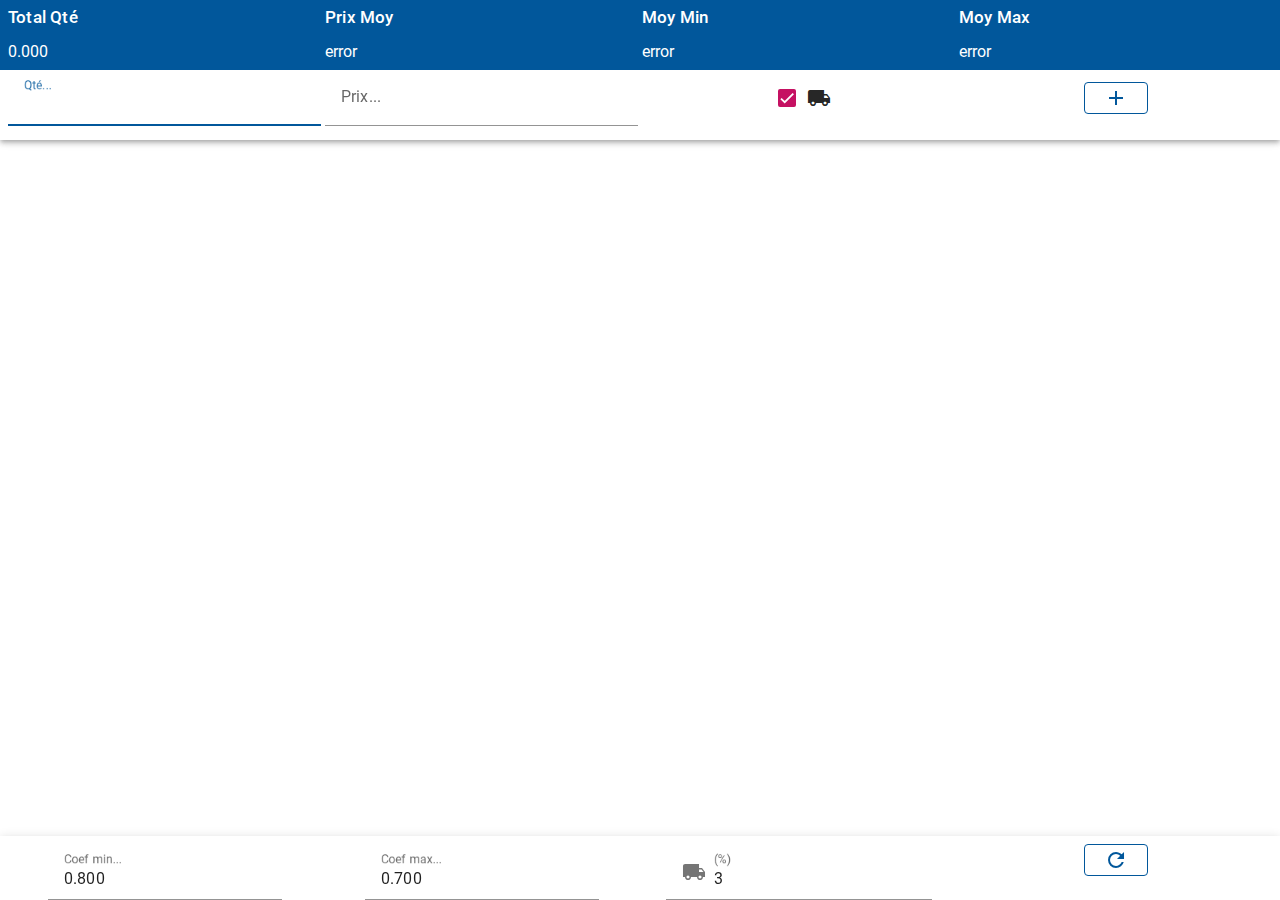
<file: OctoDaddy/index.html>
<!DOCTYPE html>
<html lang="fr">
    <head>
        <meta charset="utf-8">
        <meta name="viewport" content="width=device-width, initial-scale=1.0">

        <title>OctoDaddy</title>
        <meta name="description" content="Adapted Calculator for my Daddy's Needs">
        <link rel="icon" href="favicon.ico" type="image/x-icon" />
        <link rel="stylesheet" href="app.css" />
    </head>
    <body>
        <div id="elm"></div>
        <script src="app.js"></script>
    </body>
</html>
</file>
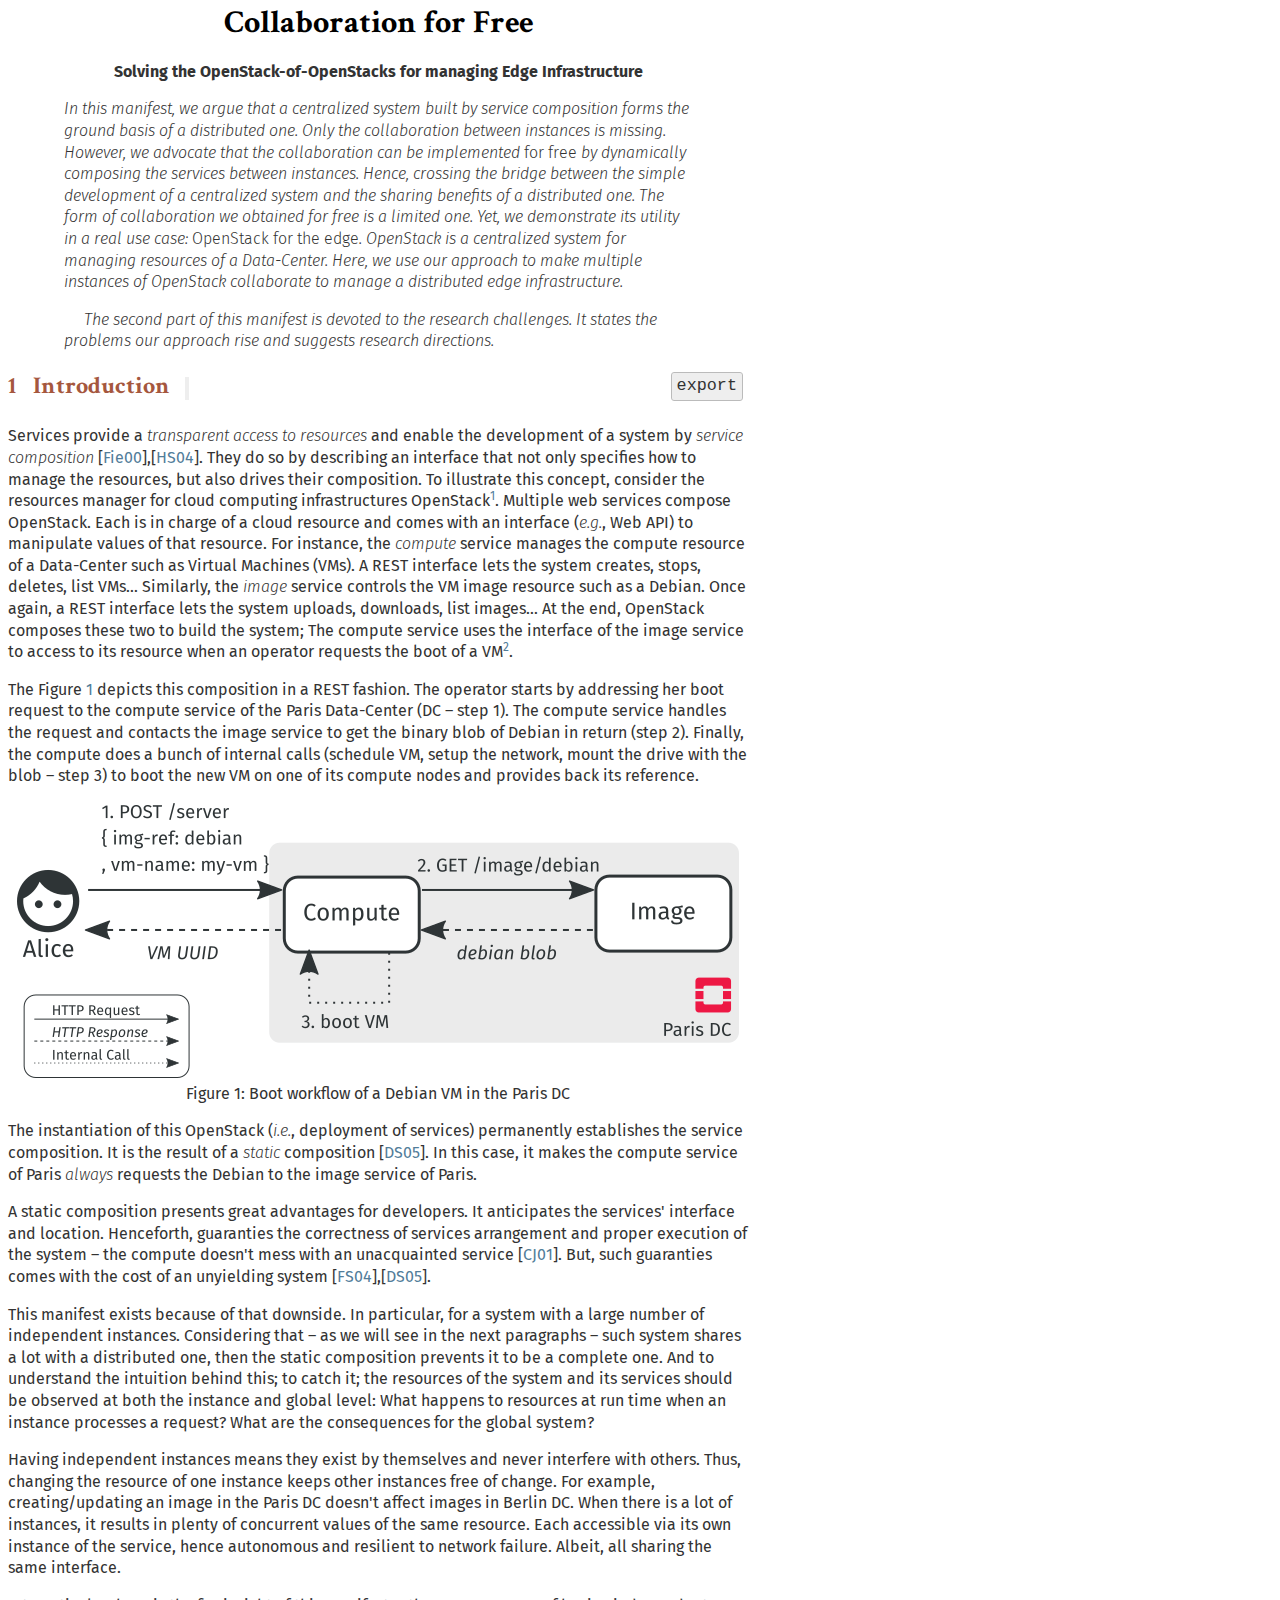
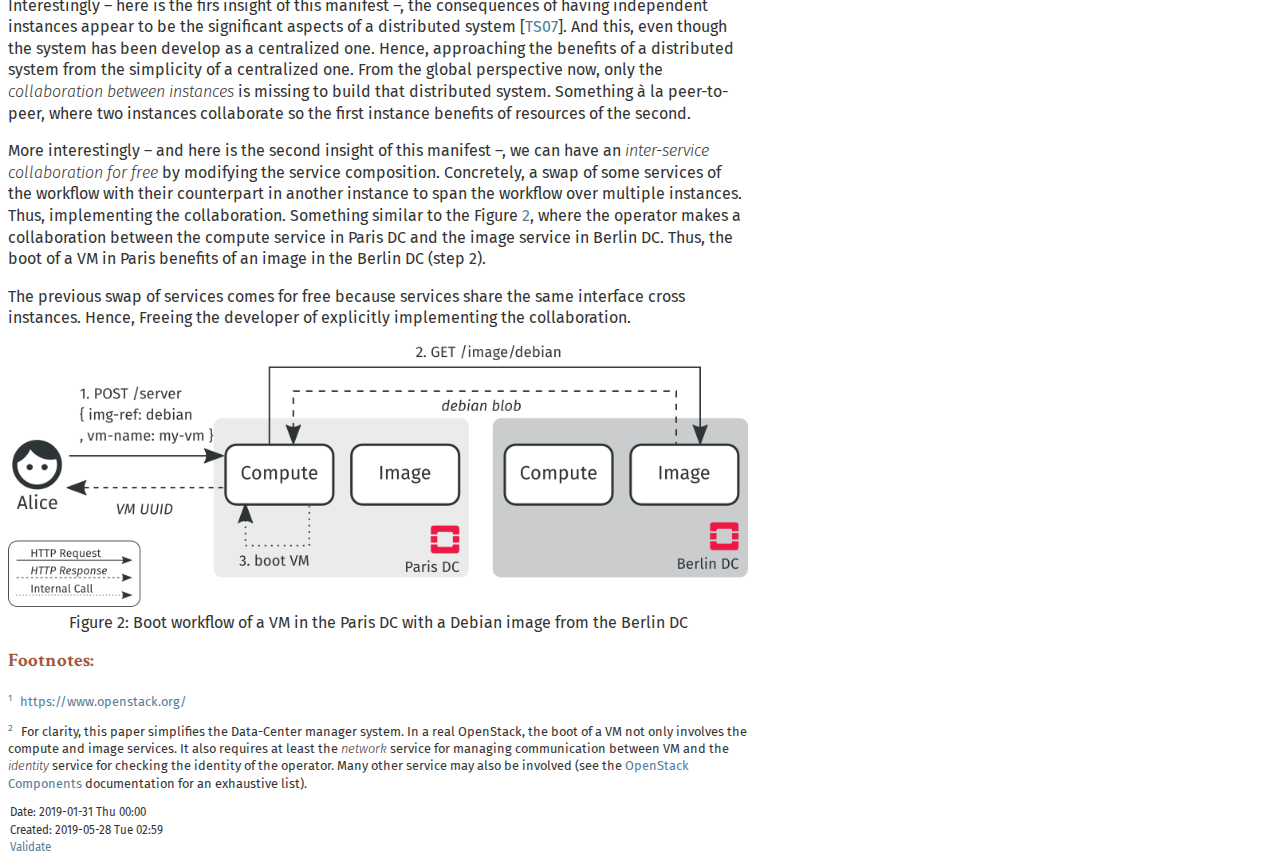
<file: staroid/index.html>
<!DOCTYPE html>
<html lang="en">
<head>
<!-- 2019-05-28 Tue 02:59 -->
<meta charset="utf-8">
<meta name="viewport" content="width=device-width, initial-scale=1">
<title>Collaboration for Free</title>
<meta name="generator" content="Org mode">
<style type="text/css">
 <!--/*--><![CDATA[/*><!--*/
  .title  { text-align: center;
             margin-bottom: .2em; }
  .subtitle { text-align: center;
              font-size: medium;
              font-weight: bold;
              margin-top:0; }
  .todo   { font-family: monospace; color: red; }
  .done   { font-family: monospace; color: green; }
  .priority { font-family: monospace; color: orange; }
  .tag    { background-color: #eee; font-family: monospace;
            padding: 2px; font-size: 80%; font-weight: normal; }
  .timestamp { color: #bebebe; }
  .timestamp-kwd { color: #5f9ea0; }
  .org-right  { margin-left: auto; margin-right: 0px;  text-align: right; }
  .org-left   { margin-left: 0px;  margin-right: auto; text-align: left; }
  .org-center { margin-left: auto; margin-right: auto; text-align: center; }
  .underline { text-decoration: underline; }
  #postamble p, #preamble p { font-size: 90%; margin: .2em; }
  p.verse { margin-left: 3%; }
  pre {
    border: 1px solid #ccc;
    box-shadow: 3px 3px 3px #eee;
    padding: 8pt;
    font-family: monospace;
    overflow: auto;
    margin: 1.2em;
  }
  pre.src {
    position: relative;
    overflow: visible;
    padding-top: 1.2em;
  }
  pre.src:before {
    display: none;
    position: absolute;
    background-color: white;
    top: -10px;
    right: 10px;
    padding: 3px;
    border: 1px solid black;
  }
  pre.src:hover:before { display: inline;}
  /* Languages per Org manual */
  pre.src-asymptote:before { content: 'Asymptote'; }
  pre.src-awk:before { content: 'Awk'; }
  pre.src-C:before { content: 'C'; }
  /* pre.src-C++ doesn't work in CSS */
  pre.src-clojure:before { content: 'Clojure'; }
  pre.src-css:before { content: 'CSS'; }
  pre.src-D:before { content: 'D'; }
  pre.src-ditaa:before { content: 'ditaa'; }
  pre.src-dot:before { content: 'Graphviz'; }
  pre.src-calc:before { content: 'Emacs Calc'; }
  pre.src-emacs-lisp:before { content: 'Emacs Lisp'; }
  pre.src-fortran:before { content: 'Fortran'; }
  pre.src-gnuplot:before { content: 'gnuplot'; }
  pre.src-haskell:before { content: 'Haskell'; }
  pre.src-hledger:before { content: 'hledger'; }
  pre.src-java:before { content: 'Java'; }
  pre.src-js:before { content: 'Javascript'; }
  pre.src-latex:before { content: 'LaTeX'; }
  pre.src-ledger:before { content: 'Ledger'; }
  pre.src-lisp:before { content: 'Lisp'; }
  pre.src-lilypond:before { content: 'Lilypond'; }
  pre.src-lua:before { content: 'Lua'; }
  pre.src-matlab:before { content: 'MATLAB'; }
  pre.src-mscgen:before { content: 'Mscgen'; }
  pre.src-ocaml:before { content: 'Objective Caml'; }
  pre.src-octave:before { content: 'Octave'; }
  pre.src-org:before { content: 'Org mode'; }
  pre.src-oz:before { content: 'OZ'; }
  pre.src-plantuml:before { content: 'Plantuml'; }
  pre.src-processing:before { content: 'Processing.js'; }
  pre.src-python:before { content: 'Python'; }
  pre.src-R:before { content: 'R'; }
  pre.src-ruby:before { content: 'Ruby'; }
  pre.src-sass:before { content: 'Sass'; }
  pre.src-scheme:before { content: 'Scheme'; }
  pre.src-screen:before { content: 'Gnu Screen'; }
  pre.src-sed:before { content: 'Sed'; }
  pre.src-sh:before { content: 'shell'; }
  pre.src-sql:before { content: 'SQL'; }
  pre.src-sqlite:before { content: 'SQLite'; }
  /* additional languages in org.el's org-babel-load-languages alist */
  pre.src-forth:before { content: 'Forth'; }
  pre.src-io:before { content: 'IO'; }
  pre.src-J:before { content: 'J'; }
  pre.src-makefile:before { content: 'Makefile'; }
  pre.src-maxima:before { content: 'Maxima'; }
  pre.src-perl:before { content: 'Perl'; }
  pre.src-picolisp:before { content: 'Pico Lisp'; }
  pre.src-scala:before { content: 'Scala'; }
  pre.src-shell:before { content: 'Shell Script'; }
  pre.src-ebnf2ps:before { content: 'ebfn2ps'; }
  /* additional language identifiers per "defun org-babel-execute"
       in ob-*.el */
  pre.src-cpp:before  { content: 'C++'; }
  pre.src-abc:before  { content: 'ABC'; }
  pre.src-coq:before  { content: 'Coq'; }
  pre.src-groovy:before  { content: 'Groovy'; }
  /* additional language identifiers from org-babel-shell-names in
     ob-shell.el: ob-shell is the only babel language using a lambda to put
     the execution function name together. */
  pre.src-bash:before  { content: 'bash'; }
  pre.src-csh:before  { content: 'csh'; }
  pre.src-ash:before  { content: 'ash'; }
  pre.src-dash:before  { content: 'dash'; }
  pre.src-ksh:before  { content: 'ksh'; }
  pre.src-mksh:before  { content: 'mksh'; }
  pre.src-posh:before  { content: 'posh'; }
  /* Additional Emacs modes also supported by the LaTeX listings package */
  pre.src-ada:before { content: 'Ada'; }
  pre.src-asm:before { content: 'Assembler'; }
  pre.src-caml:before { content: 'Caml'; }
  pre.src-delphi:before { content: 'Delphi'; }
  pre.src-html:before { content: 'HTML'; }
  pre.src-idl:before { content: 'IDL'; }
  pre.src-mercury:before { content: 'Mercury'; }
  pre.src-metapost:before { content: 'MetaPost'; }
  pre.src-modula-2:before { content: 'Modula-2'; }
  pre.src-pascal:before { content: 'Pascal'; }
  pre.src-ps:before { content: 'PostScript'; }
  pre.src-prolog:before { content: 'Prolog'; }
  pre.src-simula:before { content: 'Simula'; }
  pre.src-tcl:before { content: 'tcl'; }
  pre.src-tex:before { content: 'TeX'; }
  pre.src-plain-tex:before { content: 'Plain TeX'; }
  pre.src-verilog:before { content: 'Verilog'; }
  pre.src-vhdl:before { content: 'VHDL'; }
  pre.src-xml:before { content: 'XML'; }
  pre.src-nxml:before { content: 'XML'; }
  /* add a generic configuration mode; LaTeX export needs an additional
     (add-to-list 'org-latex-listings-langs '(conf " ")) in .emacs */
  pre.src-conf:before { content: 'Configuration File'; }

  table { border-collapse:collapse; }
  caption.t-above { caption-side: top; }
  caption.t-bottom { caption-side: bottom; }
  td, th { vertical-align:top;  }
  th.org-right  { text-align: center;  }
  th.org-left   { text-align: center;   }
  th.org-center { text-align: center; }
  td.org-right  { text-align: right;  }
  td.org-left   { text-align: left;   }
  td.org-center { text-align: center; }
  dt { font-weight: bold; }
  .footpara { display: inline; }
  .footdef  { margin-bottom: 1em; }
  .figure { padding: 1em; }
  .figure p { text-align: center; }
  .equation-container {
    display: table;
    text-align: center;
    width: 100%;
  }
  .equation {
    vertical-align: middle;
  }
  .equation-label {
    display: table-cell;
    text-align: right;
    vertical-align: middle;
  }
  .inlinetask {
    padding: 10px;
    border: 2px solid gray;
    margin: 10px;
    background: #ffffcc;
  }
  #org-div-home-and-up
   { text-align: right; font-size: 70%; white-space: nowrap; }
  textarea { overflow-x: auto; }
  .linenr { font-size: smaller }
  .code-highlighted { background-color: #ffff00; }
  .org-info-js_info-navigation { border-style: none; }
  #org-info-js_console-label
    { font-size: 10px; font-weight: bold; white-space: nowrap; }
  .org-info-js_search-highlight
    { background-color: #ffff00; color: #000000; font-weight: bold; }
  .org-svg { width: 90%; }
  /*]]>*/-->
</style>
<link rel="stylesheet" type="text/css" href="../rsc/org.css" />
<script type="text/javascript">
/*
@licstart  The following is the entire license notice for the
JavaScript code in this tag.

Copyright (C) 2012-2018 Free Software Foundation, Inc.

The JavaScript code in this tag is free software: you can
redistribute it and/or modify it under the terms of the GNU
General Public License (GNU GPL) as published by the Free Software
Foundation, either version 3 of the License, or (at your option)
any later version.  The code is distributed WITHOUT ANY WARRANTY;
without even the implied warranty of MERCHANTABILITY or FITNESS
FOR A PARTICULAR PURPOSE.  See the GNU GPL for more details.

As additional permission under GNU GPL version 3 section 7, you
may distribute non-source (e.g., minimized or compacted) forms of
that code without the copy of the GNU GPL normally required by
section 4, provided you include this license notice and a URL
through which recipients can access the Corresponding Source.


@licend  The above is the entire license notice
for the JavaScript code in this tag.
*/
<!--/*--><![CDATA[/*><!--*/
 function CodeHighlightOn(elem, id)
 {
   var target = document.getElementById(id);
   if(null != target) {
     elem.cacheClassElem = elem.className;
     elem.cacheClassTarget = target.className;
     target.className = "code-highlighted";
     elem.className   = "code-highlighted";
   }
 }
 function CodeHighlightOff(elem, id)
 {
   var target = document.getElementById(id);
   if(elem.cacheClassElem)
     elem.className = elem.cacheClassElem;
   if(elem.cacheClassTarget)
     target.className = elem.cacheClassTarget;
 }
/*]]>*///-->
</script>
</head>
<body>
<div id="content">
<header>
<h1 class="title">Collaboration for Free</h1>
<p class="subtitle">Solving the OpenStack-of-OpenStacks for managing Edge Infrastructure</p>
</header><div id="outline-container-orgbf2903c" class="outline-2">
    <div class="abstract">
        <p>
            In this manifest, we argue that a centralized system built by service
            composition forms the ground basis of a distributed one. Only the
            collaboration between instances is missing. However, we advocate that
            the collaboration can be implemented <i>for free</i> by dynamically
            composing the services between instances. Hence, crossing the bridge
            between the simple development of a centralized system and the sharing
            benefits of a distributed one. The form of collaboration we obtained
            for free is a limited one. Yet, we demonstrate its utility in a real
            use case: <i>OpenStack for the edge</i>. OpenStack is a centralized system
            for managing resources of a Data-Center. Here, we use our approach to
            make multiple instances of OpenStack collaborate to manage a
            distributed edge infrastructure.
        </p>

        <p>
            The second part of this manifest is devoted to the research
            challenges. It states the problems our approach rise and suggests
            research directions.
        </p>

    </div>

<h2 id="orgbf2903c"><span class="section-number-2">1</span> Introduction&#xa0;&#xa0;&#xa0;<span class="tag"><span class="export">export</span></span></h2>
<div class="outline-text-2" id="text-1">
<p>
Services provide a <i>transparent access to resources</i> and enable the
development of a system by <i>service composition</i>&nbsp;<a class='org-ref-reference' href="#Fie00">Fie00</a>,<a class='org-ref-reference' href="#HS04">HS04</a>. They
do so by describing an interface that not only specifies how to manage
the resources, but also drives their composition. To illustrate this
concept, consider the resources manager for cloud computing
infrastructures OpenStack<sup><a id="fnr.1" class="footref" href="#fn.1">1</a></sup>. Multiple web services compose
OpenStack. Each is in charge of a cloud resource and comes with an
interface (<i>e.g.</i>, Web API) to manipulate values of that resource.
For instance, the <i>compute</i> service manages the compute resource of a
Data-Center such as Virtual Machines (VMs). A REST interface lets the
system creates, stops, deletes, list VMs&#x2026; Similarly, the <i>image</i>
service controls the VM image resource such as a Debian. Once again, a
REST interface lets the system uploads, downloads, list images&#x2026; At
the end, OpenStack composes these two to build the system; The compute
service uses the interface of the image service to access to its
resource when an operator requests the boot of a VM<sup><a id="fnr.2" class="footref" href="#fn.2">2</a></sup>.
</p>

<p>
The Figure&nbsp;<a href="#org65d415f">1</a> depicts this composition in a REST fashion.
The operator starts by addressing her boot request to the compute
service of the Paris Data-Center (DC &#x2013; step&nbsp;1). The compute service
handles the request and contacts the image service to get the binary
blob of Debian in return (step&nbsp;2). Finally, the compute does a bunch
of internal calls (schedule VM, setup the network, mount the drive
with the blob &#x2013; step&nbsp;3) to boot the new VM on one of its compute
nodes and provides back its reference.
</p>


<figure id="org65d415f">
<img src="figures/os-example.png" alt="os-example.png">

<figcaption><span class="figure-number">Figure 1: </span>Boot workflow of a Debian VM in the Paris DC</figcaption>
</figure>

<p>
The instantiation of this OpenStack (<i>i.e.</i>, deployment of services)
permanently establishes the service composition. It is the result of a
<i>static</i> composition&nbsp;<a class='org-ref-reference' href="#DS05">DS05</a>. In this case, it makes the compute
service of Paris <i>always</i> requests the Debian to the image service of
Paris.
</p>

<p>
A static composition presents great advantages for developers. It
anticipates the services' interface and location. Henceforth,
guaranties the correctness of services arrangement and proper
execution of the system &#x2013; the compute doesn't mess with an
unacquainted service&nbsp;<a class='org-ref-reference' href="#CJ01">CJ01</a>. But, such guaranties comes with the
cost of an unyielding system&nbsp;<a class='org-ref-reference' href="#FS04">FS04</a>,<a class='org-ref-reference' href="#DS05">DS05</a>.
</p>

<p>
This manifest exists because of that downside. In particular, for a
system with a large number of independent instances. Considering that
&#x2013; as we will see in the next paragraphs &#x2013; such system shares a lot
with a distributed one, then the static composition prevents it to be
a complete one. And to understand the intuition behind this; to catch
it; the resources of the system and its services should be observed at
both the instance and global level: What happens to resources at run
time when an instance processes a request? What are the consequences
for the global system?
</p>

<p>
Having independent instances means they exist by themselves and never
interfere with others. Thus, changing the resource of one instance
keeps other instances free of change. For example, creating/updating
an image in the Paris DC doesn't affect images in Berlin DC. When
there is a lot of instances, it results in plenty of concurrent values
of the same resource. Each accessible via its own instance of the
service, hence autonomous and resilient to network failure. Albeit,
all sharing the same interface.
</p>

<p>
Interestingly &#x2013; here is the firs insight of this manifest &#x2013;, the
consequences of having independent instances appear to be the
significant aspects of a distributed system&nbsp;<a class='org-ref-reference' href="#TS07">TS07</a>. And this, even
though the system has been develop as a centralized one. Hence,
approaching the benefits of a distributed system from the simplicity
of a centralized one. From the global perspective now, only the
<i>collaboration between instances</i> is missing to build that distributed
system. Something à la peer-to-peer, where two instances collaborate
so the first instance benefits of resources of the second.
</p>

<p>
More interestingly &#x2013; and here is the second insight of this manifest
&#x2013;, we can have an <i>inter-service collaboration for free</i> by modifying
the service composition. Concretely, a swap of some services of the
workflow with their counterpart in another instance to span the
workflow over multiple instances. Thus, implementing the
collaboration. Something similar to the Figure&nbsp;<a href="#org56a4e8e">2</a>,
where the operator makes a collaboration between the compute service
in Paris DC and the image service in Berlin DC. Thus, the boot of a VM
in Paris benefits of an image in the Berlin DC (step&nbsp;2).
</p>

<p>
The previous swap of services comes for free because services share
the same interface cross instances. Hence, Freeing the developer of
explicitly implementing the collaboration.
</p>


<figure id="org56a4e8e">
<img src="figures/os-example-recompo.png" alt="os-example-recompo.png">

<figcaption><span class="figure-number">Figure 2: </span>Boot workflow of a VM in the Paris DC with a Debian image from the Berlin DC</figcaption>
</figure>

</div>
</div>
<div id="footnotes">
<h2 class="footnotes">Footnotes: </h2>
<div id="text-footnotes">

<div class="footdef"><sup><a id="fn.1" class="footnum" href="#fnr.1">1</a></sup> <div class="footpara"><p class="footpara">
<a href="https://www.openstack.org/">https://www.openstack.org/</a>
</p></div></div>

<div class="footdef"><sup><a id="fn.2" class="footnum" href="#fnr.2">2</a></sup> <div class="footpara"><p class="footpara">
For clarity, this paper simplifies the Data-Center
manager system. In a real OpenStack, the boot of a VM not only
involves the compute and image services. It also requires at least the
<i>network</i> service for managing communication between VM and the
<i>identity</i> service for checking the identity of the operator. Many
other service may also be involved (see the <a href="https://www.openstack.org/software/project-navigator/openstack-components#openstack-services">OpenStack Components</a>
documentation for an exhaustive list).
</p>

<script type="text/javascript">
  var toc_tag = document.querySelector('#toc > span.tag');
  if (toc_tag) {
    toc_tag.remove();
  }
</script></div></div>


</div>
</div></div>
<div id="postamble" class="status">
<p class="date">Date: 2019-01-31 Thu 00:00</p>
<p class="date">Created: 2019-05-28 Tue 02:59</p>
<p class="validation"><a href="http://validator.w3.org/check?uri=referer">Validate</a></p>
</div>
</body>
</html>
</file>
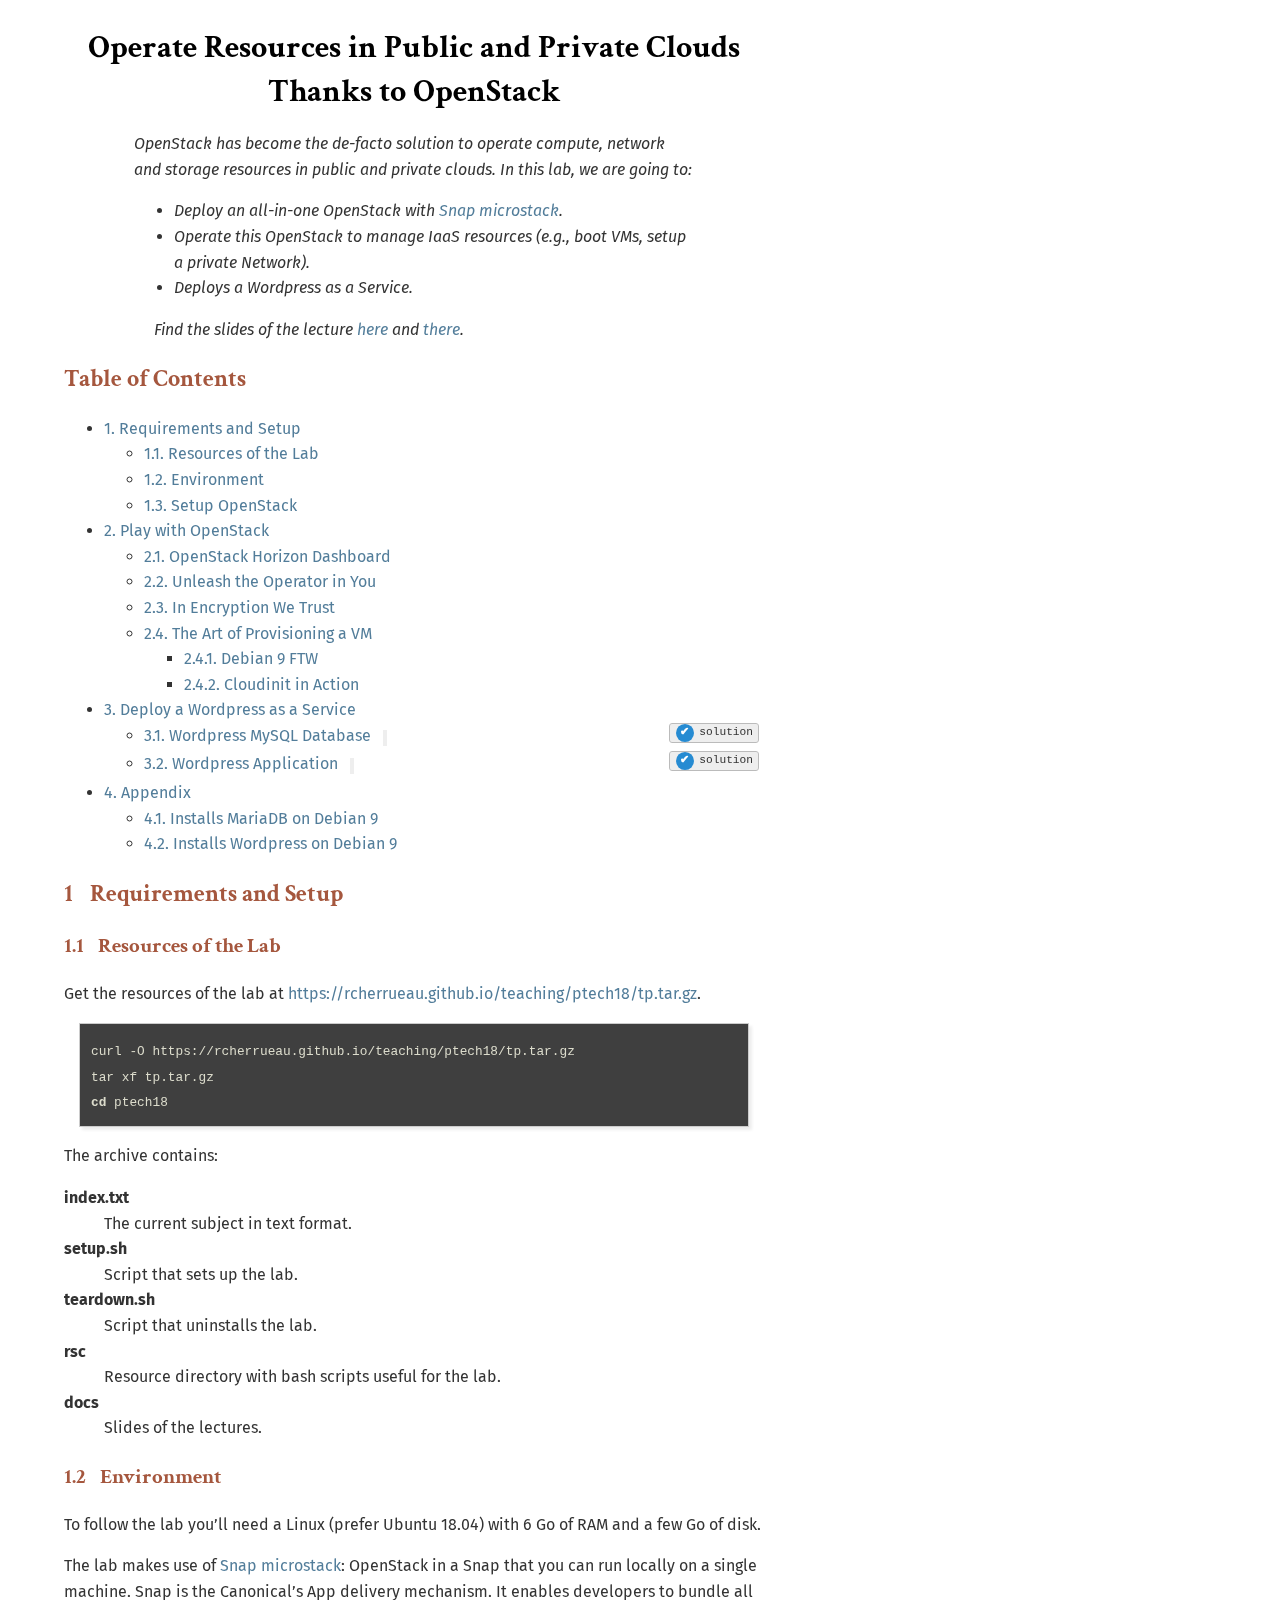
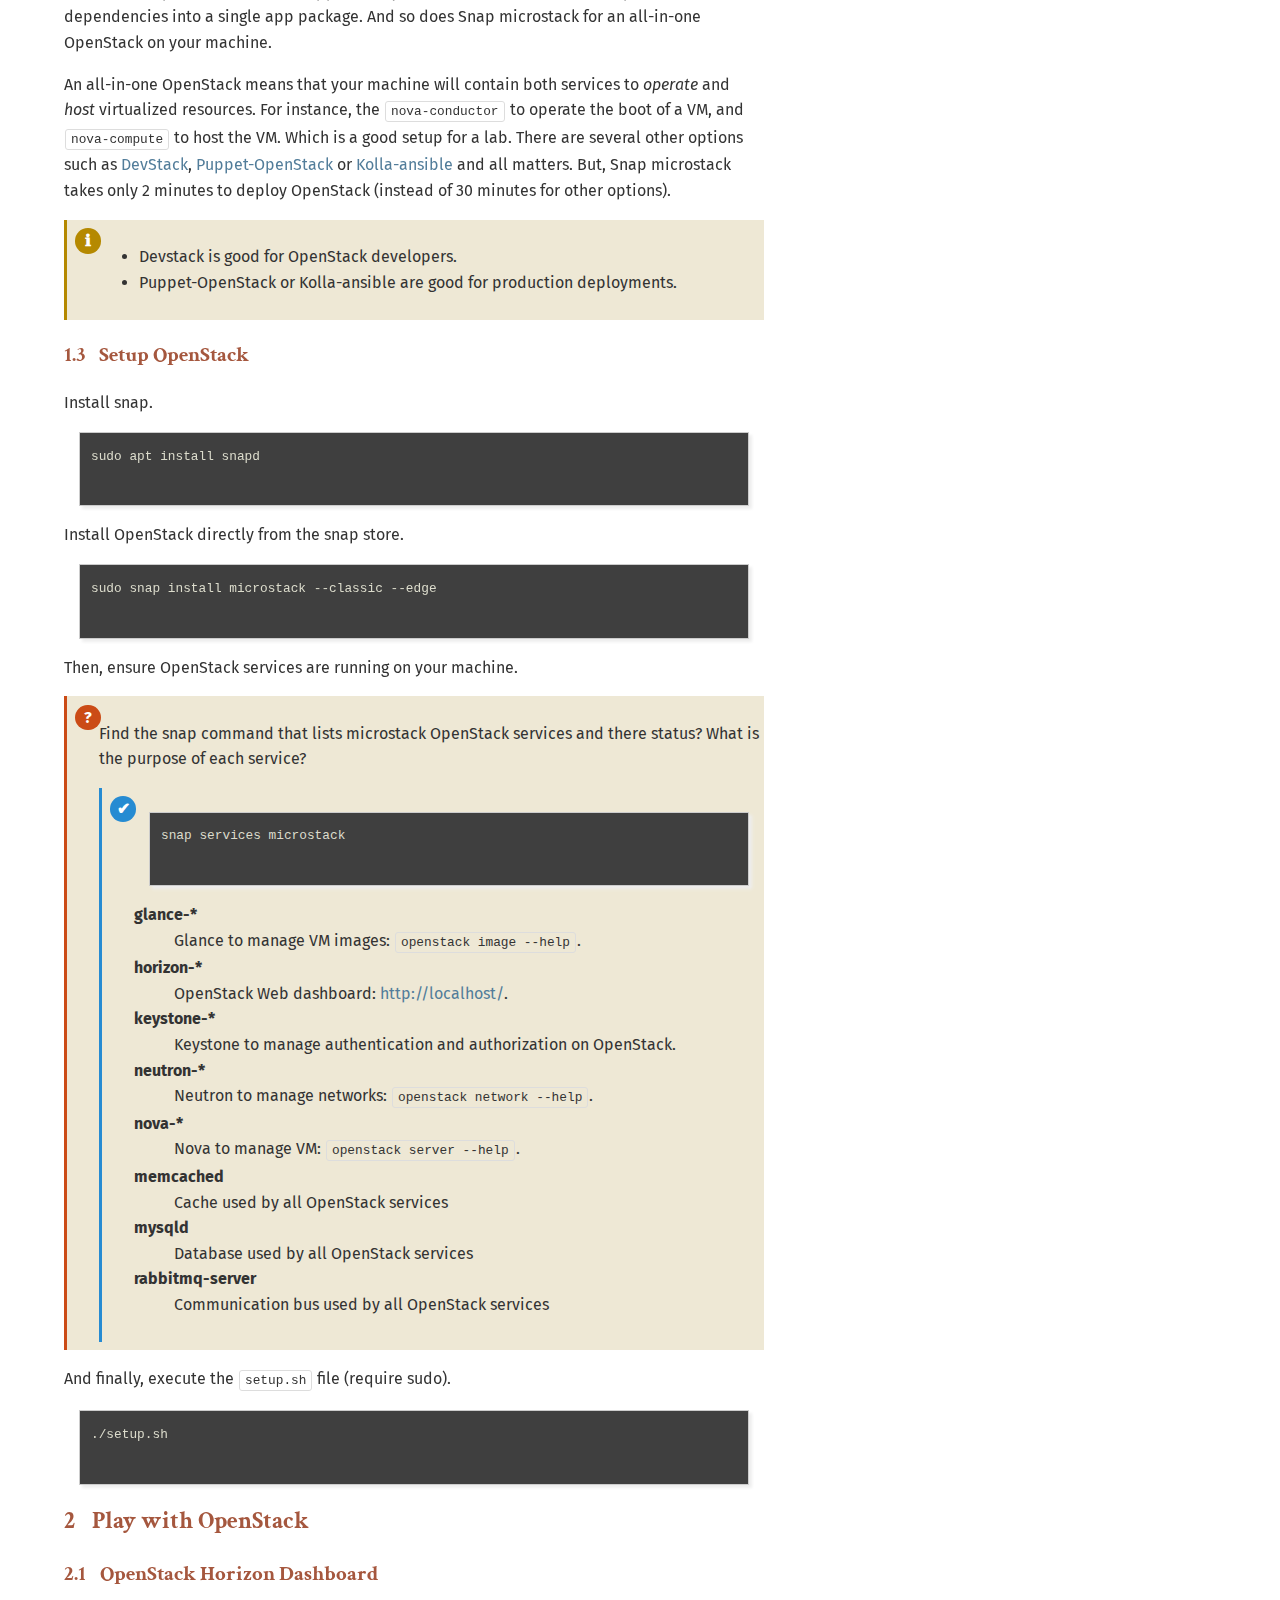
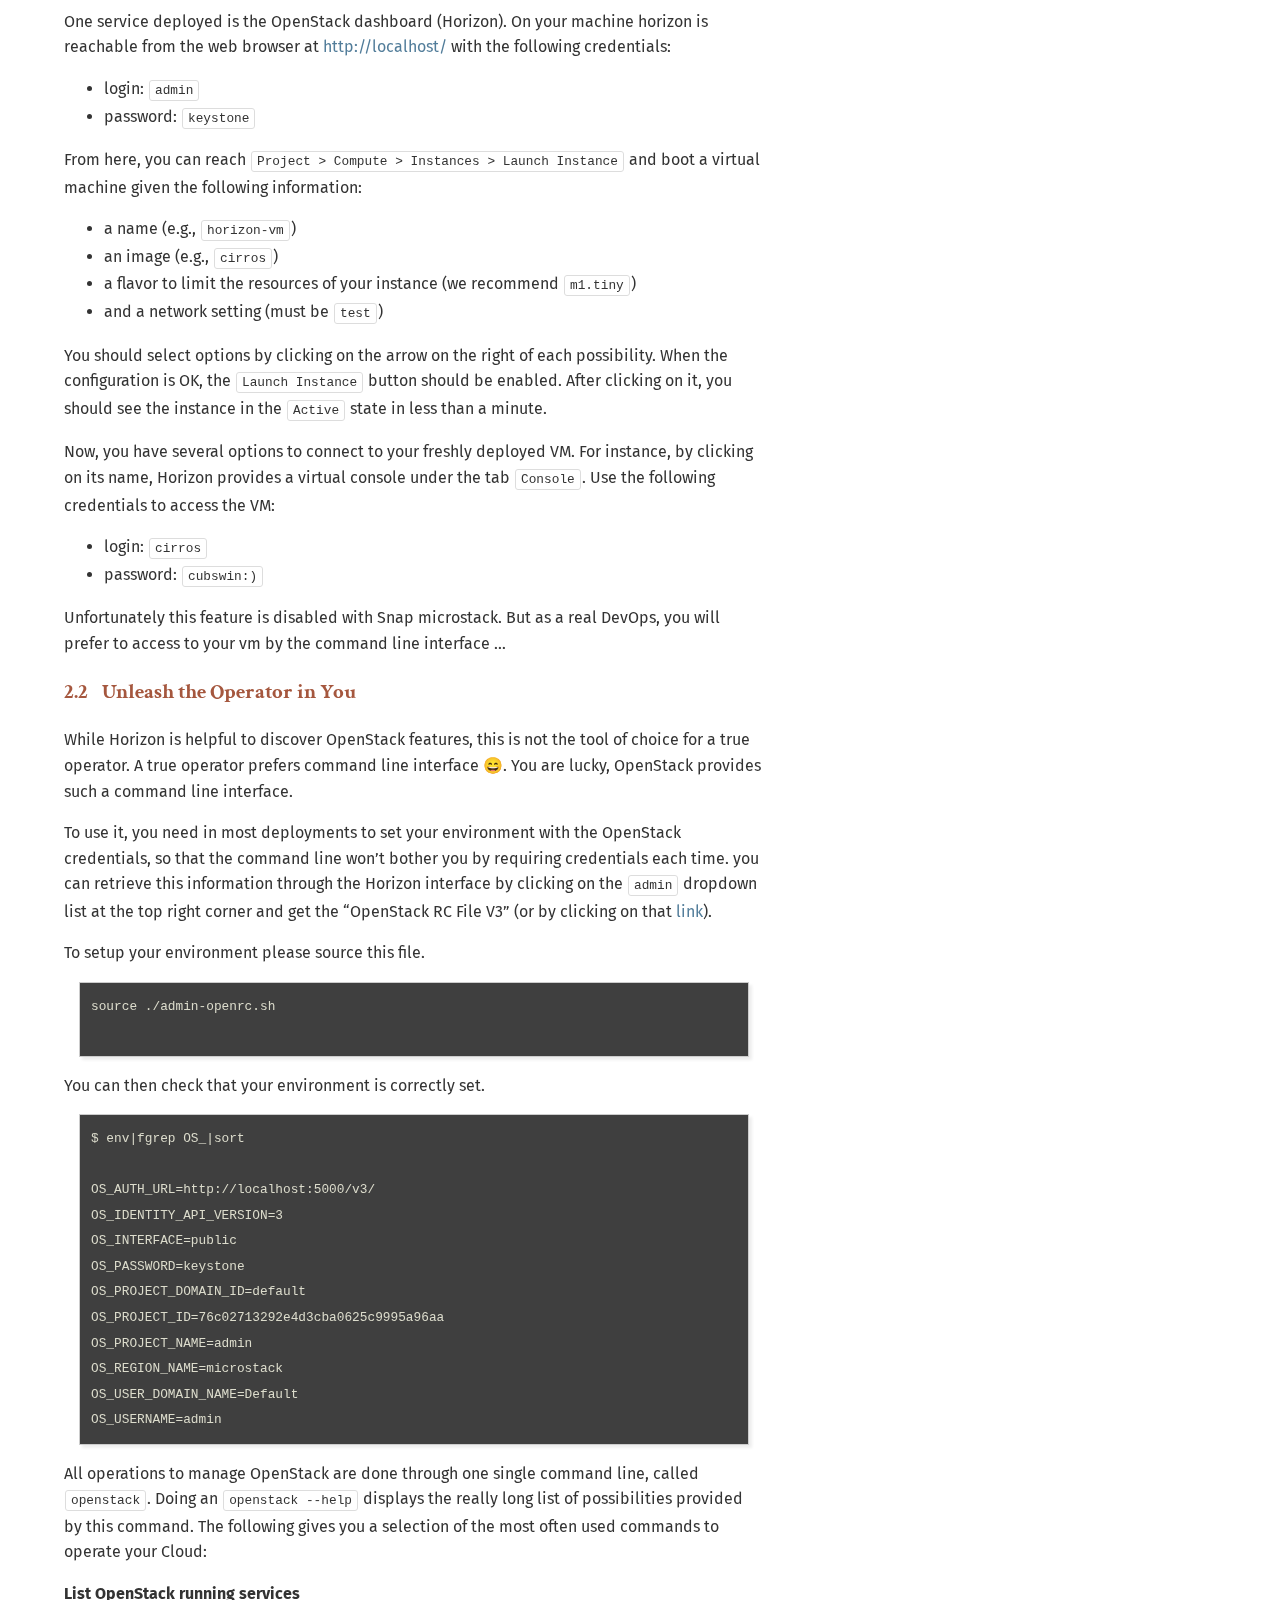
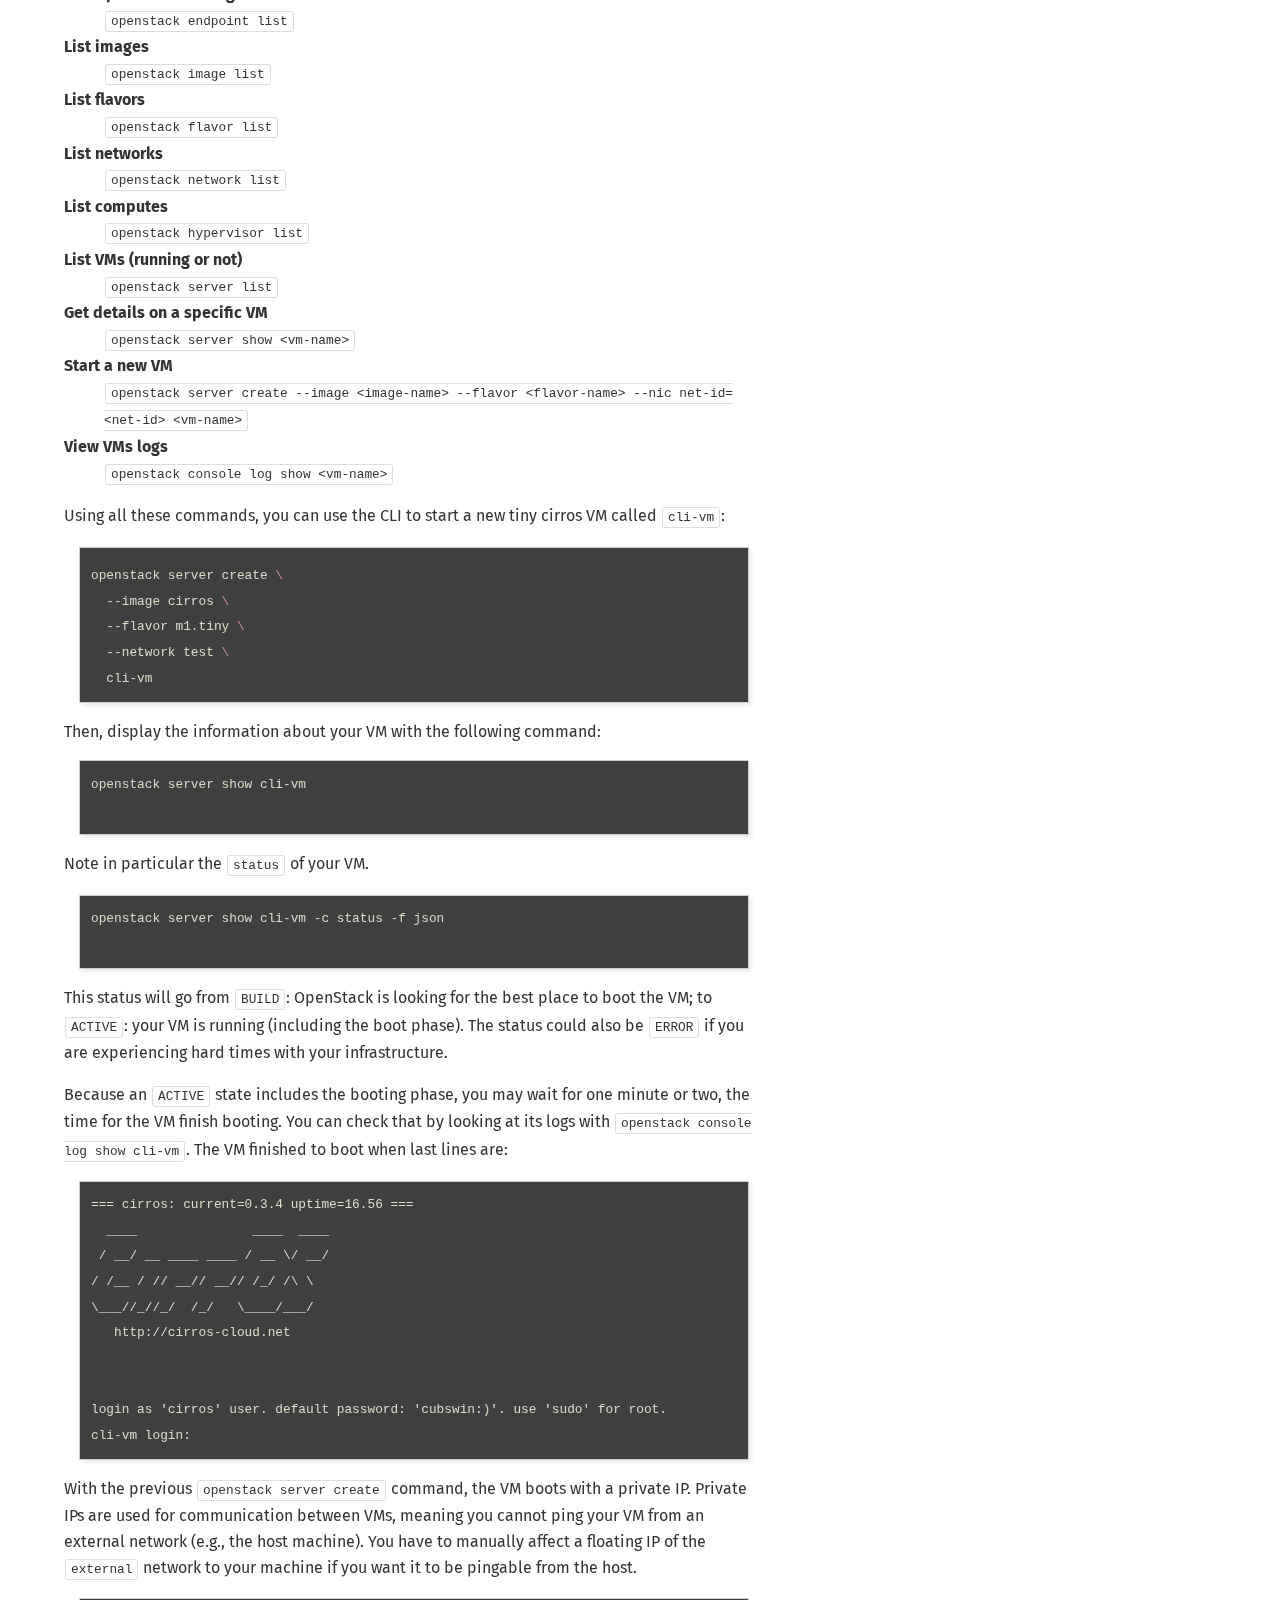
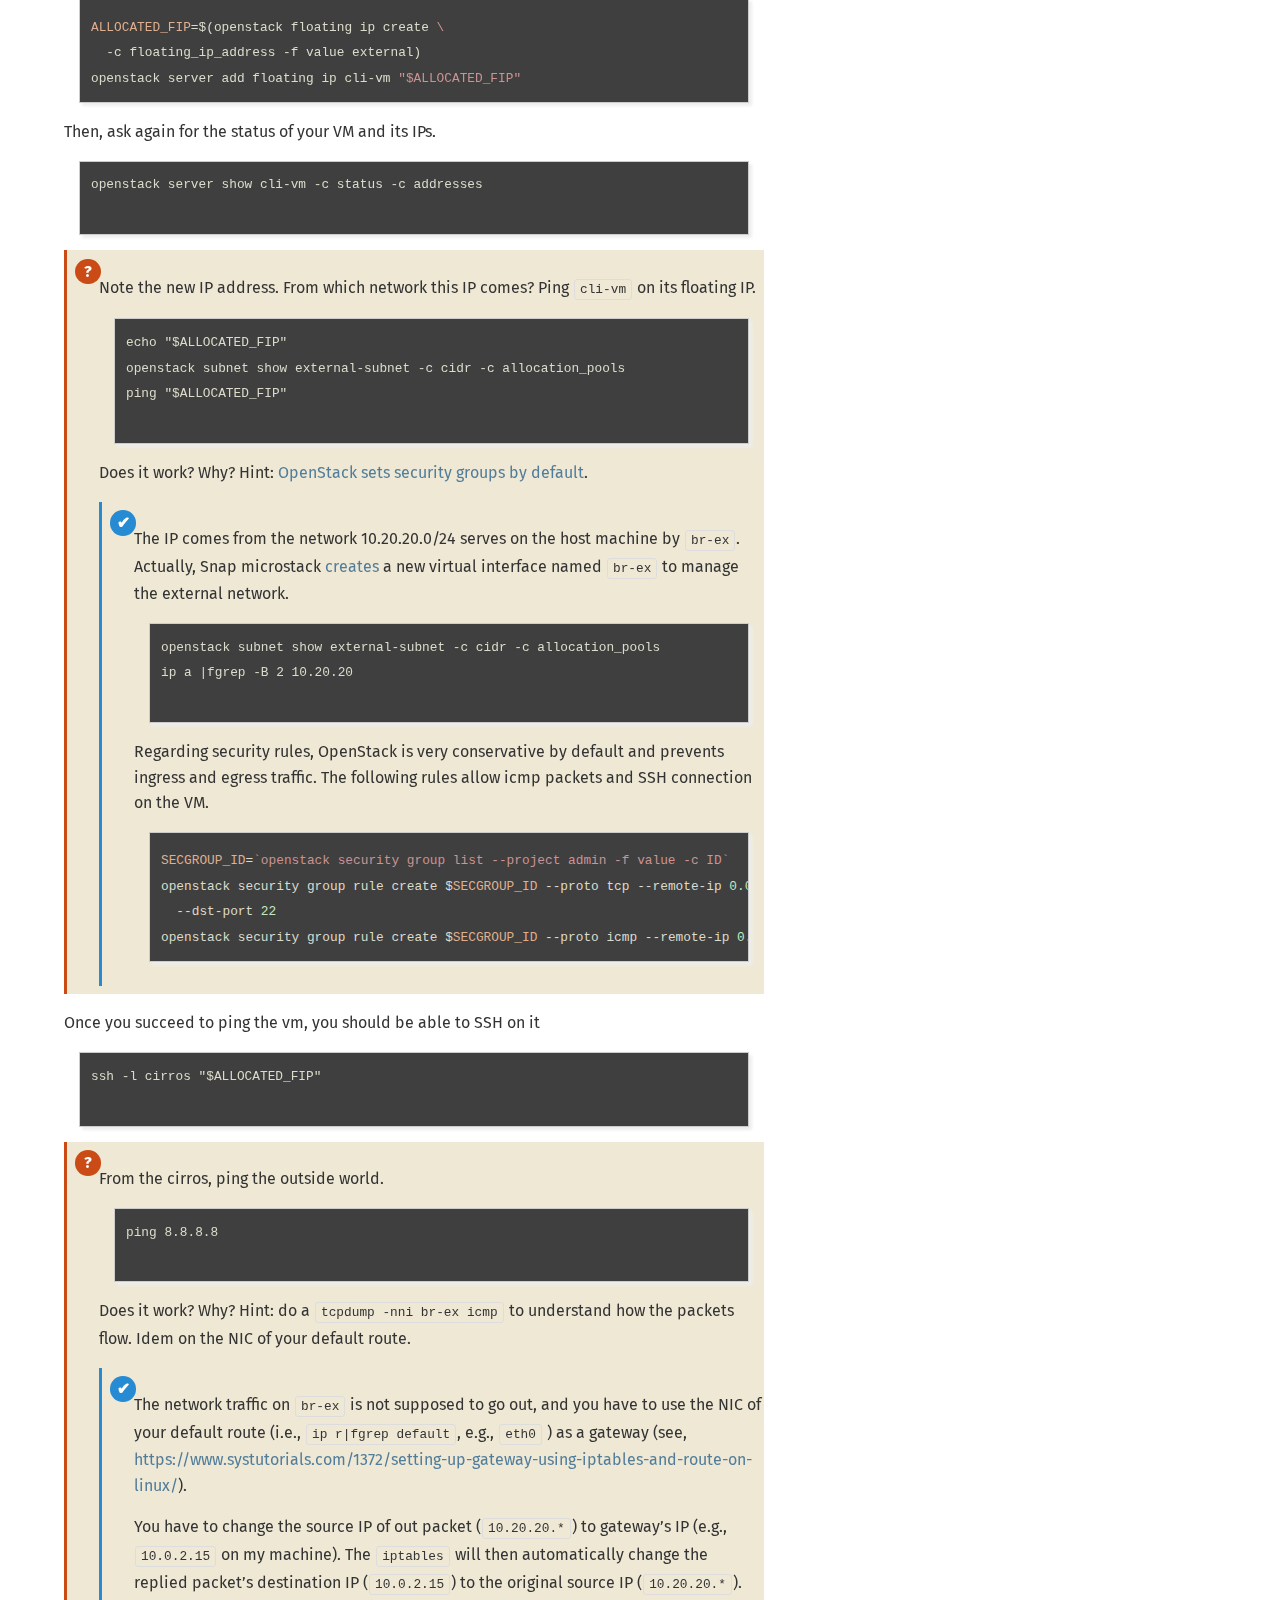
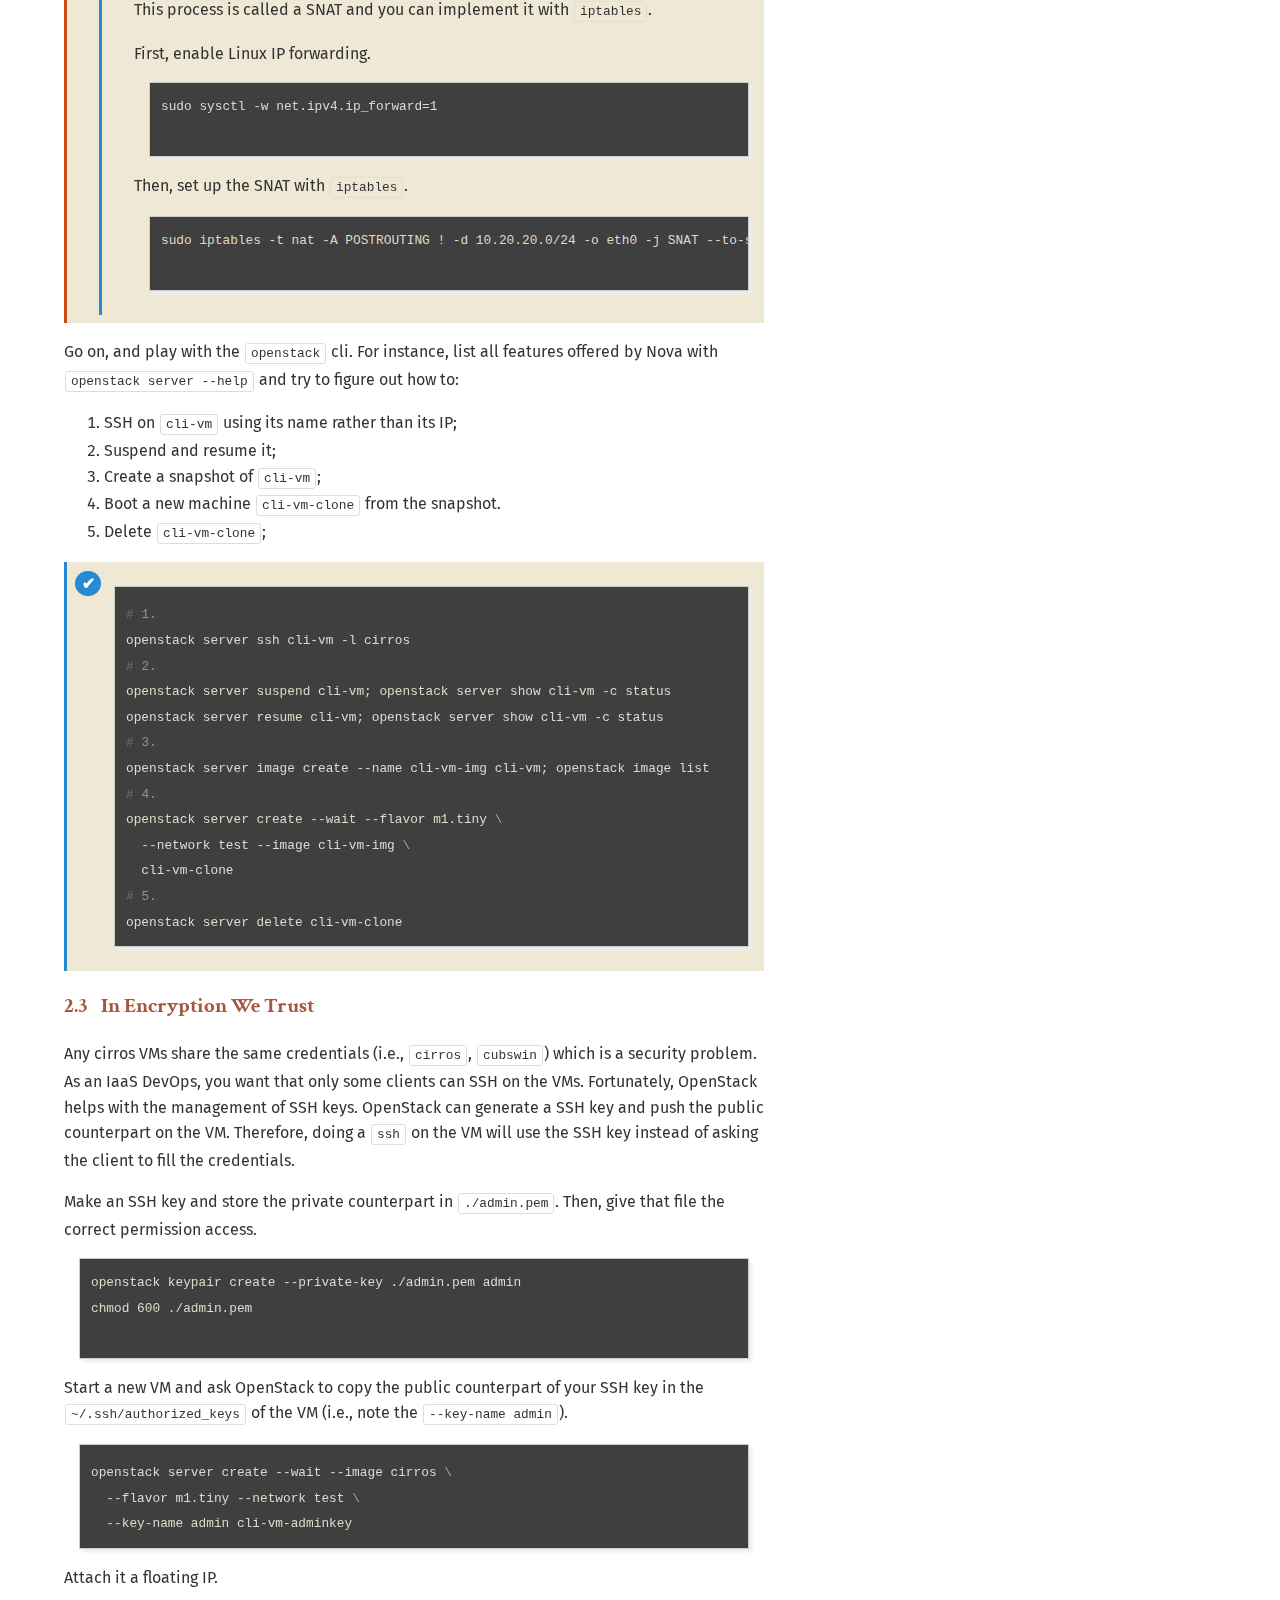
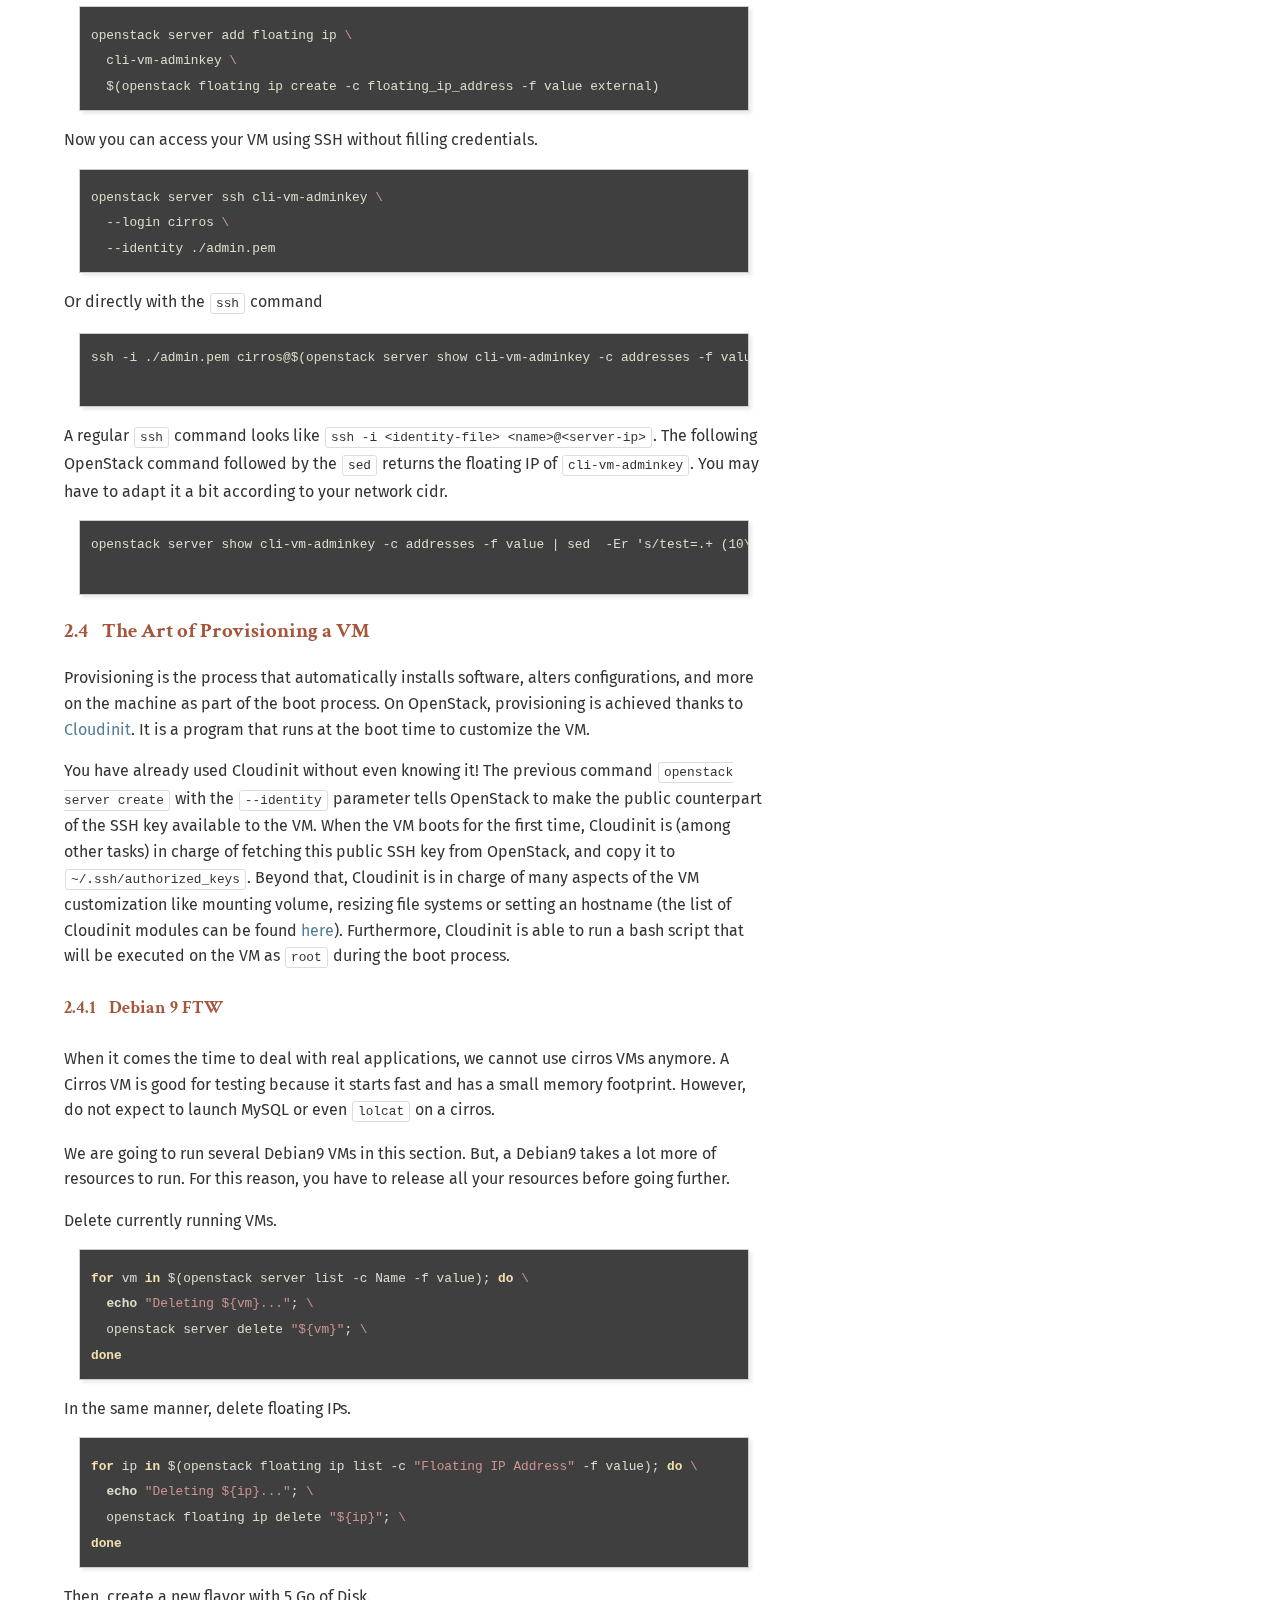
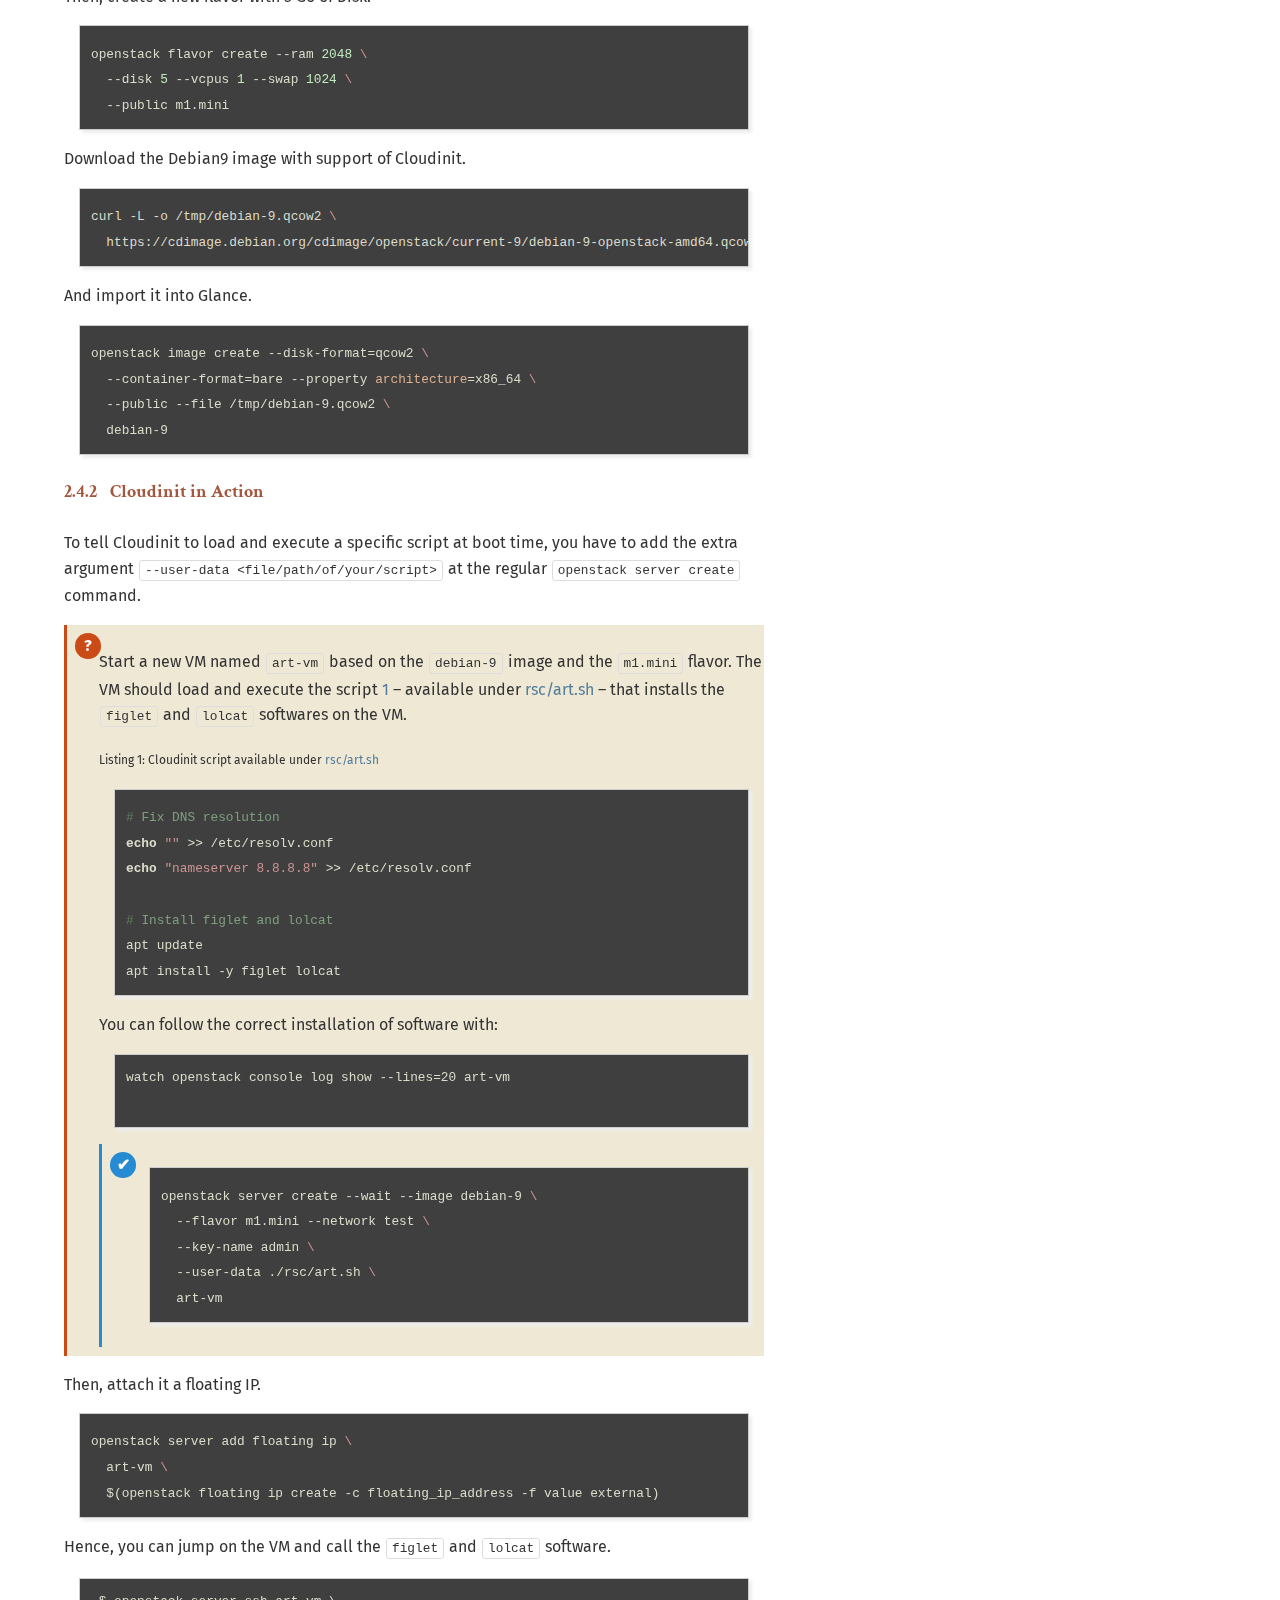
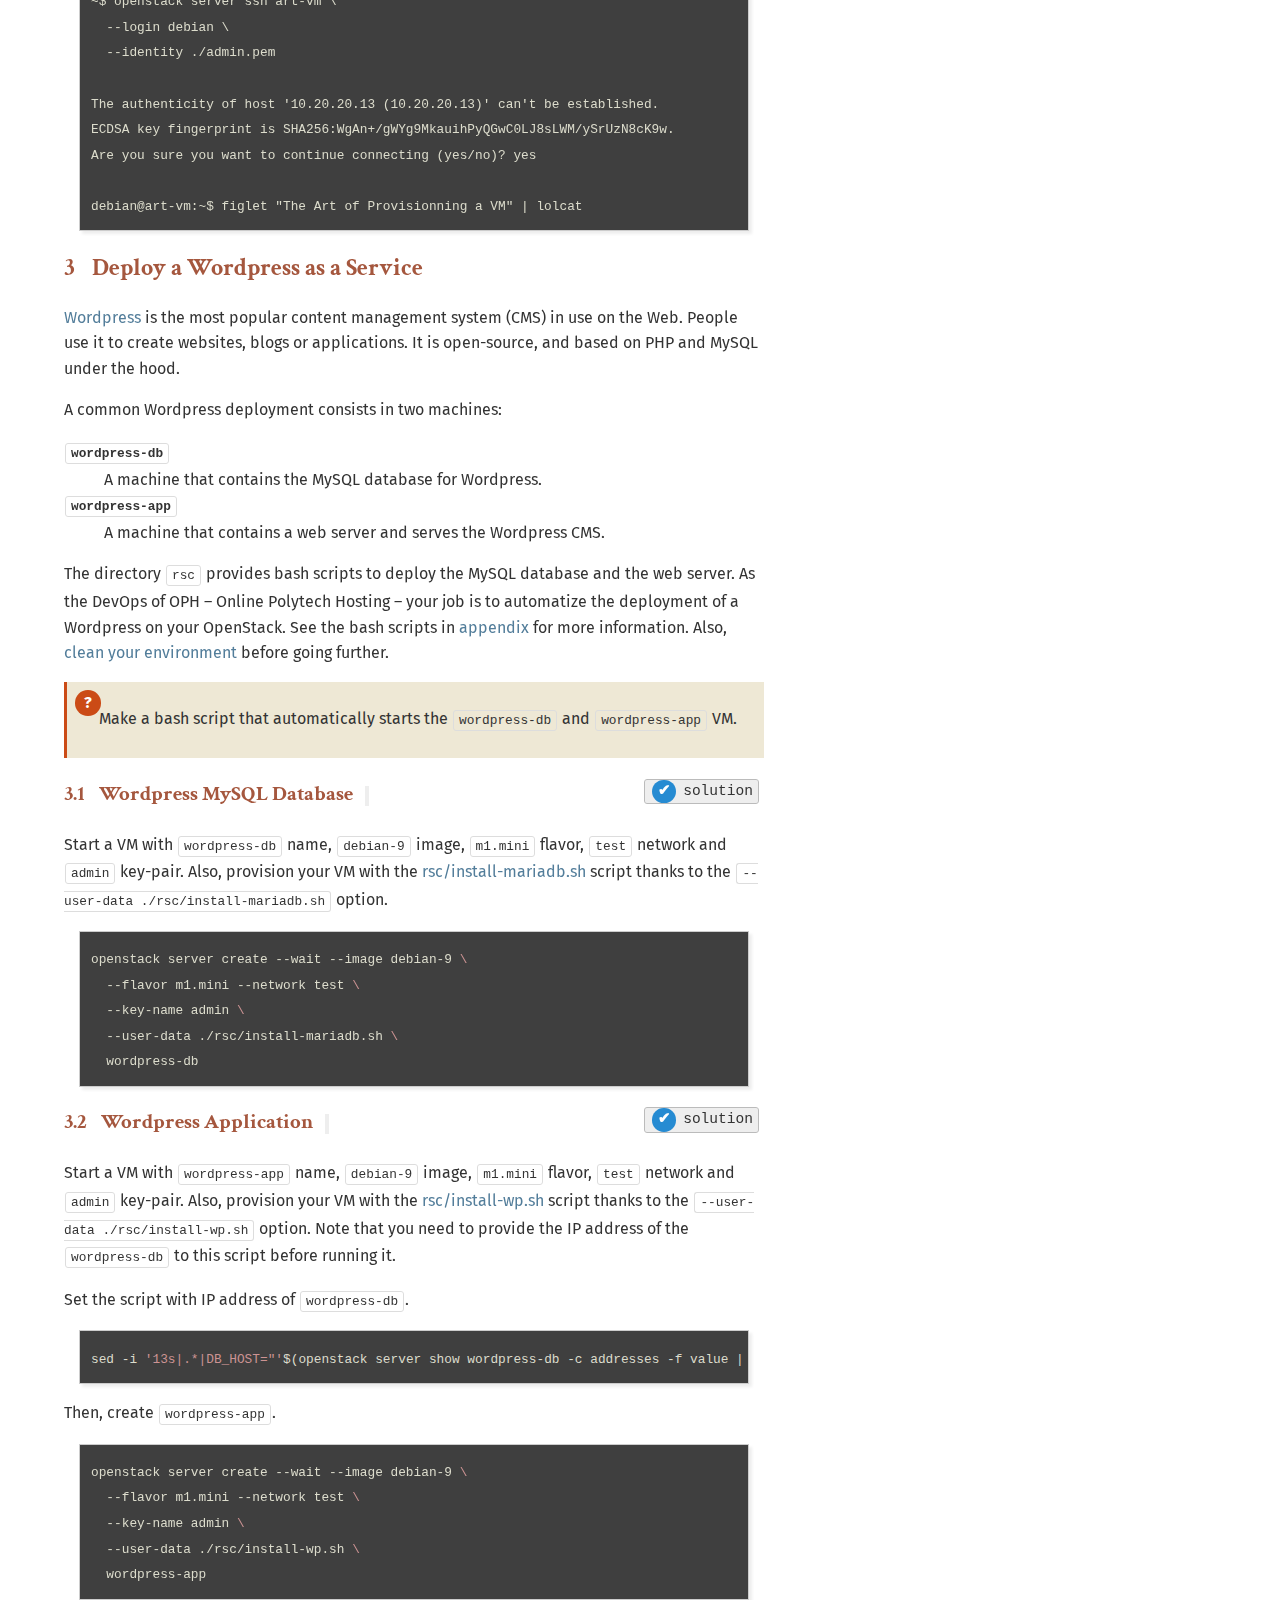
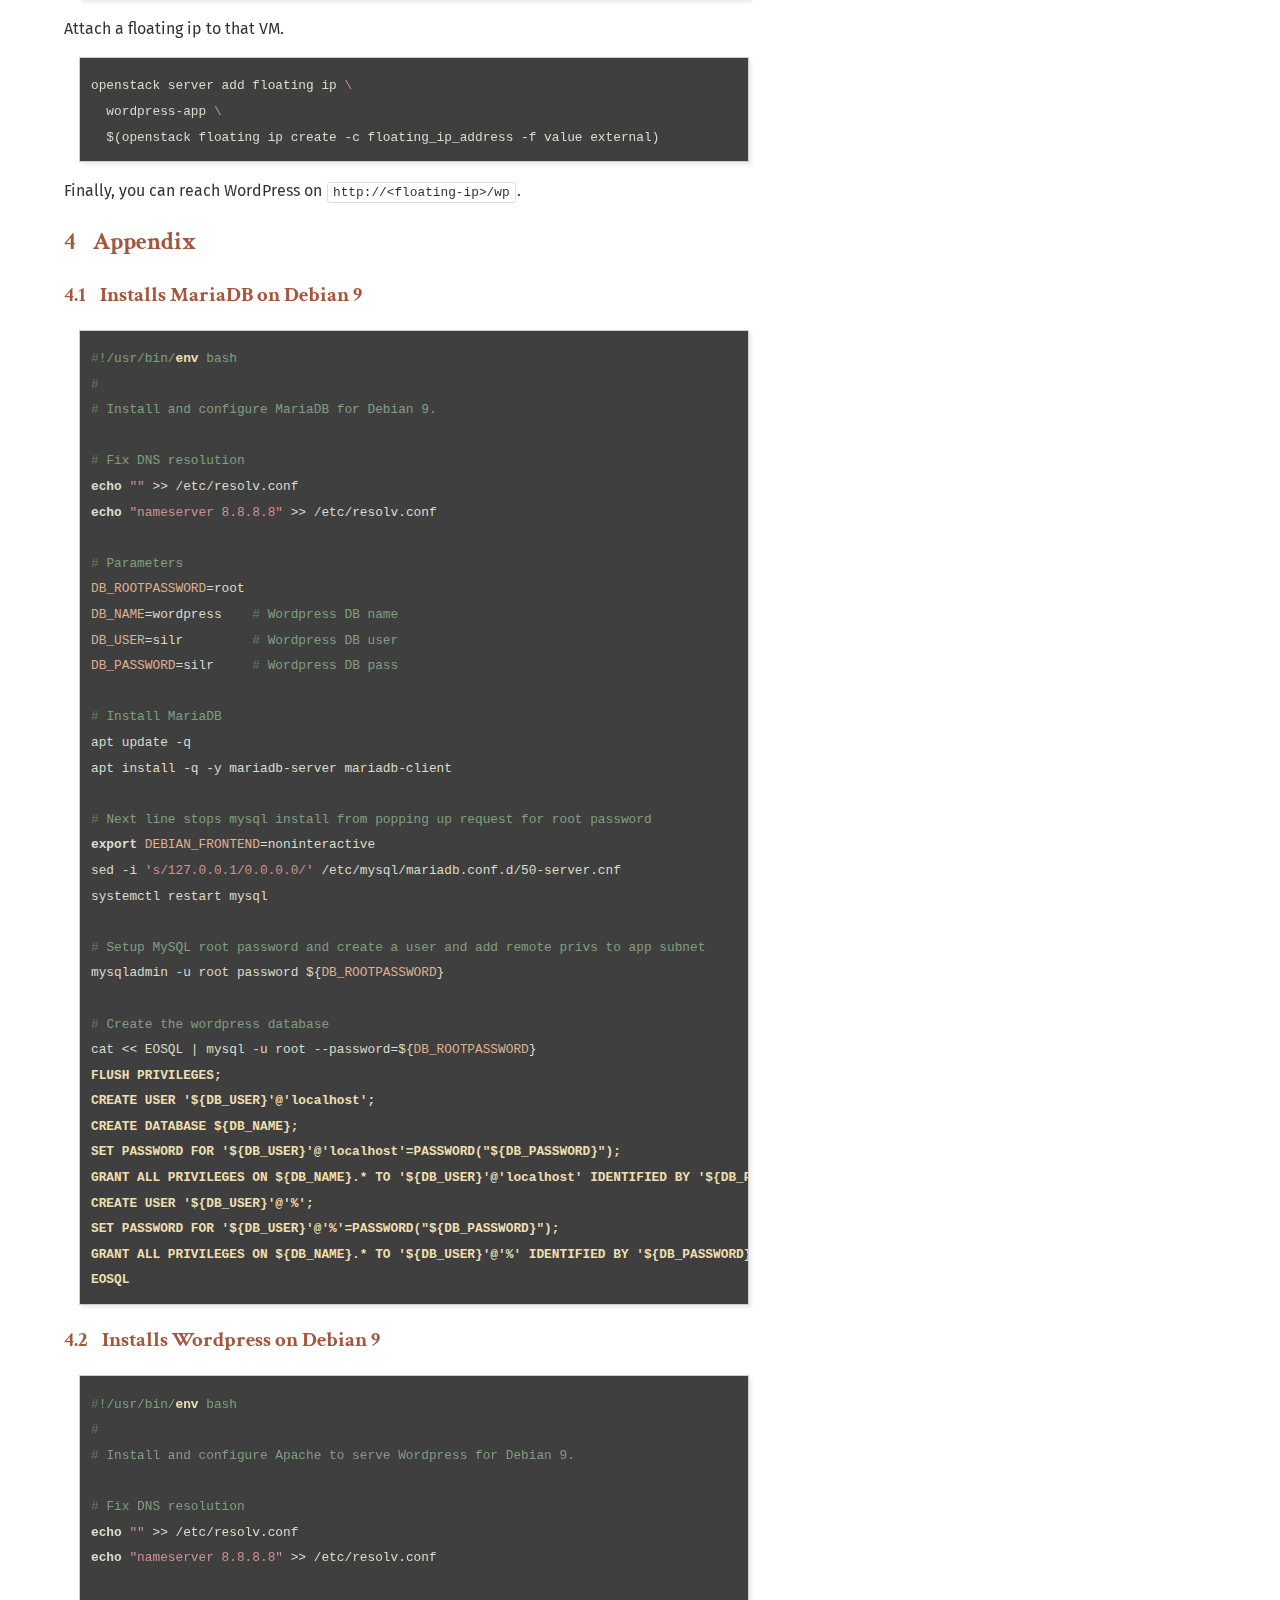
<file: teaching/ptech18/index.html>
<!DOCTYPE html>
<html lang="en">
<head>
<!-- 2018-12-18 Tue 16:13 -->
<meta charset="utf-8">
<meta name="viewport" content="width=device-width, initial-scale=1">
<title>Operate Resources in Public and Private Clouds Thanks to OpenStack</title>
<meta name="generator" content="Org mode">
<meta name="author" content="Ronan-Alexandre Cherrueau, Adrien Lebre, Didier Iscovery">
<style type="text/css">
 <!--/*--><![CDATA[/*><!--*/
  .title  { text-align: center;
             margin-bottom: .2em; }
  .subtitle { text-align: center;
              font-size: medium;
              font-weight: bold;
              margin-top:0; }
  .todo   { font-family: monospace; color: red; }
  .done   { font-family: monospace; color: green; }
  .priority { font-family: monospace; color: orange; }
  .tag    { background-color: #eee; font-family: monospace;
            padding: 2px; font-size: 80%; font-weight: normal; }
  .timestamp { color: #bebebe; }
  .timestamp-kwd { color: #5f9ea0; }
  .org-right  { margin-left: auto; margin-right: 0px;  text-align: right; }
  .org-left   { margin-left: 0px;  margin-right: auto; text-align: left; }
  .org-center { margin-left: auto; margin-right: auto; text-align: center; }
  .underline { text-decoration: underline; }
  #postamble p, #preamble p { font-size: 90%; margin: .2em; }
  p.verse { margin-left: 3%; }
  pre {
    border: 1px solid #ccc;
    box-shadow: 3px 3px 3px #eee;
    padding: 8pt;
    font-family: monospace;
    overflow: auto;
    margin: 1.2em;
  }
  pre.src {
    position: relative;
    overflow: visible;
    padding-top: 1.2em;
  }
  pre.src:before {
    display: none;
    position: absolute;
    background-color: white;
    top: -10px;
    right: 10px;
    padding: 3px;
    border: 1px solid black;
  }
  pre.src:hover:before { display: inline;}
  /* Languages per Org manual */
  pre.src-asymptote:before { content: 'Asymptote'; }
  pre.src-awk:before { content: 'Awk'; }
  pre.src-C:before { content: 'C'; }
  /* pre.src-C++ doesn't work in CSS */
  pre.src-clojure:before { content: 'Clojure'; }
  pre.src-css:before { content: 'CSS'; }
  pre.src-D:before { content: 'D'; }
  pre.src-ditaa:before { content: 'ditaa'; }
  pre.src-dot:before { content: 'Graphviz'; }
  pre.src-calc:before { content: 'Emacs Calc'; }
  pre.src-emacs-lisp:before { content: 'Emacs Lisp'; }
  pre.src-fortran:before { content: 'Fortran'; }
  pre.src-gnuplot:before { content: 'gnuplot'; }
  pre.src-haskell:before { content: 'Haskell'; }
  pre.src-hledger:before { content: 'hledger'; }
  pre.src-java:before { content: 'Java'; }
  pre.src-js:before { content: 'Javascript'; }
  pre.src-latex:before { content: 'LaTeX'; }
  pre.src-ledger:before { content: 'Ledger'; }
  pre.src-lisp:before { content: 'Lisp'; }
  pre.src-lilypond:before { content: 'Lilypond'; }
  pre.src-lua:before { content: 'Lua'; }
  pre.src-matlab:before { content: 'MATLAB'; }
  pre.src-mscgen:before { content: 'Mscgen'; }
  pre.src-ocaml:before { content: 'Objective Caml'; }
  pre.src-octave:before { content: 'Octave'; }
  pre.src-org:before { content: 'Org mode'; }
  pre.src-oz:before { content: 'OZ'; }
  pre.src-plantuml:before { content: 'Plantuml'; }
  pre.src-processing:before { content: 'Processing.js'; }
  pre.src-python:before { content: 'Python'; }
  pre.src-R:before { content: 'R'; }
  pre.src-ruby:before { content: 'Ruby'; }
  pre.src-sass:before { content: 'Sass'; }
  pre.src-scheme:before { content: 'Scheme'; }
  pre.src-screen:before { content: 'Gnu Screen'; }
  pre.src-sed:before { content: 'Sed'; }
  pre.src-sh:before { content: 'shell'; }
  pre.src-sql:before { content: 'SQL'; }
  pre.src-sqlite:before { content: 'SQLite'; }
  /* additional languages in org.el's org-babel-load-languages alist */
  pre.src-forth:before { content: 'Forth'; }
  pre.src-io:before { content: 'IO'; }
  pre.src-J:before { content: 'J'; }
  pre.src-makefile:before { content: 'Makefile'; }
  pre.src-maxima:before { content: 'Maxima'; }
  pre.src-perl:before { content: 'Perl'; }
  pre.src-picolisp:before { content: 'Pico Lisp'; }
  pre.src-scala:before { content: 'Scala'; }
  pre.src-shell:before { content: 'Shell Script'; }
  pre.src-ebnf2ps:before { content: 'ebfn2ps'; }
  /* additional language identifiers per "defun org-babel-execute"
       in ob-*.el */
  pre.src-cpp:before  { content: 'C++'; }
  pre.src-abc:before  { content: 'ABC'; }
  pre.src-coq:before  { content: 'Coq'; }
  pre.src-groovy:before  { content: 'Groovy'; }
  /* additional language identifiers from org-babel-shell-names in
     ob-shell.el: ob-shell is the only babel language using a lambda to put
     the execution function name together. */
  pre.src-bash:before  { content: 'bash'; }
  pre.src-csh:before  { content: 'csh'; }
  pre.src-ash:before  { content: 'ash'; }
  pre.src-dash:before  { content: 'dash'; }
  pre.src-ksh:before  { content: 'ksh'; }
  pre.src-mksh:before  { content: 'mksh'; }
  pre.src-posh:before  { content: 'posh'; }
  /* Additional Emacs modes also supported by the LaTeX listings package */
  pre.src-ada:before { content: 'Ada'; }
  pre.src-asm:before { content: 'Assembler'; }
  pre.src-caml:before { content: 'Caml'; }
  pre.src-delphi:before { content: 'Delphi'; }
  pre.src-html:before { content: 'HTML'; }
  pre.src-idl:before { content: 'IDL'; }
  pre.src-mercury:before { content: 'Mercury'; }
  pre.src-metapost:before { content: 'MetaPost'; }
  pre.src-modula-2:before { content: 'Modula-2'; }
  pre.src-pascal:before { content: 'Pascal'; }
  pre.src-ps:before { content: 'PostScript'; }
  pre.src-prolog:before { content: 'Prolog'; }
  pre.src-simula:before { content: 'Simula'; }
  pre.src-tcl:before { content: 'tcl'; }
  pre.src-tex:before { content: 'TeX'; }
  pre.src-plain-tex:before { content: 'Plain TeX'; }
  pre.src-verilog:before { content: 'Verilog'; }
  pre.src-vhdl:before { content: 'VHDL'; }
  pre.src-xml:before { content: 'XML'; }
  pre.src-nxml:before { content: 'XML'; }
  /* add a generic configuration mode; LaTeX export needs an additional
     (add-to-list 'org-latex-listings-langs '(conf " ")) in .emacs */
  pre.src-conf:before { content: 'Configuration File'; }

  table { border-collapse:collapse; }
  caption.t-above { caption-side: top; }
  caption.t-bottom { caption-side: bottom; }
  td, th { vertical-align:top;  }
  th.org-right  { text-align: center;  }
  th.org-left   { text-align: center;   }
  th.org-center { text-align: center; }
  td.org-right  { text-align: right;  }
  td.org-left   { text-align: left;   }
  td.org-center { text-align: center; }
  dt { font-weight: bold; }
  .footpara { display: inline; }
  .footdef  { margin-bottom: 1em; }
  .figure { padding: 1em; }
  .figure p { text-align: center; }
  .inlinetask {
    padding: 10px;
    border: 2px solid gray;
    margin: 10px;
    background: #ffffcc;
  }
  #org-div-home-and-up
   { text-align: right; font-size: 70%; white-space: nowrap; }
  textarea { overflow-x: auto; }
  .linenr { font-size: smaller }
  .code-highlighted { background-color: #ffff00; }
  .org-info-js_info-navigation { border-style: none; }
  #org-info-js_console-label
    { font-size: 10px; font-weight: bold; white-space: nowrap; }
  .org-info-js_search-highlight
    { background-color: #ffff00; color: #000000; font-weight: bold; }
  .org-svg { width: 90%; }
  /*]]>*/-->
</style>
<link rel="stylesheet" type="text/css" href="org.css" />
<script type="text/javascript">
/*
@licstart  The following is the entire license notice for the
JavaScript code in this tag.

Copyright (C) 2012-2018 Free Software Foundation, Inc.

The JavaScript code in this tag is free software: you can
redistribute it and/or modify it under the terms of the GNU
General Public License (GNU GPL) as published by the Free Software
Foundation, either version 3 of the License, or (at your option)
any later version.  The code is distributed WITHOUT ANY WARRANTY;
without even the implied warranty of MERCHANTABILITY or FITNESS
FOR A PARTICULAR PURPOSE.  See the GNU GPL for more details.

As additional permission under GNU GPL version 3 section 7, you
may distribute non-source (e.g., minimized or compacted) forms of
that code without the copy of the GNU GPL normally required by
section 4, provided you include this license notice and a URL
through which recipients can access the Corresponding Source.


@licend  The above is the entire license notice
for the JavaScript code in this tag.
*/
<!--/*--><![CDATA[/*><!--*/
 function CodeHighlightOn(elem, id)
 {
   var target = document.getElementById(id);
   if(null != target) {
     elem.cacheClassElem = elem.className;
     elem.cacheClassTarget = target.className;
     target.className = "code-highlighted";
     elem.className   = "code-highlighted";
   }
 }
 function CodeHighlightOff(elem, id)
 {
   var target = document.getElementById(id);
   if(elem.cacheClassElem)
     elem.className = elem.cacheClassElem;
   if(elem.cacheClassTarget)
     target.className = elem.cacheClassTarget;
 }
/*]]>*///-->
</script>
</head>
<body>
<div id="content">
<header>
<h1 class="title">Operate Resources in Public and Private Clouds Thanks to OpenStack</h1>
</header><div class="abstract">
<p>
OpenStack has become the de-facto solution to operate compute, network
and storage resources in public and private clouds. In this lab, we
are going to:
</p>
<ul class="org-ul">
<li>Deploy an all-in-one OpenStack with <a href="https://github.com/CanonicalLtd/microstack">Snap microstack</a>.</li>
<li>Operate this OpenStack to manage IaaS resources (e.g., boot VMs,
setup a private Network).</li>
<li>Deploys a Wordpress as a Service.</li>
</ul>

<p>
Find the slides of the lecture <a href="docs/CloudFogEdgeIntro.pdf">here</a> and <a href="docs/openstack-slides.pdf">there</a>.
</p>

</div>

<nav id="table-of-contents">
<h2>Table of Contents</h2>
<div id="text-table-of-contents">
<ul>
<li><a href="#org86ba2e8">1. Requirements and Setup</a>
<ul>
<li><a href="#org5d9730b">1.1. Resources of the Lab</a></li>
<li><a href="#orge23ea97">1.2. Environment</a></li>
<li><a href="#org7fef566">1.3. Setup OpenStack</a></li>
</ul>
</li>
<li><a href="#sec:play-with-os">2. Play with OpenStack</a>
<ul>
<li><a href="#org6129804">2.1. OpenStack Horizon Dashboard</a></li>
<li><a href="#org2059cd3">2.2. Unleash the Operator in You</a></li>
<li><a href="#orgcb7887a">2.3. In Encryption We Trust</a></li>
<li><a href="#org04e314c">2.4. The Art of Provisioning a VM</a>
<ul>
<li><a href="#sec:debian9-ftw">2.4.1. Debian 9 FTW</a></li>
<li><a href="#org439b007">2.4.2. Cloudinit in Action</a></li>
</ul>
</li>
</ul>
</li>
<li><a href="#org5d77174">3. Deploy a Wordpress as a Service</a>
<ul>
<li><a href="#org1be2c26">3.1. Wordpress MySQL Database&#xa0;&#xa0;&#xa0;<span class="tag"><span class="solution">solution</span></span></a></li>
<li><a href="#org8dde14a">3.2. Wordpress Application&#xa0;&#xa0;&#xa0;<span class="tag"><span class="solution">solution</span></span></a></li>
</ul>
</li>
<li><a href="#orgebd66af">4. Appendix</a>
<ul>
<li><a href="#org4371939">4.1. Installs MariaDB on Debian 9</a></li>
<li><a href="#orge44b08c">4.2. Installs Wordpress on Debian 9</a></li>
</ul>
</li>
</ul>
</div>
</nav>

<div id="outline-container-org86ba2e8" class="outline-2">
<h2 id="org86ba2e8"><span class="section-number-2">1</span> Requirements and Setup</h2>
<div class="outline-text-2" id="text-1">
</div>
<div id="outline-container-org5d9730b" class="outline-3">
<h3 id="org5d9730b"><span class="section-number-3">1.1</span> Resources of the Lab</h3>
<div class="outline-text-3" id="text-1-1">
<p>
Get the resources of the lab at <a href="https://rcherrueau.github.io/teaching/ptech18/tp.tar.gz">https://rcherrueau.github.io/teaching/ptech18/tp.tar.gz</a>.
</p>

<div class="org-src-container">
<pre class="src src-bash">curl -O https://rcherrueau.github.io/teaching/ptech18/tp.tar.gz
tar xf tp.tar.gz
<span style="color: #DCDCCC; font-weight: bold;">cd</span> ptech18
</pre>
</div>

<p>
The archive contains:
</p>
<dl class="org-dl">
<dt>index.txt</dt><dd>The current subject in text format.</dd>
<dt>setup.sh</dt><dd>Script that sets up the lab.</dd>
<dt>teardown.sh</dt><dd>Script that uninstalls the lab.</dd>
<dt>rsc</dt><dd>Resource directory with bash scripts useful for the lab.</dd>
<dt>docs</dt><dd>Slides of the lectures.</dd>
</dl>
</div>
</div>

<div id="outline-container-orge23ea97" class="outline-3">
<h3 id="orge23ea97"><span class="section-number-3">1.2</span> Environment</h3>
<div class="outline-text-3" id="text-1-2">
<p>
To follow the lab you&rsquo;ll need a Linux (prefer Ubuntu 18.04) with 6 Go
of RAM and a few Go of disk.
</p>

<p>
The lab makes use of <a href="https://github.com/CanonicalLtd/microstack">Snap microstack</a>: OpenStack in a Snap that you can
run locally on a single machine. Snap is the Canonical&rsquo;s App delivery
mechanism. It enables developers to bundle all dependencies into a
single app package. And so does Snap microstack for an all-in-one
OpenStack on your machine.
</p>

<p>
An all-in-one OpenStack means that your machine will contain both
services to <i>operate</i> and <i>host</i> virtualized resources. For instance,
the <code>nova-conductor</code> to operate the boot of a VM, and <code>nova-compute</code>
to host the VM. Which is a good setup for a lab. There are several
other options such as <a href="https://docs.openstack.org/devstack/latest/index.html">DevStack</a>, <a href="https://docs.openstack.org/puppet-openstack-guide/latest/">Puppet-OpenStack</a> or <a href="https://docs.openstack.org/developer/kolla-ansible/">Kolla-ansible</a> and
all matters. But, Snap microstack takes only 2 minutes to deploy
OpenStack (instead of 30 minutes for other options).
</p>

<div class="note">
<ul class="org-ul">
<li>Devstack is good for OpenStack developers.</li>
<li>Puppet-OpenStack or Kolla-ansible are good for production
deployments.</li>
</ul>

</div>
</div>
</div>

<div id="outline-container-org7fef566" class="outline-3">
<h3 id="org7fef566"><span class="section-number-3">1.3</span> Setup OpenStack</h3>
<div class="outline-text-3" id="text-1-3">
<p>
Install snap.
</p>
<pre class="example">
sudo apt install snapd

</pre>

<p>
Install OpenStack directly from the snap store.
</p>
<pre class="example">
sudo snap install microstack --classic --edge

</pre>

<p>
Then, ensure OpenStack services are running on your machine.
</p>

<div class="do">
<p>
Find the snap command that lists microstack OpenStack services and
there status? What is the purpose of each service?
</p>

<div class="solution">
<pre class="example">
snap services microstack

</pre>

<dl class="org-dl">
<dt>glance-*</dt><dd>Glance to manage VM images: <code>openstack image --help</code>.</dd>
<dt>horizon-*</dt><dd>OpenStack Web dashboard: <a href="http://localhost/">http://localhost/</a>.</dd>
<dt>keystone-*</dt><dd>Keystone to manage authentication and authorization
on OpenStack.</dd>
<dt>neutron-*</dt><dd>Neutron to manage networks: <code>openstack network --help</code>.</dd>
<dt>nova-*</dt><dd>Nova to manage VM: <code>openstack server --help</code>.</dd>
<dt>memcached</dt><dd>Cache used by all OpenStack services</dd>
<dt>mysqld</dt><dd>Database used by all OpenStack services</dd>
<dt>rabbitmq-server</dt><dd>Communication bus used by all OpenStack services</dd>
</dl>

</div>

</div>

<p>
And finally, execute the <code>setup.sh</code> file (require sudo).
</p>
<pre class="example">
./setup.sh

</pre>
</div>
</div>
</div>

<div id="outline-container-org18f6fb2" class="outline-2">
<h2 id="sec:play-with-os"><a id="org18f6fb2"></a><span class="section-number-2">2</span> Play with OpenStack</h2>
<div class="outline-text-2" id="text-sec:play-with-os">
</div>
<div id="outline-container-org6129804" class="outline-3">
<h3 id="org6129804"><span class="section-number-3">2.1</span> OpenStack Horizon Dashboard</h3>
<div class="outline-text-3" id="text-2-1">
<p>
One service deployed is the OpenStack dashboard (Horizon). On your
machine horizon is reachable from the web browser at <a href="http://localhost/">http://localhost/</a> with
the following credentials:
</p>
<ul class="org-ul">
<li>login: <code>admin</code></li>
<li>password: <code>keystone</code></li>
</ul>

<p>
From here, you can reach <code>Project &gt; Compute &gt; Instances &gt; Launch
Instance</code> and boot a virtual machine given the following information:
</p>
<ul class="org-ul">
<li>a name (e.g., <code>horizon-vm</code>)</li>
<li>an image (e.g., <code>cirros</code>)</li>
<li>a flavor to limit the resources of your instance (we recommend
<code>m1.tiny</code>)</li>
<li>and a network setting (must be <code>test</code>)</li>
</ul>

<p>
You should select options by clicking on the arrow on the right of
each possibility. When the configuration is OK, the <code>Launch Instance</code>
button should be enabled. After clicking on it, you should see the
instance in the <code>Active</code> state in less than a minute.
</p>

<p>
Now, you have several options to connect to your freshly deployed VM.
For instance, by clicking on its name, Horizon provides a virtual
console under the tab <code>Console</code>. Use the following credentials to
access the VM:
</p>
<ul class="org-ul">
<li>login: <code>cirros</code></li>
<li>password: <code>cubswin:)</code></li>
</ul>

<p>
Unfortunately this feature is disabled with Snap microstack. But as a
real DevOps, you will prefer to access to your vm by the command line
interface &#x2026;
</p>
</div>
</div>

<div id="outline-container-org2059cd3" class="outline-3">
<h3 id="org2059cd3"><span class="section-number-3">2.2</span> Unleash the Operator in You</h3>
<div class="outline-text-3" id="text-2-2">
<p>
While Horizon is helpful to discover OpenStack features, this is not
the tool of choice for a true operator. A true operator prefers
command line interface 😄. You are lucky, OpenStack provides such a
command line interface.
</p>

<p>
To use it, you need in most deployments to set your environment with
the OpenStack credentials, so that the command line won&rsquo;t bother you
by requiring credentials each time. you can retrieve this information
through the Horizon interface by clicking on the <code>admin</code> dropdown list
at the top right corner and get the &ldquo;OpenStack RC File V3&rdquo; (or by
clicking on that <a href="http://localhost/project/api_access/openrc/">link</a>).
</p>

<p>
To setup your environment please source this file.
</p>
<pre class="example">
source ./admin-openrc.sh

</pre>

<p>
You can then check that your environment is correctly set.
</p>
<pre class="example">
$ env|fgrep OS_|sort

OS_AUTH_URL=http://localhost:5000/v3/
OS_IDENTITY_API_VERSION=3
OS_INTERFACE=public
OS_PASSWORD=keystone
OS_PROJECT_DOMAIN_ID=default
OS_PROJECT_ID=76c02713292e4d3cba0625c9995a96aa
OS_PROJECT_NAME=admin
OS_REGION_NAME=microstack
OS_USER_DOMAIN_NAME=Default
OS_USERNAME=admin
</pre>

<p>
All operations to manage OpenStack are done through one single command
line, called <code>openstack</code>. Doing an <code>openstack --help</code> displays the
really long list of possibilities provided by this command. The
following gives you a selection of the most often used commands to
operate your Cloud:
</p>
<dl class="org-dl">
<dt>List OpenStack running services</dt><dd><code>openstack endpoint list</code></dd>
<dt>List images</dt><dd><code>openstack image list</code></dd>
<dt>List flavors</dt><dd><code>openstack flavor list</code></dd>
<dt>List networks</dt><dd><code>openstack network list</code></dd>
<dt>List computes</dt><dd><code>openstack hypervisor list</code></dd>
<dt>List VMs (running or not)</dt><dd><code>openstack server list</code></dd>
<dt>Get details on a specific VM</dt><dd><code>openstack server show &lt;vm-name&gt;</code></dd>
<dt>Start a new VM</dt><dd><code>openstack server create --image &lt;image-name&gt; --flavor &lt;flavor-name&gt; --nic net-id=&lt;net-id&gt; &lt;vm-name&gt;</code></dd>
<dt>View VMs logs</dt><dd><code>openstack console log show &lt;vm-name&gt;</code></dd>
</dl>

<p>
Using all these commands, you can use the CLI to start a new tiny
cirros VM called <code>cli-vm</code>:
</p>
<div class="org-src-container">
<pre class="src src-bash">openstack server create <span style="color: #CC9393;">\</span>
  --image cirros <span style="color: #CC9393;">\</span>
  --flavor m1.tiny <span style="color: #CC9393;">\</span>
  --network test <span style="color: #CC9393;">\</span>
  cli-vm
</pre>
</div>

<p>
Then, display the information about your VM with the following
command:
</p>
<pre class="example">
openstack server show cli-vm

</pre>

<p>
Note in particular the <code>status</code> of your VM.
</p>
<pre class="example">
openstack server show cli-vm -c status -f json

</pre>

<p>
This status will go from <code>BUILD</code>: OpenStack is looking for the best
place to boot the VM; to <code>ACTIVE</code>: your VM is running (including the
boot phase). The status could also be <code>ERROR</code> if you are experiencing
hard times with your infrastructure.
</p>

<p>
Because an <code>ACTIVE</code> state includes the booting phase, you may wait for
one minute or two, the time for the VM finish booting. You can check
that by looking at its logs with <code>openstack console log show cli-vm</code>.
The VM finished to boot when last lines are:
</p>
<pre class="example">
=== cirros: current=0.3.4 uptime=16.56 ===
  ____               ____  ____
 / __/ __ ____ ____ / __ \/ __/
/ /__ / // __// __// /_/ /\ \
\___//_//_/  /_/   \____/___/
   http://cirros-cloud.net


login as 'cirros' user. default password: 'cubswin:)'. use 'sudo' for root.
cli-vm login:
</pre>

<p>
With the previous <code>openstack server create</code> command, the VM boots with
a private IP. Private IPs are used for communication between VMs,
meaning you cannot ping your VM from an external network (e.g., the
host machine). You have to manually affect a floating IP of the
<code>external</code> network to your machine if you want it to be pingable from
the host.
</p>
<div class="org-src-container">
<pre class="src src-bash"><span style="color: #DFAF8F;">ALLOCATED_FIP</span>=$<span style="color: #DCDCCC;">(</span>openstack floating ip create <span style="color: #CC9393;">\</span>
  -c floating_ip_address -f value external<span style="color: #DCDCCC;">)</span>
openstack server add floating ip cli-vm <span style="color: #CC9393;">"$ALLOCATED_FIP"</span>
</pre>
</div>

<p>
Then, ask again for the status of your VM and its IPs.
</p>
<pre class="example">
openstack server show cli-vm -c status -c addresses

</pre>

<div class="do">
<p>
Note the new IP address. From which network this IP comes? Ping
<code>cli-vm</code> on its floating IP.
</p>
<pre class="example">
echo "$ALLOCATED_FIP"
openstack subnet show external-subnet -c cidr -c allocation_pools
ping "$ALLOCATED_FIP"

</pre>

<p>
Does it work? Why? Hint: <a href="https://docs.openstack.org/neutron/latest/feature_classification/general_feature_support_matrix.html#operation_Security_Groups">OpenStack sets security groups by default</a>.
</p>

<div class="solution">
<p>
The IP comes from the network 10.20.20.0/24 serves on the host machine
by <code>br-ex</code>. Actually, Snap microstack <a href="https://github.com/CanonicalLtd/microstack/blob/130ff892b77b7a37268add7126216b31d3b5fd09/snap-overlay/bin/setup-br-ex">creates</a> a new virtual interface
named <code>br-ex</code> to manage the external network.
</p>

<pre class="example">
openstack subnet show external-subnet -c cidr -c allocation_pools
ip a |fgrep -B 2 10.20.20

</pre>

<p>
Regarding security rules, OpenStack is very conservative by default
and prevents ingress and egress traffic. The following rules allow
icmp packets and SSH connection on the VM.
</p>

<div class="org-src-container">
<pre class="src src-bash"><span style="color: #DFAF8F;">SECGROUP_ID</span>=<span style="color: #CC9393;">`openstack security group list --project admin -f value -c ID`</span>
openstack security group rule create $<span style="color: #DFAF8F;">SECGROUP_ID</span> --proto tcp --remote-ip <span style="color: #BFEBBF;">0.0.0.0/0</span> <span style="color: #CC9393;">\</span>
  --dst-port <span style="color: #BFEBBF;">22</span>
openstack security group rule create $<span style="color: #DFAF8F;">SECGROUP_ID</span> --proto icmp --remote-ip <span style="color: #BFEBBF;">0.0.0.0/0</span>
</pre>
</div>

</div>

</div>

<p>
Once you succeed to ping the vm, you should be able to SSH on it
</p>
<pre class="example">
ssh -l cirros "$ALLOCATED_FIP"

</pre>

<div class="do">
<p>
From the cirros, ping the outside world.
</p>
<pre class="example">
ping 8.8.8.8

</pre>

<p>
Does it work? Why? Hint: do a <code>tcpdump -nni br-ex icmp</code> to understand
how the packets flow. Idem on the NIC of your default route.
</p>

<div class="solution">
<p>
The network traffic on <code>br-ex</code> is not supposed to go out, and you have
to use the NIC of your default route (i.e., <code>ip r|fgrep default</code>,
e.g., <code>eth0</code> ) as a gateway (see,
<a href="https://www.systutorials.com/1372/setting-up-gateway-using-iptables-and-route-on-linux/">https://www.systutorials.com/1372/setting-up-gateway-using-iptables-and-route-on-linux/</a>).
</p>

<p>
You have to change the source IP of out packet (<code>10.20.20.*</code>) to
gateway&rsquo;s IP (e.g., <code>10.0.2.15</code> on my machine). The <code>iptables</code> will
then automatically change the replied packet&rsquo;s destination IP
(<code>10.0.2.15</code>) to the original source IP (<code>10.20.20.*</code>). This process
is called a SNAT and you can implement it with <code>iptables</code>.
</p>

<p>
First, enable Linux IP forwarding.
</p>
<pre class="example">
sudo sysctl -w net.ipv4.ip_forward=1

</pre>

<p>
Then, set up the SNAT with <code>iptables</code>.
</p>
<pre class="example">
sudo iptables -t nat -A POSTROUTING ! -d 10.20.20.0/24 -o eth0 -j SNAT --to-source 10.0.2.15

</pre>

</div>

</div>

<p>
Go on, and play with the <code>openstack</code> cli. For instance, list all
features offered by Nova with <code>openstack server --help</code> and try to
figure out how to:
</p>
<ol class="org-ol">
<li>SSH on <code>cli-vm</code> using its name rather than its IP;</li>
<li>Suspend and resume it;</li>
<li>Create a snapshot of <code>cli-vm</code>;</li>
<li>Boot a new machine <code>cli-vm-clone</code> from the snapshot.</li>
<li>Delete <code>cli-vm-clone</code>;</li>
</ol>

<div class="solution">
<div class="org-src-container">
<pre class="src src-bash"><span style="color: #5F7F5F;"># </span><span style="color: #7F9F7F;">1.</span>
openstack server ssh cli-vm -l cirros
<span style="color: #5F7F5F;"># </span><span style="color: #7F9F7F;">2.</span>
openstack server suspend cli-vm; openstack server show cli-vm -c status
openstack server resume cli-vm; openstack server show cli-vm -c status
<span style="color: #5F7F5F;"># </span><span style="color: #7F9F7F;">3.</span>
openstack server image create --name cli-vm-img cli-vm; openstack image list
<span style="color: #5F7F5F;"># </span><span style="color: #7F9F7F;">4.</span>
openstack server create --wait --flavor m1.tiny <span style="color: #CC9393;">\</span>
  --network test --image cli-vm-img <span style="color: #CC9393;">\</span>
  cli-vm-clone
<span style="color: #5F7F5F;"># </span><span style="color: #7F9F7F;">5.</span>
openstack server delete cli-vm-clone
</pre>
</div>

</div>
</div>
</div>

<div id="outline-container-orgcb7887a" class="outline-3">
<h3 id="orgcb7887a"><span class="section-number-3">2.3</span> In Encryption We Trust</h3>
<div class="outline-text-3" id="text-2-3">
<p>
Any cirros VMs share the same credentials (i.e., <code>cirros</code>, <code>cubswin</code>)
which is a security problem. As an IaaS DevOps, you want that only
some clients can SSH on the VMs. Fortunately, OpenStack helps with the
management of SSH keys. OpenStack can generate a SSH key and push the
public counterpart on the VM. Therefore, doing a <code>ssh</code> on the VM will
use the SSH key instead of asking the client to fill the credentials.
</p>

<p>
Make an SSH key and store the private counterpart in <code>./admin.pem</code>.
Then, give that file the correct permission access.
</p>
<pre class="example">
openstack keypair create --private-key ./admin.pem admin
chmod 600 ./admin.pem

</pre>

<p>
Start a new VM and ask OpenStack to copy the public counterpart of
your SSH key in the <code>~/.ssh/authorized_keys</code> of the VM (i.e., note the
<code>--key-name admin</code>).
</p>
<div class="org-src-container">
<pre class="src src-bash">openstack server create --wait --image cirros <span style="color: #CC9393;">\</span>
  --flavor m1.tiny --network test <span style="color: #CC9393;">\</span>
  --key-name admin cli-vm-adminkey
</pre>
</div>

<p>
Attach it a floating IP.
</p>
<div class="org-src-container">
<pre class="src src-bash">openstack server add floating ip <span style="color: #CC9393;">\</span>
  cli-vm-adminkey <span style="color: #CC9393;">\</span>
  $<span style="color: #DCDCCC;">(</span>openstack floating ip create -c floating_ip_address -f value external<span style="color: #DCDCCC;">)</span>
</pre>
</div>

<p>
Now you can access your VM using SSH without filling credentials.
</p>
<div class="org-src-container">
<pre class="src src-bash">openstack server ssh cli-vm-adminkey <span style="color: #CC9393;">\</span>
  --login cirros <span style="color: #CC9393;">\</span>
  --identity ./admin.pem
</pre>
</div>

<p>
Or directly with the <code>ssh</code> command
</p>
<pre class="example">
ssh -i ./admin.pem cirros@$(openstack server show cli-vm-adminkey -c addresses -f value | sed  -Er 's/test=.+ (10\.20\.20\.[0-9]+).*/\1/g')

</pre>

<div class="NOTE">
<p>
A regular <code>ssh</code> command looks like <code>ssh -i &lt;identity-file&gt;
&lt;name&gt;@&lt;server-ip&gt;</code>. The following OpenStack command followed by the
<code>sed</code> returns the floating IP of <code>cli-vm-adminkey</code>. You may have to
adapt it a bit according to your network cidr.
</p>
<pre class="example">
openstack server show cli-vm-adminkey -c addresses -f value | sed  -Er 's/test=.+ (10\.20\.20\.[0-9]+).*/\1/g'

</pre>

</div>
</div>
</div>

<div id="outline-container-org04e314c" class="outline-3">
<h3 id="org04e314c"><span class="section-number-3">2.4</span> The Art of Provisioning a VM</h3>
<div class="outline-text-3" id="text-2-4">
<p>
Provisioning is the process that automatically installs software,
alters configurations, and more on the machine as part of the boot
process. On OpenStack, provisioning is achieved thanks to <a href="https://cloud-init.io/">Cloudinit</a>.
It is a program that runs at the boot time to customize the VM.
</p>

<p>
You have already used Cloudinit without even knowing it! The previous
command <code>openstack server create</code> with the <code>--identity</code> parameter
tells OpenStack to make the public counterpart of the SSH key
available to the VM. When the VM boots for the first time, Cloudinit
is (among other tasks) in charge of fetching this public SSH key from
OpenStack, and copy it to <code>~/.ssh/authorized_keys</code>. Beyond that,
Cloudinit is in charge of many aspects of the VM customization like
mounting volume, resizing file systems or setting an hostname (the
list of Cloudinit modules can be found <a href="http://cloudinit.readthedocs.io/en/latest/topics/modules.html">here</a>). Furthermore, Cloudinit
is able to run a bash script that will be executed on the VM as <code>root</code>
during the boot process.
</p>
</div>

<div id="outline-container-orgf332c14" class="outline-4">
<h4 id="sec:debian9-ftw"><a id="orgf332c14"></a><span class="section-number-4">2.4.1</span> Debian 9 FTW</h4>
<div class="outline-text-4" id="text-sec:debian9-ftw">
<p>
When it comes the time to deal with real applications, we cannot use
cirros VMs anymore. A Cirros VM is good for testing because it starts
fast and has a small memory footprint. However, do not expect to
launch MySQL or even <a href="https://github.com/busyloop/lolcat"><code>lolcat</code></a> on a cirros.
</p>

<p>
We are going to run several Debian9 VMs in this section. But, a
Debian9 takes a lot more of resources to run. For this reason, you
have to release all your resources before going further.
</p>

<p>
Delete currently running VMs.
</p>
<div class="org-src-container">
<pre class="src src-bash" id="orgd37a15d"><span style="color: #F0DFAF; font-weight: bold;">for</span> vm<span style="color: #F0DFAF; font-weight: bold;"> in</span> $<span style="color: #DCDCCC;">(</span>openstack server list -c Name -f value<span style="color: #DCDCCC;">)</span>; <span style="color: #F0DFAF; font-weight: bold;">do</span> <span style="color: #CC9393;">\</span>
  <span style="color: #DCDCCC; font-weight: bold;">echo</span> <span style="color: #CC9393;">"Deleting ${vm}..."</span>; <span style="color: #CC9393;">\</span>
  openstack server delete <span style="color: #CC9393;">"${vm}"</span>; <span style="color: #CC9393;">\</span>
<span style="color: #F0DFAF; font-weight: bold;">done</span>
</pre>
</div>

<p>
In the same manner, delete floating IPs.
</p>
<div class="org-src-container">
<pre class="src src-bash" id="org6e56f08"><span style="color: #F0DFAF; font-weight: bold;">for</span> ip<span style="color: #F0DFAF; font-weight: bold;"> in</span> $<span style="color: #DCDCCC;">(</span>openstack floating ip list -c <span style="color: #CC9393;">"Floating IP Address"</span> -f value<span style="color: #DCDCCC;">)</span>; <span style="color: #F0DFAF; font-weight: bold;">do</span> <span style="color: #CC9393;">\</span>
  <span style="color: #DCDCCC; font-weight: bold;">echo</span> <span style="color: #CC9393;">"Deleting ${ip}..."</span>; <span style="color: #CC9393;">\</span>
  openstack floating ip delete <span style="color: #CC9393;">"${ip}"</span>; <span style="color: #CC9393;">\</span>
<span style="color: #F0DFAF; font-weight: bold;">done</span>
</pre>
</div>

<p>
Then, create a new flavor with 5 Go of Disk.
</p>
<div class="org-src-container">
<pre class="src src-bash">openstack flavor create --ram <span style="color: #BFEBBF;">2048</span> <span style="color: #CC9393;">\</span>
  --disk <span style="color: #BFEBBF;">5</span> --vcpus <span style="color: #BFEBBF;">1</span> --swap <span style="color: #BFEBBF;">1024</span> <span style="color: #CC9393;">\</span>
  --public m1.mini
</pre>
</div>

<p>
Download the Debian9 image with support of Cloudinit.
</p>
<div class="org-src-container">
<pre class="src src-bash">curl -L -o /tmp/debian-9.qcow2 <span style="color: #CC9393;">\</span>
  https://cdimage.debian.org/cdimage/openstack/current-9/debian-9-openstack-amd64.qcow2
</pre>
</div>

<p>
And import it into Glance.
</p>
<div class="org-src-container">
<pre class="src src-bash">openstack image create --disk-format=qcow2 <span style="color: #CC9393;">\</span>
  --container-format=bare --property <span style="color: #DFAF8F;">architecture</span>=x86_64 <span style="color: #CC9393;">\</span>
  --public --file /tmp/debian-9.qcow2 <span style="color: #CC9393;">\</span>
  debian-9
</pre>
</div>
</div>
</div>

<div id="outline-container-org439b007" class="outline-4">
<h4 id="org439b007"><span class="section-number-4">2.4.2</span> Cloudinit in Action</h4>
<div class="outline-text-4" id="text-2-4-2">
<p>
To tell Cloudinit to load and execute a specific script at boot time,
you have to add the extra argument <code>--user-data
&lt;file/path/of/your/script&gt;</code> at the regular <code>openstack server create</code>
command.
</p>

<div class="do">
<p>
Start a new VM named <code>art-vm</code> based on the <code>debian-9</code> image and the
<code>m1.mini</code> flavor. The VM should load and execute the script <a href="#org13414fe">1</a>
&#x2013; available under <a href="rsc/art.sh">rsc/art.sh</a> &#x2013; that installs the <a href="https://github.com/cmatsuoka/figlet"><code>figlet</code></a> and
<a href="https://github.com/busyloop/lolcat"><code>lolcat</code></a> softwares on the VM.
</p>

<div class="org-src-container">
<label class="org-src-name"><span class="listing-number">Listing 1: </span>Cloudinit script available under <a href="rsc/art.sh">rsc/art.sh</a></label><pre class="src src-bash" id="org13414fe"><span style="color: #5F7F5F;"># </span><span style="color: #7F9F7F;">Fix DNS resolution</span>
<span style="color: #DCDCCC; font-weight: bold;">echo</span> <span style="color: #CC9393;">""</span> &gt;&gt; /etc/resolv.conf
<span style="color: #DCDCCC; font-weight: bold;">echo</span> <span style="color: #CC9393;">"nameserver 8.8.8.8"</span> &gt;&gt; /etc/resolv.conf

<span style="color: #5F7F5F;"># </span><span style="color: #7F9F7F;">Install figlet and lolcat</span>
apt update
apt install -y figlet lolcat
</pre>
</div>

<p>
You can follow the correct installation of software with:
</p>
<pre class="example">
watch openstack console log show --lines=20 art-vm

</pre>

<div class="solution">
<div class="org-src-container">
<pre class="src src-bash">openstack server create --wait --image debian-9 <span style="color: #CC9393;">\</span>
  --flavor m1.mini --network test <span style="color: #CC9393;">\</span>
  --key-name admin <span style="color: #CC9393;">\</span>
  --user-data ./rsc/art.sh <span style="color: #CC9393;">\</span>
  art-vm
</pre>
</div>

</div>

</div>

<p>
Then, attach it a floating IP.
</p>
<div class="org-src-container">
<pre class="src src-bash">openstack server add floating ip <span style="color: #CC9393;">\</span>
  art-vm <span style="color: #CC9393;">\</span>
  $<span style="color: #DCDCCC;">(</span>openstack floating ip create -c floating_ip_address -f value external<span style="color: #DCDCCC;">)</span>
</pre>
</div>

<p>
Hence, you can jump on the VM and call the <code>figlet</code> and <code>lolcat</code>
software.
</p>
<pre class="example">
~$ openstack server ssh art-vm \
  --login debian \
  --identity ./admin.pem

The authenticity of host '10.20.20.13 (10.20.20.13)' can't be established.
ECDSA key fingerprint is SHA256:WgAn+/gWYg9MkauihPyQGwC0LJ8sLWM/ySrUzN8cK9w.
Are you sure you want to continue connecting (yes/no)? yes

debian@art-vm:~$ figlet "The Art of Provisionning a VM" | lolcat
</pre>
</div>
</div>
</div>
</div>

<div id="outline-container-org5d77174" class="outline-2">
<h2 id="org5d77174"><span class="section-number-2">3</span> Deploy a Wordpress as a Service</h2>
<div class="outline-text-2" id="text-3">
<p>
<a href="https://wordpress.org/">Wordpress</a> is the most popular content management system (CMS) in use
on the Web. People use it to create websites, blogs or applications.
It is open-source, and based on PHP and MySQL under the hood.
</p>

<p>
A common Wordpress deployment consists in two machines:
</p>
<dl class="org-dl">
<dt><code>wordpress-db</code>  </dt><dd>A machine that contains the MySQL database for
Wordpress.</dd>
<dt><code>wordpress-app</code> </dt><dd>A machine that contains a web server and serves
the Wordpress CMS.</dd>
</dl>

<p>
The directory <code>rsc</code> provides bash scripts to deploy the MySQL database
and the web server. As the DevOps of OPH &#x2013; Online Polytech Hosting &#x2013;
your job is to automatize the deployment of a Wordpress on your
OpenStack. See the bash scripts in <a href="#orgebd66af">appendix</a> for more information.
Also, <a href="#sec:debian9-ftw">clean your environment</a> before going further.
</p>

<div class="do">
<p>
Make a bash script that automatically starts the <code>wordpress-db</code> and
<code>wordpress-app</code> VM.
</p>

</div>
</div>

<div id="outline-container-org1be2c26" class="outline-3">
<h3 id="org1be2c26"><span class="section-number-3">3.1</span> Wordpress MySQL Database&#xa0;&#xa0;&#xa0;<span class="tag"><span class="solution">solution</span></span></h3>
<div class="outline-text-3" id="text-3-1">
<p>
Start a VM with <code>wordpress-db</code> name, <code>debian-9</code> image, <code>m1.mini</code>
flavor, <code>test</code> network and <code>admin</code> key-pair. Also, provision your VM
with the <a href="rsc/install-mariadb.sh">rsc/install-mariadb.sh</a> script thanks to the <code>--user-data
./rsc/install-mariadb.sh</code> option.
</p>

<div class="org-src-container">
<pre class="src src-bash">openstack server create --wait --image debian-9 <span style="color: #CC9393;">\</span>
  --flavor m1.mini --network test <span style="color: #CC9393;">\</span>
  --key-name admin <span style="color: #CC9393;">\</span>
  --user-data ./rsc/install-mariadb.sh <span style="color: #CC9393;">\</span>
  wordpress-db
</pre>
</div>
</div>
</div>

<div id="outline-container-org8dde14a" class="outline-3">
<h3 id="org8dde14a"><span class="section-number-3">3.2</span> Wordpress Application&#xa0;&#xa0;&#xa0;<span class="tag"><span class="solution">solution</span></span></h3>
<div class="outline-text-3" id="text-3-2">
<p>
Start a VM with <code>wordpress-app</code> name, <code>debian-9</code> image, <code>m1.mini</code>
flavor, <code>test</code> network and <code>admin</code> key-pair. Also, provision your VM
with the <a href="rsc/install-wp.sh">rsc/install-wp.sh</a> script thanks to the <code>--user-data
./rsc/install-wp.sh</code> option. Note that you need to provide the IP
address of the <code>wordpress-db</code> to this script before running it.
</p>

<p>
Set the script with IP address of <code>wordpress-db</code>.
</p>
<div class="org-src-container">
<pre class="src src-bash">sed -i <span style="color: #CC9393;">'13s|.*|DB_HOST="'</span>$<span style="color: #DCDCCC;">(</span>openstack server show wordpress-db -c addresses -f value | sed -Er <span style="color: #CC9393;">"s/test=//g"</span><span style="color: #DCDCCC;">)</span><span style="color: #CC9393;">'"|'</span> ./rsc/install-wp.sh
</pre>
</div>

<p>
Then, create <code>wordpress-app</code>.
</p>
<div class="org-src-container">
<pre class="src src-bash">openstack server create --wait --image debian-9 <span style="color: #CC9393;">\</span>
  --flavor m1.mini --network test <span style="color: #CC9393;">\</span>
  --key-name admin <span style="color: #CC9393;">\</span>
  --user-data ./rsc/install-wp.sh <span style="color: #CC9393;">\</span>
  wordpress-app
</pre>
</div>

<p>
Attach a floating ip to that VM.
</p>
<div class="org-src-container">
<pre class="src src-bash">openstack server add floating ip <span style="color: #CC9393;">\</span>
  wordpress-app <span style="color: #CC9393;">\</span>
  $<span style="color: #DCDCCC;">(</span>openstack floating ip create -c floating_ip_address -f value external<span style="color: #DCDCCC;">)</span>
</pre>
</div>

<p>
Finally, you can reach WordPress on <code>http://&lt;floating-ip&gt;/wp</code>.
</p>
</div>
</div>
</div>

<div id="outline-container-orgebd66af" class="outline-2">
<h2 id="orgebd66af"><span class="section-number-2">4</span> Appendix</h2>
<div class="outline-text-2" id="text-4">
</div>
<div id="outline-container-org4371939" class="outline-3">
<h3 id="org4371939"><span class="section-number-3">4.1</span> Installs MariaDB on Debian 9</h3>
<div class="outline-text-3" id="text-4-1">
<div class="org-src-container">
<pre class="src src-bash"><span style="color: #5F7F5F;">#</span><span style="color: #7F9F7F;">!/usr/bin/</span><span style="color: #F0DFAF; font-weight: bold;">env</span><span style="color: #7F9F7F;"> bash</span>
<span style="color: #5F7F5F;">#</span>
<span style="color: #5F7F5F;"># </span><span style="color: #7F9F7F;">Install and configure MariaDB for Debian 9.</span>

<span style="color: #5F7F5F;"># </span><span style="color: #7F9F7F;">Fix DNS resolution</span>
<span style="color: #DCDCCC; font-weight: bold;">echo</span> <span style="color: #CC9393;">""</span> &gt;&gt; /etc/resolv.conf
<span style="color: #DCDCCC; font-weight: bold;">echo</span> <span style="color: #CC9393;">"nameserver 8.8.8.8"</span> &gt;&gt; /etc/resolv.conf

<span style="color: #5F7F5F;"># </span><span style="color: #7F9F7F;">Parameters</span>
<span style="color: #DFAF8F;">DB_ROOTPASSWORD</span>=root
<span style="color: #DFAF8F;">DB_NAME</span>=wordpress    <span style="color: #5F7F5F;"># </span><span style="color: #7F9F7F;">Wordpress DB name</span>
<span style="color: #DFAF8F;">DB_USER</span>=silr         <span style="color: #5F7F5F;"># </span><span style="color: #7F9F7F;">Wordpress DB user</span>
<span style="color: #DFAF8F;">DB_PASSWORD</span>=silr     <span style="color: #5F7F5F;"># </span><span style="color: #7F9F7F;">Wordpress DB pass</span>

<span style="color: #5F7F5F;"># </span><span style="color: #7F9F7F;">Install MariaDB</span>
apt update -q
apt install -q -y mariadb-server mariadb-client

<span style="color: #5F7F5F;"># </span><span style="color: #7F9F7F;">Next line stops mysql install from popping up request for root password</span>
<span style="color: #DCDCCC; font-weight: bold;">export</span> <span style="color: #DFAF8F;">DEBIAN_FRONTEND</span>=noninteractive
sed -i <span style="color: #CC9393;">'s/127.0.0.1/0.0.0.0/'</span> /etc/mysql/mariadb.conf.d/50-server.cnf
systemctl restart mysql

<span style="color: #5F7F5F;"># </span><span style="color: #7F9F7F;">Setup MySQL root password and create a user and add remote privs to app subnet</span>
mysqladmin -u root password $<span style="color: #DCDCCC;">{</span><span style="color: #DFAF8F;">DB_ROOTPASSWORD</span><span style="color: #DCDCCC;">}</span>

<span style="color: #5F7F5F;"># </span><span style="color: #7F9F7F;">Create the wordpress database</span>
cat &lt;&lt; EOSQL | mysql -u root --password=$<span style="color: #DCDCCC;">{</span><span style="color: #DFAF8F;">DB_ROOTPASSWORD</span><span style="color: #DCDCCC;">}</span>
<span style="color: #F0DFAF; font-weight: bold;">FLUSH PRIVILEGES;</span>
<span style="color: #F0DFAF; font-weight: bold;">CREATE USER '${DB_USER}'@'localhost';</span>
<span style="color: #F0DFAF; font-weight: bold;">CREATE DATABASE ${DB_NAME};</span>
<span style="color: #F0DFAF; font-weight: bold;">SET PASSWORD FOR '${DB_USER}'@'localhost'=PASSWORD("${DB_PASSWORD}");</span>
<span style="color: #F0DFAF; font-weight: bold;">GRANT ALL PRIVILEGES ON ${DB_NAME}.* TO '${DB_USER}'@'localhost' IDENTIFIED BY '${DB_PASSWORD}';</span>
<span style="color: #F0DFAF; font-weight: bold;">CREATE USER '${DB_USER}'@'%';</span>
<span style="color: #F0DFAF; font-weight: bold;">SET PASSWORD FOR '${DB_USER}'@'%'=PASSWORD("${DB_PASSWORD}");</span>
<span style="color: #F0DFAF; font-weight: bold;">GRANT ALL PRIVILEGES ON ${DB_NAME}.* TO '${DB_USER}'@'%' IDENTIFIED BY '${DB_PASSWORD}';</span>
<span style="color: #F0DFAF; font-weight: bold;">EOSQL</span>
</pre>
</div>
</div>
</div>

<div id="outline-container-orge44b08c" class="outline-3">
<h3 id="orge44b08c"><span class="section-number-3">4.2</span> Installs Wordpress on Debian 9</h3>
<div class="outline-text-3" id="text-4-2">
<div class="org-src-container">
<pre class="src src-bash"><span style="color: #5F7F5F;">#</span><span style="color: #7F9F7F;">!/usr/bin/</span><span style="color: #F0DFAF; font-weight: bold;">env</span><span style="color: #7F9F7F;"> bash</span>
<span style="color: #5F7F5F;">#</span>
<span style="color: #5F7F5F;"># </span><span style="color: #7F9F7F;">Install and configure Apache to serve Wordpress for Debian 9.</span>

<span style="color: #5F7F5F;"># </span><span style="color: #7F9F7F;">Fix DNS resolution</span>
<span style="color: #DCDCCC; font-weight: bold;">echo</span> <span style="color: #CC9393;">""</span> &gt;&gt; /etc/resolv.conf
<span style="color: #DCDCCC; font-weight: bold;">echo</span> <span style="color: #CC9393;">"nameserver 8.8.8.8"</span> &gt;&gt; /etc/resolv.conf

<span style="color: #5F7F5F;"># </span><span style="color: #7F9F7F;">Parameters</span>
<span style="color: #DFAF8F;">DB_NAME</span>=wordpress
<span style="color: #DFAF8F;">DB_USER</span>=silr
<span style="color: #DFAF8F;">DB_PASSWORD</span>=silr
<span style="color: #DFAF8F;">DB_HOST</span>=&lt;<span style="color: #D0BF8F; font-weight: bold;">TODO</span>&gt;

apt-get update -y
apt-get upgrade -y
apt-get install -q -y --force-yes wordpress apache2 curl

cat &lt;&lt; EOF &gt; /etc/apache2/sites-available/wp.conf
<span style="color: #F0DFAF; font-weight: bold;">Alias /wp/wp-content /var/lib/wordpress/wp-content</span>
<span style="color: #F0DFAF; font-weight: bold;">Alias /wp /usr/share/wordpress</span>
<span style="color: #F0DFAF; font-weight: bold;">&lt;Directory /usr/share/wordpress&gt;</span>
<span style="color: #F0DFAF; font-weight: bold;">    Options FollowSymLinks</span>
<span style="color: #F0DFAF; font-weight: bold;">    AllowOverride Limit Options FileInfo</span>
<span style="color: #F0DFAF; font-weight: bold;">    DirectoryIndex index.php</span>
<span style="color: #F0DFAF; font-weight: bold;">    Require all granted</span>
<span style="color: #F0DFAF; font-weight: bold;">&lt;/Directory&gt;</span>
<span style="color: #F0DFAF; font-weight: bold;">&lt;Directory /var/lib/wordpress/wp-content&gt;</span>
<span style="color: #F0DFAF; font-weight: bold;">    Options FollowSymLinks</span>
<span style="color: #F0DFAF; font-weight: bold;">    Require all granted</span>
<span style="color: #F0DFAF; font-weight: bold;">&lt;/Directory&gt;</span>
<span style="color: #F0DFAF; font-weight: bold;">EOF</span>

a2ensite wp
service apache2 reload

cat &lt;&lt; EOF &gt; /etc/wordpress/config-default.php
<span style="color: #F0DFAF; font-weight: bold;">&lt;?php</span>
<span style="color: #F0DFAF; font-weight: bold;">define('DB_NAME', '${DB_NAME}');</span>
<span style="color: #F0DFAF; font-weight: bold;">define('DB_USER', '${DB_USER}');</span>
<span style="color: #F0DFAF; font-weight: bold;">define('DB_PASSWORD', '${DB_PASSWORD}');</span>
<span style="color: #F0DFAF; font-weight: bold;">define('DB_HOST', '${DB_HOST}');</span>
<span style="color: #F0DFAF; font-weight: bold;">define('WP_CONTENT_DIR', '/var/lib/wordpress/wp-content');</span>
<span style="color: #F0DFAF; font-weight: bold;">?&gt;</span>
<span style="color: #F0DFAF; font-weight: bold;">EOF</span>
</pre>
</div>
</div>
</div>
</div>
</div>
<div id="postamble" class="status">
<p class="author">Author: Ronan-Alexandre Cherrueau, Adrien Lebre, Didier Iscovery</p>
<p class="email">Email: <a href="mailto:{firstname.lastname}@inria.fr">{firstname.lastname}@inria.fr</a></p>
<p class="github">Find a typo, wanna make a proposition:
 <a href="https://github.com/BeyondTheClouds/lectures/issues/new?title=[ptech18]">open an issue</a></p>
<p class="date">Last modification: 2018-12-18 Tue 16:13</p>
<p class="license">This work is licensed under a <a rel="license" href="http://creativecommons.org/licenses/by-sa/4.0/">Creative Commons Attribution-ShareAlike 4.0 International License</a>.</p>
<p class="creator"><a href="https://www.gnu.org/software/emacs/">Emacs</a> 26.1 (<a href="https://orgmode.org">Org</a> mode 9.1.13) – theme by
 <a href="http://gongzhitaao.org/orgcss">http://gongzhitaao.org/orgcss</a></p>
</div>
</body>
</html>
</file>
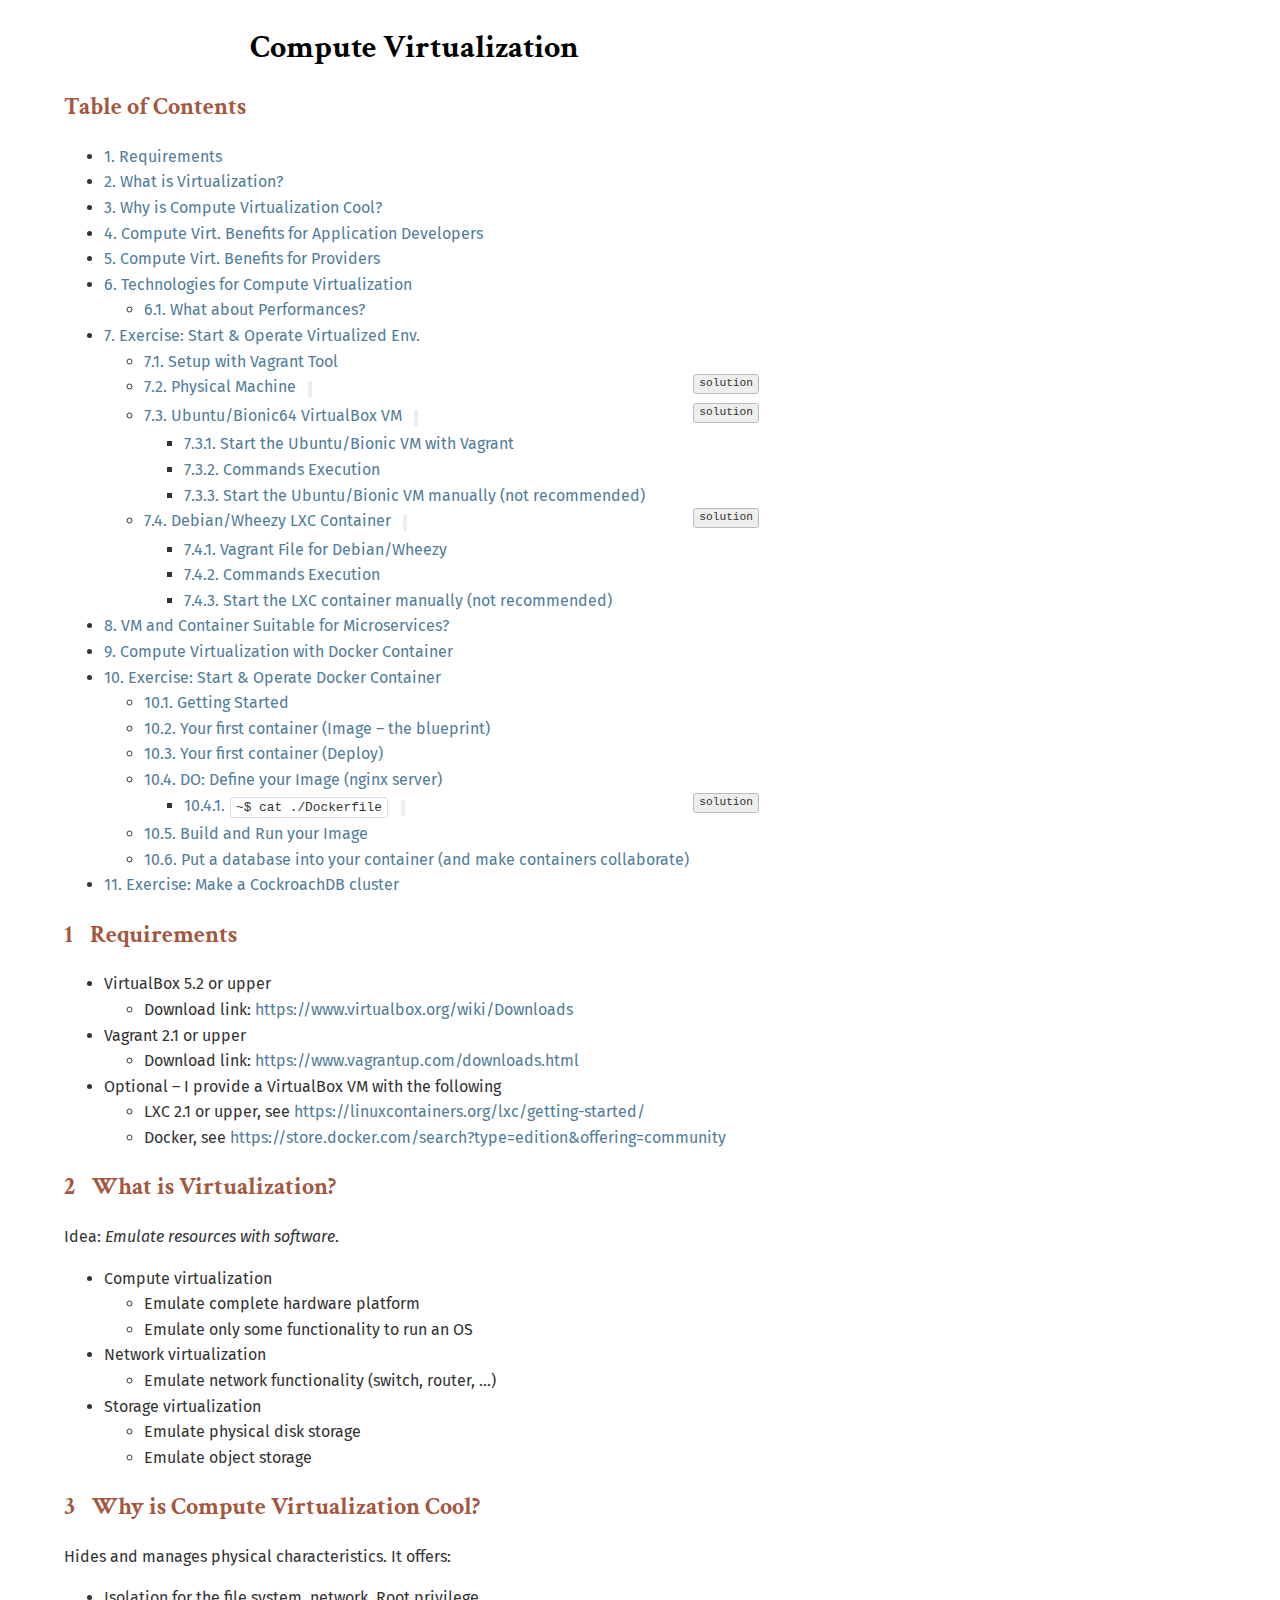
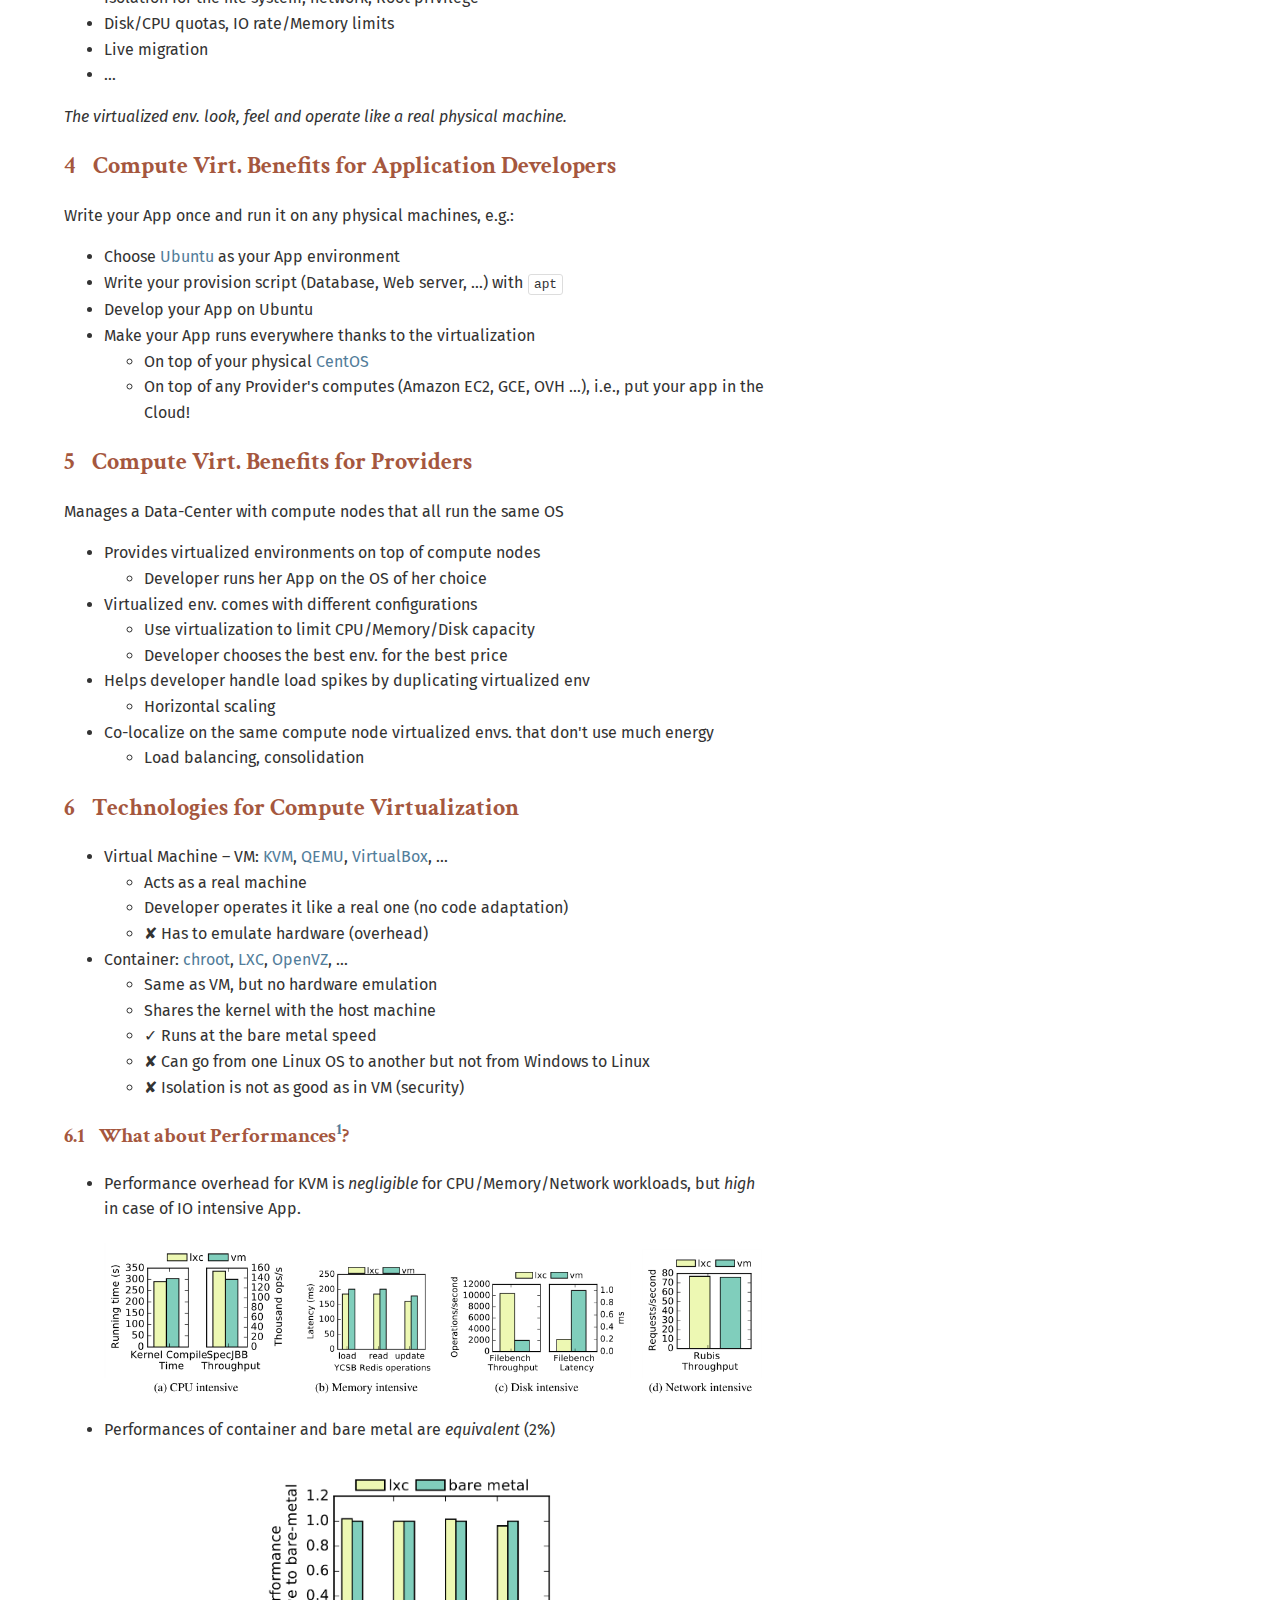
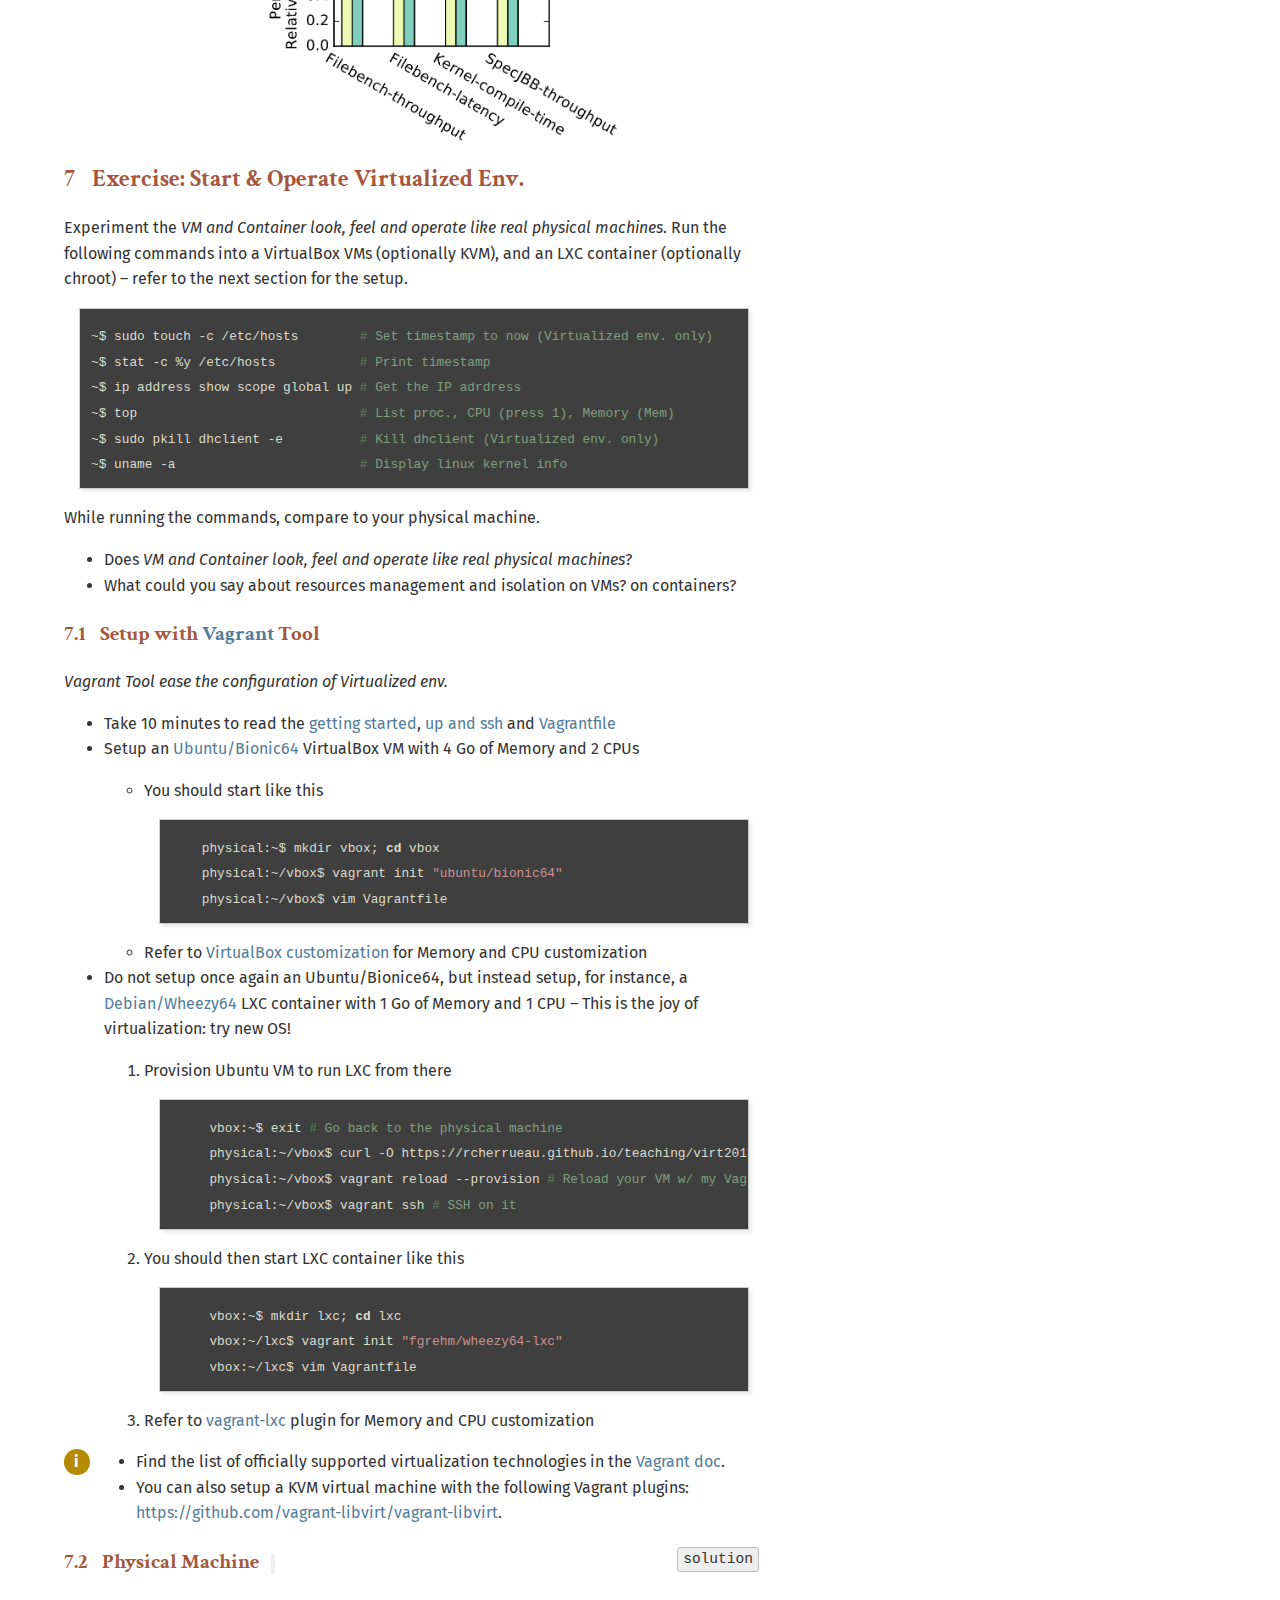
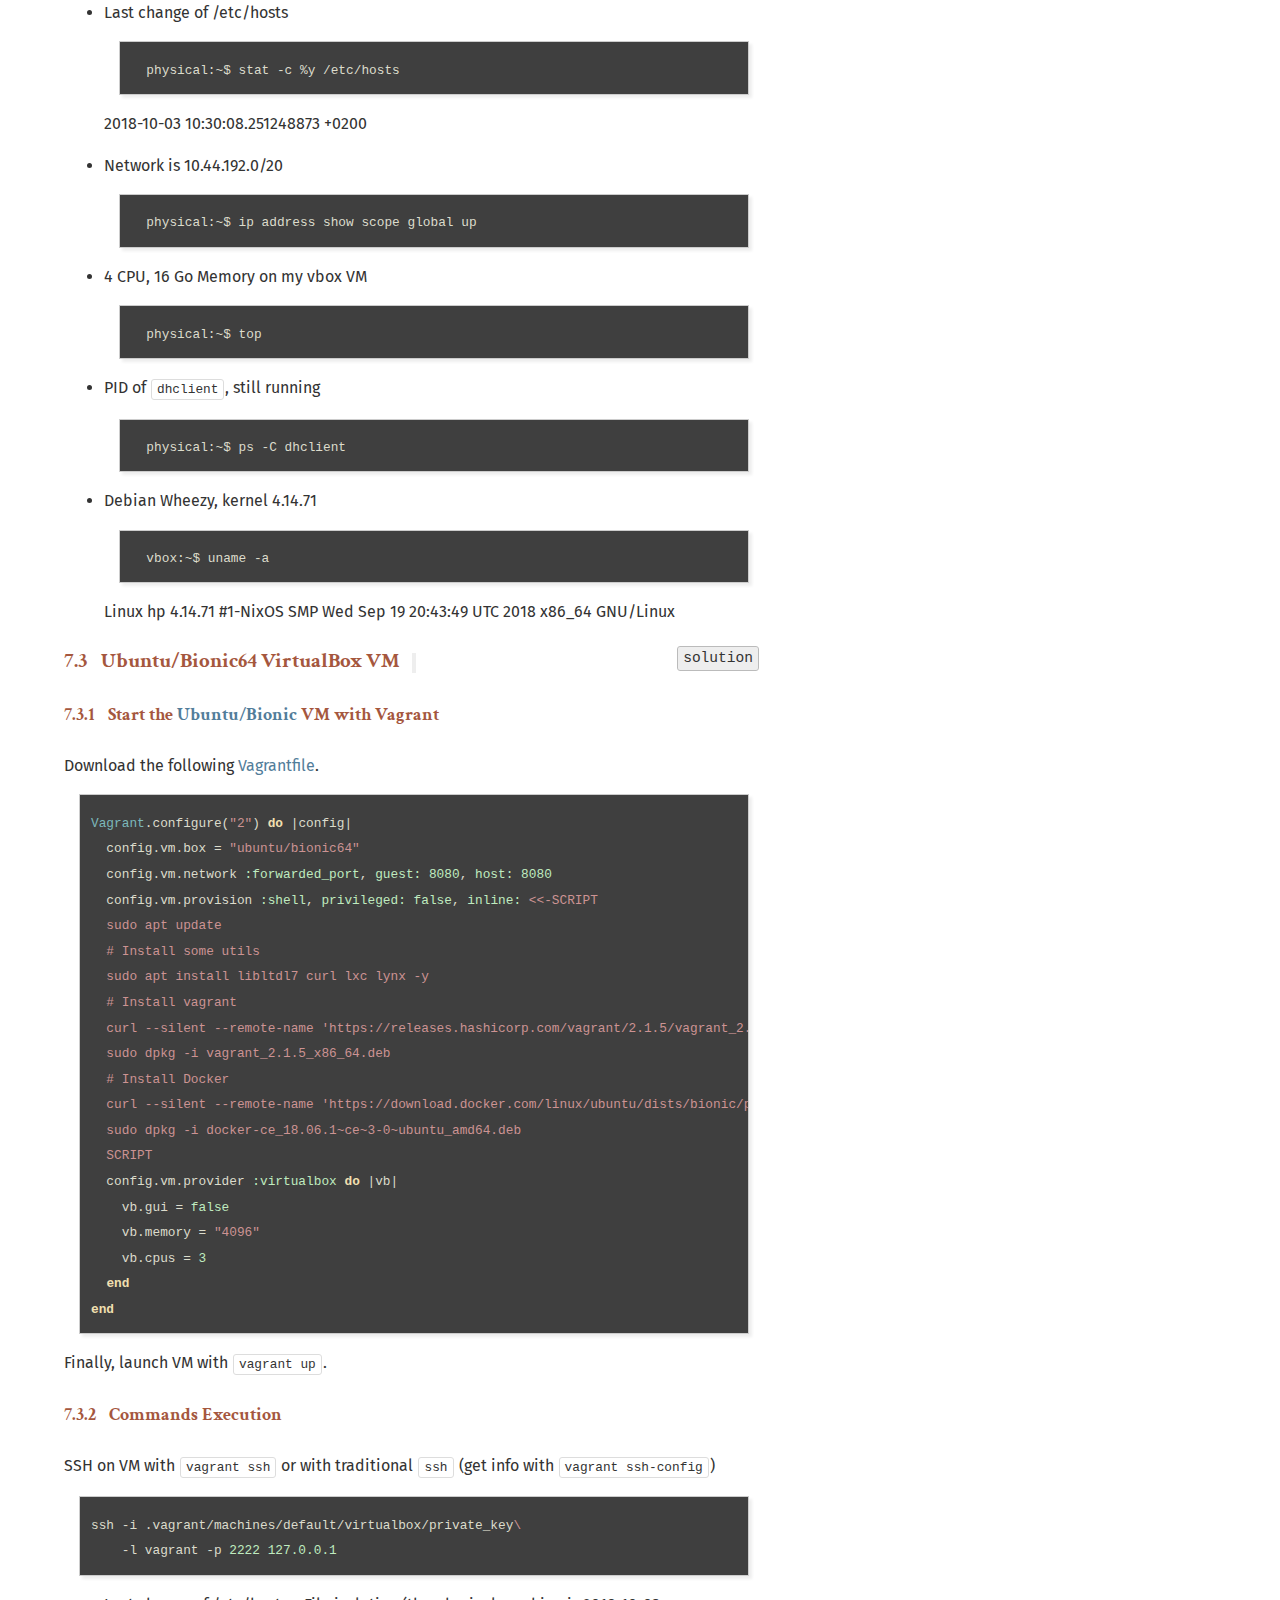
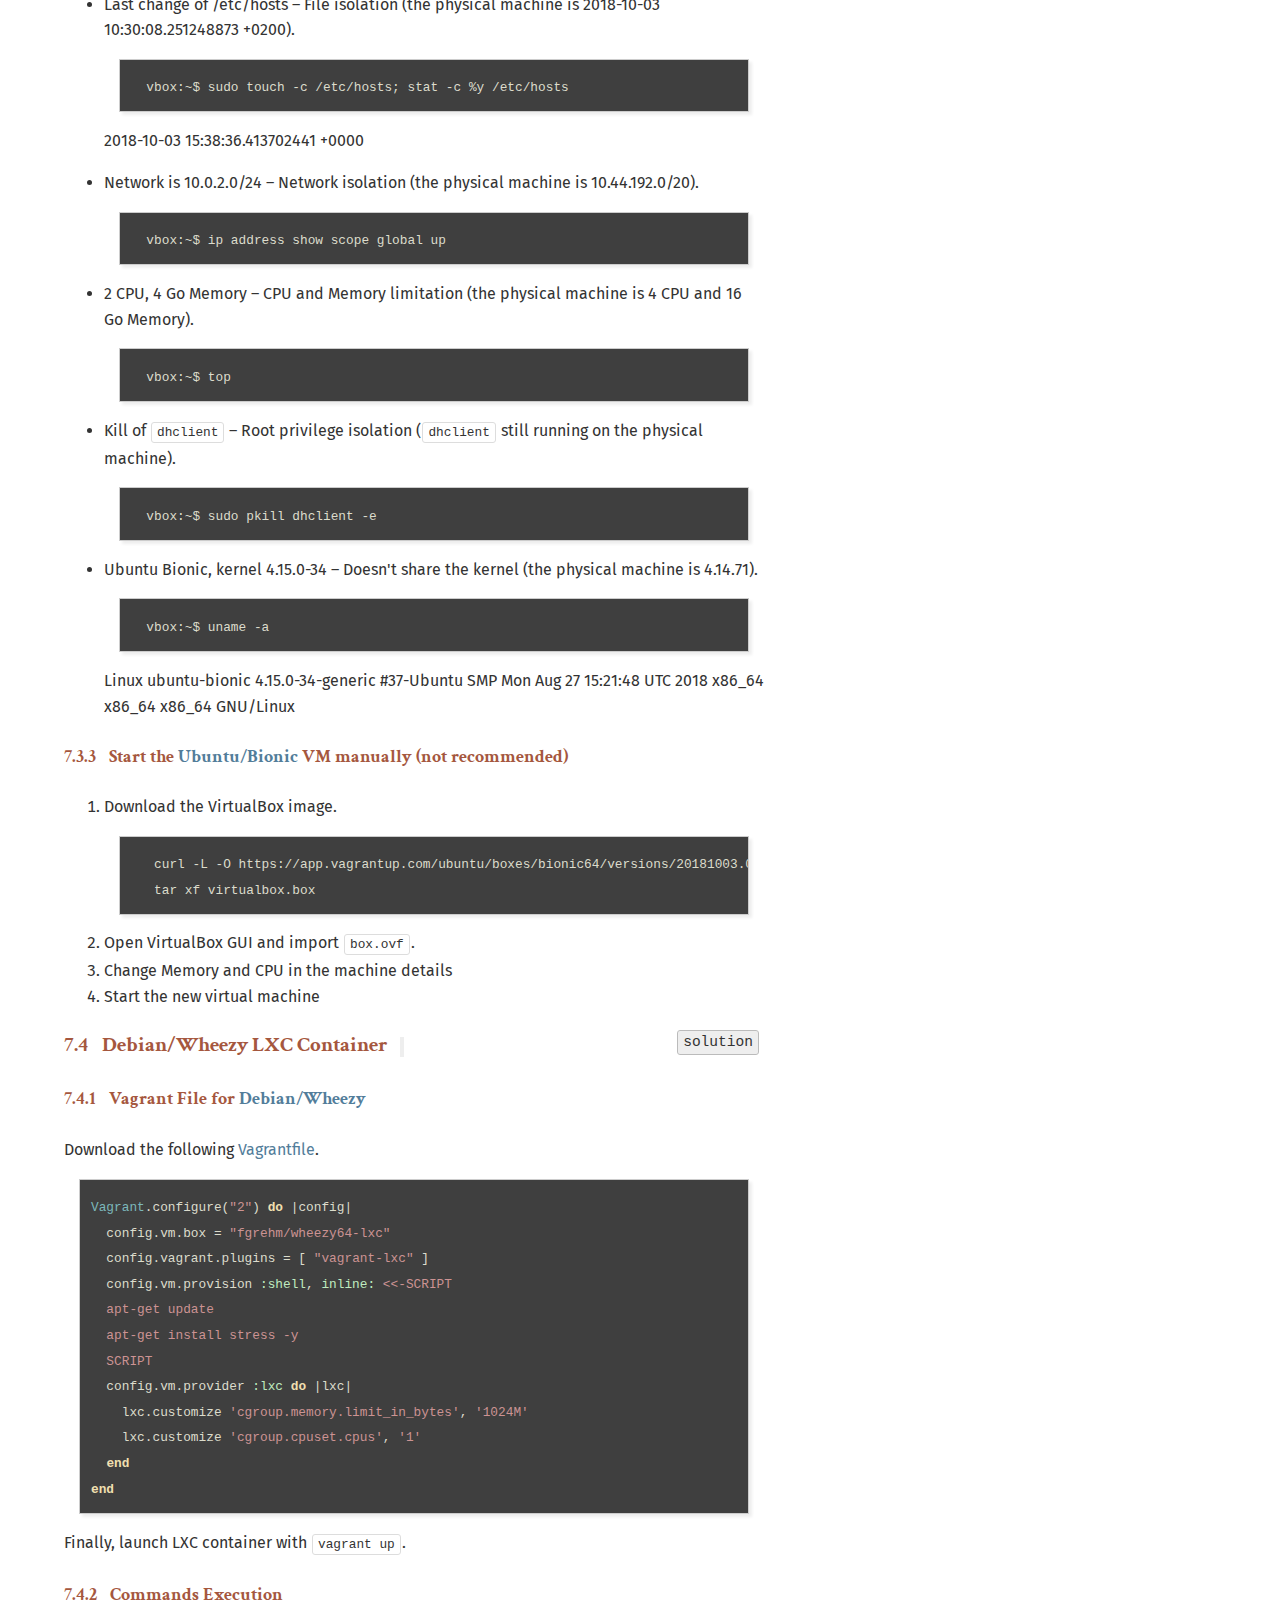
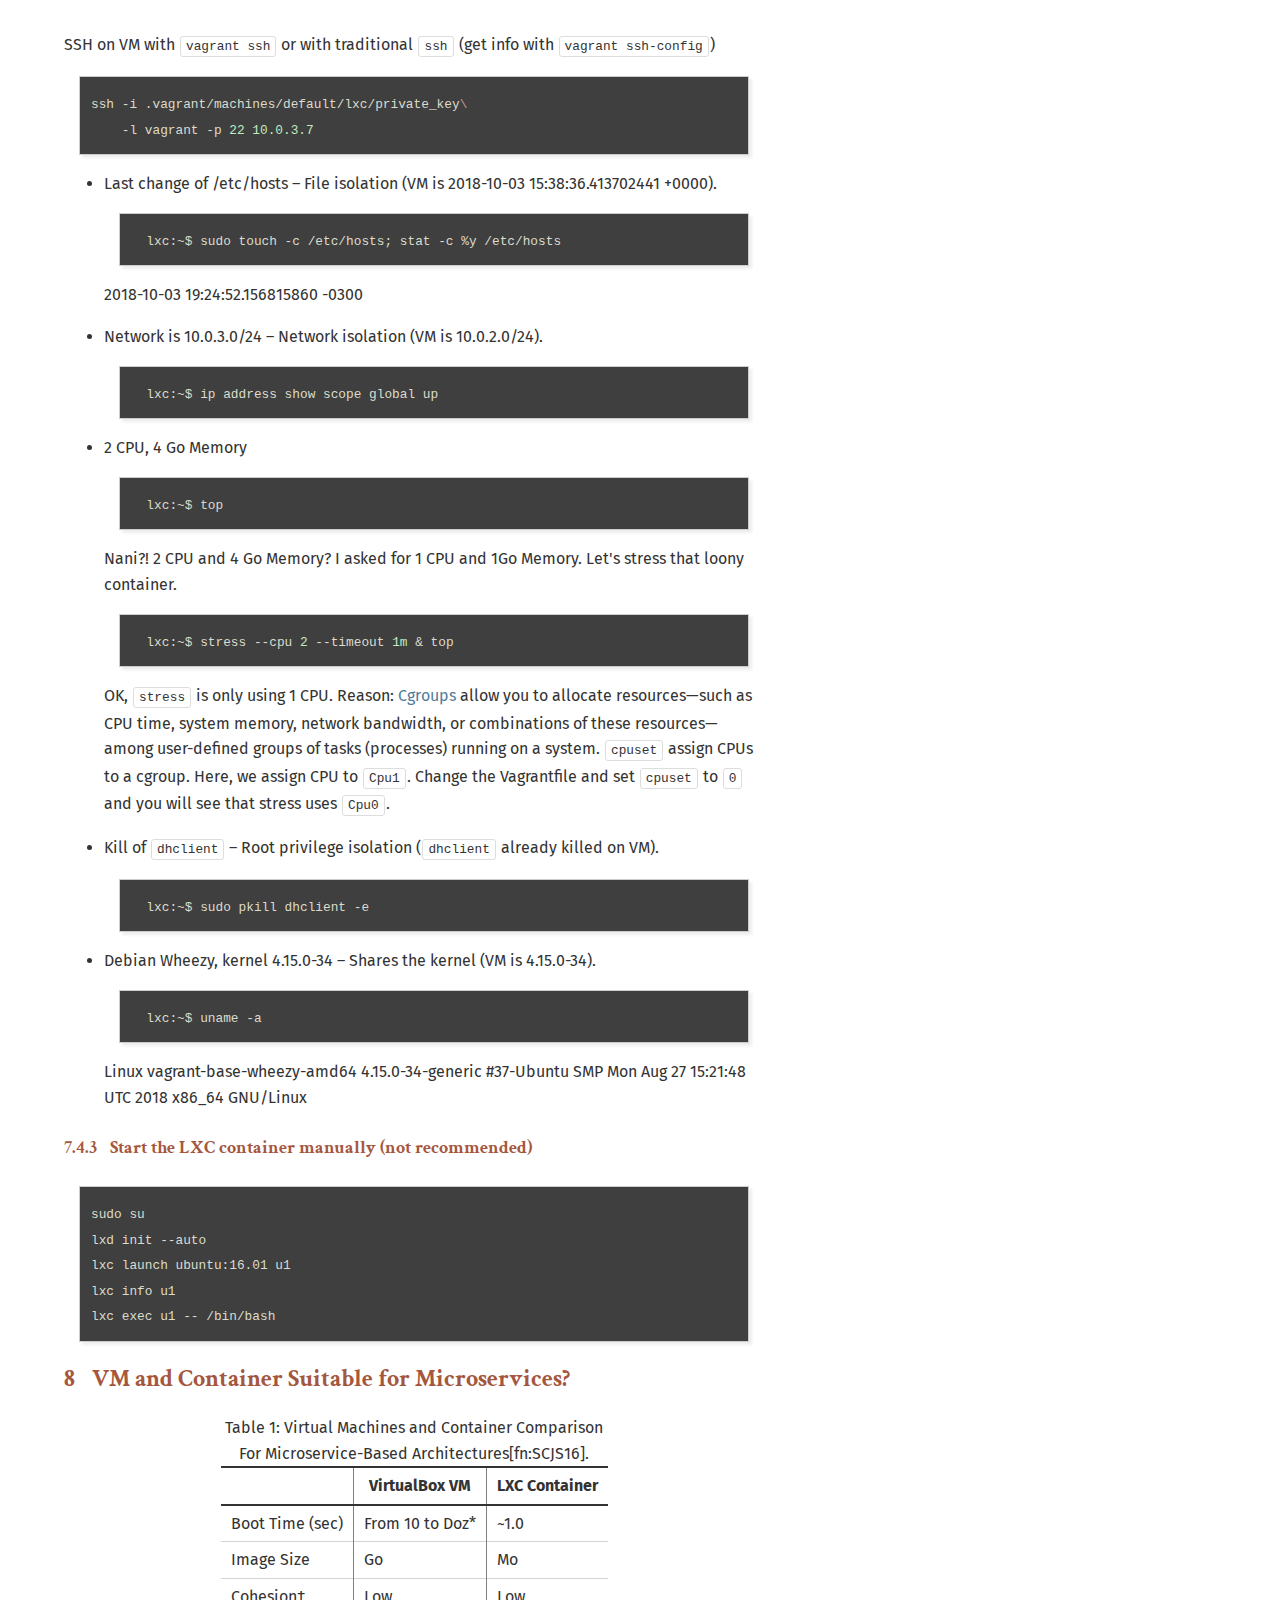
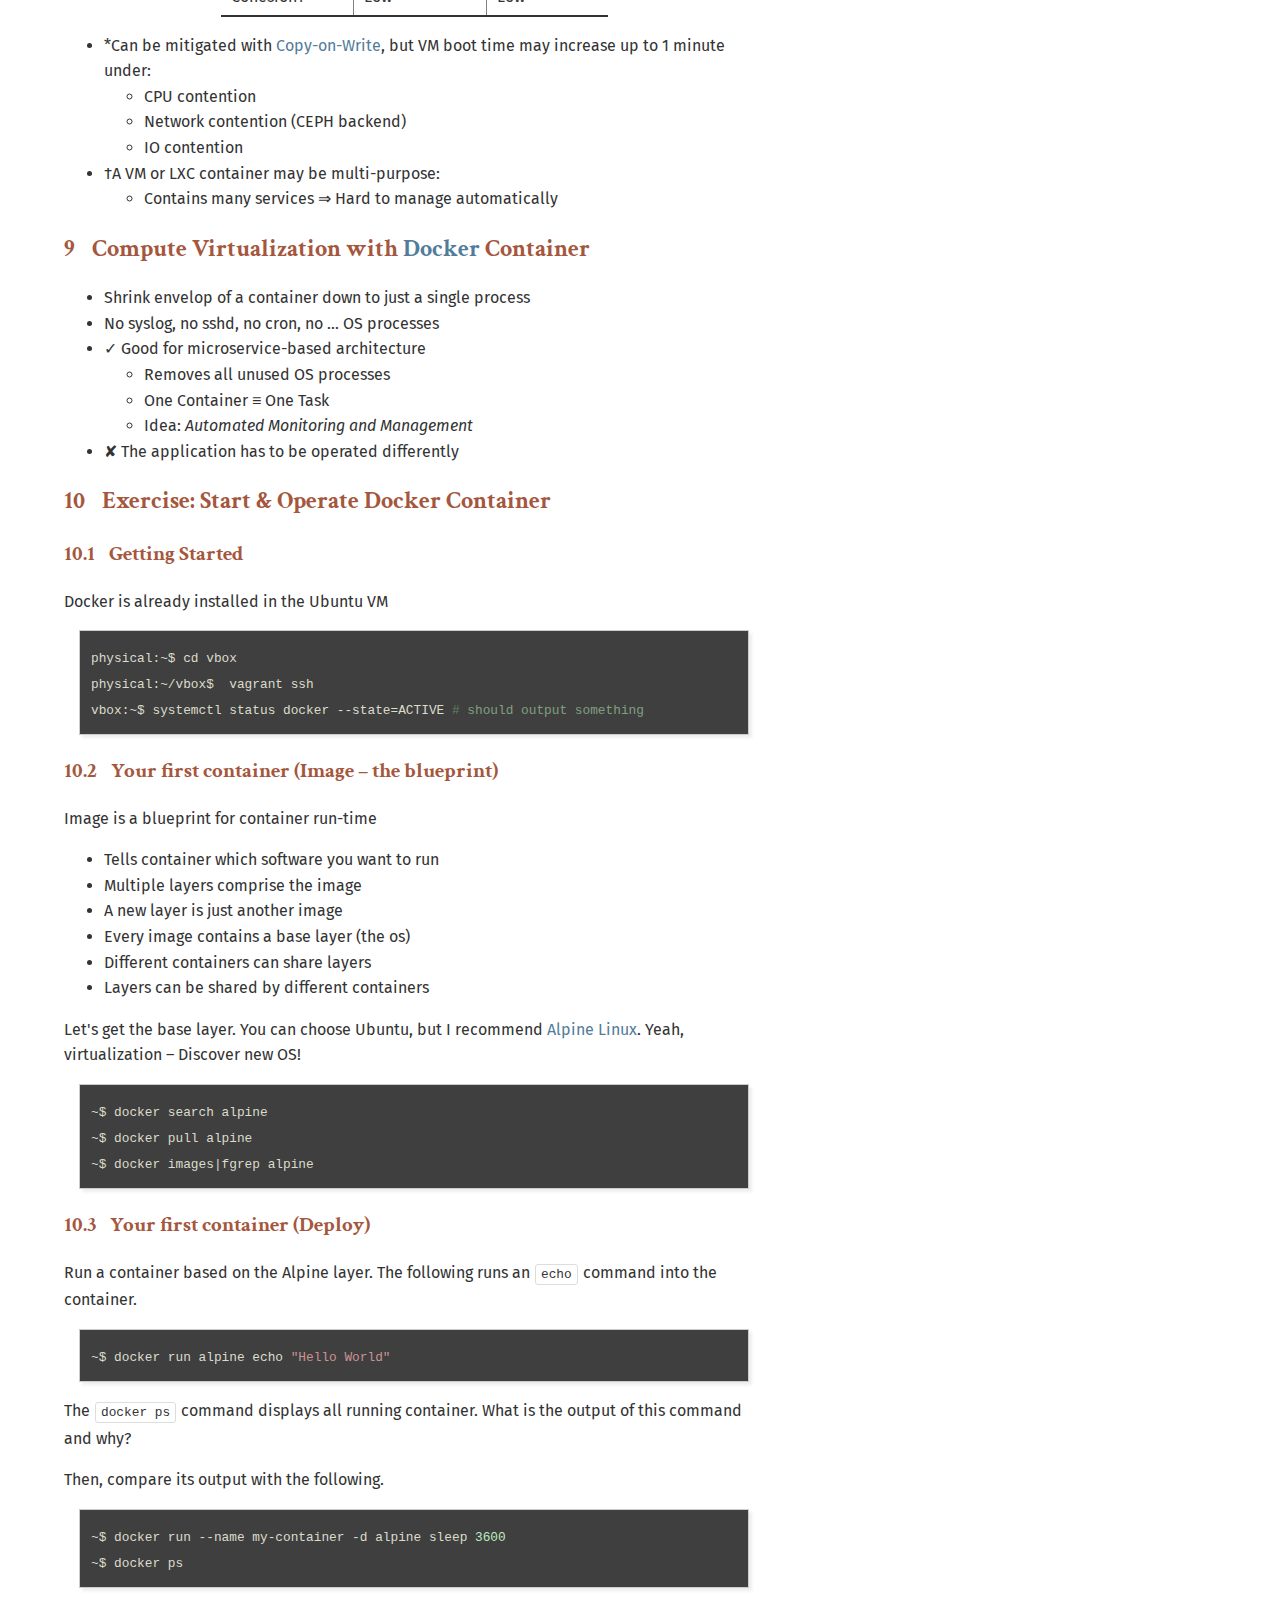
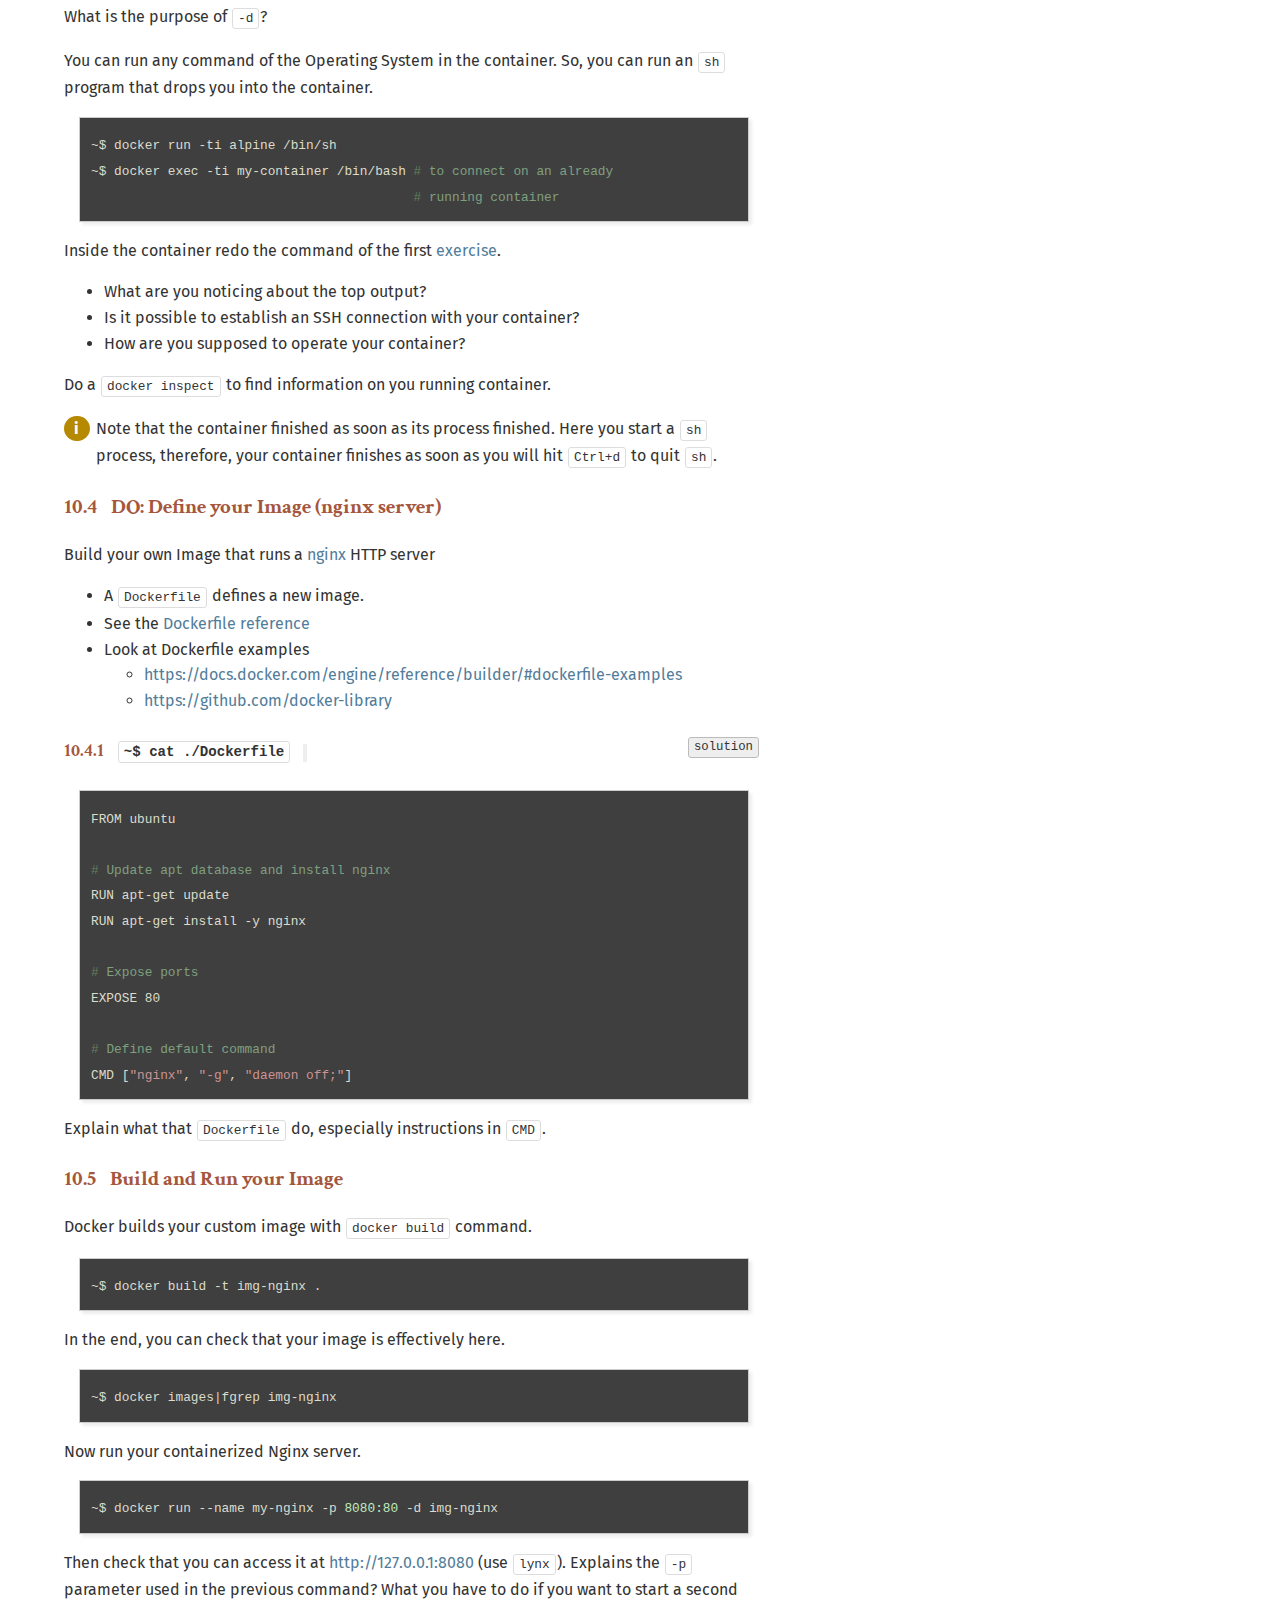
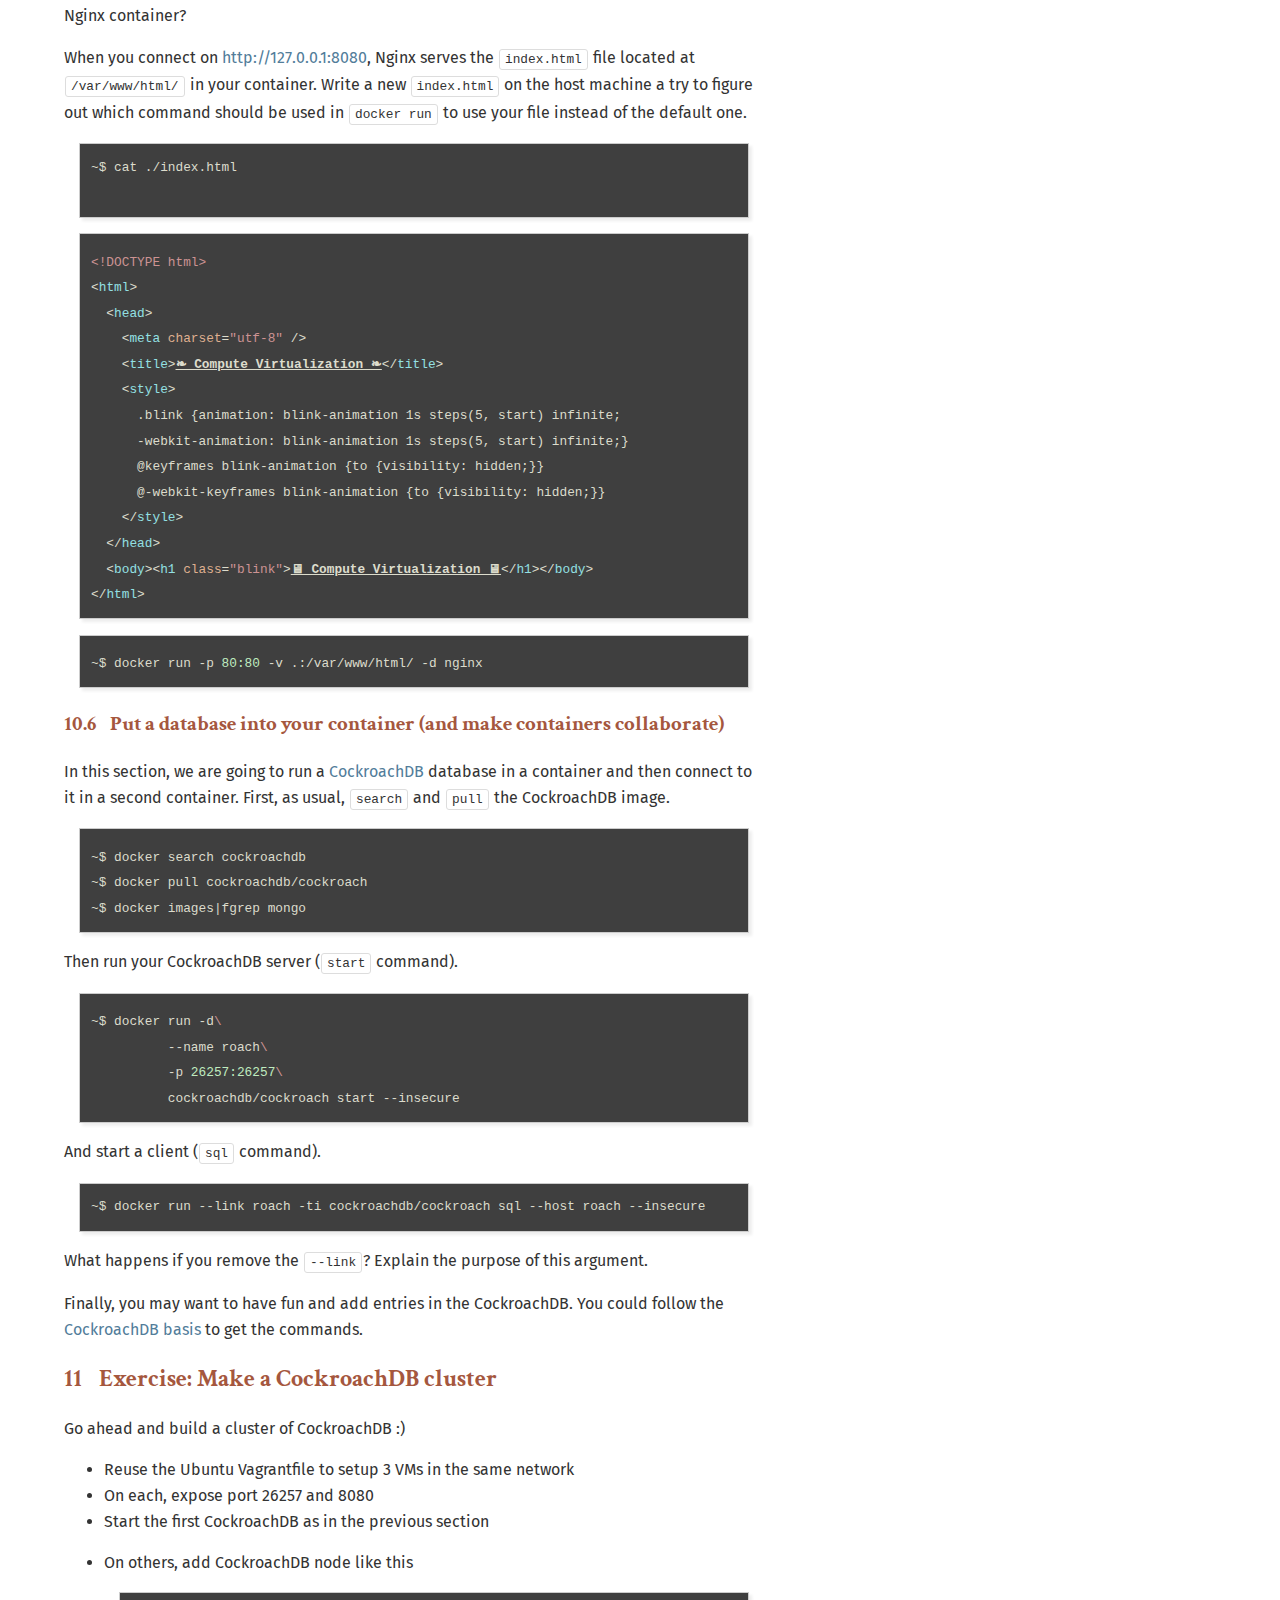
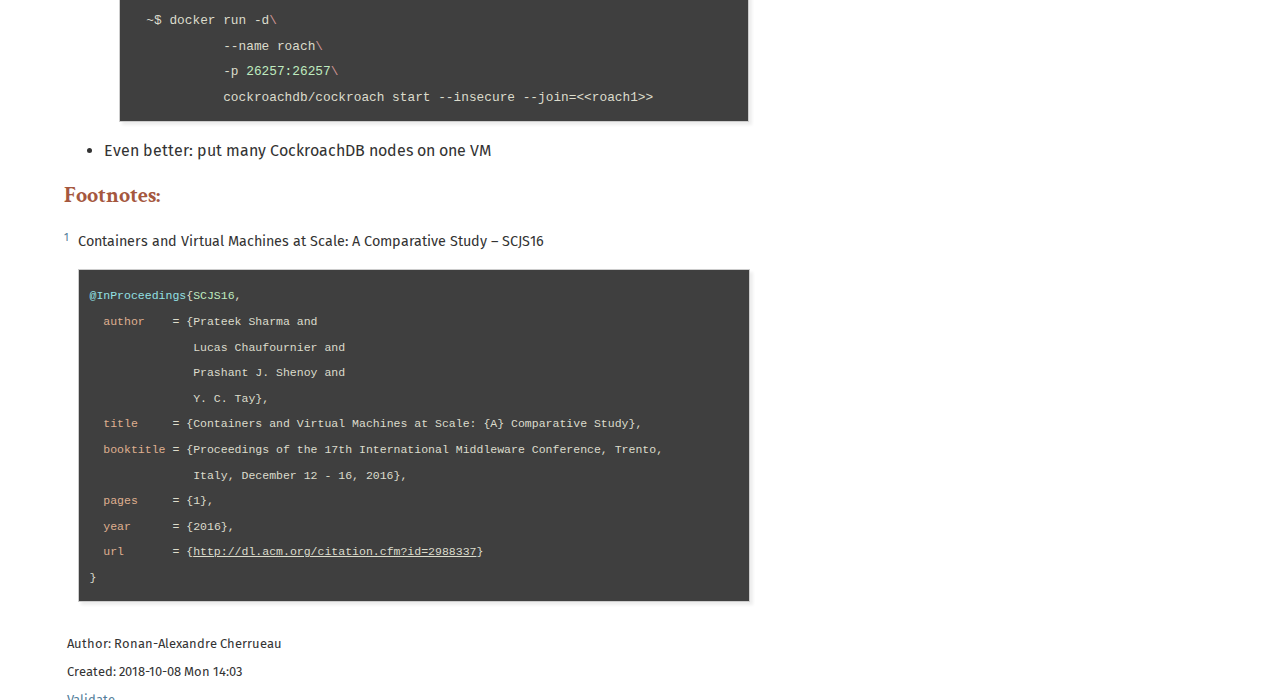
<file: teaching/virt2018/index.html>
<!DOCTYPE html>
<html lang="en">
<head>
<!-- 2018-10-08 Mon 14:03 -->
<meta charset="utf-8">
<meta name="viewport" content="width=device-width, initial-scale=1">
<title>Compute Virtualization</title>
<meta name="generator" content="Org mode">
<meta name="author" content="Ronan-Alexandre Cherrueau">
<style type="text/css">
 <!--/*--><![CDATA[/*><!--*/
  .title  { text-align: center;
             margin-bottom: .2em; }
  .subtitle { text-align: center;
              font-size: medium;
              font-weight: bold;
              margin-top:0; }
  .todo   { font-family: monospace; color: red; }
  .done   { font-family: monospace; color: green; }
  .priority { font-family: monospace; color: orange; }
  .tag    { background-color: #eee; font-family: monospace;
            padding: 2px; font-size: 80%; font-weight: normal; }
  .timestamp { color: #bebebe; }
  .timestamp-kwd { color: #5f9ea0; }
  .org-right  { margin-left: auto; margin-right: 0px;  text-align: right; }
  .org-left   { margin-left: 0px;  margin-right: auto; text-align: left; }
  .org-center { margin-left: auto; margin-right: auto; text-align: center; }
  .underline { text-decoration: underline; }
  #postamble p, #preamble p { font-size: 90%; margin: .2em; }
  p.verse { margin-left: 3%; }
  pre {
    border: 1px solid #ccc;
    box-shadow: 3px 3px 3px #eee;
    padding: 8pt;
    font-family: monospace;
    overflow: auto;
    margin: 1.2em;
  }
  pre.src {
    position: relative;
    overflow: visible;
    padding-top: 1.2em;
  }
  pre.src:before {
    display: none;
    position: absolute;
    background-color: white;
    top: -10px;
    right: 10px;
    padding: 3px;
    border: 1px solid black;
  }
  pre.src:hover:before { display: inline;}
  /* Languages per Org manual */
  pre.src-asymptote:before { content: 'Asymptote'; }
  pre.src-awk:before { content: 'Awk'; }
  pre.src-C:before { content: 'C'; }
  /* pre.src-C++ doesn't work in CSS */
  pre.src-clojure:before { content: 'Clojure'; }
  pre.src-css:before { content: 'CSS'; }
  pre.src-D:before { content: 'D'; }
  pre.src-ditaa:before { content: 'ditaa'; }
  pre.src-dot:before { content: 'Graphviz'; }
  pre.src-calc:before { content: 'Emacs Calc'; }
  pre.src-emacs-lisp:before { content: 'Emacs Lisp'; }
  pre.src-fortran:before { content: 'Fortran'; }
  pre.src-gnuplot:before { content: 'gnuplot'; }
  pre.src-haskell:before { content: 'Haskell'; }
  pre.src-hledger:before { content: 'hledger'; }
  pre.src-java:before { content: 'Java'; }
  pre.src-js:before { content: 'Javascript'; }
  pre.src-latex:before { content: 'LaTeX'; }
  pre.src-ledger:before { content: 'Ledger'; }
  pre.src-lisp:before { content: 'Lisp'; }
  pre.src-lilypond:before { content: 'Lilypond'; }
  pre.src-lua:before { content: 'Lua'; }
  pre.src-matlab:before { content: 'MATLAB'; }
  pre.src-mscgen:before { content: 'Mscgen'; }
  pre.src-ocaml:before { content: 'Objective Caml'; }
  pre.src-octave:before { content: 'Octave'; }
  pre.src-org:before { content: 'Org mode'; }
  pre.src-oz:before { content: 'OZ'; }
  pre.src-plantuml:before { content: 'Plantuml'; }
  pre.src-processing:before { content: 'Processing.js'; }
  pre.src-python:before { content: 'Python'; }
  pre.src-R:before { content: 'R'; }
  pre.src-ruby:before { content: 'Ruby'; }
  pre.src-sass:before { content: 'Sass'; }
  pre.src-scheme:before { content: 'Scheme'; }
  pre.src-screen:before { content: 'Gnu Screen'; }
  pre.src-sed:before { content: 'Sed'; }
  pre.src-sh:before { content: 'shell'; }
  pre.src-sql:before { content: 'SQL'; }
  pre.src-sqlite:before { content: 'SQLite'; }
  /* additional languages in org.el's org-babel-load-languages alist */
  pre.src-forth:before { content: 'Forth'; }
  pre.src-io:before { content: 'IO'; }
  pre.src-J:before { content: 'J'; }
  pre.src-makefile:before { content: 'Makefile'; }
  pre.src-maxima:before { content: 'Maxima'; }
  pre.src-perl:before { content: 'Perl'; }
  pre.src-picolisp:before { content: 'Pico Lisp'; }
  pre.src-scala:before { content: 'Scala'; }
  pre.src-shell:before { content: 'Shell Script'; }
  pre.src-ebnf2ps:before { content: 'ebfn2ps'; }
  /* additional language identifiers per "defun org-babel-execute"
       in ob-*.el */
  pre.src-cpp:before  { content: 'C++'; }
  pre.src-abc:before  { content: 'ABC'; }
  pre.src-coq:before  { content: 'Coq'; }
  pre.src-groovy:before  { content: 'Groovy'; }
  /* additional language identifiers from org-babel-shell-names in
     ob-shell.el: ob-shell is the only babel language using a lambda to put
     the execution function name together. */
  pre.src-bash:before  { content: 'bash'; }
  pre.src-csh:before  { content: 'csh'; }
  pre.src-ash:before  { content: 'ash'; }
  pre.src-dash:before  { content: 'dash'; }
  pre.src-ksh:before  { content: 'ksh'; }
  pre.src-mksh:before  { content: 'mksh'; }
  pre.src-posh:before  { content: 'posh'; }
  /* Additional Emacs modes also supported by the LaTeX listings package */
  pre.src-ada:before { content: 'Ada'; }
  pre.src-asm:before { content: 'Assembler'; }
  pre.src-caml:before { content: 'Caml'; }
  pre.src-delphi:before { content: 'Delphi'; }
  pre.src-html:before { content: 'HTML'; }
  pre.src-idl:before { content: 'IDL'; }
  pre.src-mercury:before { content: 'Mercury'; }
  pre.src-metapost:before { content: 'MetaPost'; }
  pre.src-modula-2:before { content: 'Modula-2'; }
  pre.src-pascal:before { content: 'Pascal'; }
  pre.src-ps:before { content: 'PostScript'; }
  pre.src-prolog:before { content: 'Prolog'; }
  pre.src-simula:before { content: 'Simula'; }
  pre.src-tcl:before { content: 'tcl'; }
  pre.src-tex:before { content: 'TeX'; }
  pre.src-plain-tex:before { content: 'Plain TeX'; }
  pre.src-verilog:before { content: 'Verilog'; }
  pre.src-vhdl:before { content: 'VHDL'; }
  pre.src-xml:before { content: 'XML'; }
  pre.src-nxml:before { content: 'XML'; }
  /* add a generic configuration mode; LaTeX export needs an additional
     (add-to-list 'org-latex-listings-langs '(conf " ")) in .emacs */
  pre.src-conf:before { content: 'Configuration File'; }

  table { border-collapse:collapse; }
  caption.t-above { caption-side: top; }
  caption.t-bottom { caption-side: bottom; }
  td, th { vertical-align:top;  }
  th.org-right  { text-align: center;  }
  th.org-left   { text-align: center;   }
  th.org-center { text-align: center; }
  td.org-right  { text-align: right;  }
  td.org-left   { text-align: left;   }
  td.org-center { text-align: center; }
  dt { font-weight: bold; }
  .footpara { display: inline; }
  .footdef  { margin-bottom: 1em; }
  .figure { padding: 1em; }
  .figure p { text-align: center; }
  .inlinetask {
    padding: 10px;
    border: 2px solid gray;
    margin: 10px;
    background: #ffffcc;
  }
  #org-div-home-and-up
   { text-align: right; font-size: 70%; white-space: nowrap; }
  textarea { overflow-x: auto; }
  .linenr { font-size: smaller }
  .code-highlighted { background-color: #ffff00; }
  .org-info-js_info-navigation { border-style: none; }
  #org-info-js_console-label
    { font-size: 10px; font-weight: bold; white-space: nowrap; }
  .org-info-js_search-highlight
    { background-color: #ffff00; color: #000000; font-weight: bold; }
  .org-svg { width: 90%; }
  /*]]>*/-->
</style>
<link rel="stylesheet" type="text/css" href="timeline.css" />
<script type="text/javascript">
/*
@licstart  The following is the entire license notice for the
JavaScript code in this tag.

Copyright (C) 2012-2018 Free Software Foundation, Inc.

The JavaScript code in this tag is free software: you can
redistribute it and/or modify it under the terms of the GNU
General Public License (GNU GPL) as published by the Free Software
Foundation, either version 3 of the License, or (at your option)
any later version.  The code is distributed WITHOUT ANY WARRANTY;
without even the implied warranty of MERCHANTABILITY or FITNESS
FOR A PARTICULAR PURPOSE.  See the GNU GPL for more details.

As additional permission under GNU GPL version 3 section 7, you
may distribute non-source (e.g., minimized or compacted) forms of
that code without the copy of the GNU GPL normally required by
section 4, provided you include this license notice and a URL
through which recipients can access the Corresponding Source.


@licend  The above is the entire license notice
for the JavaScript code in this tag.
*/
<!--/*--><![CDATA[/*><!--*/
 function CodeHighlightOn(elem, id)
 {
   var target = document.getElementById(id);
   if(null != target) {
     elem.cacheClassElem = elem.className;
     elem.cacheClassTarget = target.className;
     target.className = "code-highlighted";
     elem.className   = "code-highlighted";
   }
 }
 function CodeHighlightOff(elem, id)
 {
   var target = document.getElementById(id);
   if(elem.cacheClassElem)
     elem.className = elem.cacheClassElem;
   if(elem.cacheClassTarget)
     target.className = elem.cacheClassTarget;
 }
/*]]>*///-->
</script>
</head>
<body>
<div id="content">
<header>
<h1 class="title">Compute Virtualization</h1>
</header><nav id="table-of-contents">
<h2>Table of Contents</h2>
<div id="text-table-of-contents">
<ul>
<li><a href="#org1582a98">1. Requirements</a></li>
<li><a href="#orgc13eedc">2. What is Virtualization?</a></li>
<li><a href="#org88d2601">3. Why is Compute Virtualization Cool?</a></li>
<li><a href="#orga0f0558">4. Compute Virt. Benefits for Application Developers</a></li>
<li><a href="#org1aeb68f">5. Compute Virt. Benefits for Providers</a></li>
<li><a href="#orgbf72ecb">6. Technologies for Compute Virtualization</a>
<ul>
<li><a href="#org7cd919b">6.1. What about Performances?</a></li>
</ul>
</li>
<li><a href="#sec:start-operate-virt">7. Exercise: Start &amp; Operate Virtualized Env.</a>
<ul>
<li><a href="#org6b4328a">7.1. Setup with Vagrant Tool</a></li>
<li><a href="#orge2e37c3">7.2. Physical Machine&#xa0;&#xa0;&#xa0;<span class="tag"><span class="solution">solution</span></span></a></li>
<li><a href="#orgba740fc">7.3. Ubuntu/Bionic64 VirtualBox VM&#xa0;&#xa0;&#xa0;<span class="tag"><span class="solution">solution</span></span></a>
<ul>
<li><a href="#org858f1e4">7.3.1. Start the Ubuntu/Bionic VM with Vagrant</a></li>
<li><a href="#org0c9f69f">7.3.2. Commands Execution</a></li>
<li><a href="#org0399e96">7.3.3. Start the Ubuntu/Bionic VM manually (not recommended)</a></li>
</ul>
</li>
<li><a href="#org22f200e">7.4. Debian/Wheezy LXC Container&#xa0;&#xa0;&#xa0;<span class="tag"><span class="solution">solution</span></span></a>
<ul>
<li><a href="#org7419c80">7.4.1. Vagrant File for Debian/Wheezy</a></li>
<li><a href="#orge9857d7">7.4.2. Commands Execution</a></li>
<li><a href="#org39b702b">7.4.3. Start the LXC container manually (not recommended)</a></li>
</ul>
</li>
</ul>
</li>
<li><a href="#orgabb037d">8. VM and Container Suitable for Microservices?</a></li>
<li><a href="#org6a02e6d">9. Compute Virtualization with Docker Container</a></li>
<li><a href="#org9e910bc">10. Exercise: Start &amp; Operate Docker Container</a>
<ul>
<li><a href="#org22219a1">10.1. Getting Started</a></li>
<li><a href="#orgf9de496">10.2. Your first container (Image &#x2013; the blueprint)</a></li>
<li><a href="#org38d580e">10.3. Your first container (Deploy)</a></li>
<li><a href="#org9402efe">10.4. DO: Define your Image (nginx server)</a>
<ul>
<li><a href="#org0b56edc">10.4.1. <code>~$ cat ./Dockerfile</code>&#xa0;&#xa0;&#xa0;<span class="tag"><span class="solution">solution</span></span></a></li>
</ul>
</li>
<li><a href="#org91041e9">10.5. Build and Run your Image</a></li>
<li><a href="#org8d41d9a">10.6. Put a database into your container (and make containers collaborate)</a></li>
</ul>
</li>
<li><a href="#orgb617943">11. Exercise: Make a CockroachDB cluster</a></li>
</ul>
</div>
</nav>

<div id="outline-container-org1582a98" class="outline-2">
<h2 id="org1582a98"><span class="section-number-2">1</span> Requirements</h2>
<div class="outline-text-2" id="text-1">
<ul class="org-ul">
<li>VirtualBox 5.2 or upper
<ul class="org-ul">
<li>Download link: <a href="https://www.virtualbox.org/wiki/Downloads">https://www.virtualbox.org/wiki/Downloads</a></li>
</ul></li>

<li>Vagrant 2.1 or upper
<ul class="org-ul">
<li>Download link: <a href="https://www.vagrantup.com/downloads.html">https://www.vagrantup.com/downloads.html</a></li>
</ul></li>

<li>Optional &#x2013; I provide a VirtualBox VM with the following
<ul class="org-ul">
<li>LXC 2.1 or upper, see <a href="https://linuxcontainers.org/lxc/getting-started/">https://linuxcontainers.org/lxc/getting-started/</a></li>
<li>Docker, see <a href="https://store.docker.com/search?type=edition&amp;offering=community">https://store.docker.com/search?type=edition&amp;offering=community</a></li>
</ul></li>
</ul>
</div>
</div>

<div id="outline-container-orgc13eedc" class="outline-2">
<h2 id="orgc13eedc"><span class="section-number-2">2</span> What is Virtualization?</h2>
<div class="outline-text-2" id="text-2">
<p>
Idea: <i>Emulate resources with software</i>.
</p>

<ul class="org-ul">
<li>Compute virtualization
<ul class="org-ul">
<li>Emulate complete hardware platform</li>
<li>Emulate only some functionality to run an OS</li>
</ul></li>

<li>Network virtualization
<ul class="org-ul">
<li>Emulate network functionality (switch, router, &#x2026;)</li>
</ul></li>

<li>Storage virtualization
<ul class="org-ul">
<li>Emulate physical disk storage</li>
<li>Emulate object storage</li>
</ul></li>
</ul>
</div>
</div>

<div id="outline-container-org88d2601" class="outline-2">
<h2 id="org88d2601"><span class="section-number-2">3</span> Why is Compute Virtualization Cool?</h2>
<div class="outline-text-2" id="text-3">
<p>
Hides and manages physical characteristics. It offers:
</p>
<ul class="org-ul">
<li>Isolation for the file system, network, Root privilege</li>
<li>Disk/CPU quotas, IO rate/Memory limits</li>
<li>Live migration</li>
<li>&#x2026;</li>
</ul>

<p>
<i>The virtualized env. look, feel and operate like a real physical
machine.</i>
</p>
</div>
</div>

<div id="outline-container-orga0f0558" class="outline-2">
<h2 id="orga0f0558"><span class="section-number-2">4</span> Compute Virt. Benefits for Application Developers</h2>
<div class="outline-text-2" id="text-4">
<p>
Write your App once and run it on any physical machines, e.g.:
</p>
<ul class="org-ul">
<li>Choose <a href="https://en.wikipedia.org/wiki/Ubuntu_%28operating_system%29">Ubuntu</a> as your App environment</li>
<li>Write your provision script (Database, Web server, &#x2026;) with <code>apt</code></li>
<li>Develop your App on Ubuntu</li>
<li>Make your App runs everywhere thanks to the virtualization
<ul class="org-ul">
<li>On top of your physical <a href="https://en.wikipedia.org/wiki/CentOS">CentOS</a></li>
<li>On top of any Provider's computes (Amazon EC2, GCE, OVH &#x2026;),
i.e., put your app in the Cloud!</li>
</ul></li>
</ul>
</div>
</div>

<div id="outline-container-org1aeb68f" class="outline-2">
<h2 id="org1aeb68f"><span class="section-number-2">5</span> Compute Virt. Benefits for Providers</h2>
<div class="outline-text-2" id="text-5">
<p>
Manages a Data-Center with compute nodes that all run the same OS
</p>
<ul class="org-ul">
<li>Provides virtualized environments on top of compute nodes
<ul class="org-ul">
<li>Developer runs her App on the OS of her choice</li>
</ul></li>

<li>Virtualized env. comes with different configurations
<ul class="org-ul">
<li>Use virtualization to limit CPU/Memory/Disk capacity</li>
<li>Developer chooses the best env. for the best price</li>
</ul></li>

<li>Helps developer handle load spikes by duplicating virtualized env
<ul class="org-ul">
<li>Horizontal scaling</li>
</ul></li>

<li>Co-localize on the same compute node virtualized envs. that don't
use much energy
<ul class="org-ul">
<li>Load balancing, consolidation</li>
</ul></li>
</ul>
</div>
</div>

<div id="outline-container-orgbf72ecb" class="outline-2">
<h2 id="orgbf72ecb"><span class="section-number-2">6</span> Technologies for Compute Virtualization</h2>
<div class="outline-text-2" id="text-6">
<ul class="org-ul">
<li>Virtual Machine &#x2013; VM: <a href="https://www.linux-kvm.org/">KVM</a>, <a href="https://www.qemu.org/">QEMU</a>, <a href="https://www.virtualbox.org/">VirtualBox</a>, &#x2026;
<ul class="org-ul">
<li>Acts as a real machine</li>
<li>Developer operates it like a real one (no code adaptation)</li>
<li>✘ Has to emulate hardware (overhead)</li>
</ul></li>

<li>Container: <a href="http://manpages.ubuntu.com/manpages/bionic/en/man2/chroot.2.html">chroot</a>, <a href="https://linuxcontainers.org/">LXC</a>, <a href="https://openvz.org/">OpenVZ</a>, &#x2026;
<ul class="org-ul">
<li>Same as VM, but no hardware emulation</li>
<li>Shares the kernel with the host machine</li>
<li>✓ Runs at the bare metal speed</li>
<li>✘ Can go from one Linux OS to another but not from
Windows to Linux</li>
<li>✘ Isolation is not as good as in VM (security)</li>
</ul></li>
</ul>
</div>

<div id="outline-container-org7cd919b" class="outline-3">
<h3 id="org7cd919b"><span class="section-number-3">6.1</span> What about Performances<sup><a id="fnr.1" class="footref" href="#fn.1">1</a></sup>?</h3>
<div class="outline-text-3" id="text-6-1">
<ul class="org-ul">
<li><p>
Performance overhead for KVM is <i>negligible</i> for CPU/Memory/Network
workloads, but <i>high</i> in case of IO intensive App.
</p>

<figure>
<img src="perf1.png" alt="perf1.png">

</figure></li>

<li><p>
Performances of container and bare metal are <i>equivalent</i> (2%)
</p>

<figure>
<img src="perf2.png" alt="perf2.png" width="400px">

</figure></li>
</ul>
</div>
</div>
</div>

<div id="outline-container-orgfd2f2d2" class="outline-2">
<h2 id="sec:start-operate-virt"><a id="orgfd2f2d2"></a><span class="section-number-2">7</span> Exercise: Start &amp; Operate Virtualized Env.</h2>
<div class="outline-text-2" id="text-sec:start-operate-virt">
<p>
Experiment the <i>VM and Container look, feel and operate like real
physical machines</i>. Run the following commands into a VirtualBox VMs
(optionally KVM), and an LXC container (optionally chroot) &#x2013; refer to
the next section for the setup.
</p>

<div class="org-src-container">
<pre class="src src-sh">~$ sudo touch -c /etc/hosts        <span style="color: #5F7F5F;"># </span><span style="color: #7F9F7F;">Set timestamp to now (Virtualized env. only)</span>
~$ stat -c %y /etc/hosts           <span style="color: #5F7F5F;"># </span><span style="color: #7F9F7F;">Print timestamp</span>
~$ ip address show scope global up <span style="color: #5F7F5F;"># </span><span style="color: #7F9F7F;">Get the IP adrdress</span>
~$ top                             <span style="color: #5F7F5F;"># </span><span style="color: #7F9F7F;">List proc., CPU (press 1), Memory (Mem)</span>
~$ sudo pkill dhclient -e          <span style="color: #5F7F5F;"># </span><span style="color: #7F9F7F;">Kill dhclient (Virtualized env. only)</span>
~$ uname -a                        <span style="color: #5F7F5F;"># </span><span style="color: #7F9F7F;">Display linux kernel info</span>
</pre>
</div>

<p>
While running the commands, compare to your physical machine.
</p>
<ul class="org-ul">
<li>Does <i>VM and Container look, feel and operate like real physical
machines</i>?</li>
<li>What could you say about resources management and isolation on VMs?
on containers?</li>
</ul>
</div>

<div id="outline-container-org6b4328a" class="outline-3">
<h3 id="org6b4328a"><span class="section-number-3">7.1</span> Setup with <a href="https://www.vagrantup.com/docs/index.html">Vagrant</a> Tool</h3>
<div class="outline-text-3" id="text-7-1">
<p>
<i>Vagrant Tool ease the configuration of Virtualized env.</i>
</p>

<ul class="org-ul">
<li>Take 10 minutes to read the <a href="https://www.vagrantup.com/intro/getting-started/index.html">getting started</a>, <a href="https://www.vagrantup.com/intro/getting-started/up.html">up and ssh</a> and
<a href="https://www.vagrantup.com/docs/vagrantfile/vagrant_settings.html">Vagrantfile</a></li>

<li>Setup an <a href="https://app.vagrantup.com/ubuntu/boxes/bionic64">Ubuntu/Bionic64</a> VirtualBox VM with 4 Go of Memory and 2 CPUs
<ul class="org-ul">
<li><p>
You should start like this
</p>
<div class="org-src-container">
<pre class="src src-sh">    physical:~$ mkdir vbox; <span style="color: #DCDCCC; font-weight: bold;">cd</span> vbox
    physical:~/vbox$ vagrant init <span style="color: #CC9393;">"ubuntu/bionic64"</span>
    physical:~/vbox$ vim Vagrantfile
</pre>
</div></li>
<li>Refer to <a href="https://www.vagrantup.com/docs/virtualbox/configuration.html">VirtualBox customization</a> for Memory and CPU customization</li>
</ul></li>

<li>Do not setup once again an Ubuntu/Bionice64, but instead setup, for
instance, a <a href="https://app.vagrantup.com/fgrehm/boxes/wheezy64-lxc">Debian/Wheezy64</a> LXC container with 1 Go of Memory and 1
CPU &#x2013; This is the joy of virtualization: try new OS!
<ol class="org-ol">
<li><p>
Provision Ubuntu VM to run LXC from there
</p>
<div class="org-src-container">
<pre class="src src-sh">     vbox:~$ exit <span style="color: #5F7F5F;"># </span><span style="color: #7F9F7F;">Go back to the physical machine</span>
     physical:~/vbox$ curl -O https://rcherrueau.github.io/teaching/virt2018/vbox/Vagrantfile <span style="color: #5F7F5F;"># </span><span style="color: #7F9F7F;">Get my Vagrantfile</span>
     physical:~/vbox$ vagrant reload --provision <span style="color: #5F7F5F;"># </span><span style="color: #7F9F7F;">Reload your VM w/ my Vagrantfile</span>
     physical:~/vbox$ vagrant ssh <span style="color: #5F7F5F;"># </span><span style="color: #7F9F7F;">SSH on it</span>
</pre>
</div></li>
<li><p>
You should then start LXC container like this
</p>
<div class="org-src-container">
<pre class="src src-sh">     vbox:~$ mkdir lxc; <span style="color: #DCDCCC; font-weight: bold;">cd</span> lxc
     vbox:~/lxc$ vagrant init <span style="color: #CC9393;">"fgrehm/wheezy64-lxc"</span>
     vbox:~/lxc$ vim Vagrantfile
</pre>
</div></li>
<li>Refer to <a href="https://github.com/fgrehm/vagrant-lxc">vagrant-lxc</a> plugin for Memory and CPU customization</li>
</ol></li>
</ul>

<div class="note">
<ul class="org-ul">
<li>Find the list of officially supported virtualization technologies in
the <a href="https://www.vagrantup.com/docs/providers/">Vagrant doc</a>.</li>
<li>You can also setup a KVM virtual machine with the following Vagrant
plugins: <a href="https://github.com/vagrant-libvirt/vagrant-libvirt">https://github.com/vagrant-libvirt/vagrant-libvirt</a>.</li>
</ul>

</div>
</div>
</div>

<div id="outline-container-orge2e37c3" class="outline-3">
<h3 id="orge2e37c3"><span class="section-number-3">7.2</span> Physical Machine&#xa0;&#xa0;&#xa0;<span class="tag"><span class="solution">solution</span></span></h3>
<div class="outline-text-3" id="text-7-2">
<ul class="org-ul">
<li><p>
Last change of /etc/hosts
</p>
<div class="org-src-container">
<pre class="src src-sh">  physical:~$ stat -c %y /etc/hosts
</pre>
</div>
<p>
2018-10-03 10:30:08.251248873 +0200
</p></li>

<li><p>
Network is 10.44.192.0/20
</p>
<div class="org-src-container">
<pre class="src src-sh">  physical:~$ ip address show scope global up
</pre>
</div></li>

<li><p>
4 CPU, 16 Go Memory on my vbox VM
</p>
<div class="org-src-container">
<pre class="src src-sh">  physical:~$ top
</pre>
</div></li>

<li><p>
PID of <code>dhclient</code>, still running
</p>
<div class="org-src-container">
<pre class="src src-sh">  physical:~$ ps -C dhclient
</pre>
</div></li>

<li><p>
Debian Wheezy, kernel 4.14.71
</p>
<div class="org-src-container">
<pre class="src src-sh">  vbox:~$ uname -a
</pre>
</div>
<p>
Linux hp 4.14.71 #1-NixOS SMP Wed Sep 19 20:43:49 UTC 2018 x86_64
GNU/Linux
</p></li>
</ul>
</div>
</div>

<div id="outline-container-orgba740fc" class="outline-3">
<h3 id="orgba740fc"><span class="section-number-3">7.3</span> Ubuntu/Bionic64 VirtualBox VM&#xa0;&#xa0;&#xa0;<span class="tag"><span class="solution">solution</span></span></h3>
<div class="outline-text-3" id="text-7-3">
</div>
<div id="outline-container-org858f1e4" class="outline-4">
<h4 id="org858f1e4"><span class="section-number-4">7.3.1</span> Start the <a href="https://app.vagrantup.com/ubuntu/boxes/bionic64">Ubuntu/Bionic</a> VM with Vagrant</h4>
<div class="outline-text-4" id="text-7-3-1">
<p>
Download the following <a href="vbox/Vagrantfile">Vagrantfile</a>.
</p>
<div class="org-src-container">
<pre class="src src-ruby"><span style="color: #7CB8BB;">Vagrant</span>.configure<span style="color: #DCDCCC;">(</span><span style="color: #CC9393;">"2"</span><span style="color: #DCDCCC;">)</span> <span style="color: #F0DFAF; font-weight: bold;">do</span> |config|
  config.vm.box = <span style="color: #CC9393;">"ubuntu/bionic64"</span>
  config.vm.network <span style="color: #BFEBBF;">:forwarded_port</span>, <span style="color: #BFEBBF;">guest:</span> <span style="color: #BFEBBF;">8080</span>, <span style="color: #BFEBBF;">host:</span> <span style="color: #BFEBBF;">8080</span>
  config.vm.provision <span style="color: #BFEBBF;">:shell</span>, <span style="color: #BFEBBF;">privileged:</span> <span style="color: #BFEBBF;">false</span>, <span style="color: #BFEBBF;">inline:</span> <span style="color: #CC9393;">&lt;&lt;-SCRIPT</span>
<span style="color: #CC9393;">  sudo apt update</span>
<span style="color: #CC9393;">  # Install some utils</span>
<span style="color: #CC9393;">  sudo apt install libltdl7 curl lxc lynx -y</span>
<span style="color: #CC9393;">  # Install vagrant</span>
<span style="color: #CC9393;">  curl --silent --remote-name 'https://releases.hashicorp.com/vagrant/2.1.5/vagrant_2.1.5_x86_64.deb'</span>
<span style="color: #CC9393;">  sudo dpkg -i vagrant_2.1.5_x86_64.deb</span>
<span style="color: #CC9393;">  # Install Docker</span>
<span style="color: #CC9393;">  curl --silent --remote-name 'https://download.docker.com/linux/ubuntu/dists/bionic/pool/stable/amd64/docker-ce_18.06.1~ce~3-0~ubuntu_amd64.deb'</span>
<span style="color: #CC9393;">  sudo dpkg -i docker-ce_18.06.1~ce~3-0~ubuntu_amd64.deb</span>
<span style="color: #CC9393;">  SCRIPT</span>
  config.vm.provider <span style="color: #BFEBBF;">:virtualbox</span> <span style="color: #F0DFAF; font-weight: bold;">do</span> |vb|
    vb.gui = <span style="color: #BFEBBF;">false</span>
    vb.memory = <span style="color: #CC9393;">"4096"</span>
    vb.cpus = <span style="color: #BFEBBF;">3</span>
  <span style="color: #F0DFAF; font-weight: bold;">end</span>
<span style="color: #F0DFAF; font-weight: bold;">end</span>
</pre>
</div>

<p>
Finally, launch VM with <code>vagrant up</code>.
</p>
</div>
</div>

<div id="outline-container-org0c9f69f" class="outline-4">
<h4 id="org0c9f69f"><span class="section-number-4">7.3.2</span> Commands Execution</h4>
<div class="outline-text-4" id="text-7-3-2">
<p>
SSH on VM with <code>vagrant ssh</code> or with traditional <code>ssh</code> (get info with
<code>vagrant ssh-config</code>)
</p>
<div class="org-src-container">
<pre class="src src-sh">ssh -i .vagrant/machines/default/virtualbox/private_key<span style="color: #CC9393;">\</span>
    -l vagrant -p <span style="color: #BFEBBF;">2222</span> <span style="color: #BFEBBF;">127.0.0.1</span>
</pre>
</div>

<ul class="org-ul">
<li><p>
Last change of /etc/hosts &#x2013; File isolation (the physical machine is
2018-10-03 10:30:08.251248873 +0200).
</p>
<div class="org-src-container">
<pre class="src src-sh">  vbox:~$ sudo touch -c /etc/hosts; stat -c %y /etc/hosts
</pre>
</div>
<p>
2018-10-03 15:38:36.413702441 +0000
</p></li>

<li><p>
Network is 10.0.2.0/24 &#x2013; Network isolation (the physical machine is
10.44.192.0/20).
</p>
<div class="org-src-container">
<pre class="src src-sh">  vbox:~$ ip address show scope global up
</pre>
</div></li>

<li><p>
2 CPU, 4 Go Memory &#x2013; CPU and Memory limitation (the physical
machine is 4 CPU and 16 Go Memory).
</p>
<div class="org-src-container">
<pre class="src src-sh">  vbox:~$ top
</pre>
</div></li>

<li><p>
Kill of <code>dhclient</code> &#x2013; Root privilege isolation (<code>dhclient</code> still
running on the physical machine).
</p>
<div class="org-src-container">
<pre class="src src-sh">  vbox:~$ sudo pkill dhclient -e
</pre>
</div></li>

<li><p>
Ubuntu Bionic, kernel 4.15.0-34 &#x2013; Doesn't share the kernel
(the physical machine is 4.14.71).
</p>
<div class="org-src-container">
<pre class="src src-sh">  vbox:~$ uname -a
</pre>
</div>
<p>
Linux ubuntu-bionic 4.15.0-34-generic #37-Ubuntu SMP Mon Aug 27
15:21:48 UTC 2018 x86_64 x86_64 x86_64 GNU/Linux
</p></li>
</ul>
</div>
</div>

<div id="outline-container-org0399e96" class="outline-4">
<h4 id="org0399e96"><span class="section-number-4">7.3.3</span> Start the <a href="https://app.vagrantup.com/ubuntu/boxes/bionic64">Ubuntu/Bionic</a> VM manually (not recommended)</h4>
<div class="outline-text-4" id="text-7-3-3">
<ol class="org-ol">
<li><p>
Download the VirtualBox image.
</p>
<div class="org-src-container">
<pre class="src src-sh">   curl -L -O https://app.vagrantup.com/ubuntu/boxes/bionic64/versions/20181003.0.0/providers/virtualbox.box
   tar xf virtualbox.box
</pre>
</div></li>
<li>Open VirtualBox GUI and import <code>box.ovf</code>.</li>
<li>Change Memory and CPU in the machine details</li>
<li>Start the new virtual machine</li>
</ol>
</div>
</div>
</div>

<div id="outline-container-org22f200e" class="outline-3">
<h3 id="org22f200e"><span class="section-number-3">7.4</span> Debian/Wheezy LXC Container&#xa0;&#xa0;&#xa0;<span class="tag"><span class="solution">solution</span></span></h3>
<div class="outline-text-3" id="text-7-4">
</div>
<div id="outline-container-org7419c80" class="outline-4">
<h4 id="org7419c80"><span class="section-number-4">7.4.1</span> Vagrant File for <a href="https://app.vagrantup.com/fgrehm/boxes/wheezy64-lxc">Debian/Wheezy</a></h4>
<div class="outline-text-4" id="text-7-4-1">
<p>
Download the following <a href="lxc/Vagrantfile">Vagrantfile</a>.
</p>
<div class="org-src-container">
<pre class="src src-ruby"><span style="color: #7CB8BB;">Vagrant</span>.configure<span style="color: #DCDCCC;">(</span><span style="color: #CC9393;">"2"</span><span style="color: #DCDCCC;">)</span> <span style="color: #F0DFAF; font-weight: bold;">do</span> |config|
  config.vm.box = <span style="color: #CC9393;">"fgrehm/wheezy64-lxc"</span>
  config.vagrant.plugins = <span style="color: #DCDCCC;">[</span> <span style="color: #CC9393;">"vagrant-lxc"</span> <span style="color: #DCDCCC;">]</span>
  config.vm.provision <span style="color: #BFEBBF;">:shell</span>, <span style="color: #BFEBBF;">inline:</span> <span style="color: #CC9393;">&lt;&lt;-SCRIPT</span>
<span style="color: #CC9393;">  apt-get update</span>
<span style="color: #CC9393;">  apt-get install stress -y</span>
<span style="color: #CC9393;">  SCRIPT</span>
  config.vm.provider <span style="color: #BFEBBF;">:lxc</span> <span style="color: #F0DFAF; font-weight: bold;">do</span> |lxc|
    lxc.customize <span style="color: #CC9393;">'cgroup.memory.limit_in_bytes'</span>, <span style="color: #CC9393;">'1024M'</span>
    lxc.customize <span style="color: #CC9393;">'cgroup.cpuset.cpus'</span>, <span style="color: #CC9393;">'1'</span>
  <span style="color: #F0DFAF; font-weight: bold;">end</span>
<span style="color: #F0DFAF; font-weight: bold;">end</span>
</pre>
</div>

<p>
Finally, launch LXC container with <code>vagrant up</code>.
</p>
</div>
</div>

<div id="outline-container-orge9857d7" class="outline-4">
<h4 id="orge9857d7"><span class="section-number-4">7.4.2</span> Commands Execution</h4>
<div class="outline-text-4" id="text-7-4-2">
<p>
SSH on VM with <code>vagrant ssh</code> or with traditional <code>ssh</code> (get info with
<code>vagrant ssh-config</code>)
</p>
<div class="org-src-container">
<pre class="src src-sh">ssh -i .vagrant/machines/default/lxc/private_key<span style="color: #CC9393;">\</span>
    -l vagrant -p <span style="color: #BFEBBF;">22</span> <span style="color: #BFEBBF;">10.0.3.7</span>
</pre>
</div>

<ul class="org-ul">
<li><p>
Last change of /etc/hosts &#x2013; File isolation (VM is
2018-10-03 15:38:36.413702441 +0000).
</p>
<div class="org-src-container">
<pre class="src src-sh">  lxc:~$ sudo touch -c /etc/hosts; stat -c %y /etc/hosts
</pre>
</div>
<p>
2018-10-03 19:24:52.156815860 -0300
</p></li>

<li><p>
Network is 10.0.3.0/24 &#x2013; Network isolation (VM is
10.0.2.0/24).
</p>
<div class="org-src-container">
<pre class="src src-sh">  lxc:~$ ip address show scope global up
</pre>
</div></li>

<li><p>
2 CPU, 4 Go Memory
</p>
<div class="org-src-container">
<pre class="src src-sh">  lxc:~$ top
</pre>
</div>

<p>
Nani?! 2 CPU and 4 Go Memory? I asked for 1 CPU and 1Go Memory.
Let's stress that loony container.
</p>
<div class="org-src-container">
<pre class="src src-sh">  lxc:~$ stress --cpu <span style="color: #BFEBBF;">2</span> --timeout <span style="color: #BFEBBF;">1m</span> &amp; top
</pre>
</div>

<p>
OK, <code>stress</code> is only using 1 CPU. Reason: <a href="https://www.kernel.org/doc/Documentation/cgroup-v1/cgroups.txt">Cgroups</a> allow you to
allocate resources—such as CPU time, system memory, network
bandwidth, or combinations of these resources—among user-defined
groups of tasks (processes) running on a system. <code>cpuset</code> assign
CPUs to a cgroup. Here, we assign CPU to <code>Cpu1</code>. Change the
Vagrantfile and set <code>cpuset</code> to <code>0</code> and you will see that stress
uses <code>Cpu0</code>.
</p></li>

<li><p>
Kill of <code>dhclient</code> &#x2013; Root privilege isolation (<code>dhclient</code> already
killed on VM).
</p>
<div class="org-src-container">
<pre class="src src-sh">  lxc:~$ sudo pkill dhclient -e
</pre>
</div></li>

<li><p>
Debian Wheezy, kernel 4.15.0-34 &#x2013; Shares the kernel (VM is 4.15.0-34).
</p>
<div class="org-src-container">
<pre class="src src-sh">  lxc:~$ uname -a
</pre>
</div>
<p>
Linux vagrant-base-wheezy-amd64 4.15.0-34-generic #37-Ubuntu SMP Mon
Aug 27 15:21:48 UTC 2018 x86_64 GNU/Linux
</p></li>
</ul>
</div>
</div>

<div id="outline-container-org39b702b" class="outline-4">
<h4 id="org39b702b"><span class="section-number-4">7.4.3</span> Start the LXC container manually (not recommended)</h4>
<div class="outline-text-4" id="text-7-4-3">
<div class="org-src-container">
<pre class="src src-sh">sudo su
lxd init --auto
lxc launch ubuntu:16.01 u1
lxc info u1
lxc exec u1 -- /bin/bash
</pre>
</div>
</div>
</div>
</div>
</div>

<div id="outline-container-orgabb037d" class="outline-2">
<h2 id="orgabb037d"><span class="section-number-2">8</span> VM and Container Suitable for Microservices?</h2>
<div class="outline-text-2" id="text-8">
<table id="orge85ef83">
<caption class="t-above"><span class="table-number">Table 1:</span> Virtual Machines and Container Comparison For Microservice-Based Architectures[fn:SCJS16].</caption>

<colgroup>
<col  class="org-left">

<col  class="org-left">

<col  class="org-left">
</colgroup>
<thead>
<tr>
<th scope="col" class="org-left">&#xa0;</th>
<th scope="col" class="org-left">VirtualBox VM</th>
<th scope="col" class="org-left">LXC Container</th>
</tr>
</thead>
<tbody>
<tr>
<td class="org-left">Boot Time (sec)</td>
<td class="org-left">From 10 to Doz*</td>
<td class="org-left">~1.0</td>
</tr>

<tr>
<td class="org-left">Image Size</td>
<td class="org-left">Go</td>
<td class="org-left">Mo</td>
</tr>

<tr>
<td class="org-left">Cohesion†</td>
<td class="org-left">Low</td>
<td class="org-left">Low</td>
</tr>
</tbody>
</table>

<ul class="org-ul">
<li>*Can be mitigated with <a href="https://en.wikipedia.org/wiki/Copy-on-write">Copy-on-Write</a>, but VM boot time may increase
up to 1 minute under:
<ul class="org-ul">
<li>CPU contention</li>
<li>Network contention (CEPH backend)</li>
<li>IO contention</li>
</ul></li>

<li>†A VM or LXC container may be multi-purpose:
<ul class="org-ul">
<li>Contains many services &rArr; Hard to manage automatically</li>
</ul></li>
</ul>
</div>
</div>

<div id="outline-container-org6a02e6d" class="outline-2">
<h2 id="org6a02e6d"><span class="section-number-2">9</span> Compute Virtualization with <a href="https://www.docker.com/">Docker</a> Container</h2>
<div class="outline-text-2" id="text-9">
<ul class="org-ul">
<li>Shrink envelop of a container down to just a single process</li>

<li>No syslog, no sshd, no cron, no &#x2026; OS processes</li>

<li>✓ Good for microservice-based architecture
<ul class="org-ul">
<li>Removes all unused OS processes</li>
<li>One Container &equiv; One Task</li>
<li>Idea: <i>Automated Monitoring and Management</i></li>
</ul></li>

<li>✘ The application has to be operated differently</li>
</ul>
</div>
</div>

<div id="outline-container-org9e910bc" class="outline-2">
<h2 id="org9e910bc"><span class="section-number-2">10</span> Exercise: Start &amp; Operate Docker Container</h2>
<div class="outline-text-2" id="text-10">
</div>
<div id="outline-container-org22219a1" class="outline-3">
<h3 id="org22219a1"><span class="section-number-3">10.1</span> Getting Started</h3>
<div class="outline-text-3" id="text-10-1">
<p>
Docker is already installed in the Ubuntu VM
</p>
<div class="org-src-container">
<pre class="src src-sh">physical:~$ cd vbox
physical:~/vbox$  vagrant ssh
vbox:~$ systemctl status docker --state=ACTIVE <span style="color: #5F7F5F;"># </span><span style="color: #7F9F7F;">should output something</span>
</pre>
</div>
</div>
</div>

<div id="outline-container-orgf9de496" class="outline-3">
<h3 id="orgf9de496"><span class="section-number-3">10.2</span> Your first container (Image &#x2013; the blueprint)</h3>
<div class="outline-text-3" id="text-10-2">
<p>
Image is a blueprint for container run-time
</p>
<ul class="org-ul">
<li>Tells container which software you want to run</li>
<li>Multiple layers comprise the image</li>
<li>A new layer is just another image</li>
<li>Every image contains a base layer (the os)</li>
<li>Different containers can share layers</li>
<li>Layers can be shared by different containers</li>
</ul>

<p>
Let's get the base layer. You can choose Ubuntu, but I recommend
<a href="https://alpinelinux.org/about/">Alpine Linux</a>. Yeah, virtualization &#x2013; Discover new OS!
</p>
<div class="org-src-container">
<pre class="src src-shell">~$ docker search alpine
~$ docker pull alpine
~$ docker images|fgrep alpine
</pre>
</div>
</div>
</div>

<div id="outline-container-org38d580e" class="outline-3">
<h3 id="org38d580e"><span class="section-number-3">10.3</span> Your first container (Deploy)</h3>
<div class="outline-text-3" id="text-10-3">
<p>
Run a container based on the Alpine layer. The following runs an
<code>echo</code> command into the container.
</p>
<div class="org-src-container">
<pre class="src src-sh">~$ docker run alpine echo <span style="color: #CC9393;">"Hello World"</span>
</pre>
</div>

<p>
The <code>docker ps</code> command displays all running container. What is the
output of this command and why?
</p>

<p>
Then, compare its output with the following.
</p>
<div class="org-src-container">
<pre class="src src-sh">~$ docker run --name my-container -d alpine sleep <span style="color: #BFEBBF;">3600</span>
~$ docker ps
</pre>
</div>

<p>
What is the purpose of <code>-d</code>?
</p>

<p>
You can run any command of the Operating System in the container. So,
you can run an <code>sh</code> program that drops you into the container.
</p>
<div class="org-src-container">
<pre class="src src-sh">~$ docker run -ti alpine /bin/sh
~$ docker exec -ti my-container /bin/bash <span style="color: #5F7F5F;"># </span><span style="color: #7F9F7F;">to connect on an already</span>
                                          <span style="color: #5F7F5F;"># </span><span style="color: #7F9F7F;">running container</span>
</pre>
</div>

<p>
Inside the container redo the command of the first <a href="#sec:start-operate-virt">exercise</a>.
</p>
<ul class="org-ul">
<li>What are you noticing about the top output?</li>
<li>Is it possible to establish an SSH connection with your container?</li>
<li>How are you supposed to operate your container?</li>
</ul>

<p>
Do a <code>docker inspect</code> to find information on you running container.
</p>

<div class="note">
<p>
Note that the container finished as soon as its process finished. Here
you start a <code>sh</code> process, therefore, your container finishes as
soon as you will hit <code>Ctrl+d</code> to quit <code>sh</code>.
</p>

</div>
</div>
</div>

<div id="outline-container-org9402efe" class="outline-3">
<h3 id="org9402efe"><span class="section-number-3">10.4</span> DO: Define your Image (nginx server)</h3>
<div class="outline-text-3" id="text-10-4">
<p>
Build your own Image that runs a <a href="https://nginx.org/">nginx</a> HTTP server
</p>
<ul class="org-ul">
<li>A <code>Dockerfile</code> defines a new image.</li>

<li>See the <a href="https://docs.docker.com/engine/reference/builder/#format">Dockerfile reference</a></li>
<li>Look at Dockerfile examples
<ul class="org-ul">
<li><a href="https://docs.docker.com/engine/reference/builder/#dockerfile-examples">https://docs.docker.com/engine/reference/builder/#dockerfile-examples</a></li>
<li><a href="https://github.com/docker-library">https://github.com/docker-library</a></li>
</ul></li>
</ul>
</div>

<div id="outline-container-org0b56edc" class="outline-4">
<h4 id="org0b56edc"><span class="section-number-4">10.4.1</span> <code>~$ cat ./Dockerfile</code>&#xa0;&#xa0;&#xa0;<span class="tag"><span class="solution">solution</span></span></h4>
<div class="outline-text-4" id="text-10-4-1">
<div class="org-src-container">
<pre class="src src-conf">FROM ubuntu

<span style="color: #5F7F5F;"># </span><span style="color: #7F9F7F;">Update apt database and install nginx</span>
RUN apt-get update
RUN apt-get install -y nginx

<span style="color: #5F7F5F;"># </span><span style="color: #7F9F7F;">Expose ports</span>
EXPOSE 80

<span style="color: #5F7F5F;"># </span><span style="color: #7F9F7F;">Define default command</span>
CMD [<span style="color: #CC9393;">"nginx"</span>, <span style="color: #CC9393;">"-g"</span>, <span style="color: #CC9393;">"daemon off;"</span>]
</pre>
</div>

<p>
Explain what that <code>Dockerfile</code> do, especially instructions in <code>CMD</code>.
</p>
</div>
</div>
</div>

<div id="outline-container-org91041e9" class="outline-3">
<h3 id="org91041e9"><span class="section-number-3">10.5</span> Build and Run your Image</h3>
<div class="outline-text-3" id="text-10-5">
<p>
Docker builds your custom image with <code>docker build</code> command.
</p>
<div class="org-src-container">
<pre class="src src-sh">~$ docker build -t img-nginx .
</pre>
</div>

<p>
In the end, you can check that your image is effectively here.
</p>
<div class="org-src-container">
<pre class="src src-sh">~$ docker images|fgrep img-nginx
</pre>
</div>

<p>
Now run your containerized Nginx server.
</p>
<div class="org-src-container">
<pre class="src src-sh">~$ docker run --name my-nginx -p <span style="color: #BFEBBF;">8080:80</span> -d img-nginx
</pre>
</div>

<p>
Then check that you can access it at <a href="http://127.0.0.1:8080">http://127.0.0.1:8080</a> (use
<code>lynx</code>). Explains the <code>-p</code> parameter used in the previous command?
What you have to do if you want to start a second Nginx container?
</p>

<p>
When you connect on <a href="http://127.0.0.1:8080">http://127.0.0.1:8080</a>, Nginx serves the
<code>index.html</code> file located at <code>/var/www/html/</code> in your container. Write
a new <code>index.html</code> on the host machine a try to figure out which
command should be used in <code>docker run</code> to use your file instead of the
default one.
</p>

<pre class="example">
~$ cat ./index.html

</pre>
<div class="org-src-container">
<pre class="src src-html"><span style="color: #CC9393;">&lt;!DOCTYPE html&gt;</span>
&lt;<span style="color: #93E0E3;">html</span>&gt;
  &lt;<span style="color: #93E0E3;">head</span>&gt;
    &lt;<span style="color: #93E0E3;">meta</span> <span style="color: #DFAF8F;">charset</span>=<span style="color: #CC9393;">"utf-8"</span> /&gt;
    &lt;<span style="color: #93E0E3;">title</span>&gt;<span style="font-weight: bold; text-decoration: underline;">&#10087; Compute Virtualization &#10087;</span>&lt;/<span style="color: #93E0E3;">title</span>&gt;
    &lt;<span style="color: #93E0E3;">style</span>&gt;
      .blink {animation: blink-animation 1s steps(5, start) infinite;
      -webkit-animation: blink-animation 1s steps(5, start) infinite;}
      @keyframes blink-animation {to {visibility: hidden;}}
      @-webkit-keyframes blink-animation {to {visibility: hidden;}}
    &lt;/<span style="color: #93E0E3;">style</span>&gt;
  &lt;/<span style="color: #93E0E3;">head</span>&gt;
  &lt;<span style="color: #93E0E3;">body</span>&gt;&lt;<span style="color: #93E0E3;">h1</span> <span style="color: #DFAF8F;">class</span>=<span style="color: #CC9393;">"blink"</span>&gt;<span style="font-weight: bold; text-decoration: underline;">&#128421; Compute Virtualization &#128421;</span>&lt;/<span style="color: #93E0E3;">h1</span>&gt;&lt;/<span style="color: #93E0E3;">body</span>&gt;
&lt;/<span style="color: #93E0E3;">html</span>&gt;
</pre>
</div>

<div class="org-src-container">
<pre class="src src-sh">~$ docker run -p <span style="color: #BFEBBF;">80:80</span> -v .:/var/www/html/ -d nginx
</pre>
</div>
</div>
</div>

<div id="outline-container-org8d41d9a" class="outline-3">
<h3 id="org8d41d9a"><span class="section-number-3">10.6</span> Put a database into your container (and make containers collaborate)</h3>
<div class="outline-text-3" id="text-10-6">
<p>
In this section, we are going to run a <a href="https://www.cockroachlabs.com/">CockroachDB</a> database in a
container and then connect to it in a second container. First, as
usual, <code>search</code> and <code>pull</code> the CockroachDB image.
</p>

<div class="org-src-container">
<pre class="src src-sh">~$ docker search cockroachdb
~$ docker pull cockroachdb/cockroach
~$ docker images|fgrep mongo
</pre>
</div>

<p>
Then run your CockroachDB server (<code>start</code> command).
</p>

<div class="org-src-container">
<pre class="src src-sh">~$ docker run -d<span style="color: #CC9393;">\</span>
          --name roach<span style="color: #CC9393;">\</span>
          -p <span style="color: #BFEBBF;">26257:26257</span><span style="color: #CC9393;">\</span>
          cockroachdb/cockroach start --insecure
</pre>
</div>

<p>
And start a client (<code>sql</code> command).
</p>

<pre class="example">
~$ docker run --link roach -ti cockroachdb/cockroach sql --host roach --insecure
</pre>

<p>
What happens if you remove the <code>--link</code>? Explain the purpose of this argument.
</p>

<p>
Finally, you may want to have fun and add entries in the CockroachDB.
You could follow the <a href="https://www.cockroachlabs.com/docs/stable/learn-cockroachdb-sql.html">CockroachDB basis</a> to get the commands.
</p>
</div>
</div>
</div>

<div id="outline-container-orgb617943" class="outline-2">
<h2 id="orgb617943"><span class="section-number-2">11</span> Exercise: Make a CockroachDB cluster</h2>
<div class="outline-text-2" id="text-11">
<p>
Go ahead and build a cluster of CockroachDB :)
</p>

<ul class="org-ul">
<li>Reuse the Ubuntu Vagrantfile to setup 3 VMs in the same network</li>
<li>On each, expose port 26257 and 8080</li>
<li>Start the first CockroachDB as in the previous section</li>
<li><p>
On others, add CockroachDB node like this
</p>
<div class="org-src-container">
<pre class="src src-sh">  ~$ docker run -d<span style="color: #CC9393;">\</span>
            --name roach<span style="color: #CC9393;">\</span>
            -p <span style="color: #BFEBBF;">26257:26257</span><span style="color: #CC9393;">\</span>
            cockroachdb/cockroach start --insecure --join=&lt;&lt;roach1&gt;&gt;
</pre>
</div></li>

<li>Even better: put many CockroachDB nodes on one VM</li>
</ul>
</div>
</div>
<div id="footnotes">
<h2 class="footnotes">Footnotes: </h2>
<div id="text-footnotes">

<div class="footdef"><sup><a id="fn.1" class="footnum" href="#fnr.1">1</a></sup> <div class="footpara"><p class="footpara">
Containers and Virtual Machines at Scale: A Comparative
Study &#x2013; SCJS16
</p>
<div class="org-src-container">
<pre class="src src-bibtex"><span style="color: #93E0E3;">@InProceedings</span>{<span style="color: #BFEBBF;">SCJS16</span>,
  <span style="color: #DFAF8F;">author</span>    = {Prateek Sharma and
               Lucas Chaufournier and
               Prashant J. Shenoy and
               Y. C. Tay},
  <span style="color: #DFAF8F;">title</span>     = {Containers and Virtual Machines at Scale: {A} Comparative Study},
  <span style="color: #DFAF8F;">booktitle</span> = {Proceedings of the 17th International Middleware Conference, Trento,
               Italy, December 12 - 16, 2016},
  <span style="color: #DFAF8F;">pages</span>     = {1},
  <span style="color: #DFAF8F;">year</span>      = {2016},
  <span style="color: #DFAF8F;">url</span>       = {<span style="text-decoration: underline;">http://dl.acm.org/citation.cfm?id=2988337</span>}
}
</pre>
</div></div></div>


</div>
</div></div>
<div id="postamble" class="status">
<p class="author">Author: Ronan-Alexandre Cherrueau</p>
<p class="date">Created: 2018-10-08 Mon 14:03</p>
<p class="validation"><a href="http://validator.w3.org/check?uri=referer">Validate</a></p>
</div>
</body>
</html>
</file>
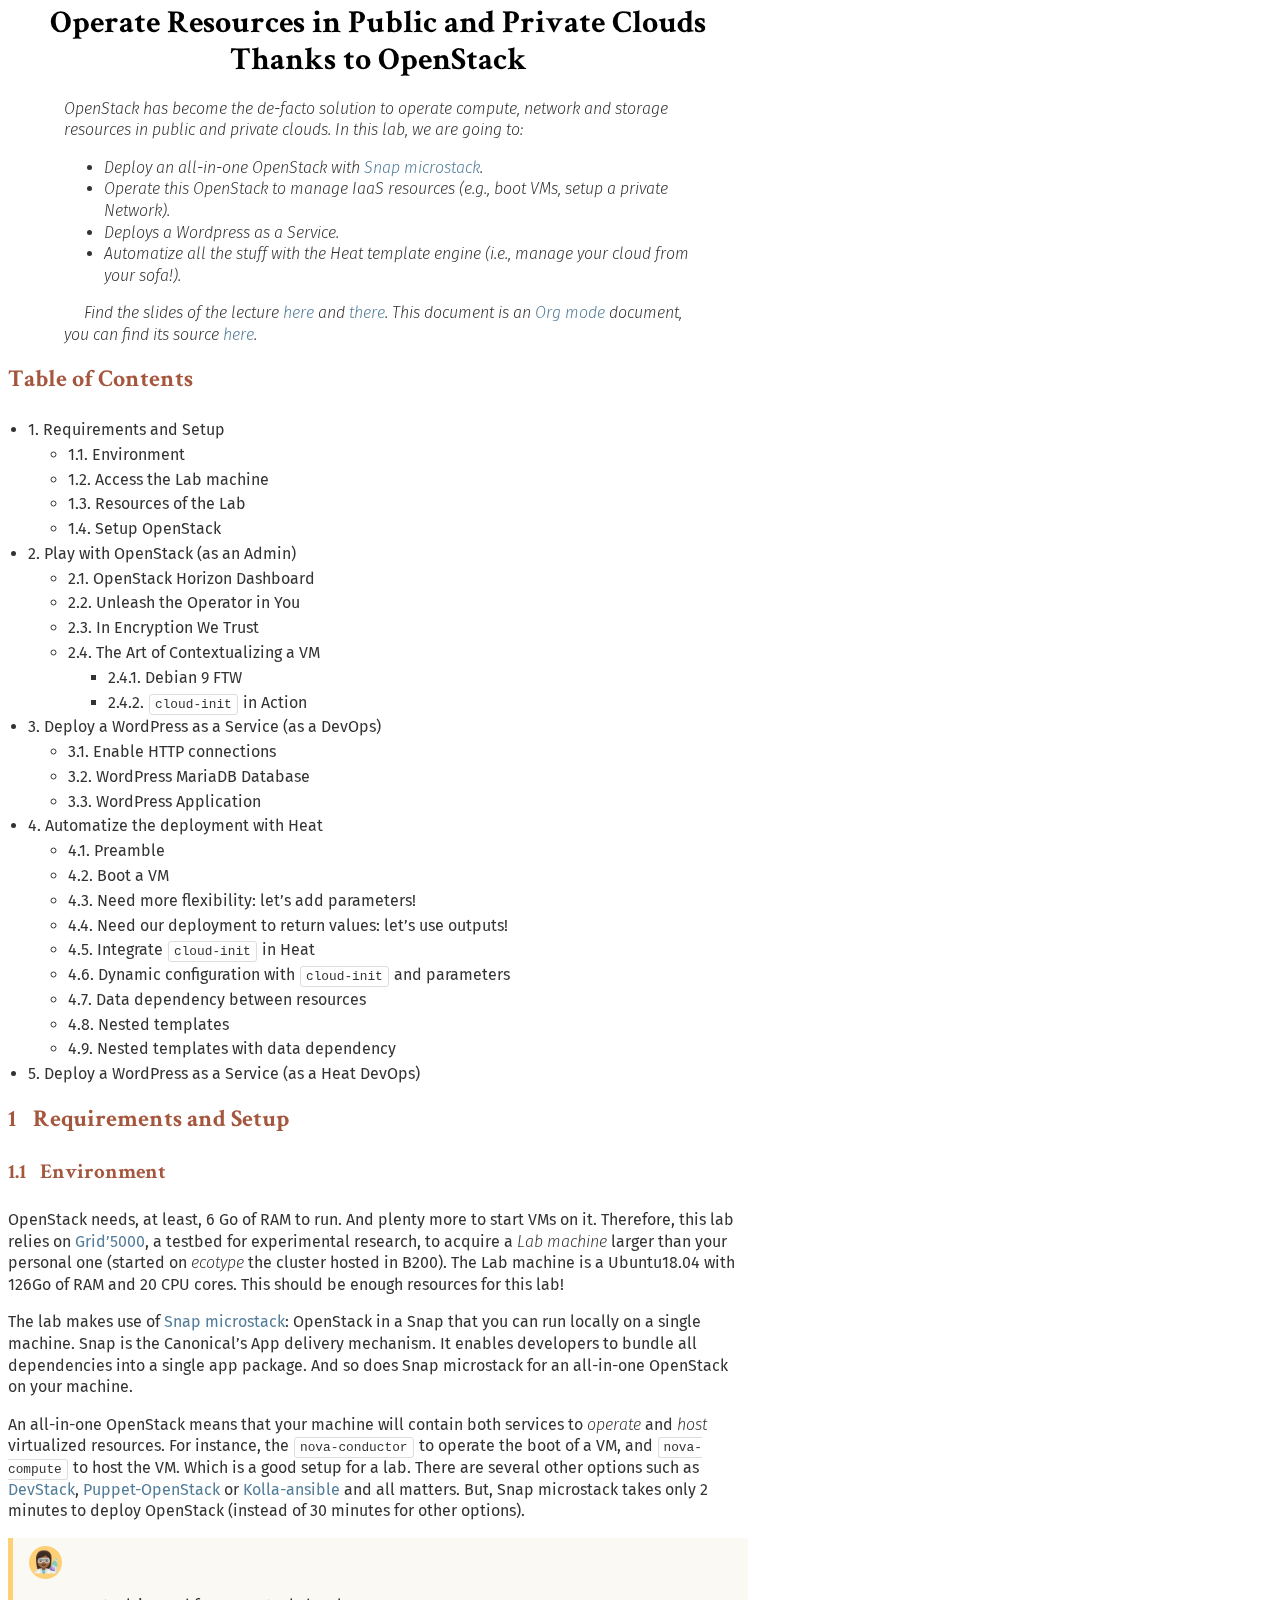
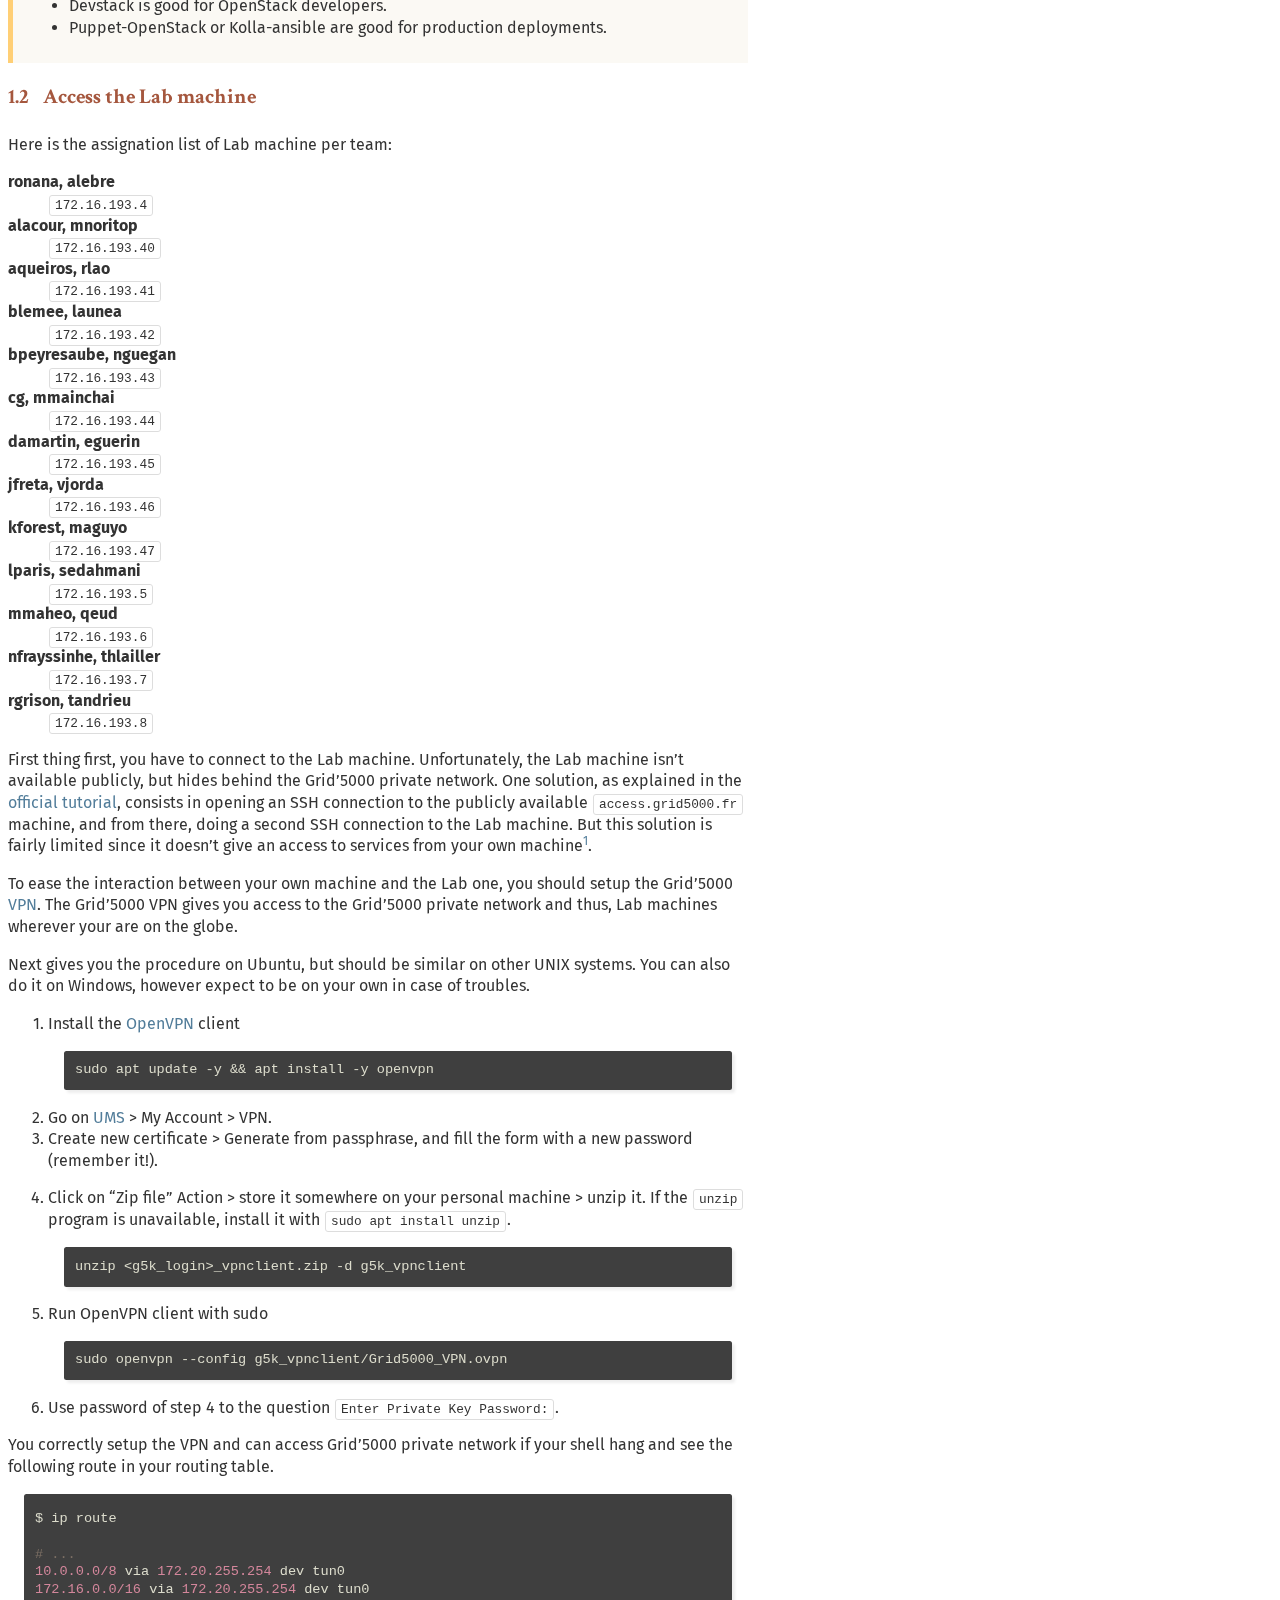
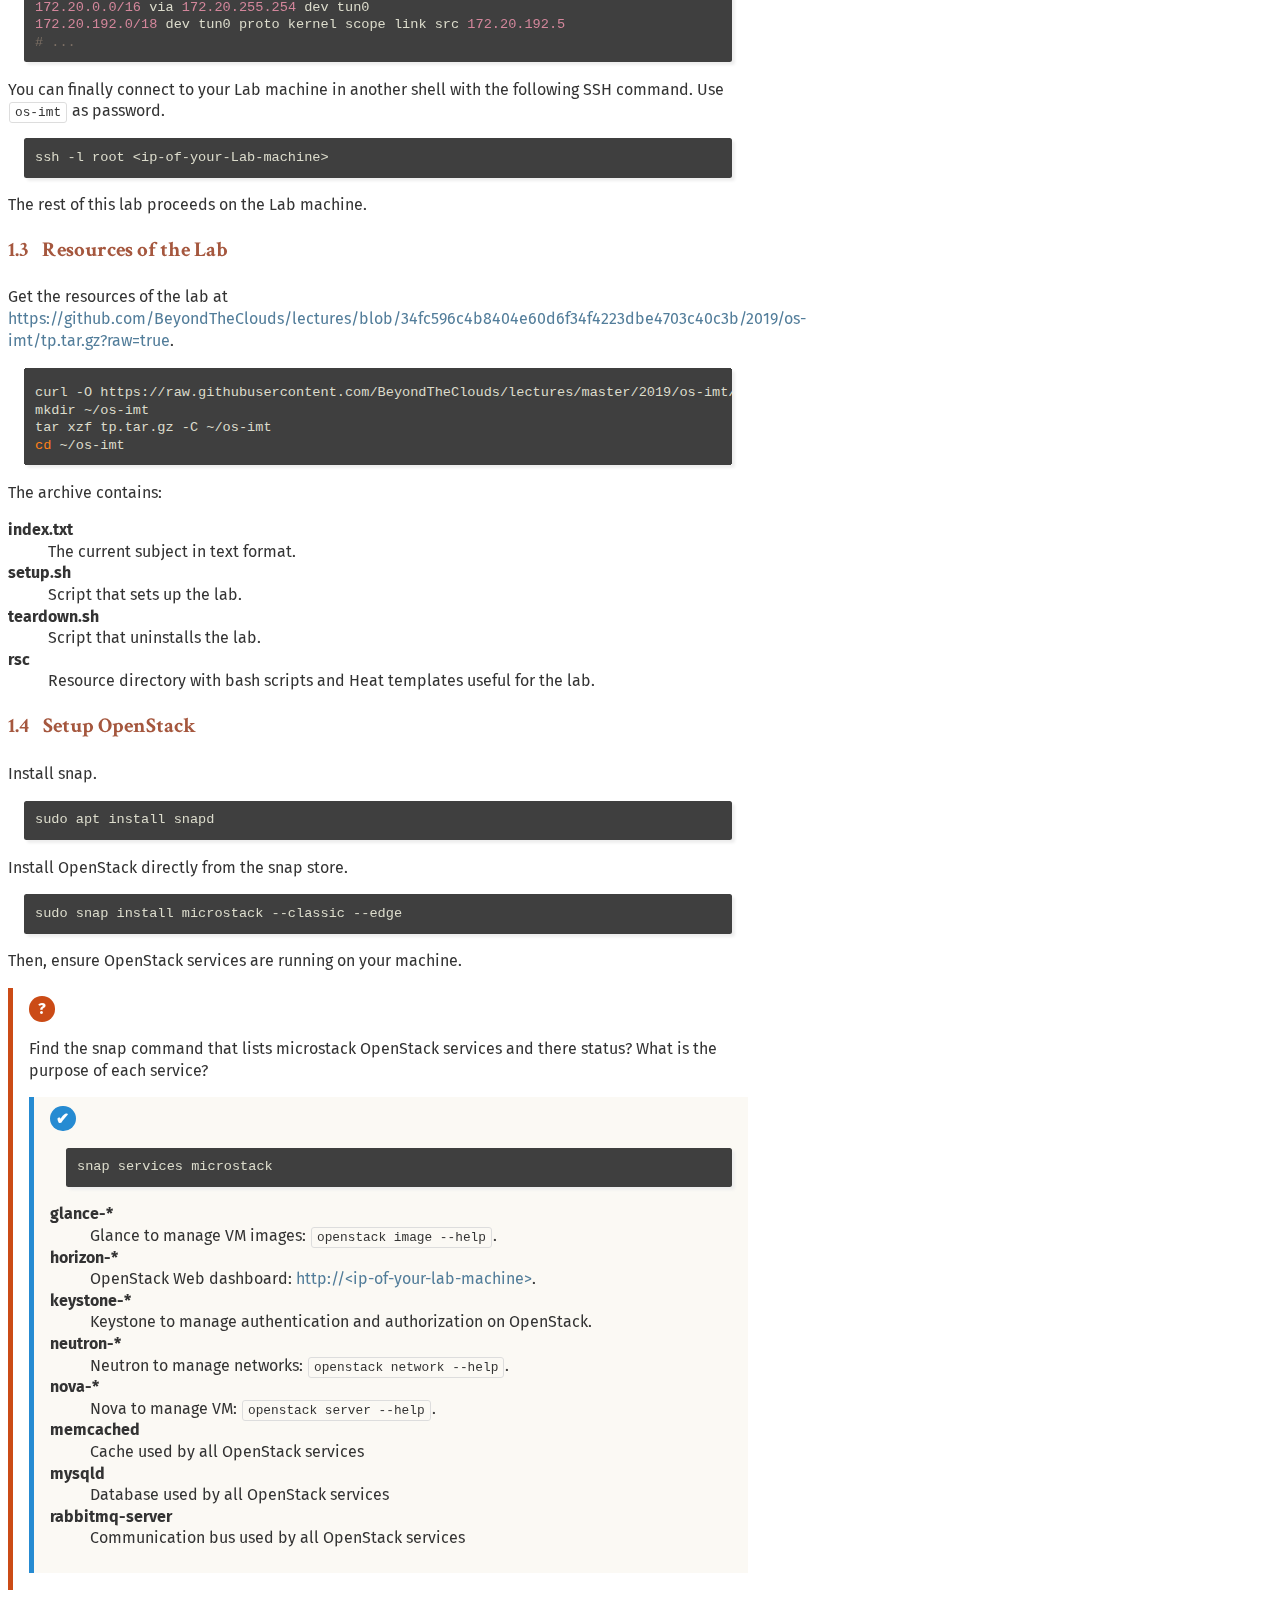
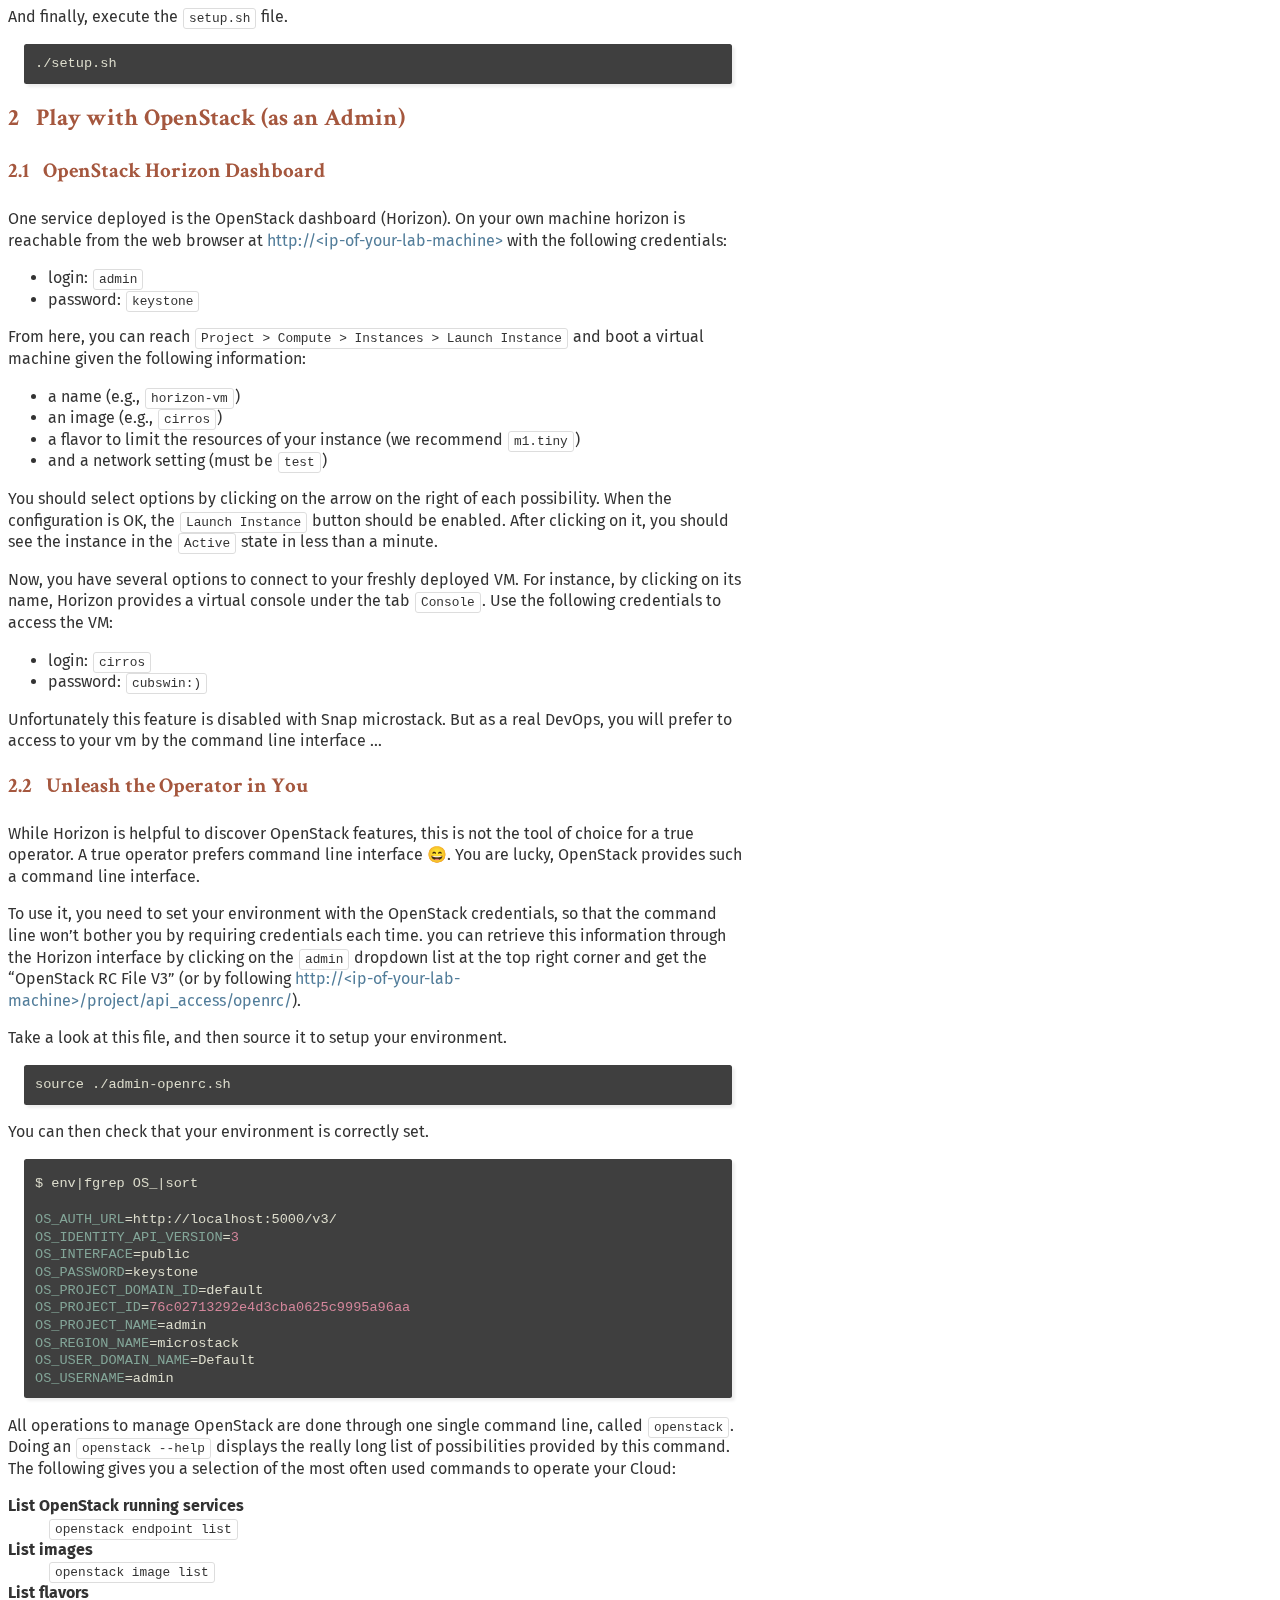
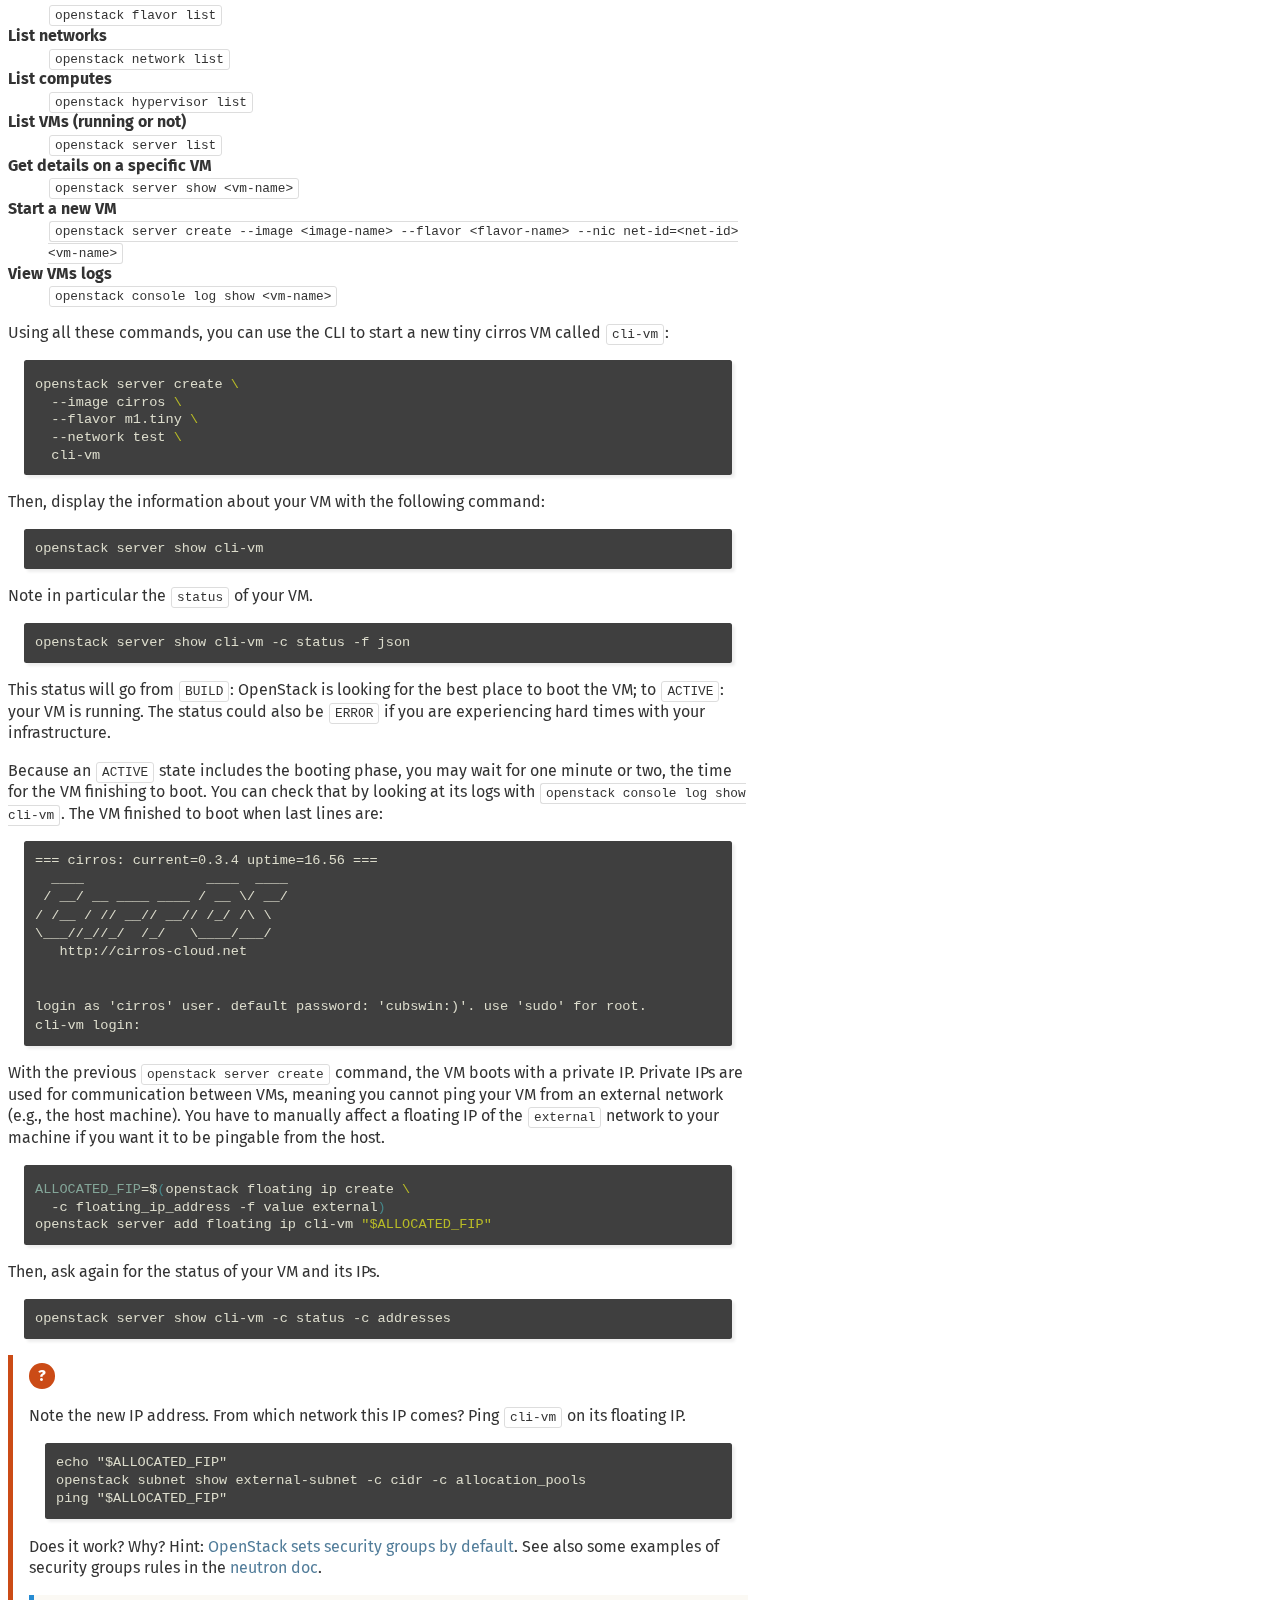
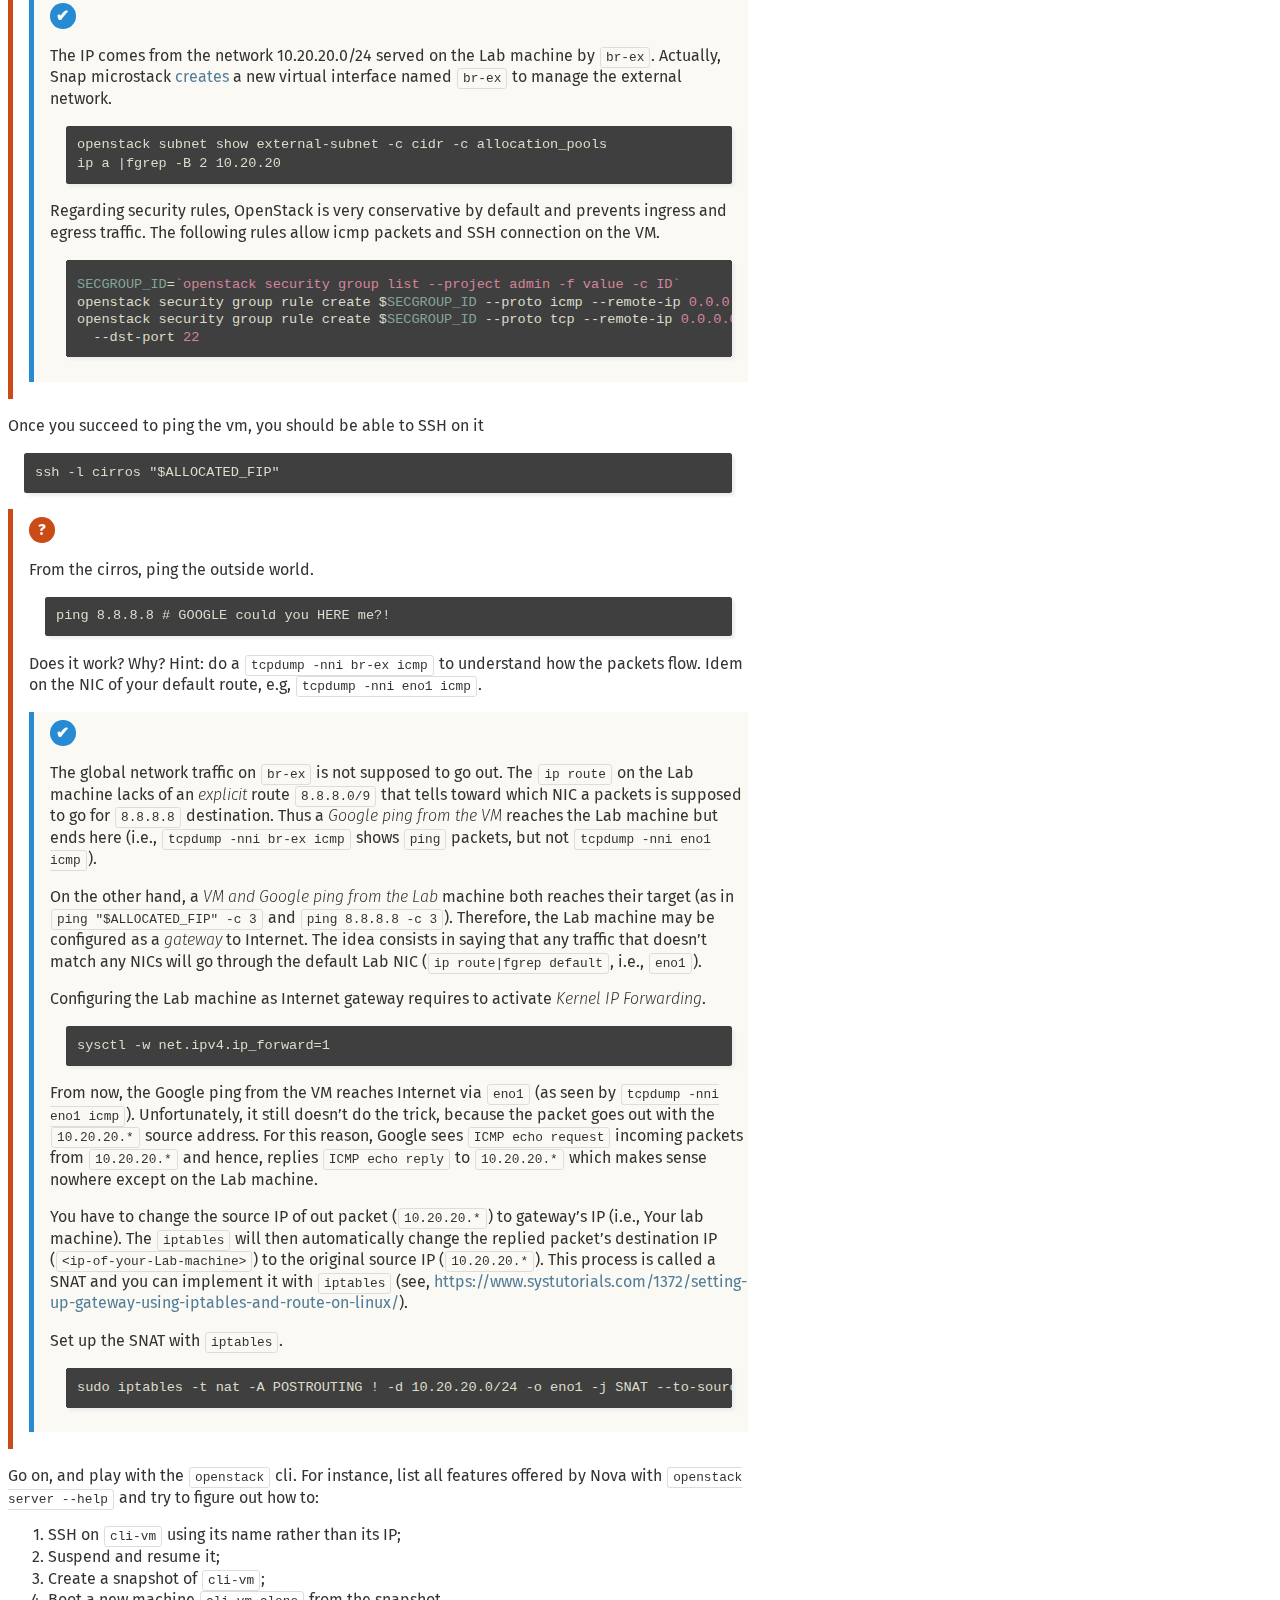
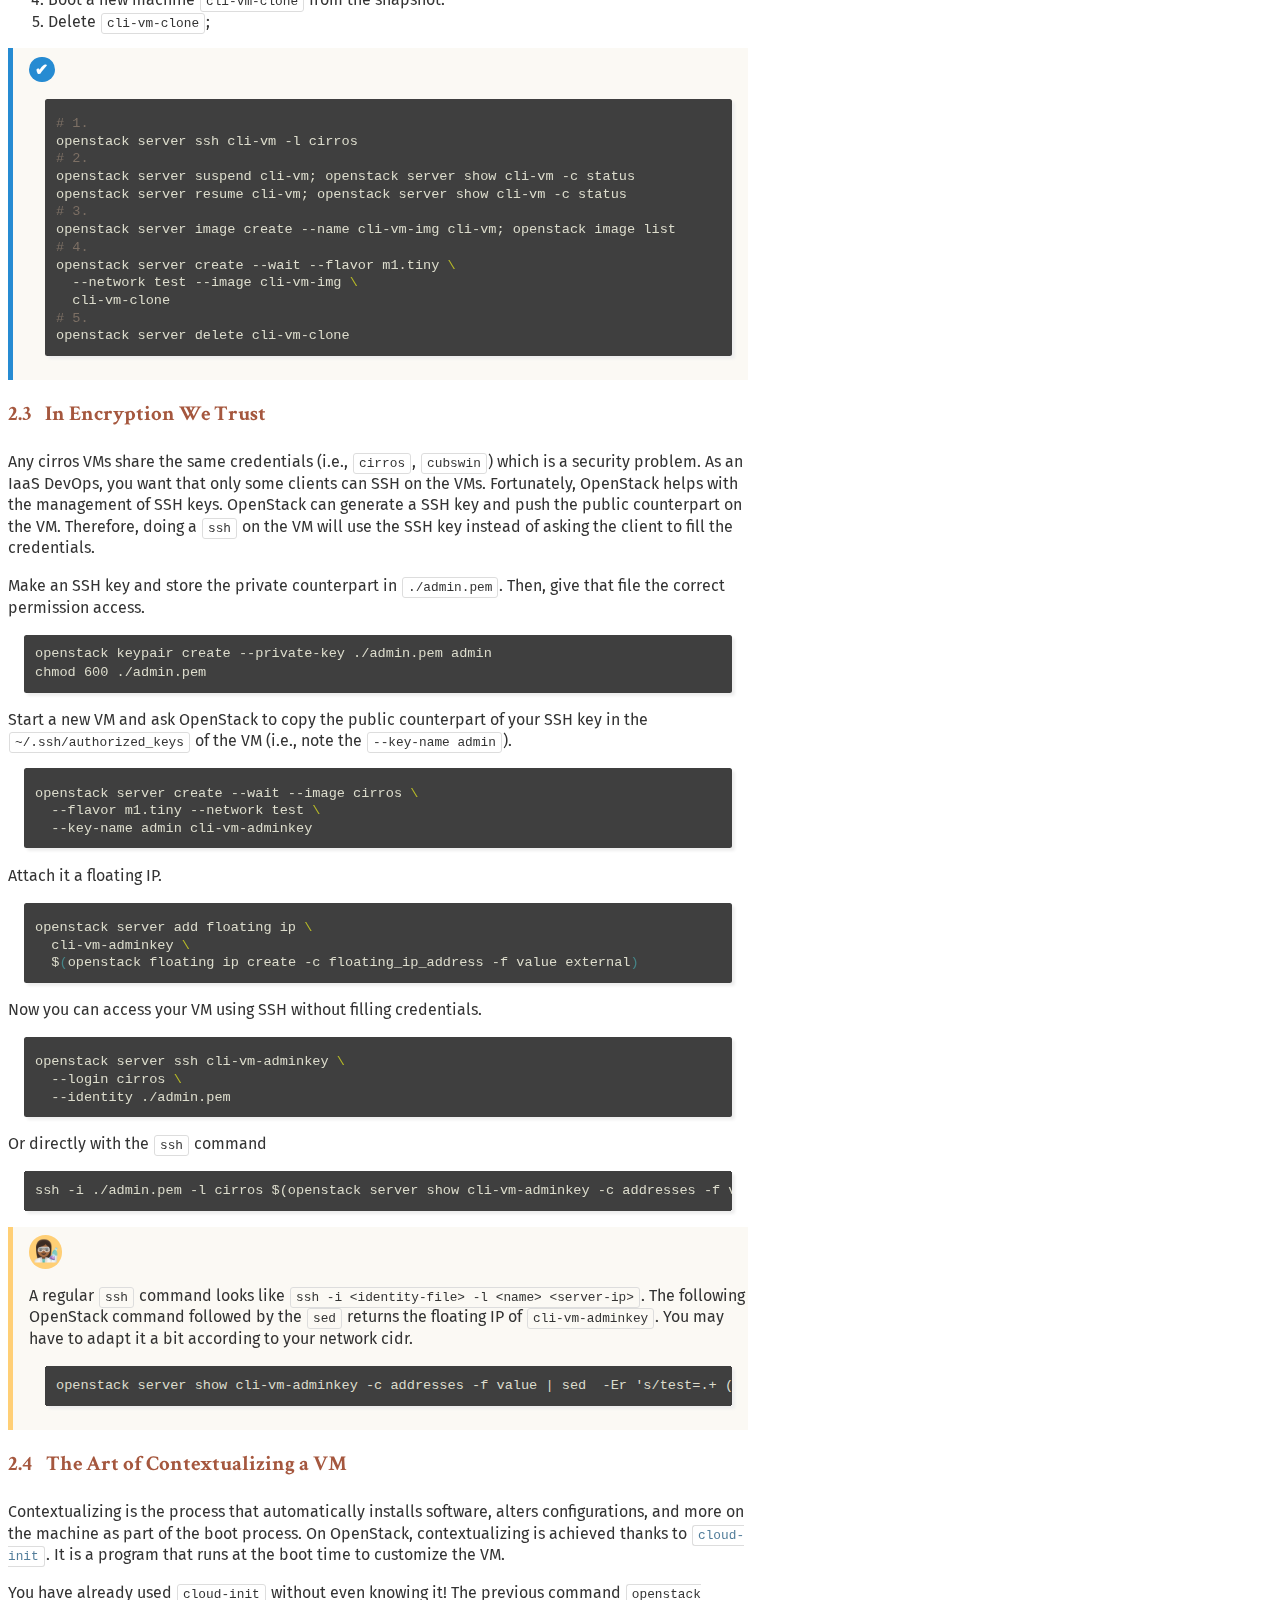
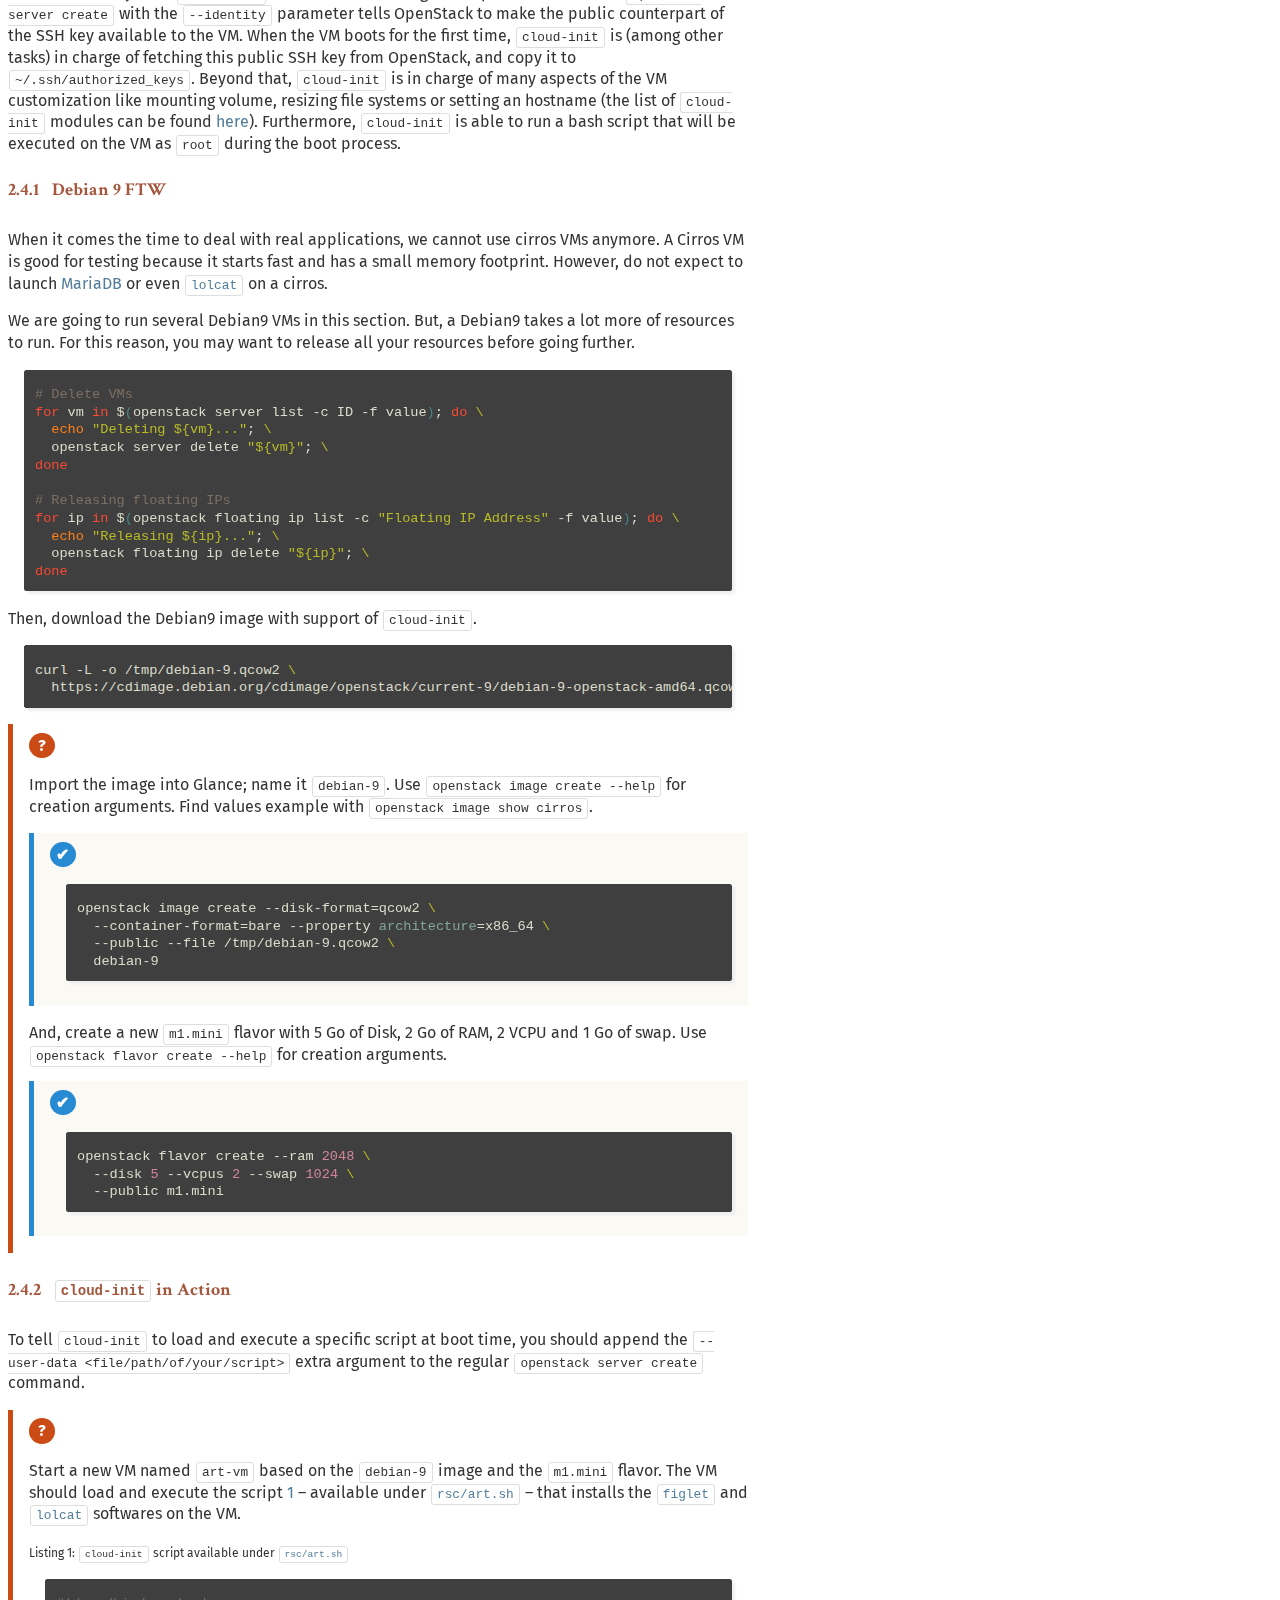
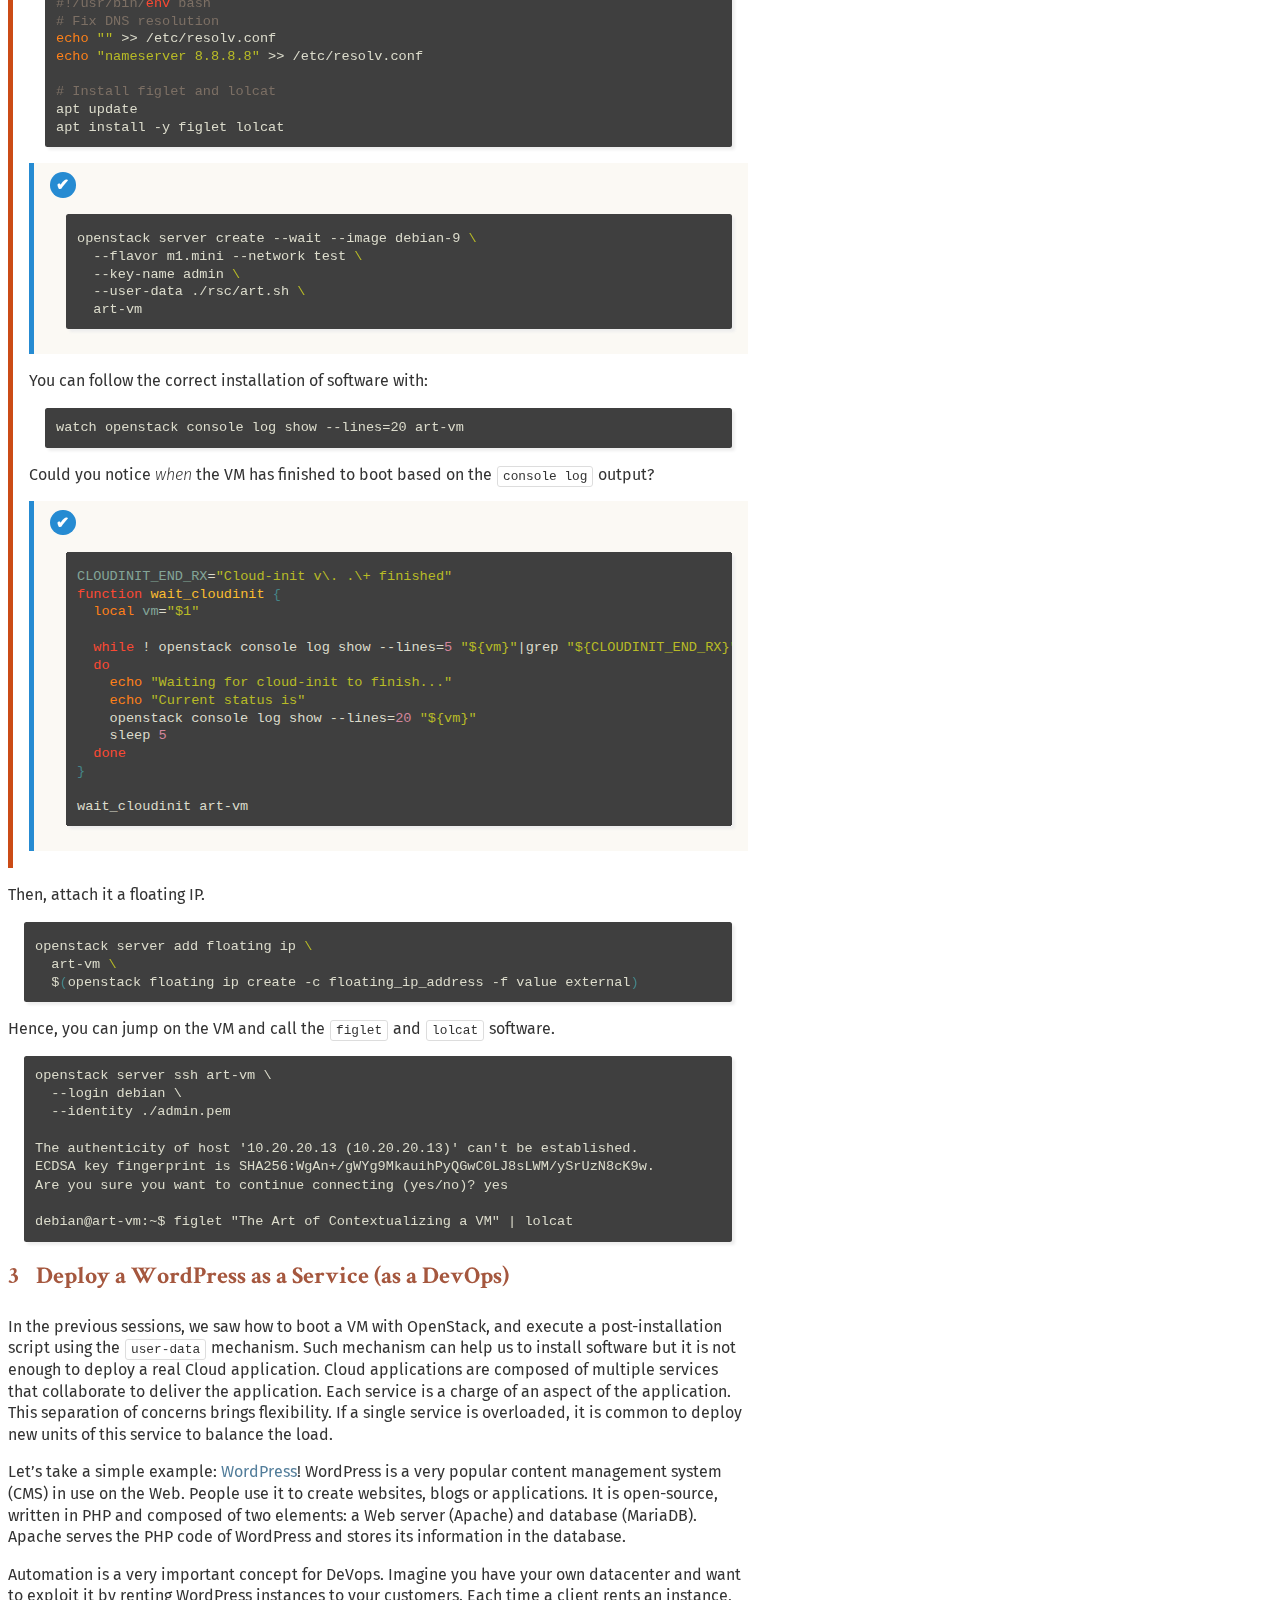
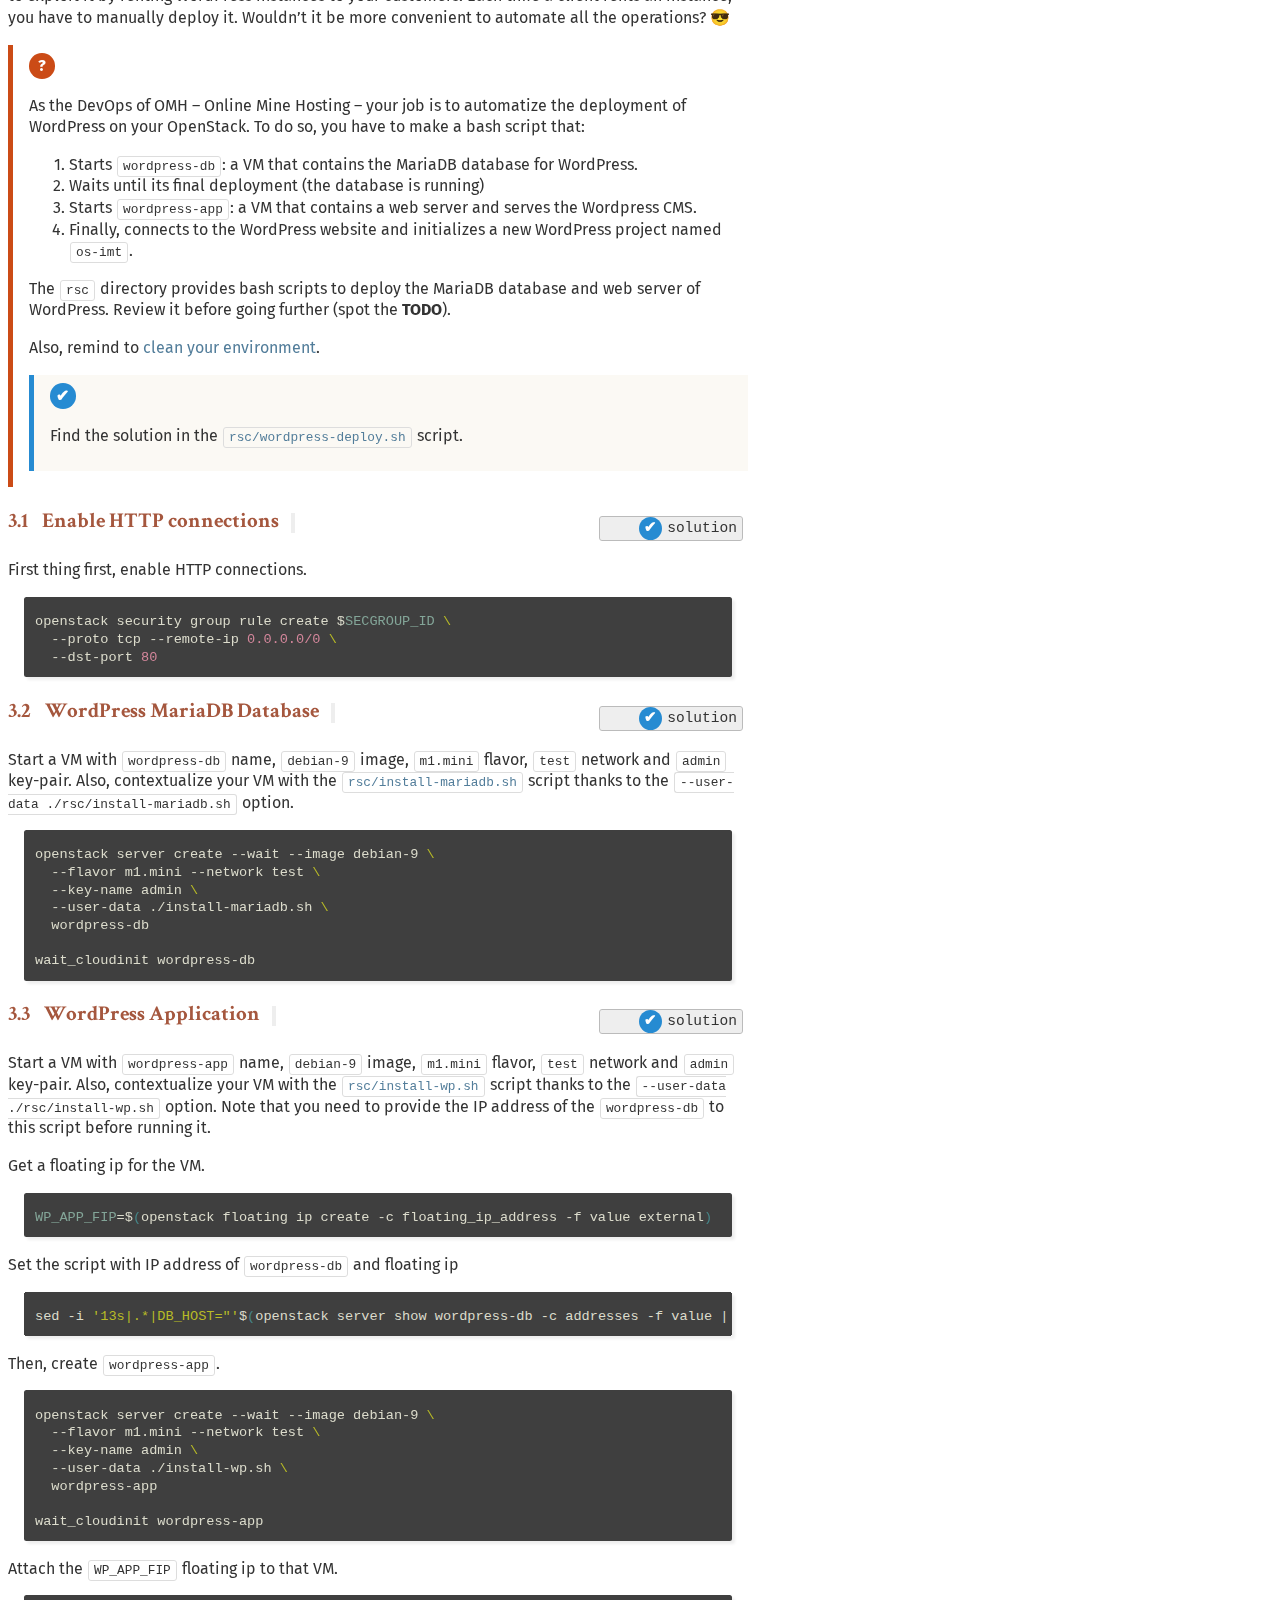
<file: teaching/2019/os-imt/index.html>
<!DOCTYPE html>
<html lang="en">
<head>
<!-- 2019-02-27 Wed 15:26 -->
<meta charset="utf-8">
<meta name="viewport" content="width=device-width, initial-scale=1">
<title>Operate Resources in Public and Private Clouds Thanks to OpenStack</title>
<meta name="generator" content="Org mode">
<meta name="author" content="Ronan-Alexandre Cherrueau, Adrien Lebre, Didier Iscovery">
<style type="text/css">
 <!--/*--><![CDATA[/*><!--*/
  .title  { text-align: center;
             margin-bottom: .2em; }
  .subtitle { text-align: center;
              font-size: medium;
              font-weight: bold;
              margin-top:0; }
  .todo   { font-family: monospace; color: red; }
  .done   { font-family: monospace; color: green; }
  .priority { font-family: monospace; color: orange; }
  .tag    { background-color: #eee; font-family: monospace;
            padding: 2px; font-size: 80%; font-weight: normal; }
  .timestamp { color: #bebebe; }
  .timestamp-kwd { color: #5f9ea0; }
  .org-right  { margin-left: auto; margin-right: 0px;  text-align: right; }
  .org-left   { margin-left: 0px;  margin-right: auto; text-align: left; }
  .org-center { margin-left: auto; margin-right: auto; text-align: center; }
  .underline { text-decoration: underline; }
  #postamble p, #preamble p { font-size: 90%; margin: .2em; }
  p.verse { margin-left: 3%; }
  pre {
    border: 1px solid #ccc;
    box-shadow: 3px 3px 3px #eee;
    padding: 8pt;
    font-family: monospace;
    overflow: auto;
    margin: 1.2em;
  }
  pre.src {
    position: relative;
    overflow: visible;
    padding-top: 1.2em;
  }
  pre.src:before {
    display: none;
    position: absolute;
    background-color: white;
    top: -10px;
    right: 10px;
    padding: 3px;
    border: 1px solid black;
  }
  pre.src:hover:before { display: inline;}
  /* Languages per Org manual */
  pre.src-asymptote:before { content: 'Asymptote'; }
  pre.src-awk:before { content: 'Awk'; }
  pre.src-C:before { content: 'C'; }
  /* pre.src-C++ doesn't work in CSS */
  pre.src-clojure:before { content: 'Clojure'; }
  pre.src-css:before { content: 'CSS'; }
  pre.src-D:before { content: 'D'; }
  pre.src-ditaa:before { content: 'ditaa'; }
  pre.src-dot:before { content: 'Graphviz'; }
  pre.src-calc:before { content: 'Emacs Calc'; }
  pre.src-emacs-lisp:before { content: 'Emacs Lisp'; }
  pre.src-fortran:before { content: 'Fortran'; }
  pre.src-gnuplot:before { content: 'gnuplot'; }
  pre.src-haskell:before { content: 'Haskell'; }
  pre.src-hledger:before { content: 'hledger'; }
  pre.src-java:before { content: 'Java'; }
  pre.src-js:before { content: 'Javascript'; }
  pre.src-latex:before { content: 'LaTeX'; }
  pre.src-ledger:before { content: 'Ledger'; }
  pre.src-lisp:before { content: 'Lisp'; }
  pre.src-lilypond:before { content: 'Lilypond'; }
  pre.src-lua:before { content: 'Lua'; }
  pre.src-matlab:before { content: 'MATLAB'; }
  pre.src-mscgen:before { content: 'Mscgen'; }
  pre.src-ocaml:before { content: 'Objective Caml'; }
  pre.src-octave:before { content: 'Octave'; }
  pre.src-org:before { content: 'Org mode'; }
  pre.src-oz:before { content: 'OZ'; }
  pre.src-plantuml:before { content: 'Plantuml'; }
  pre.src-processing:before { content: 'Processing.js'; }
  pre.src-python:before { content: 'Python'; }
  pre.src-R:before { content: 'R'; }
  pre.src-ruby:before { content: 'Ruby'; }
  pre.src-sass:before { content: 'Sass'; }
  pre.src-scheme:before { content: 'Scheme'; }
  pre.src-screen:before { content: 'Gnu Screen'; }
  pre.src-sed:before { content: 'Sed'; }
  pre.src-sh:before { content: 'shell'; }
  pre.src-sql:before { content: 'SQL'; }
  pre.src-sqlite:before { content: 'SQLite'; }
  /* additional languages in org.el's org-babel-load-languages alist */
  pre.src-forth:before { content: 'Forth'; }
  pre.src-io:before { content: 'IO'; }
  pre.src-J:before { content: 'J'; }
  pre.src-makefile:before { content: 'Makefile'; }
  pre.src-maxima:before { content: 'Maxima'; }
  pre.src-perl:before { content: 'Perl'; }
  pre.src-picolisp:before { content: 'Pico Lisp'; }
  pre.src-scala:before { content: 'Scala'; }
  pre.src-shell:before { content: 'Shell Script'; }
  pre.src-ebnf2ps:before { content: 'ebfn2ps'; }
  /* additional language identifiers per "defun org-babel-execute"
       in ob-*.el */
  pre.src-cpp:before  { content: 'C++'; }
  pre.src-abc:before  { content: 'ABC'; }
  pre.src-coq:before  { content: 'Coq'; }
  pre.src-groovy:before  { content: 'Groovy'; }
  /* additional language identifiers from org-babel-shell-names in
     ob-shell.el: ob-shell is the only babel language using a lambda to put
     the execution function name together. */
  pre.src-bash:before  { content: 'bash'; }
  pre.src-csh:before  { content: 'csh'; }
  pre.src-ash:before  { content: 'ash'; }
  pre.src-dash:before  { content: 'dash'; }
  pre.src-ksh:before  { content: 'ksh'; }
  pre.src-mksh:before  { content: 'mksh'; }
  pre.src-posh:before  { content: 'posh'; }
  /* Additional Emacs modes also supported by the LaTeX listings package */
  pre.src-ada:before { content: 'Ada'; }
  pre.src-asm:before { content: 'Assembler'; }
  pre.src-caml:before { content: 'Caml'; }
  pre.src-delphi:before { content: 'Delphi'; }
  pre.src-html:before { content: 'HTML'; }
  pre.src-idl:before { content: 'IDL'; }
  pre.src-mercury:before { content: 'Mercury'; }
  pre.src-metapost:before { content: 'MetaPost'; }
  pre.src-modula-2:before { content: 'Modula-2'; }
  pre.src-pascal:before { content: 'Pascal'; }
  pre.src-ps:before { content: 'PostScript'; }
  pre.src-prolog:before { content: 'Prolog'; }
  pre.src-simula:before { content: 'Simula'; }
  pre.src-tcl:before { content: 'tcl'; }
  pre.src-tex:before { content: 'TeX'; }
  pre.src-plain-tex:before { content: 'Plain TeX'; }
  pre.src-verilog:before { content: 'Verilog'; }
  pre.src-vhdl:before { content: 'VHDL'; }
  pre.src-xml:before { content: 'XML'; }
  pre.src-nxml:before { content: 'XML'; }
  /* add a generic configuration mode; LaTeX export needs an additional
     (add-to-list 'org-latex-listings-langs '(conf " ")) in .emacs */
  pre.src-conf:before { content: 'Configuration File'; }

  table { border-collapse:collapse; }
  caption.t-above { caption-side: top; }
  caption.t-bottom { caption-side: bottom; }
  td, th { vertical-align:top;  }
  th.org-right  { text-align: center;  }
  th.org-left   { text-align: center;   }
  th.org-center { text-align: center; }
  td.org-right  { text-align: right;  }
  td.org-left   { text-align: left;   }
  td.org-center { text-align: center; }
  dt { font-weight: bold; }
  .footpara { display: inline; }
  .footdef  { margin-bottom: 1em; }
  .figure { padding: 1em; }
  .figure p { text-align: center; }
  .equation-container {
    display: table;
    text-align: center;
    width: 100%;
  }
  .equation {
    vertical-align: middle;
  }
  .equation-label {
    display: table-cell;
    text-align: right;
    vertical-align: middle;
  }
  .inlinetask {
    padding: 10px;
    border: 2px solid gray;
    margin: 10px;
    background: #ffffcc;
  }
  #org-div-home-and-up
   { text-align: right; font-size: 70%; white-space: nowrap; }
  textarea { overflow-x: auto; }
  .linenr { font-size: smaller }
  .code-highlighted { background-color: #ffff00; }
  .org-info-js_info-navigation { border-style: none; }
  #org-info-js_console-label
    { font-size: 10px; font-weight: bold; white-space: nowrap; }
  .org-info-js_search-highlight
    { background-color: #ffff00; color: #000000; font-weight: bold; }
  .org-svg { width: 90%; }
  /*]]>*/-->
</style>
<link rel="stylesheet" type="text/css" href="https://rcherrueau.github.io/rsc/org.css" />
<style>#table-of-contents .tag {display: none;}</style>
<script type="text/javascript">
/*
@licstart  The following is the entire license notice for the
JavaScript code in this tag.

Copyright (C) 2012-2018 Free Software Foundation, Inc.

The JavaScript code in this tag is free software: you can
redistribute it and/or modify it under the terms of the GNU
General Public License (GNU GPL) as published by the Free Software
Foundation, either version 3 of the License, or (at your option)
any later version.  The code is distributed WITHOUT ANY WARRANTY;
without even the implied warranty of MERCHANTABILITY or FITNESS
FOR A PARTICULAR PURPOSE.  See the GNU GPL for more details.

As additional permission under GNU GPL version 3 section 7, you
may distribute non-source (e.g., minimized or compacted) forms of
that code without the copy of the GNU GPL normally required by
section 4, provided you include this license notice and a URL
through which recipients can access the Corresponding Source.


@licend  The above is the entire license notice
for the JavaScript code in this tag.
*/
<!--/*--><![CDATA[/*><!--*/
 function CodeHighlightOn(elem, id)
 {
   var target = document.getElementById(id);
   if(null != target) {
     elem.cacheClassElem = elem.className;
     elem.cacheClassTarget = target.className;
     target.className = "code-highlighted";
     elem.className   = "code-highlighted";
   }
 }
 function CodeHighlightOff(elem, id)
 {
   var target = document.getElementById(id);
   if(elem.cacheClassElem)
     elem.className = elem.cacheClassElem;
   if(elem.cacheClassTarget)
     target.className = elem.cacheClassTarget;
 }
/*]]>*///-->
</script>
</head>
<body>
<div id="content">
<header>
<h1 class="title">Operate Resources in Public and Private Clouds Thanks to OpenStack</h1>
</header><div class="abstract">
<p>
OpenStack has become the de-facto solution to operate compute, network
and storage resources in public and private clouds. In this lab, we
are going to:
</p>
<ul class="org-ul">
<li>Deploy an all-in-one OpenStack with <a href="https://github.com/CanonicalLtd/microstack">Snap microstack</a>.</li>
<li>Operate this OpenStack to manage IaaS resources (e.g., boot VMs,
setup a private Network).</li>
<li>Deploys a Wordpress as a Service.</li>
<li>Automatize all the stuff with the Heat template engine (i.e., manage
your cloud from your sofa!).</li>
</ul>

<p>
Find the slides of the lecture <a href="https://github.com/BeyondTheClouds/lectures/blob/34fc596c4b8404e60d6f34f4223dbe4703c40c3b/2018/os-polytech/docs/CloudFogEdgeIntro.pdf?raw=true">here</a> and <a href="https://github.com/BeyondTheClouds/lectures/blob/34fc596c4b8404e60d6f34f4223dbe4703c40c3b/2018/os-polytech/docs/openstack-slides.pdf?raw=true">there</a>. This document is an <a href="https://orgmode.org/">Org
mode</a> document, you can find its source <a href="https://rcherrueau.github.io/teaching/2019/os-imt/index.org">here</a>.
</p>

</div>

<nav id="table-of-contents">
<h2>Table of Contents</h2>
<div id="text-table-of-contents">
<ul>
<li><a href="#orgf0d08a2">1. Requirements and Setup</a>
<ul>
<li><a href="#org45d5179">1.1. Environment</a></li>
<li><a href="#sec:assign-lab">1.2. Access the Lab machine</a></li>
<li><a href="#sec:rscs-lab">1.3. Resources of the Lab</a></li>
<li><a href="#org3e6aad1">1.4. Setup OpenStack</a></li>
</ul>
</li>
<li><a href="#sec:play-with-os">2. Play with OpenStack (as an Admin)</a>
<ul>
<li><a href="#org2197e6b">2.1. OpenStack Horizon Dashboard</a></li>
<li><a href="#sec:os-cli">2.2. Unleash the Operator in You</a></li>
<li><a href="#sec:enc-trust">2.3. In Encryption We Trust</a></li>
<li><a href="#org6e67226">2.4. The Art of Contextualizing a VM</a>
<ul>
<li><a href="#sec:debian9-ftw">2.4.1. Debian 9 FTW</a></li>
<li><a href="#org357a966">2.4.2. <code>cloud-init</code> in Action</a></li>
</ul>
</li>
</ul>
</li>
<li><a href="#orge61edcc">3. Deploy a WordPress as a Service (as a DevOps)</a>
<ul>
<li><a href="#orgaa413a9">3.1. Enable HTTP connections&#xa0;&#xa0;&#xa0;<span class="tag"><span class="solution">solution</span></span></a></li>
<li><a href="#org6c24b2b">3.2. WordPress MariaDB Database&#xa0;&#xa0;&#xa0;<span class="tag"><span class="solution">solution</span></span></a></li>
<li><a href="#org2e46c45">3.3. WordPress Application&#xa0;&#xa0;&#xa0;<span class="tag"><span class="solution">solution</span></span></a></li>
</ul>
</li>
<li><a href="#orgf30794b">4. Automatize the deployment with Heat</a>
<ul>
<li><a href="#orgb2f24fa">4.1. Preamble</a></li>
<li><a href="#org4bdd78f">4.2. Boot a VM</a></li>
<li><a href="#org92afc1d">4.3. Need more flexibility: let&rsquo;s add parameters!</a></li>
<li><a href="#org34ce70c">4.4. Need our deployment to return values: let&rsquo;s use outputs!</a></li>
<li><a href="#org8e8fdbd">4.5. Integrate <code>cloud-init</code> in Heat</a></li>
<li><a href="#orgfaf6819">4.6. Dynamic configuration with <code>cloud-init</code> and parameters</a></li>
<li><a href="#sec:data-deps-rscs">4.7. Data dependency between resources</a></li>
<li><a href="#orgf328fec">4.8. Nested templates</a></li>
<li><a href="#org5a7538f">4.9. Nested templates with data dependency</a></li>
</ul>
</li>
<li><a href="#orgdcee713">5. Deploy a WordPress as a Service (as a Heat DevOps)</a></li>
</ul>
</div>
</nav>

<div id="outline-container-orgf0d08a2" class="outline-2">
<h2 id="orgf0d08a2"><span class="section-number-2">1</span> Requirements and Setup</h2>
<div class="outline-text-2" id="text-1">
</div>
<div id="outline-container-org45d5179" class="outline-3">
<h3 id="org45d5179"><span class="section-number-3">1.1</span> Environment</h3>
<div class="outline-text-3" id="text-1-1">
<p>
OpenStack needs, at least, 6 Go of RAM to run. And plenty more to
start VMs on it. Therefore, this lab relies on <a href="https://www.grid5000.fr/">Grid&rsquo;5000</a>, a testbed
for experimental research, to acquire a <i>Lab machine</i> larger than your
personal one (started on <i>ecotype</i> the cluster hosted in B200). The
Lab machine is a Ubuntu18.04 with 126Go of RAM and 20 CPU cores. This
should be enough resources for this lab!
</p>

<p>
The lab makes use of <a href="https://github.com/CanonicalLtd/microstack">Snap microstack</a>: OpenStack in a Snap that you can
run locally on a single machine. Snap is the Canonical&rsquo;s App delivery
mechanism. It enables developers to bundle all dependencies into a
single app package. And so does Snap microstack for an all-in-one
OpenStack on your machine.
</p>

<p>
An all-in-one OpenStack means that your machine will contain both
services to <i>operate</i> and <i>host</i> virtualized resources. For instance,
the <code>nova-conductor</code> to operate the boot of a VM, and <code>nova-compute</code>
to host the VM. Which is a good setup for a lab. There are several
other options such as <a href="https://docs.openstack.org/devstack/latest/index.html">DevStack</a>, <a href="https://docs.openstack.org/puppet-openstack-guide/latest/">Puppet-OpenStack</a> or <a href="https://docs.openstack.org/developer/kolla-ansible/">Kolla-ansible</a> and
all matters. But, Snap microstack takes only 2 minutes to deploy
OpenStack (instead of 30 minutes for other options).
</p>

<div class="note">
<ul class="org-ul">
<li>Devstack is good for OpenStack developers.</li>
<li>Puppet-OpenStack or Kolla-ansible are good for production
deployments.</li>
</ul>

</div>
</div>
</div>

<div id="outline-container-org4aaff2f" class="outline-3">
<h3 id="sec:assign-lab"><span class="section-number-3">1.2</span> Access the Lab machine</h3>
<div class="outline-text-3" id="text-sec:assign-lab">
<p>
Here is the assignation list of Lab machine per team:
</p>
<dl class="org-dl">
<dt>ronana, alebre</dt><dd><code>172.16.193.4</code></dd>
<dt>alacour, mnoritop</dt><dd><code>172.16.193.40</code></dd>
<dt>aqueiros, rlao</dt><dd><code>172.16.193.41</code></dd>
<dt>blemee, launea</dt><dd><code>172.16.193.42</code></dd>
<dt>bpeyresaube, nguegan</dt><dd><code>172.16.193.43</code></dd>
<dt>cg, mmainchai</dt><dd><code>172.16.193.44</code></dd>
<dt>damartin, eguerin</dt><dd><code>172.16.193.45</code></dd>
<dt>jfreta, vjorda</dt><dd><code>172.16.193.46</code></dd>
<dt>kforest, maguyo</dt><dd><code>172.16.193.47</code></dd>
<dt>lparis, sedahmani</dt><dd><code>172.16.193.5</code></dd>
<dt>mmaheo, qeud</dt><dd><code>172.16.193.6</code></dd>
<dt>nfrayssinhe, thlailler</dt><dd><code>172.16.193.7</code></dd>
<dt>rgrison, tandrieu</dt><dd><code>172.16.193.8</code></dd>
</dl>

<p>
First thing first, you have to connect to the Lab machine.
Unfortunately, the Lab machine isn&rsquo;t available publicly, but hides
behind the Grid&rsquo;5000 private network. One solution, as explained in
the <a href="https://www.grid5000.fr/mediawiki/index.php/Getting_Started#Connecting_for_the_first_time">official tutorial</a>, consists in opening an SSH connection to the
publicly available <code>access.grid5000.fr</code> machine, and from there, doing
a second SSH connection to the Lab machine. But this solution is
fairly limited since it doesn&rsquo;t give an access to services from your
own machine<sup><a id="fnr.1" class="footref" href="#fn.1">1</a></sup>.
</p>

<p>
To ease the interaction between your own machine and the Lab one, you
should setup the Grid&rsquo;5000 <a href="https://en.wikipedia.org/wiki/Virtual_private_network">VPN</a>. The Grid&rsquo;5000 VPN gives you access to
the Grid&rsquo;5000 private network and thus, Lab machines wherever your are
on the globe.
</p>

<p>
Next gives you the procedure on Ubuntu, but should be similar on other
UNIX systems. You can also do it on Windows, however expect to be on
your own in case of troubles.
</p>

<ol class="org-ol">
<li><p>
Install the <a href="https://openvpn.net/">OpenVPN</a> client
</p>
<pre class="example">
sudo apt update -y &amp;&amp; apt install -y openvpn
</pre></li>
<li>Go on <a href="https://api.grid5000.fr/stable/users/">UMS</a> &gt; My Account &gt; VPN.</li>
<li>Create new certificate &gt; Generate from passphrase, and fill the
form with a new password (remember it!).</li>
<li><p>
Click on &ldquo;Zip file&rdquo; Action &gt; store it somewhere on your personal
machine &gt; unzip it. If the <code>unzip</code> program is unavailable, install
it with <code>sudo apt install unzip</code>.
</p>
<pre class="example">
unzip &lt;g5k_login&gt;_vpnclient.zip -d g5k_vpnclient
</pre></li>
<li><p>
Run OpenVPN client with sudo
</p>
<pre class="example">
sudo openvpn --config g5k_vpnclient/Grid5000_VPN.ovpn
</pre></li>
<li>Use password of step 4 to the question <code>Enter Private Key
   Password:</code>.</li>
</ol>

<p>
You correctly setup the VPN and can access Grid&rsquo;5000 private network
if your shell hang and see the following route in your routing table.
</p>
<div class="org-src-container">
<pre class="src src-bash">$ ip route

<span style="color: #7c6f64;"># </span><span style="color: #7c6f64;">...</span>
<span style="color: #d3869b;">10.0.0.0/8</span> via <span style="color: #d3869b;">172.20.255.254</span> dev tun0
<span style="color: #d3869b;">172.16.0.0/16</span> via <span style="color: #d3869b;">172.20.255.254</span> dev tun0
<span style="color: #d3869b;">172.20.0.0/16</span> via <span style="color: #d3869b;">172.20.255.254</span> dev tun0
<span style="color: #d3869b;">172.20.192.0/18</span> dev tun0 proto kernel scope link src <span style="color: #d3869b;">172.20.192.5</span>
<span style="color: #7c6f64;"># </span><span style="color: #7c6f64;">...</span>
</pre>
</div>

<p>
You can finally connect to your Lab machine in another shell with the
following SSH command. Use <code>os-imt</code> as password.
</p>
<pre class="example">
ssh -l root &lt;ip-of-your-Lab-machine&gt;
</pre>


<p>
The rest of this lab proceeds on the Lab machine.
</p>
</div>
</div>

<div id="outline-container-org2f46404" class="outline-3">
<h3 id="sec:rscs-lab"><span class="section-number-3">1.3</span> Resources of the Lab</h3>
<div class="outline-text-3" id="text-sec:rscs-lab">
<p>
Get the resources of the lab at <a href="https://github.com/BeyondTheClouds/lectures/blob/34fc596c4b8404e60d6f34f4223dbe4703c40c3b/2019/os-imt/tp.tar.gz?raw=true">https://github.com/BeyondTheClouds/lectures/blob/34fc596c4b8404e60d6f34f4223dbe4703c40c3b/2019/os-imt/tp.tar.gz?raw=true</a>.
</p>

<div class="org-src-container">
<pre class="src src-bash">curl -O https://raw.githubusercontent.com/BeyondTheClouds/lectures/master/2019/os-imt/tp.tar.gz
mkdir ~/os-imt
tar xzf tp.tar.gz -C ~/os-imt
<span style="color: #fe8019;">cd</span> ~/os-imt
</pre>
</div>

<p>
The archive contains:
</p>
<dl class="org-dl">
<dt>index.txt</dt><dd>The current subject in text format.</dd>
<dt>setup.sh</dt><dd>Script that sets up the lab.</dd>
<dt>teardown.sh</dt><dd>Script that uninstalls the lab.</dd>
<dt>rsc</dt><dd>Resource directory with bash scripts and Heat templates
useful for the lab.</dd>
</dl>
</div>
</div>

<div id="outline-container-org3e6aad1" class="outline-3">
<h3 id="org3e6aad1"><span class="section-number-3">1.4</span> Setup OpenStack</h3>
<div class="outline-text-3" id="text-1-4">
<p>
Install snap.
</p>
<pre class="example">
sudo apt install snapd
</pre>


<p>
Install OpenStack directly from the snap store.
</p>
<pre class="example">
sudo snap install microstack --classic --edge
</pre>


<p>
Then, ensure OpenStack services are running on your machine.
</p>

<div class="do">
<p>
Find the snap command that lists microstack OpenStack services and
there status? What is the purpose of each service?
</p>

<div class="solution">
<pre class="example">
snap services microstack
</pre>


<dl class="org-dl">
<dt>glance-*</dt><dd>Glance to manage VM images: <code>openstack image --help</code>.</dd>
<dt>horizon-*</dt><dd>OpenStack Web dashboard: <a href="http://&lt;ip-of-your-lab-machine&gt;">http://&lt;ip-of-your-lab-machine&gt;</a>.</dd>
<dt>keystone-*</dt><dd>Keystone to manage authentication and authorization
on OpenStack.</dd>
<dt>neutron-*</dt><dd>Neutron to manage networks: <code>openstack network --help</code>.</dd>
<dt>nova-*</dt><dd>Nova to manage VM: <code>openstack server --help</code>.</dd>
<dt>memcached</dt><dd>Cache used by all OpenStack services</dd>
<dt>mysqld</dt><dd>Database used by all OpenStack services</dd>
<dt>rabbitmq-server</dt><dd>Communication bus used by all OpenStack services</dd>
</dl>

</div>

</div>

<p>
And finally, execute the <code>setup.sh</code> file.
</p>
<pre class="example">
./setup.sh
</pre>
</div>
</div>
</div>

<div id="outline-container-orgffed697" class="outline-2">
<h2 id="sec:play-with-os"><span class="section-number-2">2</span> Play with OpenStack (as an Admin)</h2>
<div class="outline-text-2" id="text-sec:play-with-os">
</div>
<div id="outline-container-org2197e6b" class="outline-3">
<h3 id="org2197e6b"><span class="section-number-3">2.1</span> OpenStack Horizon Dashboard</h3>
<div class="outline-text-3" id="text-2-1">
<p>
One service deployed is the OpenStack dashboard (Horizon). On your own
machine horizon is reachable from the web browser at
<a href="http://&lt;ip-of-your-lab-machine&gt;">http://&lt;ip-of-your-lab-machine&gt;</a> with the following credentials:
</p>
<ul class="org-ul">
<li>login: <code>admin</code></li>
<li>password: <code>keystone</code></li>
</ul>

<p>
From here, you can reach <code>Project &gt; Compute &gt; Instances &gt; Launch
Instance</code> and boot a virtual machine given the following information:
</p>
<ul class="org-ul">
<li>a name (e.g., <code>horizon-vm</code>)</li>
<li>an image (e.g., <code>cirros</code>)</li>
<li>a flavor to limit the resources of your instance (we recommend
<code>m1.tiny</code>)</li>
<li>and a network setting (must be <code>test</code>)</li>
</ul>

<p>
You should select options by clicking on the arrow on the right of
each possibility. When the configuration is OK, the <code>Launch Instance</code>
button should be enabled. After clicking on it, you should see the
instance in the <code>Active</code> state in less than a minute.
</p>

<p>
Now, you have several options to connect to your freshly deployed VM.
For instance, by clicking on its name, Horizon provides a virtual
console under the tab <code>Console</code>. Use the following credentials to
access the VM:
</p>
<ul class="org-ul">
<li>login: <code>cirros</code></li>
<li>password: <code>cubswin:)</code></li>
</ul>

<p>
Unfortunately this feature is disabled with Snap microstack. But as a
real DevOps, you will prefer to access to your vm by the command line
interface &#x2026;
</p>
</div>
</div>

<div id="outline-container-orgf6814c0" class="outline-3">
<h3 id="sec:os-cli"><span class="section-number-3">2.2</span> Unleash the Operator in You</h3>
<div class="outline-text-3" id="text-sec:os-cli">
<p>
While Horizon is helpful to discover OpenStack features, this is not
the tool of choice for a true operator. A true operator prefers
command line interface 😄. You are lucky, OpenStack provides such a
command line interface.
</p>

<p>
To use it, you need to set your environment with the OpenStack
credentials, so that the command line won&rsquo;t bother you by requiring
credentials each time. you can retrieve this information through the
Horizon interface by clicking on the <code>admin</code> dropdown list at the top
right corner and get the &ldquo;OpenStack RC File V3&rdquo; (or by following
<a href="http://&lt;ip-of-your-lab-machine&gt;/project/api_access/openrc/">http://&lt;ip-of-your-lab-machine&gt;/project/api_access/openrc/</a>).
</p>

<p>
Take a look at this file, and then source it to setup your
environment.
</p>
<pre class="example">
source ./admin-openrc.sh
</pre>


<p>
You can then check that your environment is correctly set.
</p>
<div class="org-src-container">
<pre class="src src-bash">$ env|fgrep OS_|sort

<span style="color: #83a598;">OS_AUTH_URL</span>=http://localhost:5000/v3/
<span style="color: #83a598;">OS_IDENTITY_API_VERSION</span>=<span style="color: #d3869b;">3</span>
<span style="color: #83a598;">OS_INTERFACE</span>=public
<span style="color: #83a598;">OS_PASSWORD</span>=keystone
<span style="color: #83a598;">OS_PROJECT_DOMAIN_ID</span>=default
<span style="color: #83a598;">OS_PROJECT_ID</span>=<span style="color: #d3869b;">76c02713292e4d3cba0625c9995a96aa</span>
<span style="color: #83a598;">OS_PROJECT_NAME</span>=admin
<span style="color: #83a598;">OS_REGION_NAME</span>=microstack
<span style="color: #83a598;">OS_USER_DOMAIN_NAME</span>=Default
<span style="color: #83a598;">OS_USERNAME</span>=admin
</pre>
</div>

<p>
All operations to manage OpenStack are done through one single command
line, called <code>openstack</code>. Doing an <code>openstack --help</code> displays the
really long list of possibilities provided by this command. The
following gives you a selection of the most often used commands to
operate your Cloud:
</p>
<dl class="org-dl">
<dt>List OpenStack running services</dt><dd><code>openstack endpoint list</code></dd>
<dt>List images</dt><dd><code>openstack image list</code></dd>
<dt>List flavors</dt><dd><code>openstack flavor list</code></dd>
<dt>List networks</dt><dd><code>openstack network list</code></dd>
<dt>List computes</dt><dd><code>openstack hypervisor list</code></dd>
<dt>List VMs (running or not)</dt><dd><code>openstack server list</code></dd>
<dt>Get details on a specific VM</dt><dd><code>openstack server show &lt;vm-name&gt;</code></dd>
<dt>Start a new VM</dt><dd><code>openstack server create --image &lt;image-name&gt; --flavor &lt;flavor-name&gt; --nic net-id=&lt;net-id&gt; &lt;vm-name&gt;</code></dd>
<dt>View VMs logs</dt><dd><code>openstack console log show &lt;vm-name&gt;</code></dd>
</dl>

<p>
Using all these commands, you can use the CLI to start a new tiny
cirros VM called <code>cli-vm</code>:
</p>
<div class="org-src-container">
<pre class="src src-bash">openstack server create <span style="color: #b8bb26;">\</span>
  --image cirros <span style="color: #b8bb26;">\</span>
  --flavor m1.tiny <span style="color: #b8bb26;">\</span>
  --network test <span style="color: #b8bb26;">\</span>
  cli-vm
</pre>
</div>

<p>
Then, display the information about your VM with the following
command:
</p>
<pre class="example">
openstack server show cli-vm
</pre>


<p>
Note in particular the <code>status</code> of your VM.
</p>
<pre class="example">
openstack server show cli-vm -c status -f json
</pre>


<p>
This status will go from <code>BUILD</code>: OpenStack is looking for the best
place to boot the VM; to <code>ACTIVE</code>: your VM is running. The status
could also be <code>ERROR</code> if you are experiencing hard times with your
infrastructure.
</p>

<p>
Because an <code>ACTIVE</code> state includes the booting phase, you may wait for
one minute or two, the time for the VM finishing to boot. You can
check that by looking at its logs with <code>openstack console log show
cli-vm</code>. The VM finished to boot when last lines are:
</p>
<pre class="example">
=== cirros: current=0.3.4 uptime=16.56 ===
  ____               ____  ____
 / __/ __ ____ ____ / __ \/ __/
/ /__ / // __// __// /_/ /\ \
\___//_//_/  /_/   \____/___/
   http://cirros-cloud.net


login as 'cirros' user. default password: 'cubswin:)'. use 'sudo' for root.
cli-vm login:
</pre>

<p>
With the previous <code>openstack server create</code> command, the VM boots with
a private IP. Private IPs are used for communication between VMs,
meaning you cannot ping your VM from an external network (e.g., the
host machine). You have to manually affect a floating IP of the
<code>external</code> network to your machine if you want it to be pingable from
the host.
</p>
<div class="org-src-container">
<pre class="src src-bash"><span style="color: #83a598;">ALLOCATED_FIP</span>=$<span style="color: #458588;">(</span>openstack floating ip create <span style="color: #b8bb26;">\</span>
  -c floating_ip_address -f value external<span style="color: #458588;">)</span>
openstack server add floating ip cli-vm <span style="color: #b8bb26;">"$ALLOCATED_FIP"</span>
</pre>
</div>

<p>
Then, ask again for the status of your VM and its IPs.
</p>
<pre class="example">
openstack server show cli-vm -c status -c addresses
</pre>


<div class="do">
<p>
Note the new IP address. From which network this IP comes? Ping
<code>cli-vm</code> on its floating IP.
</p>
<pre class="example">
echo "$ALLOCATED_FIP"
openstack subnet show external-subnet -c cidr -c allocation_pools
ping "$ALLOCATED_FIP"
</pre>


<p>
Does it work? Why? Hint: <a href="https://docs.openstack.org/neutron/latest/feature_classification/general_feature_support_matrix.html#operation_Security_Groups">OpenStack sets security groups by default</a>.
See also some examples of security groups rules in the <a href="https://docs.openstack.org/neutron/latest/admin/deploy-lb-selfservice.html#verify-network-operation">neutron doc</a>.
</p>

<div class="solution">
<p>
The IP comes from the network 10.20.20.0/24 served on the Lab machine
by <code>br-ex</code>. Actually, Snap microstack <a href="https://github.com/CanonicalLtd/microstack/blob/130ff892b77b7a37268add7126216b31d3b5fd09/snap-overlay/bin/setup-br-ex">creates</a> a new virtual interface
named <code>br-ex</code> to manage the external network.
</p>

<pre class="example">
openstack subnet show external-subnet -c cidr -c allocation_pools
ip a |fgrep -B 2 10.20.20
</pre>


<p>
Regarding security rules, OpenStack is very conservative by default
and prevents ingress and egress traffic. The following rules allow
icmp packets and SSH connection on the VM.
</p>

<div class="org-src-container">
<pre class="src src-bash"><span style="color: #83a598;">SECGROUP_ID</span>=<span style="color: #d3869b;">`openstack security group list --project admin -f value -c ID`</span>
openstack security group rule create $<span style="color: #83a598;">SECGROUP_ID</span> --proto icmp --remote-ip <span style="color: #d3869b;">0.0.0.0/0</span>
openstack security group rule create $<span style="color: #83a598;">SECGROUP_ID</span> --proto tcp --remote-ip <span style="color: #d3869b;">0.0.0.0/0</span> <span style="color: #b8bb26;">\</span>
  --dst-port <span style="color: #d3869b;">22</span>
</pre>
</div>

</div>

</div>

<p>
Once you succeed to ping the vm, you should be able to SSH on it
</p>
<pre class="example">
ssh -l cirros "$ALLOCATED_FIP"
</pre>


<div class="do">
<p>
From the cirros, ping the outside world.
</p>
<pre class="example">
ping 8.8.8.8 # GOOGLE could you HERE me?!
</pre>


<p>
Does it work? Why? Hint: do a <code>tcpdump -nni br-ex icmp</code> to understand
how the packets flow. Idem on the NIC of your default route, e.g,
<code>tcpdump -nni eno1 icmp</code>.
</p>

<div class="solution">
<p>
The global network traffic on <code>br-ex</code> is not supposed to go out. The
<code>ip route</code> on the Lab machine lacks of an <i>explicit</i> route <code>8.8.8.0/9</code>
that tells toward which NIC a packets is supposed to go for <code>8.8.8.8</code>
destination. Thus a <i>Google ping from the VM</i> reaches the Lab machine
but ends here (i.e., <code>tcpdump -nni br-ex icmp</code> shows <code>ping</code> packets,
but not <code>tcpdump -nni eno1 icmp</code>).
</p>

<p>
On the other hand, a <i>VM and Google ping from the Lab</i> machine both
reaches their target (as in <code>ping "$ALLOCATED_FIP" -c 3</code> and <code>ping
8.8.8.8 -c 3</code>). Therefore, the Lab machine may be configured as a
<i>gateway</i> to Internet. The idea consists in saying that any traffic
that doesn&rsquo;t match any NICs will go through the default Lab NIC (<code>ip
route|fgrep default</code>, i.e., <code>eno1</code>).
</p>

<p>
Configuring the Lab machine as Internet gateway requires to activate
<i>Kernel IP Forwarding</i>.
</p>
<pre class="example">
sysctl -w net.ipv4.ip_forward=1
</pre>


<p>
From now, the Google ping from the VM reaches Internet via <code>eno1</code> (as
seen by <code>tcpdump -nni eno1 icmp</code>). Unfortunately, it still doesn&rsquo;t do
the trick, because the packet goes out with the <code>10.20.20.*</code> source
address. For this reason, Google sees <code>ICMP echo request</code> incoming
packets from <code>10.20.20.*</code> and hence, replies <code>ICMP echo reply</code> to
<code>10.20.20.*</code> which makes sense nowhere except on the Lab machine.
</p>

<p>
You have to change the source IP of out packet (<code>10.20.20.*</code>) to
gateway&rsquo;s IP (i.e., Your lab machine). The <code>iptables</code> will then
automatically change the replied packet&rsquo;s destination IP
(<code>&lt;ip-of-your-Lab-machine&gt;</code>) to the original source IP (<code>10.20.20.*</code>).
This process is called a SNAT and you can implement it with <code>iptables</code>
(see,
<a href="https://www.systutorials.com/1372/setting-up-gateway-using-iptables-and-route-on-linux/">https://www.systutorials.com/1372/setting-up-gateway-using-iptables-and-route-on-linux/</a>).
</p>

<p>
Set up the SNAT with <code>iptables</code>.
</p>
<pre class="example">
sudo iptables -t nat -A POSTROUTING ! -d 10.20.20.0/24 -o eno1 -j SNAT --to-source &lt;ip-of-your-Lab-machine&gt;
</pre>

</div>

</div>

<p>
Go on, and play with the <code>openstack</code> cli. For instance, list all
features offered by Nova with <code>openstack server --help</code> and try to
figure out how to:
</p>
<ol class="org-ol">
<li>SSH on <code>cli-vm</code> using its name rather than its IP;</li>
<li>Suspend and resume it;</li>
<li>Create a snapshot of <code>cli-vm</code>;</li>
<li>Boot a new machine <code>cli-vm-clone</code> from the snapshot.</li>
<li>Delete <code>cli-vm-clone</code>;</li>
</ol>

<div class="solution">
<div class="org-src-container">
<pre class="src src-bash"><span style="color: #7c6f64;"># </span><span style="color: #7c6f64;">1.</span>
openstack server ssh cli-vm -l cirros
<span style="color: #7c6f64;"># </span><span style="color: #7c6f64;">2.</span>
openstack server suspend cli-vm; openstack server show cli-vm -c status
openstack server resume cli-vm; openstack server show cli-vm -c status
<span style="color: #7c6f64;"># </span><span style="color: #7c6f64;">3.</span>
openstack server image create --name cli-vm-img cli-vm; openstack image list
<span style="color: #7c6f64;"># </span><span style="color: #7c6f64;">4.</span>
openstack server create --wait --flavor m1.tiny <span style="color: #b8bb26;">\</span>
  --network test --image cli-vm-img <span style="color: #b8bb26;">\</span>
  cli-vm-clone
<span style="color: #7c6f64;"># </span><span style="color: #7c6f64;">5.</span>
openstack server delete cli-vm-clone
</pre>
</div>

</div>
</div>
</div>

<div id="outline-container-org8d5f671" class="outline-3">
<h3 id="sec:enc-trust"><span class="section-number-3">2.3</span> In Encryption We Trust</h3>
<div class="outline-text-3" id="text-sec:enc-trust">
<p>
Any cirros VMs share the same credentials (i.e., <code>cirros</code>, <code>cubswin</code>)
which is a security problem. As an IaaS DevOps, you want that only
some clients can SSH on the VMs. Fortunately, OpenStack helps with the
management of SSH keys. OpenStack can generate a SSH key and push the
public counterpart on the VM. Therefore, doing a <code>ssh</code> on the VM will
use the SSH key instead of asking the client to fill the credentials.
</p>

<p>
Make an SSH key and store the private counterpart in <code>./admin.pem</code>.
Then, give that file the correct permission access.
</p>
<pre class="example">
openstack keypair create --private-key ./admin.pem admin
chmod 600 ./admin.pem
</pre>


<p>
Start a new VM and ask OpenStack to copy the public counterpart of
your SSH key in the <code>~/.ssh/authorized_keys</code> of the VM (i.e., note the
<code>--key-name admin</code>).
</p>
<div class="org-src-container">
<pre class="src src-bash">openstack server create --wait --image cirros <span style="color: #b8bb26;">\</span>
  --flavor m1.tiny --network test <span style="color: #b8bb26;">\</span>
  --key-name admin cli-vm-adminkey
</pre>
</div>

<p>
Attach it a floating IP.
</p>
<div class="org-src-container">
<pre class="src src-bash">openstack server add floating ip <span style="color: #b8bb26;">\</span>
  cli-vm-adminkey <span style="color: #b8bb26;">\</span>
  $<span style="color: #458588;">(</span>openstack floating ip create -c floating_ip_address -f value external<span style="color: #458588;">)</span>
</pre>
</div>

<p>
Now you can access your VM using SSH without filling credentials.
</p>
<div class="org-src-container">
<pre class="src src-bash">openstack server ssh cli-vm-adminkey <span style="color: #b8bb26;">\</span>
  --login cirros <span style="color: #b8bb26;">\</span>
  --identity ./admin.pem
</pre>
</div>

<p>
Or directly with the <code>ssh</code> command
</p>
<pre class="example">
ssh -i ./admin.pem -l cirros $(openstack server show cli-vm-adminkey -c addresses -f value | sed  -Er 's/test=.+ (10\.20\.20\.[0-9]+).*/\1/g')
</pre>


<div class="note">
<p>
A regular <code>ssh</code> command looks like <code>ssh -i &lt;identity-file&gt; -l &lt;name&gt;
&lt;server-ip&gt;</code>. The following OpenStack command followed by the <code>sed</code>
returns the floating IP of <code>cli-vm-adminkey</code>. You may have to adapt it
a bit according to your network cidr.
</p>
<pre class="example">
openstack server show cli-vm-adminkey -c addresses -f value | sed  -Er 's/test=.+ (10\.20\.20\.[0-9]+).*/\1/g'
</pre>

</div>
</div>
</div>

<div id="outline-container-org6e67226" class="outline-3">
<h3 id="org6e67226"><span class="section-number-3">2.4</span> The Art of Contextualizing a VM</h3>
<div class="outline-text-3" id="text-2-4">
<p>
Contextualizing is the process that automatically installs software,
alters configurations, and more on the machine as part of the boot
process. On OpenStack, contextualizing is achieved thanks to
<a href="https://cloud-init.io/"><code>cloud-init</code></a>. It is a program that runs at the boot time to customize
the VM.
</p>

<p>
You have already used <code>cloud-init</code> without even knowing it! The
previous command <code>openstack server create</code> with the <code>--identity</code>
parameter tells OpenStack to make the public counterpart of the SSH
key available to the VM. When the VM boots for the first time,
<code>cloud-init</code> is (among other tasks) in charge of fetching this public
SSH key from OpenStack, and copy it to <code>~/.ssh/authorized_keys</code>.
Beyond that, <code>cloud-init</code> is in charge of many aspects of the VM
customization like mounting volume, resizing file systems or setting
an hostname (the list of <code>cloud-init</code> modules can be found <a href="http://cloudinit.readthedocs.io/en/latest/topics/modules.html">here</a>).
Furthermore, <code>cloud-init</code> is able to run a bash script that will be
executed on the VM as <code>root</code> during the boot process.
</p>
</div>

<div id="outline-container-org91f2059" class="outline-4">
<h4 id="sec:debian9-ftw"><span class="section-number-4">2.4.1</span> Debian 9 FTW</h4>
<div class="outline-text-4" id="text-sec:debian9-ftw">
<p>
When it comes the time to deal with real applications, we cannot use
cirros VMs anymore. A Cirros VM is good for testing because it starts
fast and has a small memory footprint. However, do not expect to
launch <a href="https://en.wikipedia.org/wiki/MariaDB">MariaDB</a> or even <a href="https://github.com/busyloop/lolcat"><code>lolcat</code></a> on a cirros.
</p>

<p>
We are going to run several Debian9 VMs in this section. But, a
Debian9 takes a lot more of resources to run. For this reason, you may
want to release all your resources before going further.
</p>

<div class="org-src-container">
<pre class="src src-bash" id="org10bf203"><span style="color: #7c6f64;"># </span><span style="color: #7c6f64;">Delete VMs</span>
<span style="color: #fb4933;">for</span> vm<span style="color: #fb4933;"> in</span> $<span style="color: #458588;">(</span>openstack server list -c ID -f value<span style="color: #458588;">)</span>; <span style="color: #fb4933;">do</span> <span style="color: #b8bb26;">\</span>
  <span style="color: #fe8019;">echo</span> <span style="color: #b8bb26;">"Deleting ${vm}..."</span>; <span style="color: #b8bb26;">\</span>
  openstack server delete <span style="color: #b8bb26;">"${vm}"</span>; <span style="color: #b8bb26;">\</span>
<span style="color: #fb4933;">done</span>

<span style="color: #7c6f64;"># </span><span style="color: #7c6f64;">Releasing floating IPs</span>
<span style="color: #fb4933;">for</span> ip<span style="color: #fb4933;"> in</span> $<span style="color: #458588;">(</span>openstack floating ip list -c <span style="color: #b8bb26;">"Floating IP Address"</span> -f value<span style="color: #458588;">)</span>; <span style="color: #fb4933;">do</span> <span style="color: #b8bb26;">\</span>
  <span style="color: #fe8019;">echo</span> <span style="color: #b8bb26;">"Releasing ${ip}..."</span>; <span style="color: #b8bb26;">\</span>
  openstack floating ip delete <span style="color: #b8bb26;">"${ip}"</span>; <span style="color: #b8bb26;">\</span>
<span style="color: #fb4933;">done</span>
</pre>
</div>

<p>
Then, download the Debian9 image with support of <code>cloud-init</code>.
</p>
<div class="org-src-container">
<pre class="src src-bash">curl -L -o /tmp/debian-9.qcow2 <span style="color: #b8bb26;">\</span>
  https://cdimage.debian.org/cdimage/openstack/current-9/debian-9-openstack-amd64.qcow2
</pre>
</div>

<div class="do">
<p>
Import the image into Glance; name it <code>debian-9</code>. Use <code>openstack image
create --help</code> for creation arguments. Find values example with
<code>openstack image show cirros</code>.
</p>
<div class="solution">
<div class="org-src-container">
<pre class="src src-bash">openstack image create --disk-format=qcow2 <span style="color: #b8bb26;">\</span>
  --container-format=bare --property <span style="color: #83a598;">architecture</span>=x86_64 <span style="color: #b8bb26;">\</span>
  --public --file /tmp/debian-9.qcow2 <span style="color: #b8bb26;">\</span>
  debian-9
</pre>
</div>

</div>

<p>
And, create a new <code>m1.mini</code> flavor with 5 Go of Disk, 2 Go of RAM, 2
VCPU and 1 Go of swap. Use <code>openstack flavor create --help</code> for
creation arguments.
</p>
<div class="solution">
<div class="org-src-container">
<pre class="src src-bash">openstack flavor create --ram <span style="color: #d3869b;">2048</span> <span style="color: #b8bb26;">\</span>
  --disk <span style="color: #d3869b;">5</span> --vcpus <span style="color: #d3869b;">2</span> --swap <span style="color: #d3869b;">1024</span> <span style="color: #b8bb26;">\</span>
  --public m1.mini
</pre>
</div>

</div>

</div>
</div>
</div>

<div id="outline-container-org357a966" class="outline-4">
<h4 id="org357a966"><span class="section-number-4">2.4.2</span> <code>cloud-init</code> in Action</h4>
<div class="outline-text-4" id="text-2-4-2">
<p>
To tell <code>cloud-init</code> to load and execute a specific script at boot
time, you should append the <code>--user-data &lt;file/path/of/your/script&gt;</code>
extra argument to the regular <code>openstack server create</code> command.
</p>

<div class="do">
<p>
Start a new VM named <code>art-vm</code> based on the <code>debian-9</code> image and the
<code>m1.mini</code> flavor. The VM should load and execute the script <a href="#org0dab5f0">1</a>
&#x2013; available under <a href="https://github.com/BeyondTheClouds/lectures/blob/34fc596c4b8404e60d6f34f4223dbe4703c40c3b/2019/os-imt/rsc/art.sh?raw=true"><code>rsc/art.sh</code></a> &#x2013; that installs the <a href="https://github.com/cmatsuoka/figlet"><code>figlet</code></a> and
<a href="https://github.com/busyloop/lolcat"><code>lolcat</code></a> softwares on the VM.
</p>

<div class="org-src-container">
<label class="org-src-name"><span class="listing-number">Listing 1: </span><code>cloud-init</code> script available under <a href="https://github.com/BeyondTheClouds/lectures/blob/34fc596c4b8404e60d6f34f4223dbe4703c40c3b/2019/os-imt/rsc/art.sh?raw=true"><code>rsc/art.sh</code></a></label><pre class="src src-bash" id="org0dab5f0"><span style="color: #7c6f64;">#</span><span style="color: #7c6f64;">!/usr/bin/</span><span style="color: #fb4933;">env</span><span style="color: #7c6f64;"> bash</span>
<span style="color: #7c6f64;"># </span><span style="color: #7c6f64;">Fix DNS resolution</span>
<span style="color: #fe8019;">echo</span> <span style="color: #b8bb26;">""</span> &gt;&gt; /etc/resolv.conf
<span style="color: #fe8019;">echo</span> <span style="color: #b8bb26;">"nameserver 8.8.8.8"</span> &gt;&gt; /etc/resolv.conf

<span style="color: #7c6f64;"># </span><span style="color: #7c6f64;">Install figlet and lolcat</span>
apt update
apt install -y figlet lolcat
</pre>
</div>

<div class="solution">
<div class="org-src-container">
<pre class="src src-bash">openstack server create --wait --image debian-9 <span style="color: #b8bb26;">\</span>
  --flavor m1.mini --network test <span style="color: #b8bb26;">\</span>
  --key-name admin <span style="color: #b8bb26;">\</span>
  --user-data ./rsc/art.sh <span style="color: #b8bb26;">\</span>
  art-vm
</pre>
</div>

</div>

<p>
You can follow the correct installation of software with:
</p>
<pre class="example">
watch openstack console log show --lines=20 art-vm
</pre>


<p>
Could you notice <i>when</i> the VM has finished to boot based on the
<code>console log</code> output?
</p>
<div class="solution">
<div class="org-src-container">
<pre class="src src-bash"><span style="color: #83a598;">CLOUDINIT_END_RX</span>=<span style="color: #b8bb26;">"Cloud-init v\. .\+ finished"</span>
<span style="color: #fb4933;">function</span> <span style="color: #fabd2f;">wait_cloudinit</span> <span style="color: #458588;">{</span>
  <span style="color: #fe8019;">local</span> <span style="color: #83a598;">vm</span>=<span style="color: #b8bb26;">"$1"</span>

  <span style="color: #fb4933;">while</span> ! openstack console log show --lines=<span style="color: #d3869b;">5</span> <span style="color: #b8bb26;">"${vm}"</span>|grep <span style="color: #b8bb26;">"${CLOUDINIT_END_RX}"</span>
  <span style="color: #fb4933;">do</span>
    <span style="color: #fe8019;">echo</span> <span style="color: #b8bb26;">"Waiting for cloud-init to finish..."</span>
    <span style="color: #fe8019;">echo</span> <span style="color: #b8bb26;">"Current status is"</span>
    openstack console log show --lines=<span style="color: #d3869b;">20</span> <span style="color: #b8bb26;">"${vm}"</span>
    sleep <span style="color: #d3869b;">5</span>
  <span style="color: #fb4933;">done</span>
<span style="color: #458588;">}</span>

wait_cloudinit art-vm
</pre>
</div>

</div>

</div>

<p>
Then, attach it a floating IP.
</p>
<div class="org-src-container">
<pre class="src src-bash">openstack server add floating ip <span style="color: #b8bb26;">\</span>
  art-vm <span style="color: #b8bb26;">\</span>
  $<span style="color: #458588;">(</span>openstack floating ip create -c floating_ip_address -f value external<span style="color: #458588;">)</span>
</pre>
</div>

<p>
Hence, you can jump on the VM and call the <code>figlet</code> and <code>lolcat</code>
software.
</p>
<pre class="example">
openstack server ssh art-vm \
  --login debian \
  --identity ./admin.pem

The authenticity of host '10.20.20.13 (10.20.20.13)' can't be established.
ECDSA key fingerprint is SHA256:WgAn+/gWYg9MkauihPyQGwC0LJ8sLWM/ySrUzN8cK9w.
Are you sure you want to continue connecting (yes/no)? yes

debian@art-vm:~$ figlet "The Art of Contextualizing a VM" | lolcat
</pre>
</div>
</div>
</div>
</div>

<div id="outline-container-orge61edcc" class="outline-2">
<h2 id="orge61edcc"><span class="section-number-2">3</span> Deploy a WordPress as a Service (as a DevOps)</h2>
<div class="outline-text-2" id="text-3">
<p>
In the previous sessions, we saw how to boot a VM with OpenStack, and
execute a post-installation script using the <code>user-data</code> mechanism.
Such mechanism can help us to install software but it is not enough to
deploy a real Cloud application. Cloud applications are composed of
multiple services that collaborate to deliver the application. Each
service is a charge of an aspect of the application. This separation
of concerns brings flexibility. If a single service is overloaded, it
is common to deploy new units of this service to balance the load.
</p>

<p>
Let&rsquo;s take a simple example: <a href="https://wordpress.org/">WordPress</a>! WordPress is a very popular
content management system (CMS) in use on the Web. People use it to
create websites, blogs or applications. It is open-source, written in
PHP and composed of two elements: a Web server (Apache) and database
(MariaDB). Apache serves the PHP code of WordPress and stores its
information in the database.
</p>

<p>
Automation is a very important concept for DeVops. Imagine you have
your own datacenter and want to exploit it by renting WordPress
instances to your customers. Each time a client rents an instance, you
have to manually deploy it. Wouldn&rsquo;t it be more convenient to automate
all the operations? 😎
</p>

<div class="do">
<p>
As the DevOps of OMH &#x2013; Online Mine Hosting &#x2013; your job is to automatize
the deployment of WordPress on your OpenStack. To do so, you have to
make a bash script that:
</p>

<ol class="org-ol">
<li>Starts <code>wordpress-db</code>: a VM that contains the MariaDB database for
WordPress.</li>
<li>Waits until its final deployment (the database is running)</li>
<li>Starts <code>wordpress-app</code>: a VM that contains a web server and serves
the Wordpress CMS.</li>
<li>Finally, connects to the WordPress website and initializes a new
WordPress project named <code>os-imt</code>.</li>
</ol>

<p>
The <code>rsc</code> directory provides bash scripts to deploy the MariaDB
database and web server of WordPress. Review it before going further
(spot the <b>TODO</b>).
</p>

<p>
Also, remind to <a href="#sec:debian9-ftw">clean your environment</a>.
</p>

<div class="solution">
<p>
Find the solution in the <a href="https://github.com/BeyondTheClouds/lectures/blob/34fc596c4b8404e60d6f34f4223dbe4703c40c3b/2019/os-imt/rsc/wordpress-deploy.sh?raw=true"><code>rsc/wordpress-deploy.sh</code></a> script.
</p>

</div>

</div>
</div>

<div id="outline-container-orgaa413a9" class="outline-3">
<h3 id="orgaa413a9"><span class="section-number-3">3.1</span> Enable HTTP connections&#xa0;&#xa0;&#xa0;<span class="tag"><span class="solution">solution</span></span></h3>
<div class="outline-text-3" id="text-3-1">
<p>
First thing first, enable HTTP connections.
</p>
<div class="org-src-container">
<pre class="src src-bash">openstack security group rule create $<span style="color: #83a598;">SECGROUP_ID</span> <span style="color: #b8bb26;">\</span>
  --proto tcp --remote-ip <span style="color: #d3869b;">0.0.0.0/0</span> <span style="color: #b8bb26;">\</span>
  --dst-port <span style="color: #d3869b;">80</span>
</pre>
</div>
</div>
</div>

<div id="outline-container-org6c24b2b" class="outline-3">
<h3 id="org6c24b2b"><span class="section-number-3">3.2</span> WordPress MariaDB Database&#xa0;&#xa0;&#xa0;<span class="tag"><span class="solution">solution</span></span></h3>
<div class="outline-text-3" id="text-3-2">
<p>
Start a VM with <code>wordpress-db</code> name, <code>debian-9</code> image, <code>m1.mini</code>
flavor, <code>test</code> network and <code>admin</code> key-pair. Also, contextualize your
VM with the <a href="https://github.com/BeyondTheClouds/lectures/blob/34fc596c4b8404e60d6f34f4223dbe4703c40c3b/2019/os-imt/rsc/install-mariadb.sh?raw=true"><code>rsc/install-mariadb.sh</code></a> script thanks to the <code>--user-data
./rsc/install-mariadb.sh</code> option.
</p>

<div class="org-src-container">
<pre class="src src-bash">openstack server create --wait --image debian-9 <span style="color: #b8bb26;">\</span>
  --flavor m1.mini --network test <span style="color: #b8bb26;">\</span>
  --key-name admin <span style="color: #b8bb26;">\</span>
  --user-data ./install-mariadb.sh <span style="color: #b8bb26;">\</span>
  wordpress-db

wait_cloudinit wordpress-db
</pre>
</div>
</div>
</div>

<div id="outline-container-org2e46c45" class="outline-3">
<h3 id="org2e46c45"><span class="section-number-3">3.3</span> WordPress Application&#xa0;&#xa0;&#xa0;<span class="tag"><span class="solution">solution</span></span></h3>
<div class="outline-text-3" id="text-3-3">
<p>
Start a VM with <code>wordpress-app</code> name, <code>debian-9</code> image, <code>m1.mini</code>
flavor, <code>test</code> network and <code>admin</code> key-pair. Also, contextualize your
VM with the <a href="https://github.com/BeyondTheClouds/lectures/blob/34fc596c4b8404e60d6f34f4223dbe4703c40c3b/2019/os-imt/rsc/install-wp.sh?raw=true"><code>rsc/install-wp.sh</code></a> script thanks to the <code>--user-data
./rsc/install-wp.sh</code> option. Note that you need to provide the IP
address of the <code>wordpress-db</code> to this script before running it.
</p>

<p>
Get a floating ip for the VM.
</p>
<div class="org-src-container">
<pre class="src src-bash"><span style="color: #83a598;">WP_APP_FIP</span>=$<span style="color: #458588;">(</span>openstack floating ip create -c floating_ip_address -f value external<span style="color: #458588;">)</span>
</pre>
</div>

<p>
Set the script with IP address of <code>wordpress-db</code> and floating ip
</p>
<div class="org-src-container">
<pre class="src src-bash">sed -i <span style="color: #b8bb26;">'13s|.*|DB_HOST="'</span>$<span style="color: #458588;">(</span>openstack server show wordpress-db -c addresses -f value | sed -Er <span style="color: #b8bb26;">"s/test=//g"</span><span style="color: #458588;">)</span><span style="color: #b8bb26;">'"|'</span> ./install-wp.sh
</pre>
</div>

<p>
Then, create <code>wordpress-app</code>.
</p>
<div class="org-src-container">
<pre class="src src-bash">openstack server create --wait --image debian-9 <span style="color: #b8bb26;">\</span>
  --flavor m1.mini --network test <span style="color: #b8bb26;">\</span>
  --key-name admin <span style="color: #b8bb26;">\</span>
  --user-data ./install-wp.sh <span style="color: #b8bb26;">\</span>
  wordpress-app

wait_cloudinit wordpress-app
</pre>
</div>

<p>
Attach the <code>WP_APP_FIP</code> floating ip to that VM.
</p>
<div class="org-src-container">
<pre class="src src-bash">openstack server add floating ip wordpress-app <span style="color: #b8bb26;">"${WP_APP_FIP}"</span>
</pre>
</div>

<p>
Setup redirection to access your floating ip on port 80.
</p>
<pre class="example">
iptables -t nat -A PREROUTING -p tcp --dport 8080 -j DNAT --to "${WP_APP_FIP}:80"
</pre>


<p>
Finally, you can reach WordPress on <a href="http://&lt;ip-of-your-lab&gt;:8080/wp">http://&lt;ip-of-your-lab&gt;:8080/wp</a>.
</p>

<div class="note">
<p>
Optionally, you can do it with an SSH tunnel to access <code>10.20.20.*</code>
from your own machine.
</p>
<pre class="example">
ssh -NL 8080:&lt;floating-ip&gt;:80 -l root &lt;ip-of-your-lab-machine&gt;
</pre>


<p>
Then, reach WordPress on <a href="http://localhost:8080/wp">http://localhost:8080/wp</a>.
</p>

</div>
</div>
</div>
</div>

<div id="outline-container-orgf30794b" class="outline-2">
<h2 id="orgf30794b"><span class="section-number-2">4</span> Automatize the deployment with Heat</h2>
<div class="outline-text-2" id="text-4">
<p>
<a href="https://wiki.openstack.org/wiki/Heat">Heat</a> is the OpenStack orchestrator: it eats templates (called HOT for
Heat Orchestration Template - which are files written in YAML)
describing the OpenStack infrastructure you want to deploy (e.g. VMs,
networks, storages) as well as software configurations. Then the Heat
engine is in charge of sending the appropriate requests to OpenStack
to deploy the system described in your template (deployments are
called <code>stacks</code> in Heat). In the following subsections, we are going
to manipulate Heat to understand how to deploy applications on
OpenStack. The following examples are extracted from the heat
templates you can find under the <code>rsc/heat-templates/</code> directory.
</p>
</div>

<div id="outline-container-orgb2f24fa" class="outline-3">
<h3 id="orgb2f24fa"><span class="section-number-3">4.1</span> Preamble</h3>
<div class="outline-text-3" id="text-4-1">
<p>
In this last part, the teacher has setup an OpenStack in a DataCenter
(here, on top of Grid&rsquo;5000) and created member account and project for
each of you (not admin). As a preamble, you should:
</p>
<ul class="org-ul">
<li>Connect to the Grid&rsquo;5000 VPN (see §<a href="#sec:assign-lab">1.2</a>).</li>
<li>Go on the <a href="http://10.16.61.255">horizon dashbord</a> of teacher&rsquo;s OpenStack and download the
&ldquo;OpenStack RC File V3&rdquo; (see §<a href="#sec:os-cli">2.2</a>) on your own machine.
<ul class="org-ul">
<li>user name: your Grid&rsquo;5000 login</li>
<li>password: <code>os-imt</code></li>
</ul></li>
<li><a href="https://github.com/openstack/python-openstackclient/tree/stable/rocky#getting-started">Install the OpenStack CLI</a> and <a href="https://github.com/openstack/python-heatclient/tree/stable/rocky">Heat CLI</a> on your own machine.</li>
<li>Source the &ldquo;OpenStack RC File V3&rdquo;.</li>
<li>Reimport (or maybe recreate) your admin SSH key (see
§<a href="#sec:enc-trust">2.3</a>).</li>
<li>Download the last version of the Lab resources (see §<a href="#sec:rscs-lab">1.3</a>).</li>
</ul>

<p>
Resource names change a bit from previously. Do not hesitate to run
some commands such as the following to know about new names.
</p>
<ul class="org-ul">
<li><code>openstack network list</code></li>
<li><code>openstack image list</code></li>
<li><code>openstack flavor list</code></li>
<li>&#x2026;</li>
</ul>
</div>
</div>

<div id="outline-container-org4bdd78f" class="outline-3">
<h3 id="org4bdd78f"><span class="section-number-3">4.2</span> Boot a VM</h3>
<div class="outline-text-3" id="text-4-2">
<p>
The simplest HOT template your can declare describes how to boot a VM:
</p>

<div class="org-src-container">
<pre class="src src-yaml"><span style="color: #7c6f64;"># </span><span style="color: #7c6f64;">The following heat template version tag is mandatory:</span>
<span style="color: #83a598;">heat_template_version</span>: 2017-09-01

<span style="color: #7c6f64;"># </span><span style="color: #7c6f64;">Here we define a simple decription of the template (optional):</span>
<span style="color: #83a598;">description</span>: &gt;
    <span style="color: #b8bb26;">Simply boot a VM!</span>

<span style="color: #7c6f64;"># </span><span style="color: #7c6f64;">Here we declare the resources to deploy.</span>
<span style="color: #7c6f64;"># </span><span style="color: #7c6f64;">Resources are defined by a name and a type which described many properties:</span>
<span style="color: #83a598;">resources</span>:
    <span style="color: #7c6f64;"># </span><span style="color: #7c6f64;">Name of my resource:</span>
    <span style="color: #83a598;">my_vm</span>:
        <span style="color: #7c6f64;"># </span><span style="color: #7c6f64;">Its type, here we want to define an OpenStack Nova server:</span>
        <span style="color: #83a598;">type</span>: <span style="color: #b8bb26;">"OS::Nova::Server"</span>
        <span style="color: #83a598;">properties</span>:
            <span style="color: #83a598;">name</span>: hello_world      <span style="color: #7c6f64;"># </span><span style="color: #7c6f64;">Name of the VM</span>
            <span style="color: #83a598;">image</span>: debian-9        <span style="color: #7c6f64;"># </span><span style="color: #7c6f64;">Its image of the VM (must be available in Glance)</span>
            <span style="color: #83a598;">flavor</span>: m1.mini        <span style="color: #7c6f64;"># </span><span style="color: #7c6f64;">Its flavor (must exist in Nova)</span>
            <span style="color: #83a598;">key_name</span>: admin        <span style="color: #7c6f64;"># </span><span style="color: #7c6f64;">Name of the SSH Key (must exist in Nova)</span>
            <span style="color: #83a598;">networks</span>:              <span style="color: #7c6f64;"># </span><span style="color: #7c6f64;">List of networks to connect to</span>
              - {<span style="color: #83a598;">network</span>: private}
</pre>
</div>

<p>
As depicted in this example, the different OpenStack resources can be
declared using types. OpenStack resource types are listed in the
<a href="https://docs.openstack.org/heat/pike/template_guide/openstack.html">documentation</a>, browsing this page, you can see that resources exist
for most OpenStack services (e.g. Nova, Neutron, Glance, Cinder,
Heat). Here, we declare a new resource called <code>my_vm</code> which is defined
by the type <code>OS::Nova::Server</code> to declare a new virtual machine. A
type defines different properties (some are mandatory, some are
optional, see the documentation for more details). The
<code>OS::Nova::Server</code> properties should be familiar to you since it is
the classical properties Nova requires to boot a VM (i.e. a name, an
image, a flavor, a key name). Once you have written this template in a
file, you can now deploy the stack as following:
</p>

<div class="org-src-container">
<pre class="src src-bash">openstack stack create -t ./rsc/heat-templates/1_boot_vm.yaml hw1
openstack stack list
openstack stack show hw1
watch openstack server list
openstack stack delete hw1
</pre>
</div>

<p>
This simple template is enough to run a virtual machine. However it is
very static. In the next subsection, we are going to manipulate
parameters to add flexibility.
</p>
</div>
</div>

<div id="outline-container-org92afc1d" class="outline-3">
<h3 id="org92afc1d"><span class="section-number-3">4.3</span> Need more flexibility: let&rsquo;s add parameters!</h3>
<div class="outline-text-3" id="text-4-3">
<p>
Templates can be more flexible with parameters. To that end you can:
</p>
<ul class="org-ul">
<li>Declare a set of parameters to provide to your template.</li>
<li>Use the intrinsic function <code>get_param</code> to map those parameters in
your resource declarations.</li>
</ul>
<p>
Here&rsquo;s an example:
</p>

<div class="org-src-container">
<pre class="src src-yaml"><span style="color: #83a598;">heat_template_version</span>: 2017-09-01

<span style="color: #83a598;">description</span>: &gt;
    <span style="color: #b8bb26;">Simply boot a VM with params!</span>

<span style="color: #7c6f64;"># </span><span style="color: #7c6f64;">Here we define parameters</span>
<span style="color: #7c6f64;"># </span><span style="color: #7c6f64;">Parameters have a name, and a list of properties:</span>
<span style="color: #83a598;">parameters</span>:
    <span style="color: #83a598;">param_vm_name</span>:
        <span style="color: #83a598;">type</span>: string                               <span style="color: #7c6f64;"># </span><span style="color: #7c6f64;">the type of the parameter (required)</span>
        <span style="color: #83a598;">description</span>: Name of the server            <span style="color: #7c6f64;"># </span><span style="color: #7c6f64;">an optional description</span>
    <span style="color: #83a598;">param_image</span>:
        <span style="color: #83a598;">type</span>: string
        <span style="color: #83a598;">description</span>: Image to use for servers
        <span style="color: #83a598;">default</span>: debian-9                          <span style="color: #7c6f64;"># </span><span style="color: #7c6f64;">an optional default value</span>
    <span style="color: #83a598;">param_flavor</span>:
        <span style="color: #83a598;">type</span>: string
        <span style="color: #83a598;">description</span>: Flavor to use for servers
        <span style="color: #83a598;">default</span>: m1.small
    <span style="color: #83a598;">param_key</span>:
        <span style="color: #83a598;">type</span>: string
        <span style="color: #83a598;">description</span>: Key name to use for servers
        <span style="color: #83a598;">default</span>: admin

<span style="color: #7c6f64;"># </span><span style="color: #7c6f64;">Here we use intrinsic functions to get the parameters:</span>
<span style="color: #83a598;">resources</span>:
    <span style="color: #83a598;">my_vm</span>:
        <span style="color: #83a598;">type</span>: <span style="color: #b8bb26;">"OS::Nova::Server"</span>
        <span style="color: #83a598;">properties</span>:
            <span style="color: #83a598;">name</span>: { <span style="color: #83a598;">get_param</span>: param_vm_name }
            <span style="color: #83a598;">image</span>: { <span style="color: #83a598;">get_param</span>: param_image }
            <span style="color: #83a598;">flavor</span>: { <span style="color: #83a598;">get_param</span>: param_flavor }
            <span style="color: #83a598;">key_name</span>: { <span style="color: #83a598;">get_param</span>: param_key }
            <span style="color: #83a598;">networks</span>:
              - {<span style="color: #83a598;">network</span>: private}
</pre>
</div>


<p>
In this example, we defined two parameters. While the first one
related to the VM flavor has a default value (i.e. <code>m1.small</code>), the
second one, corresponding to the name of the key pair to use, must be
provided. To deploy this stack, run the following command:
</p>

<div class="org-src-container">
<pre class="src src-bash">openstack stack create -t ./rsc/heat-templates/2_boot_vm_with_params.yaml <span style="color: #b8bb26;">\</span>
  --parameter <span style="color: #83a598;">param_vm_name</span>=hello_params <span style="color: #b8bb26;">\</span>
  --parameter <span style="color: #83a598;">param_flavor</span>=m1.small <span style="color: #b8bb26;">\</span>
  hw2
openstack server list
openstack stack delete hw2
</pre>
</div>

<p>
This command deploys our VM by overriding the default flavor value
<code>m1.mini</code> by <code>m1.small</code>. This can be checked by typing: <code>openstack
server list</code>. The parameter <code>param_vm_name</code> is required and no default
value is provided. As such, if you try to create a stack without
providing this parameter, you end with the following error:
</p>

<div class="org-src-container">
<pre class="src src-bash">openstack stack create -t ./rsc/heat-templates/2_boot_vm_with_params.yaml <span style="color: #b8bb26;">\</span>
    --parameter <span style="color: #83a598;">param_flavor</span>=m1.medium <span style="color: #b8bb26;">\</span>
    hw2_error
ERROR: The Parameter <span style="color: #458588;">(</span>param_vm_name<span style="color: #458588;">)</span> was not provided.
</pre>
</div>

<p>
Parameters are the inputs of our templates. In the next subsection, we
are going to see how templates can declare outputs, so that our stacks
can return a set of attributes (e.g., the IP address of a deployed
VM).
</p>
</div>
</div>

<div id="outline-container-org34ce70c" class="outline-3">
<h3 id="org34ce70c"><span class="section-number-3">4.4</span> Need our deployment to return values: let&rsquo;s use outputs!</h3>
<div class="outline-text-3" id="text-4-4">
<p>
Templates can declare a set of attributes to return. For instance, you
might need to know the IP address of a resource at run-time. To that
end, you can declare attributes in a new section called <code>outputs</code>:
</p>

<div class="org-src-container">
<pre class="src src-yaml"><span style="color: #83a598;">heat_template_version</span>: 2017-09-01

<span style="color: #83a598;">description</span>: &gt;
    <span style="color: #b8bb26;">Boot a VM and return its IP address!</span>

<span style="color: #83a598;">resources</span>:
    <span style="color: #83a598;">my_vm</span>:
        <span style="color: #83a598;">type</span>: <span style="color: #b8bb26;">"OS::Nova::Server"</span>
        <span style="color: #83a598;">properties</span>:
            <span style="color: #83a598;">name</span>: hello_outputs
            <span style="color: #83a598;">image</span>: debian-9
            <span style="color: #83a598;">flavor</span>: m1.mini
            <span style="color: #83a598;">key_name</span>: admin
            <span style="color: #83a598;">networks</span>:
              - {<span style="color: #83a598;">network</span>: private}

<span style="color: #7c6f64;"># </span><span style="color: #7c6f64;">We set here outputs (stack returned attributes).</span>
<span style="color: #7c6f64;"># </span><span style="color: #7c6f64;">Outputs are defined by a name, and a set of properties:</span>
<span style="color: #83a598;">outputs</span>:
    <span style="color: #83a598;">HOSTIP</span>:
        <span style="color: #83a598;">description</span>: IP address of the created instance    <span style="color: #7c6f64;"># </span><span style="color: #7c6f64;">The name is optional</span>
        <span style="color: #83a598;">value</span>: { <span style="color: #83a598;">get_attr</span>: [my_vm, first_address] }        <span style="color: #7c6f64;"># </span><span style="color: #7c6f64;">The value of this attribute</span>
</pre>
</div>

<p>
We declared here an output attribute called <code>HOSTIP</code> which stores the
IP address of the VM resource. We used here another intrinsic function
which is used to get the IP address from our VM: <code>get_attr</code>. Output
attributes can be exploited in two ways: it can be displayed from the
CLI, or it can be fetched by other stack templates (we will see this
last case latter):
</p>

<div class="org-src-container">
<pre class="src src-bash">openstack stack create -t ./rsc/heat-templates/3_boot_vm_with_output.yaml hw3
openstack stack output list hw3
openstack stack output show hw3 HOSTIP
openstack stack delete hw3
</pre>
</div>
</div>
</div>

<div id="outline-container-org8e8fdbd" class="outline-3">
<h3 id="org8e8fdbd"><span class="section-number-3">4.5</span> Integrate <code>cloud-init</code> in Heat</h3>
<div class="outline-text-3" id="text-4-5">
<p>
It is possible to declare a post-installation script in the template
with the user-data property:
</p>

<div class="org-src-container">
<pre class="src src-yaml"><span style="color: #83a598;">heat_template_version</span>: 2017-09-01

<span style="color: #83a598;">description</span>: &gt;
    <span style="color: #b8bb26;">Boot a VM with a post-installation script!</span>

<span style="color: #83a598;">resources</span>:
    <span style="color: #83a598;">my_vm</span>:
        <span style="color: #83a598;">type</span>: <span style="color: #b8bb26;">"OS::Nova::Server"</span>
        <span style="color: #83a598;">properties</span>:
            <span style="color: #83a598;">name</span>: hello_cloud_init
            <span style="color: #83a598;">image</span>: debian-9
            <span style="color: #83a598;">flavor</span>: m1.mini
            <span style="color: #83a598;">key_name</span>: admin
            <span style="color: #83a598;">networks</span>:
              - {<span style="color: #83a598;">network</span>: private}
            <span style="color: #7c6f64;"># </span><span style="color: #7c6f64;">We set here the user-data:</span>
            <span style="color: #83a598;">user_data</span>: |
                <span style="color: #7c6f64;">#</span><span style="color: #7c6f64;">!/usr/bin/env bash</span>
<span style="color: #b8bb26;">                apt-get update</span>
<span style="color: #b8bb26;">                apt-get install -y fortune fortunes cowsay lolcat</span>
                echo -e <span style="color: #b8bb26;">"#!/bin/bash\n\nfortune | cowsay -n | lolcat\necho"</span> \
<span style="color: #b8bb26;">                         &gt; /etc/profile.d/cowsay.sh</span>
</pre>
</div>

<div class="org-src-container">
<pre class="src src-bash">openstack stack create -t ./rsc/heat-templates/4_boot_vm_with_user-data.yaml hw4
</pre>
</div>

<p>
Associating a floating IP is a bit tricky with Heat, so let&rsquo;s do it
manually for now. Then, wait for <code>cloud-init</code> to finish and finally,
SSH on the VM.
</p>

<div class="org-src-container">
<pre class="src src-bash">openstack server add floating ip hello_cloud_init <span style="color: #b8bb26;">\</span>
  $<span style="color: #458588;">(</span>openstack floating ip create -c floating_ip_address -f value public<span style="color: #458588;">)</span>
wait_cloudinit hello_cloud_init
openstack server ssh --login debian --identity ./admin.pem hello_cloud_init
openstack stack delete hw4
</pre>
</div>
</div>
</div>

<div id="outline-container-orgfaf6819" class="outline-3">
<h3 id="orgfaf6819"><span class="section-number-3">4.6</span> Dynamic configuration with <code>cloud-init</code> and parameters</h3>
<div class="outline-text-3" id="text-4-6">
<p>
Let&rsquo;s mix the capabilities we learned from the parameter and
cloud-init templates to write a template with a flexible
post-installation script. With Heat, it is possible to provide a
parameter to your user-data at run-time by using a new function:
<code>str_replace</code>!
</p>

<div class="org-src-container">
<pre class="src src-yaml"><span style="color: #83a598;">heat_template_version</span>: 2017-09-01

<span style="color: #83a598;">description</span>: &gt;
    <span style="color: #b8bb26;">Boot a VM by installing a set of packages given as parameters!</span>

<span style="color: #83a598;">parameters</span>:
    <span style="color: #83a598;">PackageName</span>:
        <span style="color: #83a598;">label</span>: List of packages to install
        <span style="color: #83a598;">type</span>: string

<span style="color: #83a598;">resources</span>:
    <span style="color: #83a598;">my_vm</span>:
        <span style="color: #83a598;">type</span>: <span style="color: #b8bb26;">"OS::Nova::Server"</span>
        <span style="color: #83a598;">properties</span>:
            <span style="color: #83a598;">name</span>: hello_cloud_init_params
            <span style="color: #83a598;">image</span>: debian-9
            <span style="color: #83a598;">flavor</span>: m1.mini
            <span style="color: #83a598;">key_name</span>: admin
            <span style="color: #83a598;">networks</span>:
              - {<span style="color: #83a598;">network</span>: private}
            <span style="color: #83a598;">user_data</span>:
                <span style="color: #7c6f64;"># </span><span style="color: #7c6f64;">This intrinsic function can replace strings in user-data:</span>
                <span style="color: #83a598;">str_replace</span>:
                    <span style="color: #7c6f64;"># </span><span style="color: #7c6f64;">We define here the parameters for our script</span>
                    <span style="color: #83a598;">params</span>:
                        <span style="color: #83a598;">${PACKAGE_NAME}</span>: { <span style="color: #83a598;">get_param</span>: PackageName }
                    <span style="color: #7c6f64;"># </span><span style="color: #7c6f64;">We define here the script</span>
                    <span style="color: #83a598;">template</span>: |
                        <span style="color: #7c6f64;">#</span><span style="color: #7c6f64;">!/usr/bin/env bash</span>
<span style="color: #b8bb26;">                        apt-get update</span>
<span style="color: #b8bb26;">                        apt-get install -y ${PACKAGE_NAME}</span>
</pre>
</div>

<p>
We used here the new intrinsic function <code>str_replace</code> to replace
strings in our user-data. In this example, the parameter should be a
string containing a set of packages to install in the VM. You can
deploy the stack as follow:
</p>

<div class="org-src-container">
<pre class="src src-bash">openstack stack create <span style="color: #b8bb26;">\</span>
    -t ./rsc/heat-templates/5_boot_vm_with_user-data2.yaml <span style="color: #b8bb26;">\</span>
    --parameter <span style="color: #83a598;">PackageName</span>=<span style="color: #b8bb26;">"vim cowsay fortune fortunes lolcat"</span> <span style="color: #b8bb26;">\</span>
   hw5
</pre>
</div>

<p>
This mechanism is crucial to dynamically configure our services during
the deployment. For instance, <code>service_A</code> might require an IP address
in its configuration file to access <code>service_B</code>, which runs on another
VM. This IP address is only known at run-time, so it must be
represented by a variable managed in Heat templates. In the next
subsections, we are going to study how to declare such variable, so
that Heat resources can exchange information.
</p>
</div>
</div>

<div id="outline-container-org956914b" class="outline-3">
<h3 id="sec:data-deps-rscs"><span class="section-number-3">4.7</span> Data dependency between resources</h3>
<div class="outline-text-3" id="text-sec:data-deps-rscs">
<p>
Let&rsquo;s declare a template with two VMs: <code>provider</code> and <code>user</code>. The idea is to
configure user&rsquo;s static lookup table for hostnames (more information can be
found by typing: <code>man hosts</code>), so that user can target provider from its
hostname rather than from its IP address. To that end, we will use the user-data
mechanism to edit the <code>/etc/hosts</code> file on user, and map the IP address of
provider with its hostname:
</p>

<div class="org-src-container">
<pre class="src src-yaml"><span style="color: #83a598;">heat_template_version</span>: 2017-09-01

<span style="color: #83a598;">description</span>: &gt;
    <span style="color: #b8bb26;">Boot two VMs and ease the access from user to provider!</span>

<span style="color: #83a598;">resources</span>:
    <span style="color: #83a598;">my_provider_vm</span>:
        <span style="color: #83a598;">type</span>: <span style="color: #b8bb26;">"OS::Nova::Server"</span>
        <span style="color: #83a598;">properties</span>:
            <span style="color: #83a598;">name</span>: provider
            <span style="color: #83a598;">image</span>: debian-9
            <span style="color: #83a598;">flavor</span>: m1.mini
            <span style="color: #83a598;">key_name</span>: admin
            <span style="color: #83a598;">networks</span>:
              - {<span style="color: #83a598;">network</span>: private}
    <span style="color: #83a598;">my_user_vm</span>:
        <span style="color: #83a598;">type</span>: <span style="color: #b8bb26;">"OS::Nova::Server"</span>
        <span style="color: #83a598;">properties</span>:
            <span style="color: #83a598;">name</span>: user
            <span style="color: #83a598;">image</span>: debian-9
            <span style="color: #83a598;">flavor</span>: m1.mini
            <span style="color: #83a598;">key_name</span>: admin
            <span style="color: #83a598;">networks</span>:
              - {<span style="color: #83a598;">network</span>: private}
            <span style="color: #83a598;">user_data</span>:
                <span style="color: #83a598;">str_replace</span>:
                    <span style="color: #83a598;">params</span>:
                        <span style="color: #83a598;">${IP_ADDRESS}</span>: { <span style="color: #83a598;">get_attr</span>: [my_provider_vm, first_address] }
                    <span style="color: #83a598;">template</span>: |
                        <span style="color: #7c6f64;">#</span><span style="color: #7c6f64;">!/usr/bin/env bash</span>
                        <span style="color: #7c6f64;"># </span><span style="color: #7c6f64;">With the following line, provider is reachable from its hostname</span>
                        echo <span style="color: #b8bb26;">"${IP_ADDRESS} provider"</span> &gt;&gt; /etc/hosts
</pre>
</div>

<p>
In this example, <code>user</code> requires the IP address of <code>provider</code> to boot.
The Heat engine is in charge of managing dependencies between
resources. Take a look during the deployment, and check that
<code>provider</code> is deployed prior <code>user</code>:
</p>

<div class="org-src-container">
<pre class="src src-bash">openstack stack create -t ./rsc/heat-templates/6_boot_vms_with_exchange.yaml hw6 <span style="color: #b8bb26;">\</span>
  &amp;&amp; watch openstack server list
openstack server add floating ip user <span style="color: #b8bb26;">\</span>
  $<span style="color: #458588;">(</span>openstack floating ip create -c floating_ip_address -f value public<span style="color: #458588;">)</span>
openstack server ssh --login debian --identity ./admin.pem --address-type public user
debian@user:~$ ping provider
debian@user:~$ exit
openstack stack delete hw6
</pre>
</div>
</div>
</div>

<div id="outline-container-orgf328fec" class="outline-3">
<h3 id="orgf328fec"><span class="section-number-3">4.8</span> Nested templates</h3>
<div class="outline-text-3" id="text-4-8">
<p>
Heat is able to compose templates to keep human-readable files, using
nested templates. For instance, we can use a first template that
describes a virtual machine, and a second template which deploys
multiple VMs by referencing the first one. Rather than create the
first template, we can re-use
<a href="https://github.com/BeyondTheClouds/lectures/blob/34fc596c4b8404e60d6f34f4223dbe4703c40c3b/2019/os-imt/rsc/heat-templates/2_boot_wm_with_params.yaml?raw=true"><code>rsc/heat-templates/2_boot_vm_with_params.yaml</code></a>:
</p>

<div class="org-src-container">
<pre class="src src-yaml"><span style="color: #83a598;">heat_template_version</span>: 2017-09-01

<span style="color: #83a598;">description</span>: &gt;
    <span style="color: #b8bb26;">Boot two different VMs by exploiting nested templates!</span>

<span style="color: #83a598;">resources</span>:
    <span style="color: #83a598;">my_provider_vm</span>:
        <span style="color: #7c6f64;"># </span><span style="color: #7c6f64;">Template can be provided as resource type (relatively to</span>
        <span style="color: #7c6f64;"># </span><span style="color: #7c6f64;">that template)</span>
        <span style="color: #83a598;">type</span>: ./2_boot_vm_with_params.yaml
        <span style="color: #7c6f64;"># </span><span style="color: #7c6f64;">The related properties are given as template's parameters:</span>
        <span style="color: #83a598;">properties</span>:
            <span style="color: #83a598;">param_vm_name</span>: provider
            <span style="color: #83a598;">param_flavor</span>: m1.medium
    <span style="color: #83a598;">my_user_vm</span>:
        <span style="color: #83a598;">type</span>: ./2_boot_vm_with_params.yaml
        <span style="color: #83a598;">properties</span>:
            <span style="color: #83a598;">param_vm_name</span>: user
</pre>
</div>

<p>
To compose template, a new resource can be defined by specifying its
type as the target of the desired template. A set of properties can be
provided to the nested template and will be interpreted as parameters.
</p>

<div class="org-src-container">
<pre class="src src-bash">openstack stack create -t ./rsc/heat-templates/7_nested_template.yaml hw7 <span style="color: #b8bb26;">\</span>
  &amp;&amp; watch openstack server list
openstack stack delete hw7
</pre>
</div>

<p>
Nested templates are very convenient to keep your code clean and
re-use templates. We are now reaching the last subsection, where we
are going to extend nested templates with data dependency.
</p>
</div>
</div>

<div id="outline-container-org5a7538f" class="outline-3">
<h3 id="org5a7538f"><span class="section-number-3">4.9</span> Nested templates with data dependency</h3>
<div class="outline-text-3" id="text-4-9">
<p>
Let&rsquo;s describe the same deployment as in <a href="#sec:data-deps-rscs">Data dependency between
resources</a> by using nested templates. For that we need a new template:
</p>

<div class="org-src-container">
<pre class="src src-yaml"><span style="color: #83a598;">heat_template_version</span>: 2017-09-01

<span style="color: #83a598;">description</span>: &gt;
    <span style="color: #b8bb26;">Boot a VM, ease access to a remote host and return its IP address!</span>

<span style="color: #83a598;">parameters</span>:
    <span style="color: #83a598;">param_vm_name</span>:
        <span style="color: #83a598;">type</span>: string
        <span style="color: #83a598;">description</span>: Name of the server
    <span style="color: #83a598;">param_image</span>:
        <span style="color: #83a598;">type</span>: string
        <span style="color: #83a598;">description</span>: Image to use for servers
        <span style="color: #83a598;">default</span>: debian-9
    <span style="color: #83a598;">param_flavor</span>:
        <span style="color: #83a598;">type</span>: string
        <span style="color: #83a598;">description</span>: Flavor to use for servers
        <span style="color: #83a598;">default</span>: m1.small
    <span style="color: #83a598;">param_key</span>:
        <span style="color: #83a598;">type</span>: string
        <span style="color: #83a598;">description</span>: Key name to use for servers
        <span style="color: #83a598;">default</span>: admin
    <span style="color: #83a598;">param_remote_hostname</span>:
        <span style="color: #83a598;">type</span>: string
        <span style="color: #83a598;">description</span>: Host name of the remote host
        <span style="color: #83a598;">default</span>: provider
    <span style="color: #83a598;">param_remote_ip</span>:
        <span style="color: #83a598;">type</span>: string
        <span style="color: #83a598;">description</span>: IP address of the remote host

<span style="color: #83a598;">resources</span>:
    <span style="color: #83a598;">my_vm</span>:
        <span style="color: #83a598;">type</span>: <span style="color: #b8bb26;">"OS::Nova::Server"</span>
        <span style="color: #83a598;">properties</span>:
            <span style="color: #83a598;">name</span>: { <span style="color: #83a598;">get_param</span>: param_vm_name }
            <span style="color: #83a598;">image</span>: { <span style="color: #83a598;">get_param</span>: param_image }
            <span style="color: #83a598;">flavor</span>: { <span style="color: #83a598;">get_param</span>: param_flavor }
            <span style="color: #83a598;">key_name</span>: { <span style="color: #83a598;">get_param</span>: param_key }
            <span style="color: #83a598;">networks</span>:
              - {<span style="color: #83a598;">network</span>: private}
            <span style="color: #83a598;">user_data</span>:
                <span style="color: #83a598;">str_replace</span>:
                    <span style="color: #83a598;">params</span>:
                        <span style="color: #83a598;">${HOSTNAME}</span>: { <span style="color: #83a598;">get_param</span>: param_remote_hostname }
                        <span style="color: #83a598;">${IP_ADDRESS}</span>: { <span style="color: #83a598;">get_param</span>: param_remote_ip }
                    <span style="color: #83a598;">template</span>: |
                        <span style="color: #7c6f64;">#</span><span style="color: #7c6f64;">!/bin/bash</span>
                        <span style="color: #7c6f64;"># </span><span style="color: #7c6f64;">With the following line, the remote host is reachable from its hostname</span>
                        echo <span style="color: #b8bb26;">"${IP_ADDRESS} ${HOSTNAME}"</span> &gt;&gt; /etc/hosts

<span style="color: #83a598;">outputs</span>:
    <span style="color: #83a598;">HOSTNAME</span>:
        <span style="color: #83a598;">description</span>: IP address of the created instance
        <span style="color: #83a598;">value</span>: { <span style="color: #83a598;">get_attr</span>: [my_vm, hostname] }
    <span style="color: #83a598;">HOSTIP</span>:
        <span style="color: #83a598;">description</span>: IP address of the created instance
        <span style="color: #83a598;">value</span>: { <span style="color: #83a598;">get_attr</span>: [my_vm, first_address] }
</pre>
</div>

<p>
We can now declare the main template. While it defines three VMs, this
template is easy to read since it points to the template created
previously, and <code>3_boot_vm_with_output.yaml</code>:
</p>

<div class="org-src-container">
<pre class="src src-yaml"><span style="color: #83a598;">heat_template_version</span>: 2017-09-01

<span style="color: #83a598;">description</span>: &gt;
    <span style="color: #b8bb26;">Boot three VMs and ease the access to provider using nested</span>
<span style="color: #b8bb26;">    templates!</span>

<span style="color: #83a598;">resources</span>:
    <span style="color: #83a598;">my_provider_vm</span>:
        <span style="color: #83a598;">type</span>: ./3_boot_vm_with_output.yaml
        <span style="color: #83a598;">properties</span>:
            <span style="color: #83a598;">param_vm_name</span>: provider

    <span style="color: #83a598;">my_user_vm1</span>:
        <span style="color: #83a598;">type</span>: ./8_nested_template_boot_vm.yaml
        <span style="color: #83a598;">properties</span>:
            <span style="color: #83a598;">param_vm_name</span>: user1
            <span style="color: #83a598;">param_remote_ip</span>: { <span style="color: #83a598;">get_attr</span>: [my_provider_vm, HOSTIP] }

    <span style="color: #83a598;">my_user_vm2</span>:
        <span style="color: #83a598;">type</span>: ./8_nested_template_boot_vm.yaml
        <span style="color: #83a598;">properties</span>:
            <span style="color: #83a598;">param_vm_name</span>: user2
            <span style="color: #83a598;">param_remote_ip</span>: { <span style="color: #83a598;">get_attr</span>: [my_provider_vm, HOSTIP] }
</pre>
</div>
</div>
</div>
</div>

<div id="outline-container-orgdcee713" class="outline-2">
<h2 id="orgdcee713"><span class="section-number-2">5</span> Deploy a WordPress as a Service (as a Heat DevOps)</h2>
<div class="outline-text-2" id="text-5">
<p>
As a DevOps at OMH &#x2013; Online Mine Hosting &#x2013; you are now in charge of the
automation process of deploying WordPress instances for clients.
Congratulation! To that end, you have to use what you learned from the
previous section to design a template that describes a WordPress
application using Heat. We are going to deploy WordPress inside two
VMs: the first one holds the web server, the second one runs the
database:
</p>

<ul class="org-ul">
<li>VM1: Apache + PHP + WordPress code</li>
<li>VM2: MariaDB</li>
</ul>

<div class="do">
<p>
Create three HOT files:
</p>

<ul class="org-ul">
<li><code>sql-vm.yml</code>: containing the description of the VM running MariaDB;</li>
<li><code>web-vm.yml</code>: containing the description of the VM running the Web server;</li>
<li><code>wp-app.yml</code>: containing the description of the WordPress application
(<code>sql-vm.yml</code> + <code>web-vm.yml</code> as nested templates).</li>
</ul>

<p>
Once it is deployed, you should be able to reach the wordpress service by
going on <a href="http://&lt;web-server-ip-address&gt;/wp">http://&lt;web-server-ip-address&gt;/wp</a>.
</p>

<div class="solution">
<p>
Find the solution in the <a href="https://github.com/BeyondTheClouds/lectures/blob/34fc596c4b8404e60d6f34f4223dbe4703c40c3b/2019/os-imt/rsc/heat-templates/wordpress/?raw=true"><code>rsc/heat-templates/wordpress/</code></a> directory.
</p>

</div>

</div>
</div>
</div>
<div id="footnotes">
<h2 class="footnotes">Footnotes: </h2>
<div id="text-footnotes">

<div class="footdef"><sup><a id="fn.1" class="footnum" href="#fnr.1">1</a></sup> <div class="footpara"><p class="footpara">
For sure, you always can setup an SSH tunnel but this
is a bit annoying.
</p></div></div>


</div>
</div></div>
<div id="postamble" class="status">
<p class="author">Author: Ronan-Alexandre Cherrueau, Adrien Lebre, Didier Iscovery</p>
<p class="email">Email: <a href="mailto:{firstname.lastname}@inria.fr">{firstname.lastname}@inria.fr</a></p>
<p class="github">Find a typo, wanna make a proposition:
 <a href="https://github.com/BeyondTheClouds/lectures/issues/new?title=[os-imt-19]">open an issue</a></p>
<p class="date">Last modification: 2019-02-27 Wed 15:25</p>
<p class="license">This work is licensed under a <a rel="license" href="http://creativecommons.org/licenses/by-sa/4.0/">Creative Commons Attribution-ShareAlike 4.0 International License</a>.</p>
<p class="creator"><a href="https://www.gnu.org/software/emacs/">Emacs</a> 26.1 (<a href="https://orgmode.org">Org</a> mode 9.2) – theme by
 <a href="http://gongzhitaao.org/orgcss">http://gongzhitaao.org/orgcss</a></p>
</div>
</body>
</html>
</file>
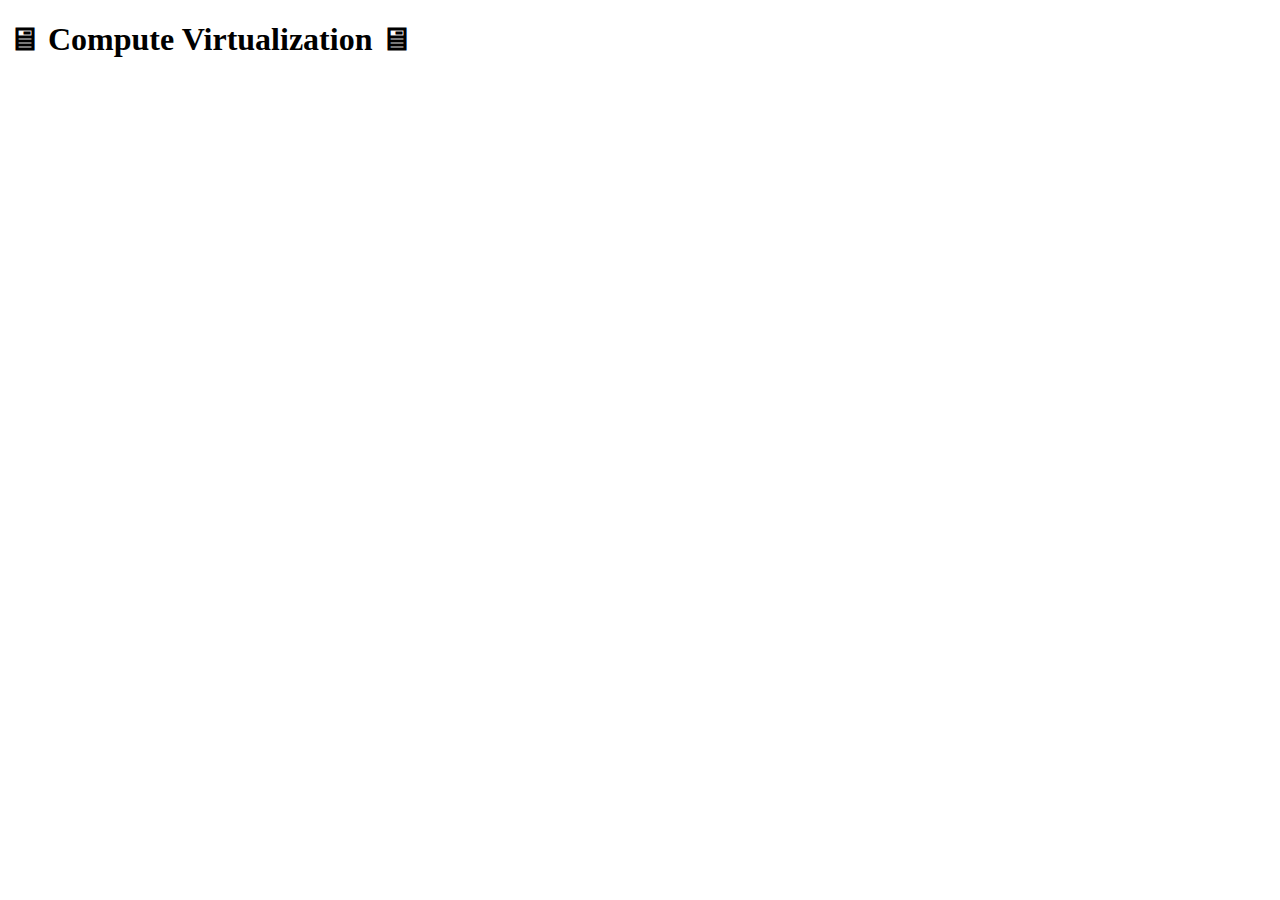
<file: teaching/virt2018/docker/index.html>
<!DOCTYPE html>
<html>
  <head>
    <meta charset="utf-8" />
    <title>❧ Compute Virtualization ❧</title>
    <style>
      .blink {animation: blink-animation 1s steps(5, start) infinite;
      -webkit-animation: blink-animation 1s steps(5, start) infinite;}
      @keyframes blink-animation {to {visibility: hidden;}}
      @-webkit-keyframes blink-animation {to {visibility: hidden;}}
    </style>
  </head>
  <body><h1 class="blink">🖥 Compute Virtualization 🖥</h1></body>
</html>
</file>
<file: OctoDaddy/app.css>
/* roboto-100normal - latin */
@font-face {
  font-family: 'Roboto';
  font-style: normal;
  font-display: swap;
  font-weight: 100;
  src:
    local('Roboto Thin '),
    local('Roboto-Thin'),
    url(roboto-latin-100.woff2) format('woff2'), 
    url(roboto-latin-100.woff) format('woff'); /* Modern Browsers */
}

/* roboto-100italic - latin */
@font-face {
  font-family: 'Roboto';
  font-style: italic;
  font-display: swap;
  font-weight: 100;
  src:
    local('Roboto Thin italic'),
    local('Roboto-Thinitalic'),
    url(roboto-latin-100italic.woff2) format('woff2'), 
    url(roboto-latin-100italic.woff) format('woff'); /* Modern Browsers */
}

/* roboto-300normal - latin */
@font-face {
  font-family: 'Roboto';
  font-style: normal;
  font-display: swap;
  font-weight: 300;
  src:
    local('Roboto Light '),
    local('Roboto-Light'),
    url(roboto-latin-300.woff2) format('woff2'), 
    url(roboto-latin-300.woff) format('woff'); /* Modern Browsers */
}

/* roboto-300italic - latin */
@font-face {
  font-family: 'Roboto';
  font-style: italic;
  font-display: swap;
  font-weight: 300;
  src:
    local('Roboto Light italic'),
    local('Roboto-Lightitalic'),
    url(roboto-latin-300italic.woff2) format('woff2'), 
    url(roboto-latin-300italic.woff) format('woff'); /* Modern Browsers */
}

/* roboto-400normal - latin */
@font-face {
  font-family: 'Roboto';
  font-style: normal;
  font-display: swap;
  font-weight: 400;
  src:
    local('Roboto Regular '),
    local('Roboto-Regular'),
    url(roboto-latin-400.woff2) format('woff2'), 
    url(roboto-latin-400.woff) format('woff'); /* Modern Browsers */
}

/* roboto-400italic - latin */
@font-face {
  font-family: 'Roboto';
  font-style: italic;
  font-display: swap;
  font-weight: 400;
  src:
    local('Roboto Regular italic'),
    local('Roboto-Regularitalic'),
    url(roboto-latin-400italic.woff2) format('woff2'), 
    url(roboto-latin-400italic.woff) format('woff'); /* Modern Browsers */
}

/* roboto-500normal - latin */
@font-face {
  font-family: 'Roboto';
  font-style: normal;
  font-display: swap;
  font-weight: 500;
  src:
    local('Roboto Medium '),
    local('Roboto-Medium'),
    url(roboto-latin-500.woff2) format('woff2'), 
    url(roboto-latin-500.woff) format('woff'); /* Modern Browsers */
}

/* roboto-500italic - latin */
@font-face {
  font-family: 'Roboto';
  font-style: italic;
  font-display: swap;
  font-weight: 500;
  src:
    local('Roboto Medium italic'),
    local('Roboto-Mediumitalic'),
    url(roboto-latin-500italic.woff2) format('woff2'), 
    url(roboto-latin-500italic.woff) format('woff'); /* Modern Browsers */
}

/* roboto-700normal - latin */
@font-face {
  font-family: 'Roboto';
  font-style: normal;
  font-display: swap;
  font-weight: 700;
  src:
    local('Roboto Bold '),
    local('Roboto-Bold'),
    url(roboto-latin-700.woff2) format('woff2'), 
    url(roboto-latin-700.woff) format('woff'); /* Modern Browsers */
}

/* roboto-700italic - latin */
@font-face {
  font-family: 'Roboto';
  font-style: italic;
  font-display: swap;
  font-weight: 700;
  src:
    local('Roboto Bold italic'),
    local('Roboto-Bolditalic'),
    url(roboto-latin-700italic.woff2) format('woff2'), 
    url(roboto-latin-700italic.woff) format('woff'); /* Modern Browsers */
}

/* roboto-900normal - latin */
@font-face {
  font-family: 'Roboto';
  font-style: normal;
  font-display: swap;
  font-weight: 900;
  src:
    local('Roboto Black '),
    local('Roboto-Black'),
    url(roboto-latin-900.woff2) format('woff2'), 
    url(roboto-latin-900.woff) format('woff'); /* Modern Browsers */
}

/* roboto-900italic - latin */
@font-face {
  font-family: 'Roboto';
  font-style: italic;
  font-display: swap;
  font-weight: 900;
  src:
    local('Roboto Black italic'),
    local('Roboto-Blackitalic'),
    url(roboto-latin-900italic.woff2) format('woff2'), 
    url(roboto-latin-900italic.woff) format('woff'); /* Modern Browsers */
}

@charset "UTF-8";
@font-face {
  font-family: 'Material Icons';
  font-style: normal;
  font-weight: 400;
  font-display: block;
  src: url(MaterialIcons-Regular.eot);
  /* For IE6-8 */
  src: local("☺"), url(MaterialIcons-Regular.woff2) format("woff2"), url(MaterialIcons-Regular.woff) format("woff"), url(MaterialIcons-Regular.ttf) format("truetype"); }

.material-icons {
  font-family: 'Material Icons';
  font-weight: normal;
  font-style: normal;
  font-size: 24px;
  /* Preferred icon size */
  display: inline-block;
  line-height: 1;
  text-transform: none;
  letter-spacing: normal;
  word-wrap: normal;
  white-space: nowrap;
  direction: ltr;
  /* Support for all WebKit browsers. */
  -webkit-font-smoothing: antialiased;
  /* Support for Safari and Chrome. */
  text-rendering: optimizeLegibility;
  /* Support for Firefox. */
  -moz-osx-font-smoothing: grayscale;
  /* Support for IE. */
  font-feature-settings: 'liga'; }
  .material-icons._10k:before {
    content: "\e951"; }
  .material-icons._10mp:before {
    content: "\e952"; }
  .material-icons._11mp:before {
    content: "\e953"; }
  .material-icons._12mp:before {
    content: "\e954"; }
  .material-icons._13mp:before {
    content: "\e955"; }
  .material-icons._14mp:before {
    content: "\e956"; }
  .material-icons._15mp:before {
    content: "\e957"; }
  .material-icons._16mp:before {
    content: "\e958"; }
  .material-icons._17mp:before {
    content: "\e959"; }
  .material-icons._18mp:before {
    content: "\e95a"; }
  .material-icons._19mp:before {
    content: "\e95b"; }
  .material-icons._1k:before {
    content: "\e95c"; }
  .material-icons._1k_plus:before {
    content: "\e95d"; }
  .material-icons._20mp:before {
    content: "\e95e"; }
  .material-icons._21mp:before {
    content: "\e95f"; }
  .material-icons._22mp:before {
    content: "\e960"; }
  .material-icons._23mp:before {
    content: "\e961"; }
  .material-icons._24mp:before {
    content: "\e962"; }
  .material-icons._2k:before {
    content: "\e963"; }
  .material-icons._2k_plus:before {
    content: "\e964"; }
  .material-icons._2mp:before {
    content: "\e965"; }
  .material-icons._360:before {
    content: "\e577"; }
  .material-icons._3d_rotation:before {
    content: "\e84d"; }
  .material-icons._3k:before {
    content: "\e966"; }
  .material-icons._3k_plus:before {
    content: "\e967"; }
  .material-icons._3mp:before {
    content: "\e968"; }
  .material-icons._4k:before {
    content: "\e072"; }
  .material-icons._4k_plus:before {
    content: "\e969"; }
  .material-icons._4mp:before {
    content: "\e96a"; }
  .material-icons._5k:before {
    content: "\e96b"; }
  .material-icons._5k_plus:before {
    content: "\e96c"; }
  .material-icons._5mp:before {
    content: "\e96d"; }
  .material-icons._6k:before {
    content: "\e96e"; }
  .material-icons._6k_plus:before {
    content: "\e96f"; }
  .material-icons._6mp:before {
    content: "\e970"; }
  .material-icons._7k:before {
    content: "\e971"; }
  .material-icons._7k_plus:before {
    content: "\e972"; }
  .material-icons._7mp:before {
    content: "\e973"; }
  .material-icons._8k:before {
    content: "\e974"; }
  .material-icons._8k_plus:before {
    content: "\e975"; }
  .material-icons._8mp:before {
    content: "\e976"; }
  .material-icons._9k:before {
    content: "\e977"; }
  .material-icons._9k_plus:before {
    content: "\e978"; }
  .material-icons._9mp:before {
    content: "\e979"; }
  .material-icons.ac_unit:before {
    content: "\eb3b"; }
  .material-icons.access_alarm:before {
    content: "\e190"; }
  .material-icons.access_alarms:before {
    content: "\e191"; }
  .material-icons.access_time:before {
    content: "\e192"; }
  .material-icons.accessibility:before {
    content: "\e84e"; }
  .material-icons.accessibility_new:before {
    content: "\e92c"; }
  .material-icons.accessible:before {
    content: "\e914"; }
  .material-icons.accessible_forward:before {
    content: "\e934"; }
  .material-icons.account_balance:before {
    content: "\e84f"; }
  .material-icons.account_balance_wallet:before {
    content: "\e850"; }
  .material-icons.account_box:before {
    content: "\e851"; }
  .material-icons.account_circle:before {
    content: "\e853"; }
  .material-icons.account_tree:before {
    content: "\e97a"; }
  .material-icons.adb:before {
    content: "\e60e"; }
  .material-icons.add:before {
    content: "\e145"; }
  .material-icons.add_a_photo:before {
    content: "\e439"; }
  .material-icons.add_alarm:before {
    content: "\e193"; }
  .material-icons.add_alert:before {
    content: "\e003"; }
  .material-icons.add_box:before {
    content: "\e146"; }
  .material-icons.add_call:before {
    content: "\e0e8"; }
  .material-icons.add_chart:before {
    content: "\e97b"; }
  .material-icons.add_circle:before {
    content: "\e147"; }
  .material-icons.add_circle_outline:before {
    content: "\e148"; }
  .material-icons.add_comment:before {
    content: "\e266"; }
  .material-icons.add_ic_call:before {
    content: "\e97c"; }
  .material-icons.add_link:before {
    content: "\e178"; }
  .material-icons.add_location:before {
    content: "\e567"; }
  .material-icons.add_moderator:before {
    content: "\e97d"; }
  .material-icons.add_photo_alternate:before {
    content: "\e43e"; }
  .material-icons.add_shopping_cart:before {
    content: "\e854"; }
  .material-icons.add_to_home_screen:before {
    content: "\e1fe"; }
  .material-icons.add_to_photos:before {
    content: "\e39d"; }
  .material-icons.add_to_queue:before {
    content: "\e05c"; }
  .material-icons.adjust:before {
    content: "\e39e"; }
  .material-icons.airline_seat_flat:before {
    content: "\e630"; }
  .material-icons.airline_seat_flat_angled:before {
    content: "\e631"; }
  .material-icons.airline_seat_individual_suite:before {
    content: "\e632"; }
  .material-icons.airline_seat_legroom_extra:before {
    content: "\e633"; }
  .material-icons.airline_seat_legroom_normal:before {
    content: "\e634"; }
  .material-icons.airline_seat_legroom_reduced:before {
    content: "\e635"; }
  .material-icons.airline_seat_recline_extra:before {
    content: "\e636"; }
  .material-icons.airline_seat_recline_normal:before {
    content: "\e637"; }
  .material-icons.airplanemode_active:before {
    content: "\e195"; }
  .material-icons.airplanemode_inactive:before {
    content: "\e194"; }
  .material-icons.airplanemode_off:before {
    content: "\e194"; }
  .material-icons.airplanemode_on:before {
    content: "\e195"; }
  .material-icons.airplay:before {
    content: "\e055"; }
  .material-icons.airport_shuttle:before {
    content: "\eb3c"; }
  .material-icons.alarm:before {
    content: "\e855"; }
  .material-icons.alarm_add:before {
    content: "\e856"; }
  .material-icons.alarm_off:before {
    content: "\e857"; }
  .material-icons.alarm_on:before {
    content: "\e858"; }
  .material-icons.album:before {
    content: "\e019"; }
  .material-icons.all_inbox:before {
    content: "\e97f"; }
  .material-icons.all_inclusive:before {
    content: "\eb3d"; }
  .material-icons.all_out:before {
    content: "\e90b"; }
  .material-icons.alternate_email:before {
    content: "\e0e6"; }
  .material-icons.amp_stories:before {
    content: "\ea13"; }
  .material-icons.android:before {
    content: "\e859"; }
  .material-icons.announcement:before {
    content: "\e85a"; }
  .material-icons.apartment:before {
    content: "\ea40"; }
  .material-icons.approval:before {
    content: "\e982"; }
  .material-icons.apps:before {
    content: "\e5c3"; }
  .material-icons.archive:before {
    content: "\e149"; }
  .material-icons.arrow_back:before {
    content: "\e5c4"; }
  .material-icons.arrow_back_ios:before {
    content: "\e5e0"; }
  .material-icons.arrow_downward:before {
    content: "\e5db"; }
  .material-icons.arrow_drop_down:before {
    content: "\e5c5"; }
  .material-icons.arrow_drop_down_circle:before {
    content: "\e5c6"; }
  .material-icons.arrow_drop_up:before {
    content: "\e5c7"; }
  .material-icons.arrow_forward:before {
    content: "\e5c8"; }
  .material-icons.arrow_forward_ios:before {
    content: "\e5e1"; }
  .material-icons.arrow_left:before {
    content: "\e5de"; }
  .material-icons.arrow_right:before {
    content: "\e5df"; }
  .material-icons.arrow_right_alt:before {
    content: "\e941"; }
  .material-icons.arrow_upward:before {
    content: "\e5d8"; }
  .material-icons.art_track:before {
    content: "\e060"; }
  .material-icons.aspect_ratio:before {
    content: "\e85b"; }
  .material-icons.assessment:before {
    content: "\e85c"; }
  .material-icons.assignment:before {
    content: "\e85d"; }
  .material-icons.assignment_ind:before {
    content: "\e85e"; }
  .material-icons.assignment_late:before {
    content: "\e85f"; }
  .material-icons.assignment_return:before {
    content: "\e860"; }
  .material-icons.assignment_returned:before {
    content: "\e861"; }
  .material-icons.assignment_turned_in:before {
    content: "\e862"; }
  .material-icons.assistant:before {
    content: "\e39f"; }
  .material-icons.assistant_direction:before {
    content: "\e988"; }
  .material-icons.assistant_navigation:before {
    content: "\e989"; }
  .material-icons.assistant_photo:before {
    content: "\e3a0"; }
  .material-icons.atm:before {
    content: "\e573"; }
  .material-icons.attach_file:before {
    content: "\e226"; }
  .material-icons.attach_money:before {
    content: "\e227"; }
  .material-icons.attachment:before {
    content: "\e2bc"; }
  .material-icons.attractions:before {
    content: "\ea52"; }
  .material-icons.audiotrack:before {
    content: "\e3a1"; }
  .material-icons.autorenew:before {
    content: "\e863"; }
  .material-icons.av_timer:before {
    content: "\e01b"; }
  .material-icons.backspace:before {
    content: "\e14a"; }
  .material-icons.backup:before {
    content: "\e864"; }
  .material-icons.badge:before {
    content: "\ea67"; }
  .material-icons.bakery_dining:before {
    content: "\ea53"; }
  .material-icons.ballot:before {
    content: "\e172"; }
  .material-icons.bar_chart:before {
    content: "\e26b"; }
  .material-icons.bathtub:before {
    content: "\ea41"; }
  .material-icons.battery_alert:before {
    content: "\e19c"; }
  .material-icons.battery_charging_full:before {
    content: "\e1a3"; }
  .material-icons.battery_full:before {
    content: "\e1a4"; }
  .material-icons.battery_std:before {
    content: "\e1a5"; }
  .material-icons.battery_unknown:before {
    content: "\e1a6"; }
  .material-icons.beach_access:before {
    content: "\eb3e"; }
  .material-icons.beenhere:before {
    content: "\e52d"; }
  .material-icons.block:before {
    content: "\e14b"; }
  .material-icons.bluetooth:before {
    content: "\e1a7"; }
  .material-icons.bluetooth_audio:before {
    content: "\e60f"; }
  .material-icons.bluetooth_connected:before {
    content: "\e1a8"; }
  .material-icons.bluetooth_disabled:before {
    content: "\e1a9"; }
  .material-icons.bluetooth_searching:before {
    content: "\e1aa"; }
  .material-icons.blur_circular:before {
    content: "\e3a2"; }
  .material-icons.blur_linear:before {
    content: "\e3a3"; }
  .material-icons.blur_off:before {
    content: "\e3a4"; }
  .material-icons.blur_on:before {
    content: "\e3a5"; }
  .material-icons.bolt:before {
    content: "\ea0b"; }
  .material-icons.book:before {
    content: "\e865"; }
  .material-icons.bookmark:before {
    content: "\e866"; }
  .material-icons.bookmark_border:before {
    content: "\e867"; }
  .material-icons.bookmark_outline:before {
    content: "\e867"; }
  .material-icons.bookmarks:before {
    content: "\e98b"; }
  .material-icons.border_all:before {
    content: "\e228"; }
  .material-icons.border_bottom:before {
    content: "\e229"; }
  .material-icons.border_clear:before {
    content: "\e22a"; }
  .material-icons.border_color:before {
    content: "\e22b"; }
  .material-icons.border_horizontal:before {
    content: "\e22c"; }
  .material-icons.border_inner:before {
    content: "\e22d"; }
  .material-icons.border_left:before {
    content: "\e22e"; }
  .material-icons.border_outer:before {
    content: "\e22f"; }
  .material-icons.border_right:before {
    content: "\e230"; }
  .material-icons.border_style:before {
    content: "\e231"; }
  .material-icons.border_top:before {
    content: "\e232"; }
  .material-icons.border_vertical:before {
    content: "\e233"; }
  .material-icons.branding_watermark:before {
    content: "\e06b"; }
  .material-icons.breakfast_dining:before {
    content: "\ea54"; }
  .material-icons.brightness_1:before {
    content: "\e3a6"; }
  .material-icons.brightness_2:before {
    content: "\e3a7"; }
  .material-icons.brightness_3:before {
    content: "\e3a8"; }
  .material-icons.brightness_4:before {
    content: "\e3a9"; }
  .material-icons.brightness_5:before {
    content: "\e3aa"; }
  .material-icons.brightness_6:before {
    content: "\e3ab"; }
  .material-icons.brightness_7:before {
    content: "\e3ac"; }
  .material-icons.brightness_auto:before {
    content: "\e1ab"; }
  .material-icons.brightness_high:before {
    content: "\e1ac"; }
  .material-icons.brightness_low:before {
    content: "\e1ad"; }
  .material-icons.brightness_medium:before {
    content: "\e1ae"; }
  .material-icons.broken_image:before {
    content: "\e3ad"; }
  .material-icons.brunch_dining:before {
    content: "\ea73"; }
  .material-icons.brush:before {
    content: "\e3ae"; }
  .material-icons.bubble_chart:before {
    content: "\e6dd"; }
  .material-icons.bug_report:before {
    content: "\e868"; }
  .material-icons.build:before {
    content: "\e869"; }
  .material-icons.burst_mode:before {
    content: "\e43c"; }
  .material-icons.bus_alert:before {
    content: "\e98f"; }
  .material-icons.business:before {
    content: "\e0af"; }
  .material-icons.business_center:before {
    content: "\eb3f"; }
  .material-icons.cached:before {
    content: "\e86a"; }
  .material-icons.cake:before {
    content: "\e7e9"; }
  .material-icons.calendar_today:before {
    content: "\e935"; }
  .material-icons.calendar_view_day:before {
    content: "\e936"; }
  .material-icons.call:before {
    content: "\e0b0"; }
  .material-icons.call_end:before {
    content: "\e0b1"; }
  .material-icons.call_made:before {
    content: "\e0b2"; }
  .material-icons.call_merge:before {
    content: "\e0b3"; }
  .material-icons.call_missed:before {
    content: "\e0b4"; }
  .material-icons.call_missed_outgoing:before {
    content: "\e0e4"; }
  .material-icons.call_received:before {
    content: "\e0b5"; }
  .material-icons.call_split:before {
    content: "\e0b6"; }
  .material-icons.call_to_action:before {
    content: "\e06c"; }
  .material-icons.camera:before {
    content: "\e3af"; }
  .material-icons.camera_alt:before {
    content: "\e3b0"; }
  .material-icons.camera_enhance:before {
    content: "\e8fc"; }
  .material-icons.camera_front:before {
    content: "\e3b1"; }
  .material-icons.camera_rear:before {
    content: "\e3b2"; }
  .material-icons.camera_roll:before {
    content: "\e3b3"; }
  .material-icons.cancel:before {
    content: "\e5c9"; }
  .material-icons.cancel_presentation:before {
    content: "\e0e9"; }
  .material-icons.cancel_schedule_send:before {
    content: "\ea39"; }
  .material-icons.car_rental:before {
    content: "\ea55"; }
  .material-icons.car_repair:before {
    content: "\ea56"; }
  .material-icons.card_giftcard:before {
    content: "\e8f6"; }
  .material-icons.card_membership:before {
    content: "\e8f7"; }
  .material-icons.card_travel:before {
    content: "\e8f8"; }
  .material-icons.cases:before {
    content: "\e992"; }
  .material-icons.casino:before {
    content: "\eb40"; }
  .material-icons.cast:before {
    content: "\e307"; }
  .material-icons.cast_connected:before {
    content: "\e308"; }
  .material-icons.category:before {
    content: "\e574"; }
  .material-icons.celebration:before {
    content: "\ea65"; }
  .material-icons.cell_wifi:before {
    content: "\e0ec"; }
  .material-icons.center_focus_strong:before {
    content: "\e3b4"; }
  .material-icons.center_focus_weak:before {
    content: "\e3b5"; }
  .material-icons.change_history:before {
    content: "\e86b"; }
  .material-icons.chat:before {
    content: "\e0b7"; }
  .material-icons.chat_bubble:before {
    content: "\e0ca"; }
  .material-icons.chat_bubble_outline:before {
    content: "\e0cb"; }
  .material-icons.check:before {
    content: "\e5ca"; }
  .material-icons.check_box:before {
    content: "\e834"; }
  .material-icons.check_box_outline_blank:before {
    content: "\e835"; }
  .material-icons.check_circle:before {
    content: "\e86c"; }
  .material-icons.check_circle_outline:before {
    content: "\e92d"; }
  .material-icons.chevron_left:before {
    content: "\e5cb"; }
  .material-icons.chevron_right:before {
    content: "\e5cc"; }
  .material-icons.child_care:before {
    content: "\eb41"; }
  .material-icons.child_friendly:before {
    content: "\eb42"; }
  .material-icons.chrome_reader_mode:before {
    content: "\e86d"; }
  .material-icons.circle_notifications:before {
    content: "\e994"; }
  .material-icons.class:before {
    content: "\e86e"; }
  .material-icons.clear:before {
    content: "\e14c"; }
  .material-icons.clear_all:before {
    content: "\e0b8"; }
  .material-icons.close:before {
    content: "\e5cd"; }
  .material-icons.closed_caption:before {
    content: "\e01c"; }
  .material-icons.closed_caption_off:before {
    content: "\e996"; }
  .material-icons.cloud:before {
    content: "\e2bd"; }
  .material-icons.cloud_circle:before {
    content: "\e2be"; }
  .material-icons.cloud_done:before {
    content: "\e2bf"; }
  .material-icons.cloud_download:before {
    content: "\e2c0"; }
  .material-icons.cloud_off:before {
    content: "\e2c1"; }
  .material-icons.cloud_queue:before {
    content: "\e2c2"; }
  .material-icons.cloud_upload:before {
    content: "\e2c3"; }
  .material-icons.code:before {
    content: "\e86f"; }
  .material-icons.collections:before {
    content: "\e3b6"; }
  .material-icons.collections_bookmark:before {
    content: "\e431"; }
  .material-icons.color_lens:before {
    content: "\e3b7"; }
  .material-icons.colorize:before {
    content: "\e3b8"; }
  .material-icons.comment:before {
    content: "\e0b9"; }
  .material-icons.commute:before {
    content: "\e940"; }
  .material-icons.compare:before {
    content: "\e3b9"; }
  .material-icons.compare_arrows:before {
    content: "\e915"; }
  .material-icons.compass_calibration:before {
    content: "\e57c"; }
  .material-icons.compress:before {
    content: "\e94d"; }
  .material-icons.computer:before {
    content: "\e30a"; }
  .material-icons.confirmation_num:before {
    content: "\e638"; }
  .material-icons.confirmation_number:before {
    content: "\e638"; }
  .material-icons.connected_tv:before {
    content: "\e998"; }
  .material-icons.contact_mail:before {
    content: "\e0d0"; }
  .material-icons.contact_phone:before {
    content: "\e0cf"; }
  .material-icons.contact_support:before {
    content: "\e94c"; }
  .material-icons.contactless:before {
    content: "\ea71"; }
  .material-icons.contacts:before {
    content: "\e0ba"; }
  .material-icons.content_copy:before {
    content: "\e14d"; }
  .material-icons.content_cut:before {
    content: "\e14e"; }
  .material-icons.content_paste:before {
    content: "\e14f"; }
  .material-icons.control_camera:before {
    content: "\e074"; }
  .material-icons.control_point:before {
    content: "\e3ba"; }
  .material-icons.control_point_duplicate:before {
    content: "\e3bb"; }
  .material-icons.copyright:before {
    content: "\e90c"; }
  .material-icons.create:before {
    content: "\e150"; }
  .material-icons.create_new_folder:before {
    content: "\e2cc"; }
  .material-icons.credit_card:before {
    content: "\e870"; }
  .material-icons.crop:before {
    content: "\e3be"; }
  .material-icons.crop_16_9:before {
    content: "\e3bc"; }
  .material-icons.crop_3_2:before {
    content: "\e3bd"; }
  .material-icons.crop_5_4:before {
    content: "\e3bf"; }
  .material-icons.crop_7_5:before {
    content: "\e3c0"; }
  .material-icons.crop_din:before {
    content: "\e3c1"; }
  .material-icons.crop_free:before {
    content: "\e3c2"; }
  .material-icons.crop_landscape:before {
    content: "\e3c3"; }
  .material-icons.crop_original:before {
    content: "\e3c4"; }
  .material-icons.crop_portrait:before {
    content: "\e3c5"; }
  .material-icons.crop_rotate:before {
    content: "\e437"; }
  .material-icons.crop_square:before {
    content: "\e3c6"; }
  .material-icons.dangerous:before {
    content: "\e99a"; }
  .material-icons.dashboard:before {
    content: "\e871"; }
  .material-icons.dashboard_customize:before {
    content: "\e99b"; }
  .material-icons.data_usage:before {
    content: "\e1af"; }
  .material-icons.date_range:before {
    content: "\e916"; }
  .material-icons.deck:before {
    content: "\ea42"; }
  .material-icons.dehaze:before {
    content: "\e3c7"; }
  .material-icons.delete:before {
    content: "\e872"; }
  .material-icons.delete_forever:before {
    content: "\e92b"; }
  .material-icons.delete_outline:before {
    content: "\e92e"; }
  .material-icons.delete_sweep:before {
    content: "\e16c"; }
  .material-icons.delivery_dining:before {
    content: "\ea72"; }
  .material-icons.departure_board:before {
    content: "\e576"; }
  .material-icons.description:before {
    content: "\e873"; }
  .material-icons.desktop_access_disabled:before {
    content: "\e99d"; }
  .material-icons.desktop_mac:before {
    content: "\e30b"; }
  .material-icons.desktop_windows:before {
    content: "\e30c"; }
  .material-icons.details:before {
    content: "\e3c8"; }
  .material-icons.developer_board:before {
    content: "\e30d"; }
  .material-icons.developer_mode:before {
    content: "\e1b0"; }
  .material-icons.device_hub:before {
    content: "\e335"; }
  .material-icons.device_thermostat:before {
    content: "\e1ff"; }
  .material-icons.device_unknown:before {
    content: "\e339"; }
  .material-icons.devices:before {
    content: "\e1b1"; }
  .material-icons.devices_other:before {
    content: "\e337"; }
  .material-icons.dialer_sip:before {
    content: "\e0bb"; }
  .material-icons.dialpad:before {
    content: "\e0bc"; }
  .material-icons.dinner_dining:before {
    content: "\ea57"; }
  .material-icons.directions:before {
    content: "\e52e"; }
  .material-icons.directions_bike:before {
    content: "\e52f"; }
  .material-icons.directions_boat:before {
    content: "\e532"; }
  .material-icons.directions_bus:before {
    content: "\e530"; }
  .material-icons.directions_car:before {
    content: "\e531"; }
  .material-icons.directions_ferry:before {
    content: "\e532"; }
  .material-icons.directions_railway:before {
    content: "\e534"; }
  .material-icons.directions_run:before {
    content: "\e566"; }
  .material-icons.directions_subway:before {
    content: "\e533"; }
  .material-icons.directions_train:before {
    content: "\e534"; }
  .material-icons.directions_transit:before {
    content: "\e535"; }
  .material-icons.directions_walk:before {
    content: "\e536"; }
  .material-icons.disc_full:before {
    content: "\e610"; }
  .material-icons.dnd_forwardslash:before {
    content: "\e611"; }
  .material-icons.dns:before {
    content: "\e875"; }
  .material-icons.do_not_disturb:before {
    content: "\e612"; }
  .material-icons.do_not_disturb_alt:before {
    content: "\e611"; }
  .material-icons.do_not_disturb_off:before {
    content: "\e643"; }
  .material-icons.do_not_disturb_on:before {
    content: "\e644"; }
  .material-icons.dock:before {
    content: "\e30e"; }
  .material-icons.domain:before {
    content: "\e7ee"; }
  .material-icons.domain_disabled:before {
    content: "\e0ef"; }
  .material-icons.done:before {
    content: "\e876"; }
  .material-icons.done_all:before {
    content: "\e877"; }
  .material-icons.done_outline:before {
    content: "\e92f"; }
  .material-icons.donut_large:before {
    content: "\e917"; }
  .material-icons.donut_small:before {
    content: "\e918"; }
  .material-icons.double_arrow:before {
    content: "\ea50"; }
  .material-icons.drafts:before {
    content: "\e151"; }
  .material-icons.drag_handle:before {
    content: "\e25d"; }
  .material-icons.drag_indicator:before {
    content: "\e945"; }
  .material-icons.drive_eta:before {
    content: "\e613"; }
  .material-icons.drive_file_move_outline:before {
    content: "\e9a1"; }
  .material-icons.drive_file_rename_outline:before {
    content: "\e9a2"; }
  .material-icons.drive_folder_upload:before {
    content: "\e9a3"; }
  .material-icons.dry_cleaning:before {
    content: "\ea58"; }
  .material-icons.duo:before {
    content: "\e9a5"; }
  .material-icons.dvr:before {
    content: "\e1b2"; }
  .material-icons.dynamic_feed:before {
    content: "\ea14"; }
  .material-icons.eco:before {
    content: "\ea35"; }
  .material-icons.edit:before {
    content: "\e3c9"; }
  .material-icons.edit_attributes:before {
    content: "\e578"; }
  .material-icons.edit_location:before {
    content: "\e568"; }
  .material-icons.edit_off:before {
    content: "\e950"; }
  .material-icons.eject:before {
    content: "\e8fb"; }
  .material-icons.email:before {
    content: "\e0be"; }
  .material-icons.emoji_emotions:before {
    content: "\ea22"; }
  .material-icons.emoji_events:before {
    content: "\ea23"; }
  .material-icons.emoji_flags:before {
    content: "\ea1a"; }
  .material-icons.emoji_food_beverage:before {
    content: "\ea1b"; }
  .material-icons.emoji_nature:before {
    content: "\ea1c"; }
  .material-icons.emoji_objects:before {
    content: "\ea24"; }
  .material-icons.emoji_people:before {
    content: "\ea1d"; }
  .material-icons.emoji_symbols:before {
    content: "\ea1e"; }
  .material-icons.emoji_transportation:before {
    content: "\ea1f"; }
  .material-icons.enhance_photo_translate:before {
    content: "\e8fc"; }
  .material-icons.enhanced_encryption:before {
    content: "\e63f"; }
  .material-icons.equalizer:before {
    content: "\e01d"; }
  .material-icons.error:before {
    content: "\e000"; }
  .material-icons.error_outline:before {
    content: "\e001"; }
  .material-icons.euro:before {
    content: "\ea15"; }
  .material-icons.euro_symbol:before {
    content: "\e926"; }
  .material-icons.ev_station:before {
    content: "\e56d"; }
  .material-icons.event:before {
    content: "\e878"; }
  .material-icons.event_available:before {
    content: "\e614"; }
  .material-icons.event_busy:before {
    content: "\e615"; }
  .material-icons.event_note:before {
    content: "\e616"; }
  .material-icons.event_seat:before {
    content: "\e903"; }
  .material-icons.exit_to_app:before {
    content: "\e879"; }
  .material-icons.expand:before {
    content: "\e94f"; }
  .material-icons.expand_less:before {
    content: "\e5ce"; }
  .material-icons.expand_more:before {
    content: "\e5cf"; }
  .material-icons.explicit:before {
    content: "\e01e"; }
  .material-icons.explore:before {
    content: "\e87a"; }
  .material-icons.explore_off:before {
    content: "\e9a8"; }
  .material-icons.exposure:before {
    content: "\e3ca"; }
  .material-icons.exposure_minus_1:before {
    content: "\e3cb"; }
  .material-icons.exposure_minus_2:before {
    content: "\e3cc"; }
  .material-icons.exposure_neg_1:before {
    content: "\e3cb"; }
  .material-icons.exposure_neg_2:before {
    content: "\e3cc"; }
  .material-icons.exposure_plus_1:before {
    content: "\e3cd"; }
  .material-icons.exposure_plus_2:before {
    content: "\e3ce"; }
  .material-icons.exposure_zero:before {
    content: "\e3cf"; }
  .material-icons.extension:before {
    content: "\e87b"; }
  .material-icons.face:before {
    content: "\e87c"; }
  .material-icons.fast_forward:before {
    content: "\e01f"; }
  .material-icons.fast_rewind:before {
    content: "\e020"; }
  .material-icons.fastfood:before {
    content: "\e57a"; }
  .material-icons.favorite:before {
    content: "\e87d"; }
  .material-icons.favorite_border:before {
    content: "\e87e"; }
  .material-icons.favorite_outline:before {
    content: "\e87e"; }
  .material-icons.featured_play_list:before {
    content: "\e06d"; }
  .material-icons.featured_video:before {
    content: "\e06e"; }
  .material-icons.feedback:before {
    content: "\e87f"; }
  .material-icons.festival:before {
    content: "\ea68"; }
  .material-icons.fiber_dvr:before {
    content: "\e05d"; }
  .material-icons.fiber_manual_record:before {
    content: "\e061"; }
  .material-icons.fiber_new:before {
    content: "\e05e"; }
  .material-icons.fiber_pin:before {
    content: "\e06a"; }
  .material-icons.fiber_smart_record:before {
    content: "\e062"; }
  .material-icons.file_copy:before {
    content: "\e173"; }
  .material-icons.file_download:before {
    content: "\e2c4"; }
  .material-icons.file_download_done:before {
    content: "\e9aa"; }
  .material-icons.file_present:before {
    content: "\ea0e"; }
  .material-icons.file_upload:before {
    content: "\e2c6"; }
  .material-icons.filter:before {
    content: "\e3d3"; }
  .material-icons.filter_1:before {
    content: "\e3d0"; }
  .material-icons.filter_2:before {
    content: "\e3d1"; }
  .material-icons.filter_3:before {
    content: "\e3d2"; }
  .material-icons.filter_4:before {
    content: "\e3d4"; }
  .material-icons.filter_5:before {
    content: "\e3d5"; }
  .material-icons.filter_6:before {
    content: "\e3d6"; }
  .material-icons.filter_7:before {
    content: "\e3d7"; }
  .material-icons.filter_8:before {
    content: "\e3d8"; }
  .material-icons.filter_9:before {
    content: "\e3d9"; }
  .material-icons.filter_9_plus:before {
    content: "\e3da"; }
  .material-icons.filter_b_and_w:before {
    content: "\e3db"; }
  .material-icons.filter_center_focus:before {
    content: "\e3dc"; }
  .material-icons.filter_drama:before {
    content: "\e3dd"; }
  .material-icons.filter_frames:before {
    content: "\e3de"; }
  .material-icons.filter_hdr:before {
    content: "\e3df"; }
  .material-icons.filter_list:before {
    content: "\e152"; }
  .material-icons.filter_list_alt:before {
    content: "\e94e"; }
  .material-icons.filter_none:before {
    content: "\e3e0"; }
  .material-icons.filter_tilt_shift:before {
    content: "\e3e2"; }
  .material-icons.filter_vintage:before {
    content: "\e3e3"; }
  .material-icons.find_in_page:before {
    content: "\e880"; }
  .material-icons.find_replace:before {
    content: "\e881"; }
  .material-icons.fingerprint:before {
    content: "\e90d"; }
  .material-icons.fireplace:before {
    content: "\ea43"; }
  .material-icons.first_page:before {
    content: "\e5dc"; }
  .material-icons.fit_screen:before {
    content: "\ea10"; }
  .material-icons.fitness_center:before {
    content: "\eb43"; }
  .material-icons.flag:before {
    content: "\e153"; }
  .material-icons.flare:before {
    content: "\e3e4"; }
  .material-icons.flash_auto:before {
    content: "\e3e5"; }
  .material-icons.flash_off:before {
    content: "\e3e6"; }
  .material-icons.flash_on:before {
    content: "\e3e7"; }
  .material-icons.flight:before {
    content: "\e539"; }
  .material-icons.flight_land:before {
    content: "\e904"; }
  .material-icons.flight_takeoff:before {
    content: "\e905"; }
  .material-icons.flip:before {
    content: "\e3e8"; }
  .material-icons.flip_camera_android:before {
    content: "\ea37"; }
  .material-icons.flip_camera_ios:before {
    content: "\ea38"; }
  .material-icons.flip_to_back:before {
    content: "\e882"; }
  .material-icons.flip_to_front:before {
    content: "\e883"; }
  .material-icons.folder:before {
    content: "\e2c7"; }
  .material-icons.folder_open:before {
    content: "\e2c8"; }
  .material-icons.folder_shared:before {
    content: "\e2c9"; }
  .material-icons.folder_special:before {
    content: "\e617"; }
  .material-icons.font_download:before {
    content: "\e167"; }
  .material-icons.format_align_center:before {
    content: "\e234"; }
  .material-icons.format_align_justify:before {
    content: "\e235"; }
  .material-icons.format_align_left:before {
    content: "\e236"; }
  .material-icons.format_align_right:before {
    content: "\e237"; }
  .material-icons.format_bold:before {
    content: "\e238"; }
  .material-icons.format_clear:before {
    content: "\e239"; }
  .material-icons.format_color_fill:before {
    content: "\e23a"; }
  .material-icons.format_color_reset:before {
    content: "\e23b"; }
  .material-icons.format_color_text:before {
    content: "\e23c"; }
  .material-icons.format_indent_decrease:before {
    content: "\e23d"; }
  .material-icons.format_indent_increase:before {
    content: "\e23e"; }
  .material-icons.format_italic:before {
    content: "\e23f"; }
  .material-icons.format_line_spacing:before {
    content: "\e240"; }
  .material-icons.format_list_bulleted:before {
    content: "\e241"; }
  .material-icons.format_list_numbered:before {
    content: "\e242"; }
  .material-icons.format_list_numbered_rtl:before {
    content: "\e267"; }
  .material-icons.format_paint:before {
    content: "\e243"; }
  .material-icons.format_quote:before {
    content: "\e244"; }
  .material-icons.format_shapes:before {
    content: "\e25e"; }
  .material-icons.format_size:before {
    content: "\e245"; }
  .material-icons.format_strikethrough:before {
    content: "\e246"; }
  .material-icons.format_textdirection_l_to_r:before {
    content: "\e247"; }
  .material-icons.format_textdirection_r_to_l:before {
    content: "\e248"; }
  .material-icons.format_underline:before {
    content: "\e249"; }
  .material-icons.format_underlined:before {
    content: "\e249"; }
  .material-icons.forum:before {
    content: "\e0bf"; }
  .material-icons.forward:before {
    content: "\e154"; }
  .material-icons.forward_10:before {
    content: "\e056"; }
  .material-icons.forward_30:before {
    content: "\e057"; }
  .material-icons.forward_5:before {
    content: "\e058"; }
  .material-icons.free_breakfast:before {
    content: "\eb44"; }
  .material-icons.fullscreen:before {
    content: "\e5d0"; }
  .material-icons.fullscreen_exit:before {
    content: "\e5d1"; }
  .material-icons.functions:before {
    content: "\e24a"; }
  .material-icons.g_translate:before {
    content: "\e927"; }
  .material-icons.gamepad:before {
    content: "\e30f"; }
  .material-icons.games:before {
    content: "\e021"; }
  .material-icons.gavel:before {
    content: "\e90e"; }
  .material-icons.gesture:before {
    content: "\e155"; }
  .material-icons.get_app:before {
    content: "\e884"; }
  .material-icons.gif:before {
    content: "\e908"; }
  .material-icons.goat:before {
    content: "\dbff"; }
  .material-icons.golf_course:before {
    content: "\eb45"; }
  .material-icons.gps_fixed:before {
    content: "\e1b3"; }
  .material-icons.gps_not_fixed:before {
    content: "\e1b4"; }
  .material-icons.gps_off:before {
    content: "\e1b5"; }
  .material-icons.grade:before {
    content: "\e885"; }
  .material-icons.gradient:before {
    content: "\e3e9"; }
  .material-icons.grain:before {
    content: "\e3ea"; }
  .material-icons.graphic_eq:before {
    content: "\e1b8"; }
  .material-icons.grid_off:before {
    content: "\e3eb"; }
  .material-icons.grid_on:before {
    content: "\e3ec"; }
  .material-icons.grid_view:before {
    content: "\e9b0"; }
  .material-icons.group:before {
    content: "\e7ef"; }
  .material-icons.group_add:before {
    content: "\e7f0"; }
  .material-icons.group_work:before {
    content: "\e886"; }
  .material-icons.hail:before {
    content: "\e9b1"; }
  .material-icons.hardware:before {
    content: "\ea59"; }
  .material-icons.hd:before {
    content: "\e052"; }
  .material-icons.hdr_off:before {
    content: "\e3ed"; }
  .material-icons.hdr_on:before {
    content: "\e3ee"; }
  .material-icons.hdr_strong:before {
    content: "\e3f1"; }
  .material-icons.hdr_weak:before {
    content: "\e3f2"; }
  .material-icons.headset:before {
    content: "\e310"; }
  .material-icons.headset_mic:before {
    content: "\e311"; }
  .material-icons.headset_off:before {
    content: "\e33a"; }
  .material-icons.healing:before {
    content: "\e3f3"; }
  .material-icons.hearing:before {
    content: "\e023"; }
  .material-icons.height:before {
    content: "\ea16"; }
  .material-icons.help:before {
    content: "\e887"; }
  .material-icons.help_outline:before {
    content: "\e8fd"; }
  .material-icons.high_quality:before {
    content: "\e024"; }
  .material-icons.highlight:before {
    content: "\e25f"; }
  .material-icons.highlight_off:before {
    content: "\e888"; }
  .material-icons.highlight_remove:before {
    content: "\e888"; }
  .material-icons.history:before {
    content: "\e889"; }
  .material-icons.home:before {
    content: "\e88a"; }
  .material-icons.home_filled:before {
    content: "\e9b2"; }
  .material-icons.home_work:before {
    content: "\ea09"; }
  .material-icons.horizontal_split:before {
    content: "\e947"; }
  .material-icons.hot_tub:before {
    content: "\eb46"; }
  .material-icons.hotel:before {
    content: "\e53a"; }
  .material-icons.hourglass_empty:before {
    content: "\e88b"; }
  .material-icons.hourglass_full:before {
    content: "\e88c"; }
  .material-icons.house:before {
    content: "\ea44"; }
  .material-icons.how_to_reg:before {
    content: "\e174"; }
  .material-icons.how_to_vote:before {
    content: "\e175"; }
  .material-icons.http:before {
    content: "\e902"; }
  .material-icons.https:before {
    content: "\e88d"; }
  .material-icons.icecream:before {
    content: "\ea69"; }
  .material-icons.image:before {
    content: "\e3f4"; }
  .material-icons.image_aspect_ratio:before {
    content: "\e3f5"; }
  .material-icons.image_search:before {
    content: "\e43f"; }
  .material-icons.imagesearch_roller:before {
    content: "\e9b4"; }
  .material-icons.import_contacts:before {
    content: "\e0e0"; }
  .material-icons.import_export:before {
    content: "\e0c3"; }
  .material-icons.important_devices:before {
    content: "\e912"; }
  .material-icons.inbox:before {
    content: "\e156"; }
  .material-icons.indeterminate_check_box:before {
    content: "\e909"; }
  .material-icons.info:before {
    content: "\e88e"; }
  .material-icons.info_outline:before {
    content: "\e88f"; }
  .material-icons.input:before {
    content: "\e890"; }
  .material-icons.insert_chart:before {
    content: "\e24b"; }
  .material-icons.insert_chart_outlined:before {
    content: "\e26a"; }
  .material-icons.insert_comment:before {
    content: "\e24c"; }
  .material-icons.insert_drive_file:before {
    content: "\e24d"; }
  .material-icons.insert_emoticon:before {
    content: "\e24e"; }
  .material-icons.insert_invitation:before {
    content: "\e24f"; }
  .material-icons.insert_link:before {
    content: "\e250"; }
  .material-icons.insert_photo:before {
    content: "\e251"; }
  .material-icons.inventory:before {
    content: "\e179"; }
  .material-icons.invert_colors:before {
    content: "\e891"; }
  .material-icons.invert_colors_off:before {
    content: "\e0c4"; }
  .material-icons.invert_colors_on:before {
    content: "\e891"; }
  .material-icons.iso:before {
    content: "\e3f6"; }
  .material-icons.keyboard:before {
    content: "\e312"; }
  .material-icons.keyboard_arrow_down:before {
    content: "\e313"; }
  .material-icons.keyboard_arrow_left:before {
    content: "\e314"; }
  .material-icons.keyboard_arrow_right:before {
    content: "\e315"; }
  .material-icons.keyboard_arrow_up:before {
    content: "\e316"; }
  .material-icons.keyboard_backspace:before {
    content: "\e317"; }
  .material-icons.keyboard_capslock:before {
    content: "\e318"; }
  .material-icons.keyboard_control:before {
    content: "\e5d3"; }
  .material-icons.keyboard_hide:before {
    content: "\e31a"; }
  .material-icons.keyboard_return:before {
    content: "\e31b"; }
  .material-icons.keyboard_tab:before {
    content: "\e31c"; }
  .material-icons.keyboard_voice:before {
    content: "\e31d"; }
  .material-icons.king_bed:before {
    content: "\ea45"; }
  .material-icons.kitchen:before {
    content: "\eb47"; }
  .material-icons.label:before {
    content: "\e892"; }
  .material-icons.label_important:before {
    content: "\e937"; }
  .material-icons.label_important_outline:before {
    content: "\e948"; }
  .material-icons.label_off:before {
    content: "\e9b6"; }
  .material-icons.label_outline:before {
    content: "\e893"; }
  .material-icons.landscape:before {
    content: "\e3f7"; }
  .material-icons.language:before {
    content: "\e894"; }
  .material-icons.laptop:before {
    content: "\e31e"; }
  .material-icons.laptop_chromebook:before {
    content: "\e31f"; }
  .material-icons.laptop_mac:before {
    content: "\e320"; }
  .material-icons.laptop_windows:before {
    content: "\e321"; }
  .material-icons.last_page:before {
    content: "\e5dd"; }
  .material-icons.launch:before {
    content: "\e895"; }
  .material-icons.layers:before {
    content: "\e53b"; }
  .material-icons.layers_clear:before {
    content: "\e53c"; }
  .material-icons.leak_add:before {
    content: "\e3f8"; }
  .material-icons.leak_remove:before {
    content: "\e3f9"; }
  .material-icons.lens:before {
    content: "\e3fa"; }
  .material-icons.library_add:before {
    content: "\e02e"; }
  .material-icons.library_add_check:before {
    content: "\e9b7"; }
  .material-icons.library_books:before {
    content: "\e02f"; }
  .material-icons.library_music:before {
    content: "\e030"; }
  .material-icons.lightbulb:before {
    content: "\e0f0"; }
  .material-icons.lightbulb_outline:before {
    content: "\e90f"; }
  .material-icons.line_style:before {
    content: "\e919"; }
  .material-icons.line_weight:before {
    content: "\e91a"; }
  .material-icons.linear_scale:before {
    content: "\e260"; }
  .material-icons.link:before {
    content: "\e157"; }
  .material-icons.link_off:before {
    content: "\e16f"; }
  .material-icons.linked_camera:before {
    content: "\e438"; }
  .material-icons.liquor:before {
    content: "\ea60"; }
  .material-icons.list:before {
    content: "\e896"; }
  .material-icons.list_alt:before {
    content: "\e0ee"; }
  .material-icons.live_help:before {
    content: "\e0c6"; }
  .material-icons.live_tv:before {
    content: "\e639"; }
  .material-icons.local_activity:before {
    content: "\e53f"; }
  .material-icons.local_airport:before {
    content: "\e53d"; }
  .material-icons.local_atm:before {
    content: "\e53e"; }
  .material-icons.local_attraction:before {
    content: "\e53f"; }
  .material-icons.local_bar:before {
    content: "\e540"; }
  .material-icons.local_cafe:before {
    content: "\e541"; }
  .material-icons.local_car_wash:before {
    content: "\e542"; }
  .material-icons.local_convenience_store:before {
    content: "\e543"; }
  .material-icons.local_dining:before {
    content: "\e556"; }
  .material-icons.local_drink:before {
    content: "\e544"; }
  .material-icons.local_florist:before {
    content: "\e545"; }
  .material-icons.local_gas_station:before {
    content: "\e546"; }
  .material-icons.local_grocery_store:before {
    content: "\e547"; }
  .material-icons.local_hospital:before {
    content: "\e548"; }
  .material-icons.local_hotel:before {
    content: "\e549"; }
  .material-icons.local_laundry_service:before {
    content: "\e54a"; }
  .material-icons.local_library:before {
    content: "\e54b"; }
  .material-icons.local_mall:before {
    content: "\e54c"; }
  .material-icons.local_movies:before {
    content: "\e54d"; }
  .material-icons.local_offer:before {
    content: "\e54e"; }
  .material-icons.local_parking:before {
    content: "\e54f"; }
  .material-icons.local_pharmacy:before {
    content: "\e550"; }
  .material-icons.local_phone:before {
    content: "\e551"; }
  .material-icons.local_pizza:before {
    content: "\e552"; }
  .material-icons.local_play:before {
    content: "\e553"; }
  .material-icons.local_post_office:before {
    content: "\e554"; }
  .material-icons.local_print_shop:before {
    content: "\e555"; }
  .material-icons.local_printshop:before {
    content: "\e555"; }
  .material-icons.local_restaurant:before {
    content: "\e556"; }
  .material-icons.local_see:before {
    content: "\e557"; }
  .material-icons.local_shipping:before {
    content: "\e558"; }
  .material-icons.local_taxi:before {
    content: "\e559"; }
  .material-icons.location_city:before {
    content: "\e7f1"; }
  .material-icons.location_disabled:before {
    content: "\e1b6"; }
  .material-icons.location_history:before {
    content: "\e55a"; }
  .material-icons.location_off:before {
    content: "\e0c7"; }
  .material-icons.location_on:before {
    content: "\e0c8"; }
  .material-icons.location_searching:before {
    content: "\e1b7"; }
  .material-icons.lock:before {
    content: "\e897"; }
  .material-icons.lock_open:before {
    content: "\e898"; }
  .material-icons.lock_outline:before {
    content: "\e899"; }
  .material-icons.logout:before {
    content: "\e9ba"; }
  .material-icons.looks:before {
    content: "\e3fc"; }
  .material-icons.looks_3:before {
    content: "\e3fb"; }
  .material-icons.looks_4:before {
    content: "\e3fd"; }
  .material-icons.looks_5:before {
    content: "\e3fe"; }
  .material-icons.looks_6:before {
    content: "\e3ff"; }
  .material-icons.looks_one:before {
    content: "\e400"; }
  .material-icons.looks_two:before {
    content: "\e401"; }
  .material-icons.loop:before {
    content: "\e028"; }
  .material-icons.loupe:before {
    content: "\e402"; }
  .material-icons.low_priority:before {
    content: "\e16d"; }
  .material-icons.loyalty:before {
    content: "\e89a"; }
  .material-icons.lunch_dining:before {
    content: "\ea61"; }
  .material-icons.mail:before {
    content: "\e158"; }
  .material-icons.mail_outline:before {
    content: "\e0e1"; }
  .material-icons.map:before {
    content: "\e55b"; }
  .material-icons.margin:before {
    content: "\e9bb"; }
  .material-icons.mark_as_unread:before {
    content: "\e9bc"; }
  .material-icons.markunread:before {
    content: "\e159"; }
  .material-icons.markunread_mailbox:before {
    content: "\e89b"; }
  .material-icons.maximize:before {
    content: "\e930"; }
  .material-icons.meeting_room:before {
    content: "\eb4f"; }
  .material-icons.memory:before {
    content: "\e322"; }
  .material-icons.menu:before {
    content: "\e5d2"; }
  .material-icons.menu_book:before {
    content: "\ea19"; }
  .material-icons.menu_open:before {
    content: "\e9bd"; }
  .material-icons.merge_type:before {
    content: "\e252"; }
  .material-icons.message:before {
    content: "\e0c9"; }
  .material-icons.messenger:before {
    content: "\e0ca"; }
  .material-icons.messenger_outline:before {
    content: "\e0cb"; }
  .material-icons.mic:before {
    content: "\e029"; }
  .material-icons.mic_none:before {
    content: "\e02a"; }
  .material-icons.mic_off:before {
    content: "\e02b"; }
  .material-icons.minimize:before {
    content: "\e931"; }
  .material-icons.missed_video_call:before {
    content: "\e073"; }
  .material-icons.mms:before {
    content: "\e618"; }
  .material-icons.mobile_friendly:before {
    content: "\e200"; }
  .material-icons.mobile_off:before {
    content: "\e201"; }
  .material-icons.mobile_screen_share:before {
    content: "\e0e7"; }
  .material-icons.mode_comment:before {
    content: "\e253"; }
  .material-icons.mode_edit:before {
    content: "\e254"; }
  .material-icons.monetization_on:before {
    content: "\e263"; }
  .material-icons.money:before {
    content: "\e57d"; }
  .material-icons.money_off:before {
    content: "\e25c"; }
  .material-icons.monochrome_photos:before {
    content: "\e403"; }
  .material-icons.mood:before {
    content: "\e7f2"; }
  .material-icons.mood_bad:before {
    content: "\e7f3"; }
  .material-icons.more:before {
    content: "\e619"; }
  .material-icons.more_horiz:before {
    content: "\e5d3"; }
  .material-icons.more_vert:before {
    content: "\e5d4"; }
  .material-icons.motorcycle:before {
    content: "\e91b"; }
  .material-icons.mouse:before {
    content: "\e323"; }
  .material-icons.move_to_inbox:before {
    content: "\e168"; }
  .material-icons.movie:before {
    content: "\e02c"; }
  .material-icons.movie_creation:before {
    content: "\e404"; }
  .material-icons.movie_filter:before {
    content: "\e43a"; }
  .material-icons.mp:before {
    content: "\e9c3"; }
  .material-icons.multiline_chart:before {
    content: "\e6df"; }
  .material-icons.multitrack_audio:before {
    content: "\e1b8"; }
  .material-icons.museum:before {
    content: "\ea36"; }
  .material-icons.music_note:before {
    content: "\e405"; }
  .material-icons.music_off:before {
    content: "\e440"; }
  .material-icons.music_video:before {
    content: "\e063"; }
  .material-icons.my_library_add:before {
    content: "\e02e"; }
  .material-icons.my_library_books:before {
    content: "\e02f"; }
  .material-icons.my_library_music:before {
    content: "\e030"; }
  .material-icons.my_location:before {
    content: "\e55c"; }
  .material-icons.nature:before {
    content: "\e406"; }
  .material-icons.nature_people:before {
    content: "\e407"; }
  .material-icons.navigate_before:before {
    content: "\e408"; }
  .material-icons.navigate_next:before {
    content: "\e409"; }
  .material-icons.navigation:before {
    content: "\e55d"; }
  .material-icons.near_me:before {
    content: "\e569"; }
  .material-icons.network_cell:before {
    content: "\e1b9"; }
  .material-icons.network_check:before {
    content: "\e640"; }
  .material-icons.network_locked:before {
    content: "\e61a"; }
  .material-icons.network_wifi:before {
    content: "\e1ba"; }
  .material-icons.new_releases:before {
    content: "\e031"; }
  .material-icons.next_week:before {
    content: "\e16a"; }
  .material-icons.nfc:before {
    content: "\e1bb"; }
  .material-icons.nightlife:before {
    content: "\ea62"; }
  .material-icons.nights_stay:before {
    content: "\ea46"; }
  .material-icons.no_encryption:before {
    content: "\e641"; }
  .material-icons.no_meeting_room:before {
    content: "\eb4e"; }
  .material-icons.no_sim:before {
    content: "\e0cc"; }
  .material-icons.not_interested:before {
    content: "\e033"; }
  .material-icons.not_listed_location:before {
    content: "\e575"; }
  .material-icons.note:before {
    content: "\e06f"; }
  .material-icons.note_add:before {
    content: "\e89c"; }
  .material-icons.notes:before {
    content: "\e26c"; }
  .material-icons.notification_important:before {
    content: "\e004"; }
  .material-icons.notifications:before {
    content: "\e7f4"; }
  .material-icons.notifications_active:before {
    content: "\e7f7"; }
  .material-icons.notifications_none:before {
    content: "\e7f5"; }
  .material-icons.notifications_off:before {
    content: "\e7f6"; }
  .material-icons.notifications_on:before {
    content: "\e7f7"; }
  .material-icons.notifications_paused:before {
    content: "\e7f8"; }
  .material-icons.now_wallpaper:before {
    content: "\e1bc"; }
  .material-icons.now_widgets:before {
    content: "\e1bd"; }
  .material-icons.offline_bolt:before {
    content: "\e932"; }
  .material-icons.offline_pin:before {
    content: "\e90a"; }
  .material-icons.offline_share:before {
    content: "\e9c5"; }
  .material-icons.ondemand_video:before {
    content: "\e63a"; }
  .material-icons.opacity:before {
    content: "\e91c"; }
  .material-icons.open_in_browser:before {
    content: "\e89d"; }
  .material-icons.open_in_new:before {
    content: "\e89e"; }
  .material-icons.open_with:before {
    content: "\e89f"; }
  .material-icons.outdoor_grill:before {
    content: "\ea47"; }
  .material-icons.outlined_flag:before {
    content: "\e16e"; }
  .material-icons.padding:before {
    content: "\e9c8"; }
  .material-icons.pages:before {
    content: "\e7f9"; }
  .material-icons.pageview:before {
    content: "\e8a0"; }
  .material-icons.palette:before {
    content: "\e40a"; }
  .material-icons.pan_tool:before {
    content: "\e925"; }
  .material-icons.panorama:before {
    content: "\e40b"; }
  .material-icons.panorama_fish_eye:before {
    content: "\e40c"; }
  .material-icons.panorama_fisheye:before {
    content: "\e40c"; }
  .material-icons.panorama_horizontal:before {
    content: "\e40d"; }
  .material-icons.panorama_photosphere:before {
    content: "\e9c9"; }
  .material-icons.panorama_photosphere_select:before {
    content: "\e9ca"; }
  .material-icons.panorama_vertical:before {
    content: "\e40e"; }
  .material-icons.panorama_wide_angle:before {
    content: "\e40f"; }
  .material-icons.park:before {
    content: "\ea63"; }
  .material-icons.party_mode:before {
    content: "\e7fa"; }
  .material-icons.pause:before {
    content: "\e034"; }
  .material-icons.pause_circle_filled:before {
    content: "\e035"; }
  .material-icons.pause_circle_outline:before {
    content: "\e036"; }
  .material-icons.pause_presentation:before {
    content: "\e0ea"; }
  .material-icons.payment:before {
    content: "\e8a1"; }
  .material-icons.people:before {
    content: "\e7fb"; }
  .material-icons.people_alt:before {
    content: "\ea21"; }
  .material-icons.people_outline:before {
    content: "\e7fc"; }
  .material-icons.perm_camera_mic:before {
    content: "\e8a2"; }
  .material-icons.perm_contact_cal:before {
    content: "\e8a3"; }
  .material-icons.perm_contact_calendar:before {
    content: "\e8a3"; }
  .material-icons.perm_data_setting:before {
    content: "\e8a4"; }
  .material-icons.perm_device_info:before {
    content: "\e8a5"; }
  .material-icons.perm_device_information:before {
    content: "\e8a5"; }
  .material-icons.perm_identity:before {
    content: "\e8a6"; }
  .material-icons.perm_media:before {
    content: "\e8a7"; }
  .material-icons.perm_phone_msg:before {
    content: "\e8a8"; }
  .material-icons.perm_scan_wifi:before {
    content: "\e8a9"; }
  .material-icons.person:before {
    content: "\e7fd"; }
  .material-icons.person_add:before {
    content: "\e7fe"; }
  .material-icons.person_add_disabled:before {
    content: "\e9cb"; }
  .material-icons.person_outline:before {
    content: "\e7ff"; }
  .material-icons.person_pin:before {
    content: "\e55a"; }
  .material-icons.person_pin_circle:before {
    content: "\e56a"; }
  .material-icons.personal_video:before {
    content: "\e63b"; }
  .material-icons.pets:before {
    content: "\e91d"; }
  .material-icons.phone:before {
    content: "\e0cd"; }
  .material-icons.phone_android:before {
    content: "\e324"; }
  .material-icons.phone_bluetooth_speaker:before {
    content: "\e61b"; }
  .material-icons.phone_callback:before {
    content: "\e649"; }
  .material-icons.phone_disabled:before {
    content: "\e9cc"; }
  .material-icons.phone_enabled:before {
    content: "\e9cd"; }
  .material-icons.phone_forwarded:before {
    content: "\e61c"; }
  .material-icons.phone_in_talk:before {
    content: "\e61d"; }
  .material-icons.phone_iphone:before {
    content: "\e325"; }
  .material-icons.phone_locked:before {
    content: "\e61e"; }
  .material-icons.phone_missed:before {
    content: "\e61f"; }
  .material-icons.phone_paused:before {
    content: "\e620"; }
  .material-icons.phonelink:before {
    content: "\e326"; }
  .material-icons.phonelink_erase:before {
    content: "\e0db"; }
  .material-icons.phonelink_lock:before {
    content: "\e0dc"; }
  .material-icons.phonelink_off:before {
    content: "\e327"; }
  .material-icons.phonelink_ring:before {
    content: "\e0dd"; }
  .material-icons.phonelink_setup:before {
    content: "\e0de"; }
  .material-icons.photo:before {
    content: "\e410"; }
  .material-icons.photo_album:before {
    content: "\e411"; }
  .material-icons.photo_camera:before {
    content: "\e412"; }
  .material-icons.photo_filter:before {
    content: "\e43b"; }
  .material-icons.photo_library:before {
    content: "\e413"; }
  .material-icons.photo_size_select_actual:before {
    content: "\e432"; }
  .material-icons.photo_size_select_large:before {
    content: "\e433"; }
  .material-icons.photo_size_select_small:before {
    content: "\e434"; }
  .material-icons.picture_as_pdf:before {
    content: "\e415"; }
  .material-icons.picture_in_picture:before {
    content: "\e8aa"; }
  .material-icons.picture_in_picture_alt:before {
    content: "\e911"; }
  .material-icons.pie_chart:before {
    content: "\e6c4"; }
  .material-icons.pie_chart_outlined:before {
    content: "\e6c5"; }
  .material-icons.pin_drop:before {
    content: "\e55e"; }
  .material-icons.pivot_table_chart:before {
    content: "\e9ce"; }
  .material-icons.place:before {
    content: "\e55f"; }
  .material-icons.play_arrow:before {
    content: "\e037"; }
  .material-icons.play_circle_fill:before {
    content: "\e038"; }
  .material-icons.play_circle_filled:before {
    content: "\e038"; }
  .material-icons.play_circle_outline:before {
    content: "\e039"; }
  .material-icons.play_for_work:before {
    content: "\e906"; }
  .material-icons.playlist_add:before {
    content: "\e03b"; }
  .material-icons.playlist_add_check:before {
    content: "\e065"; }
  .material-icons.playlist_play:before {
    content: "\e05f"; }
  .material-icons.plus_one:before {
    content: "\e800"; }
  .material-icons.policy:before {
    content: "\ea17"; }
  .material-icons.poll:before {
    content: "\e801"; }
  .material-icons.polymer:before {
    content: "\e8ab"; }
  .material-icons.pool:before {
    content: "\eb48"; }
  .material-icons.portable_wifi_off:before {
    content: "\e0ce"; }
  .material-icons.portrait:before {
    content: "\e416"; }
  .material-icons.post_add:before {
    content: "\ea20"; }
  .material-icons.power:before {
    content: "\e63c"; }
  .material-icons.power_input:before {
    content: "\e336"; }
  .material-icons.power_off:before {
    content: "\e646"; }
  .material-icons.power_settings_new:before {
    content: "\e8ac"; }
  .material-icons.pregnant_woman:before {
    content: "\e91e"; }
  .material-icons.present_to_all:before {
    content: "\e0df"; }
  .material-icons.print:before {
    content: "\e8ad"; }
  .material-icons.print_disabled:before {
    content: "\e9cf"; }
  .material-icons.priority_high:before {
    content: "\e645"; }
  .material-icons.public:before {
    content: "\e80b"; }
  .material-icons.publish:before {
    content: "\e255"; }
  .material-icons.query_builder:before {
    content: "\e8ae"; }
  .material-icons.question_answer:before {
    content: "\e8af"; }
  .material-icons.queue:before {
    content: "\e03c"; }
  .material-icons.queue_music:before {
    content: "\e03d"; }
  .material-icons.queue_play_next:before {
    content: "\e066"; }
  .material-icons.quick_contacts_dialer:before {
    content: "\e0cf"; }
  .material-icons.quick_contacts_mail:before {
    content: "\e0d0"; }
  .material-icons.radio:before {
    content: "\e03e"; }
  .material-icons.radio_button_checked:before {
    content: "\e837"; }
  .material-icons.radio_button_off:before {
    content: "\e836"; }
  .material-icons.radio_button_on:before {
    content: "\e837"; }
  .material-icons.radio_button_unchecked:before {
    content: "\e836"; }
  .material-icons.railway_alert:before {
    content: "\e9d1"; }
  .material-icons.ramen_dining:before {
    content: "\ea64"; }
  .material-icons.rate_review:before {
    content: "\e560"; }
  .material-icons.receipt:before {
    content: "\e8b0"; }
  .material-icons.recent_actors:before {
    content: "\e03f"; }
  .material-icons.recommend:before {
    content: "\e9d2"; }
  .material-icons.record_voice_over:before {
    content: "\e91f"; }
  .material-icons.redeem:before {
    content: "\e8b1"; }
  .material-icons.redo:before {
    content: "\e15a"; }
  .material-icons.refresh:before {
    content: "\e5d5"; }
  .material-icons.remove:before {
    content: "\e15b"; }
  .material-icons.remove_circle:before {
    content: "\e15c"; }
  .material-icons.remove_circle_outline:before {
    content: "\e15d"; }
  .material-icons.remove_done:before {
    content: "\e9d3"; }
  .material-icons.remove_from_queue:before {
    content: "\e067"; }
  .material-icons.remove_moderator:before {
    content: "\e9d4"; }
  .material-icons.remove_red_eye:before {
    content: "\e417"; }
  .material-icons.remove_shopping_cart:before {
    content: "\e928"; }
  .material-icons.reorder:before {
    content: "\e8fe"; }
  .material-icons.repeat:before {
    content: "\e040"; }
  .material-icons.repeat_on:before {
    content: "\e9d6"; }
  .material-icons.repeat_one:before {
    content: "\e041"; }
  .material-icons.repeat_one_on:before {
    content: "\e9d7"; }
  .material-icons.replay:before {
    content: "\e042"; }
  .material-icons.replay_10:before {
    content: "\e059"; }
  .material-icons.replay_30:before {
    content: "\e05a"; }
  .material-icons.replay_5:before {
    content: "\e05b"; }
  .material-icons.replay_circle_filled:before {
    content: "\e9d8"; }
  .material-icons.reply:before {
    content: "\e15e"; }
  .material-icons.reply_all:before {
    content: "\e15f"; }
  .material-icons.report:before {
    content: "\e160"; }
  .material-icons.report_off:before {
    content: "\e170"; }
  .material-icons.report_problem:before {
    content: "\e8b2"; }
  .material-icons.reset_tv:before {
    content: "\e9d9"; }
  .material-icons.restaurant:before {
    content: "\e56c"; }
  .material-icons.restaurant_menu:before {
    content: "\e561"; }
  .material-icons.restore:before {
    content: "\e8b3"; }
  .material-icons.restore_from_trash:before {
    content: "\e938"; }
  .material-icons.restore_page:before {
    content: "\e929"; }
  .material-icons.ring_volume:before {
    content: "\e0d1"; }
  .material-icons.room:before {
    content: "\e8b4"; }
  .material-icons.room_service:before {
    content: "\eb49"; }
  .material-icons.rotate_90_degrees_ccw:before {
    content: "\e418"; }
  .material-icons.rotate_left:before {
    content: "\e419"; }
  .material-icons.rotate_right:before {
    content: "\e41a"; }
  .material-icons.rounded_corner:before {
    content: "\e920"; }
  .material-icons.router:before {
    content: "\e328"; }
  .material-icons.rowing:before {
    content: "\e921"; }
  .material-icons.rss_feed:before {
    content: "\e0e5"; }
  .material-icons.rtt:before {
    content: "\e9ad"; }
  .material-icons.rv_hookup:before {
    content: "\e642"; }
  .material-icons.satellite:before {
    content: "\e562"; }
  .material-icons.save:before {
    content: "\e161"; }
  .material-icons.save_alt:before {
    content: "\e171"; }
  .material-icons.saved_search:before {
    content: "\ea11"; }
  .material-icons.scanner:before {
    content: "\e329"; }
  .material-icons.scatter_plot:before {
    content: "\e268"; }
  .material-icons.schedule:before {
    content: "\e8b5"; }
  .material-icons.schedule_send:before {
    content: "\ea0a"; }
  .material-icons.school:before {
    content: "\e80c"; }
  .material-icons.score:before {
    content: "\e269"; }
  .material-icons.screen_lock_landscape:before {
    content: "\e1be"; }
  .material-icons.screen_lock_portrait:before {
    content: "\e1bf"; }
  .material-icons.screen_lock_rotation:before {
    content: "\e1c0"; }
  .material-icons.screen_rotation:before {
    content: "\e1c1"; }
  .material-icons.screen_share:before {
    content: "\e0e2"; }
  .material-icons.sd:before {
    content: "\e9dd"; }
  .material-icons.sd_card:before {
    content: "\e623"; }
  .material-icons.sd_storage:before {
    content: "\e1c2"; }
  .material-icons.search:before {
    content: "\e8b6"; }
  .material-icons.security:before {
    content: "\e32a"; }
  .material-icons.segment:before {
    content: "\e94b"; }
  .material-icons.select_all:before {
    content: "\e162"; }
  .material-icons.send:before {
    content: "\e163"; }
  .material-icons.send_and_archive:before {
    content: "\ea0c"; }
  .material-icons.sentiment_dissatisfied:before {
    content: "\e811"; }
  .material-icons.sentiment_neutral:before {
    content: "\e812"; }
  .material-icons.sentiment_satisfied:before {
    content: "\e813"; }
  .material-icons.sentiment_satisfied_alt:before {
    content: "\e0ed"; }
  .material-icons.sentiment_very_dissatisfied:before {
    content: "\e814"; }
  .material-icons.sentiment_very_satisfied:before {
    content: "\e815"; }
  .material-icons.settings:before {
    content: "\e8b8"; }
  .material-icons.settings_applications:before {
    content: "\e8b9"; }
  .material-icons.settings_backup_restore:before {
    content: "\e8ba"; }
  .material-icons.settings_bluetooth:before {
    content: "\e8bb"; }
  .material-icons.settings_brightness:before {
    content: "\e8bd"; }
  .material-icons.settings_cell:before {
    content: "\e8bc"; }
  .material-icons.settings_display:before {
    content: "\e8bd"; }
  .material-icons.settings_ethernet:before {
    content: "\e8be"; }
  .material-icons.settings_input_antenna:before {
    content: "\e8bf"; }
  .material-icons.settings_input_component:before {
    content: "\e8c0"; }
  .material-icons.settings_input_composite:before {
    content: "\e8c1"; }
  .material-icons.settings_input_hdmi:before {
    content: "\e8c2"; }
  .material-icons.settings_input_svideo:before {
    content: "\e8c3"; }
  .material-icons.settings_overscan:before {
    content: "\e8c4"; }
  .material-icons.settings_phone:before {
    content: "\e8c5"; }
  .material-icons.settings_power:before {
    content: "\e8c6"; }
  .material-icons.settings_remote:before {
    content: "\e8c7"; }
  .material-icons.settings_system_daydream:before {
    content: "\e1c3"; }
  .material-icons.settings_voice:before {
    content: "\e8c8"; }
  .material-icons.share:before {
    content: "\e80d"; }
  .material-icons.shield:before {
    content: "\e9e0"; }
  .material-icons.shop:before {
    content: "\e8c9"; }
  .material-icons.shop_two:before {
    content: "\e8ca"; }
  .material-icons.shopping_basket:before {
    content: "\e8cb"; }
  .material-icons.shopping_cart:before {
    content: "\e8cc"; }
  .material-icons.short_text:before {
    content: "\e261"; }
  .material-icons.show_chart:before {
    content: "\e6e1"; }
  .material-icons.shuffle:before {
    content: "\e043"; }
  .material-icons.shuffle_on:before {
    content: "\e9e1"; }
  .material-icons.shutter_speed:before {
    content: "\e43d"; }
  .material-icons.signal_cellular_4_bar:before {
    content: "\e1c8"; }
  .material-icons.signal_cellular_alt:before {
    content: "\e202"; }
  .material-icons.signal_cellular_connected_no_internet_4_bar:before {
    content: "\e1cd"; }
  .material-icons.signal_cellular_no_sim:before {
    content: "\e1ce"; }
  .material-icons.signal_cellular_null:before {
    content: "\e1cf"; }
  .material-icons.signal_cellular_off:before {
    content: "\e1d0"; }
  .material-icons.signal_wifi_4_bar:before {
    content: "\e1d8"; }
  .material-icons.signal_wifi_4_bar_lock:before {
    content: "\e1d9"; }
  .material-icons.signal_wifi_off:before {
    content: "\e1da"; }
  .material-icons.sim_card:before {
    content: "\e32b"; }
  .material-icons.sim_card_alert:before {
    content: "\e624"; }
  .material-icons.single_bed:before {
    content: "\ea48"; }
  .material-icons.skip_next:before {
    content: "\e044"; }
  .material-icons.skip_previous:before {
    content: "\e045"; }
  .material-icons.slideshow:before {
    content: "\e41b"; }
  .material-icons.slow_motion_video:before {
    content: "\e068"; }
  .material-icons.smartphone:before {
    content: "\e32c"; }
  .material-icons.smoke_free:before {
    content: "\eb4a"; }
  .material-icons.smoking_rooms:before {
    content: "\eb4b"; }
  .material-icons.sms:before {
    content: "\e625"; }
  .material-icons.sms_failed:before {
    content: "\e626"; }
  .material-icons.snooze:before {
    content: "\e046"; }
  .material-icons.sort:before {
    content: "\e164"; }
  .material-icons.sort_by_alpha:before {
    content: "\e053"; }
  .material-icons.spa:before {
    content: "\eb4c"; }
  .material-icons.space_bar:before {
    content: "\e256"; }
  .material-icons.speaker:before {
    content: "\e32d"; }
  .material-icons.speaker_group:before {
    content: "\e32e"; }
  .material-icons.speaker_notes:before {
    content: "\e8cd"; }
  .material-icons.speaker_notes_off:before {
    content: "\e92a"; }
  .material-icons.speaker_phone:before {
    content: "\e0d2"; }
  .material-icons.speed:before {
    content: "\e9e4"; }
  .material-icons.spellcheck:before {
    content: "\e8ce"; }
  .material-icons.sports:before {
    content: "\ea30"; }
  .material-icons.sports_baseball:before {
    content: "\ea51"; }
  .material-icons.sports_basketball:before {
    content: "\ea26"; }
  .material-icons.sports_cricket:before {
    content: "\ea27"; }
  .material-icons.sports_esports:before {
    content: "\ea28"; }
  .material-icons.sports_football:before {
    content: "\ea29"; }
  .material-icons.sports_golf:before {
    content: "\ea2a"; }
  .material-icons.sports_handball:before {
    content: "\ea33"; }
  .material-icons.sports_hockey:before {
    content: "\ea2b"; }
  .material-icons.sports_kabaddi:before {
    content: "\ea34"; }
  .material-icons.sports_mma:before {
    content: "\ea2c"; }
  .material-icons.sports_motorsports:before {
    content: "\ea2d"; }
  .material-icons.sports_rugby:before {
    content: "\ea2e"; }
  .material-icons.sports_soccer:before {
    content: "\ea2f"; }
  .material-icons.sports_tennis:before {
    content: "\ea32"; }
  .material-icons.sports_volleyball:before {
    content: "\ea31"; }
  .material-icons.square_foot:before {
    content: "\ea49"; }
  .material-icons.stacked_bar_chart:before {
    content: "\e9e6"; }
  .material-icons.star:before {
    content: "\e838"; }
  .material-icons.star_border:before {
    content: "\e83a"; }
  .material-icons.star_half:before {
    content: "\e839"; }
  .material-icons.star_outline:before {
    content: "\e83a"; }
  .material-icons.stars:before {
    content: "\e8d0"; }
  .material-icons.stay_current_landscape:before {
    content: "\e0d3"; }
  .material-icons.stay_current_portrait:before {
    content: "\e0d4"; }
  .material-icons.stay_primary_landscape:before {
    content: "\e0d5"; }
  .material-icons.stay_primary_portrait:before {
    content: "\e0d6"; }
  .material-icons.stop:before {
    content: "\e047"; }
  .material-icons.stop_screen_share:before {
    content: "\e0e3"; }
  .material-icons.storage:before {
    content: "\e1db"; }
  .material-icons.store:before {
    content: "\e8d1"; }
  .material-icons.store_mall_directory:before {
    content: "\e563"; }
  .material-icons.storefront:before {
    content: "\ea12"; }
  .material-icons.straighten:before {
    content: "\e41c"; }
  .material-icons.stream:before {
    content: "\e9e9"; }
  .material-icons.streetview:before {
    content: "\e56e"; }
  .material-icons.strikethrough_s:before {
    content: "\e257"; }
  .material-icons.style:before {
    content: "\e41d"; }
  .material-icons.subdirectory_arrow_left:before {
    content: "\e5d9"; }
  .material-icons.subdirectory_arrow_right:before {
    content: "\e5da"; }
  .material-icons.subject:before {
    content: "\e8d2"; }
  .material-icons.subscriptions:before {
    content: "\e064"; }
  .material-icons.subtitles:before {
    content: "\e048"; }
  .material-icons.subway:before {
    content: "\e56f"; }
  .material-icons.supervised_user_circle:before {
    content: "\e939"; }
  .material-icons.supervisor_account:before {
    content: "\e8d3"; }
  .material-icons.surround_sound:before {
    content: "\e049"; }
  .material-icons.swap_calls:before {
    content: "\e0d7"; }
  .material-icons.swap_horiz:before {
    content: "\e8d4"; }
  .material-icons.swap_horizontal_circle:before {
    content: "\e933"; }
  .material-icons.swap_vert:before {
    content: "\e8d5"; }
  .material-icons.swap_vert_circle:before {
    content: "\e8d6"; }
  .material-icons.swap_vertical_circle:before {
    content: "\e8d6"; }
  .material-icons.swipe:before {
    content: "\e9ec"; }
  .material-icons.switch_account:before {
    content: "\e9ed"; }
  .material-icons.switch_camera:before {
    content: "\e41e"; }
  .material-icons.switch_video:before {
    content: "\e41f"; }
  .material-icons.sync:before {
    content: "\e627"; }
  .material-icons.sync_alt:before {
    content: "\ea18"; }
  .material-icons.sync_disabled:before {
    content: "\e628"; }
  .material-icons.sync_problem:before {
    content: "\e629"; }
  .material-icons.system_update:before {
    content: "\e62a"; }
  .material-icons.system_update_alt:before {
    content: "\e8d7"; }
  .material-icons.system_update_tv:before {
    content: "\e8d7"; }
  .material-icons.tab:before {
    content: "\e8d8"; }
  .material-icons.tab_unselected:before {
    content: "\e8d9"; }
  .material-icons.table_chart:before {
    content: "\e265"; }
  .material-icons.tablet:before {
    content: "\e32f"; }
  .material-icons.tablet_android:before {
    content: "\e330"; }
  .material-icons.tablet_mac:before {
    content: "\e331"; }
  .material-icons.tag:before {
    content: "\e9ef"; }
  .material-icons.tag_faces:before {
    content: "\e420"; }
  .material-icons.takeout_dining:before {
    content: "\ea74"; }
  .material-icons.tap_and_play:before {
    content: "\e62b"; }
  .material-icons.terrain:before {
    content: "\e564"; }
  .material-icons.text_fields:before {
    content: "\e262"; }
  .material-icons.text_format:before {
    content: "\e165"; }
  .material-icons.text_rotate_up:before {
    content: "\e93a"; }
  .material-icons.text_rotate_vertical:before {
    content: "\e93b"; }
  .material-icons.text_rotation_angledown:before {
    content: "\e93c"; }
  .material-icons.text_rotation_angleup:before {
    content: "\e93d"; }
  .material-icons.text_rotation_down:before {
    content: "\e93e"; }
  .material-icons.text_rotation_none:before {
    content: "\e93f"; }
  .material-icons.textsms:before {
    content: "\e0d8"; }
  .material-icons.texture:before {
    content: "\e421"; }
  .material-icons.theater_comedy:before {
    content: "\ea66"; }
  .material-icons.theaters:before {
    content: "\e8da"; }
  .material-icons.thumb_down:before {
    content: "\e8db"; }
  .material-icons.thumb_down_alt:before {
    content: "\e816"; }
  .material-icons.thumb_down_off_alt:before {
    content: "\e9f2"; }
  .material-icons.thumb_up:before {
    content: "\e8dc"; }
  .material-icons.thumb_up_alt:before {
    content: "\e817"; }
  .material-icons.thumb_up_off_alt:before {
    content: "\e9f3"; }
  .material-icons.thumbs_up_down:before {
    content: "\e8dd"; }
  .material-icons.time_to_leave:before {
    content: "\e62c"; }
  .material-icons.timelapse:before {
    content: "\e422"; }
  .material-icons.timeline:before {
    content: "\e922"; }
  .material-icons.timer:before {
    content: "\e425"; }
  .material-icons.timer_10:before {
    content: "\e423"; }
  .material-icons.timer_3:before {
    content: "\e424"; }
  .material-icons.timer_off:before {
    content: "\e426"; }
  .material-icons.title:before {
    content: "\e264"; }
  .material-icons.toc:before {
    content: "\e8de"; }
  .material-icons.today:before {
    content: "\e8df"; }
  .material-icons.toggle_off:before {
    content: "\e9f5"; }
  .material-icons.toggle_on:before {
    content: "\e9f6"; }
  .material-icons.toll:before {
    content: "\e8e0"; }
  .material-icons.tonality:before {
    content: "\e427"; }
  .material-icons.touch_app:before {
    content: "\e913"; }
  .material-icons.toys:before {
    content: "\e332"; }
  .material-icons.track_changes:before {
    content: "\e8e1"; }
  .material-icons.traffic:before {
    content: "\e565"; }
  .material-icons.train:before {
    content: "\e570"; }
  .material-icons.tram:before {
    content: "\e571"; }
  .material-icons.transfer_within_a_station:before {
    content: "\e572"; }
  .material-icons.transform:before {
    content: "\e428"; }
  .material-icons.transit_enterexit:before {
    content: "\e579"; }
  .material-icons.translate:before {
    content: "\e8e2"; }
  .material-icons.trending_down:before {
    content: "\e8e3"; }
  .material-icons.trending_flat:before {
    content: "\e8e4"; }
  .material-icons.trending_neutral:before {
    content: "\e8e4"; }
  .material-icons.trending_up:before {
    content: "\e8e5"; }
  .material-icons.trip_origin:before {
    content: "\e57b"; }
  .material-icons.tune:before {
    content: "\e429"; }
  .material-icons.turned_in:before {
    content: "\e8e6"; }
  .material-icons.turned_in_not:before {
    content: "\e8e7"; }
  .material-icons.tv:before {
    content: "\e333"; }
  .material-icons.tv_off:before {
    content: "\e647"; }
  .material-icons.two_wheeler:before {
    content: "\e9f9"; }
  .material-icons.unarchive:before {
    content: "\e169"; }
  .material-icons.undo:before {
    content: "\e166"; }
  .material-icons.unfold_less:before {
    content: "\e5d6"; }
  .material-icons.unfold_more:before {
    content: "\e5d7"; }
  .material-icons.unsubscribe:before {
    content: "\e0eb"; }
  .material-icons.update:before {
    content: "\e923"; }
  .material-icons.upload_file:before {
    content: "\e9fc"; }
  .material-icons.usb:before {
    content: "\e1e0"; }
  .material-icons.verified_user:before {
    content: "\e8e8"; }
  .material-icons.vertical_align_bottom:before {
    content: "\e258"; }
  .material-icons.vertical_align_center:before {
    content: "\e259"; }
  .material-icons.vertical_align_top:before {
    content: "\e25a"; }
  .material-icons.vertical_split:before {
    content: "\e949"; }
  .material-icons.vibration:before {
    content: "\e62d"; }
  .material-icons.video_call:before {
    content: "\e070"; }
  .material-icons.video_collection:before {
    content: "\e04a"; }
  .material-icons.video_label:before {
    content: "\e071"; }
  .material-icons.video_library:before {
    content: "\e04a"; }
  .material-icons.videocam:before {
    content: "\e04b"; }
  .material-icons.videocam_off:before {
    content: "\e04c"; }
  .material-icons.videogame_asset:before {
    content: "\e338"; }
  .material-icons.view_agenda:before {
    content: "\e8e9"; }
  .material-icons.view_array:before {
    content: "\e8ea"; }
  .material-icons.view_carousel:before {
    content: "\e8eb"; }
  .material-icons.view_column:before {
    content: "\e8ec"; }
  .material-icons.view_comfortable:before {
    content: "\e42a"; }
  .material-icons.view_comfy:before {
    content: "\e42a"; }
  .material-icons.view_compact:before {
    content: "\e42b"; }
  .material-icons.view_day:before {
    content: "\e8ed"; }
  .material-icons.view_headline:before {
    content: "\e8ee"; }
  .material-icons.view_in_ar:before {
    content: "\e9fe"; }
  .material-icons.view_list:before {
    content: "\e8ef"; }
  .material-icons.view_module:before {
    content: "\e8f0"; }
  .material-icons.view_quilt:before {
    content: "\e8f1"; }
  .material-icons.view_stream:before {
    content: "\e8f2"; }
  .material-icons.view_week:before {
    content: "\e8f3"; }
  .material-icons.vignette:before {
    content: "\e435"; }
  .material-icons.visibility:before {
    content: "\e8f4"; }
  .material-icons.visibility_off:before {
    content: "\e8f5"; }
  .material-icons.voice_chat:before {
    content: "\e62e"; }
  .material-icons.voice_over_off:before {
    content: "\e94a"; }
  .material-icons.voicemail:before {
    content: "\e0d9"; }
  .material-icons.volume_down:before {
    content: "\e04d"; }
  .material-icons.volume_mute:before {
    content: "\e04e"; }
  .material-icons.volume_off:before {
    content: "\e04f"; }
  .material-icons.volume_up:before {
    content: "\e050"; }
  .material-icons.volunteer_activism:before {
    content: "\ea70"; }
  .material-icons.vpn_key:before {
    content: "\e0da"; }
  .material-icons.vpn_lock:before {
    content: "\e62f"; }
  .material-icons.wallet_giftcard:before {
    content: "\e8f6"; }
  .material-icons.wallet_membership:before {
    content: "\e8f7"; }
  .material-icons.wallet_travel:before {
    content: "\e8f8"; }
  .material-icons.wallpaper:before {
    content: "\e1bc"; }
  .material-icons.warning:before {
    content: "\e002"; }
  .material-icons.watch:before {
    content: "\e334"; }
  .material-icons.watch_later:before {
    content: "\e924"; }
  .material-icons.waterfall_chart:before {
    content: "\ea00"; }
  .material-icons.waves:before {
    content: "\e176"; }
  .material-icons.wb_auto:before {
    content: "\e42c"; }
  .material-icons.wb_cloudy:before {
    content: "\e42d"; }
  .material-icons.wb_incandescent:before {
    content: "\e42e"; }
  .material-icons.wb_iridescent:before {
    content: "\e436"; }
  .material-icons.wb_shade:before {
    content: "\ea01"; }
  .material-icons.wb_sunny:before {
    content: "\e430"; }
  .material-icons.wb_twighlight:before {
    content: "\ea02"; }
  .material-icons.wc:before {
    content: "\e63d"; }
  .material-icons.web:before {
    content: "\e051"; }
  .material-icons.web_asset:before {
    content: "\e069"; }
  .material-icons.weekend:before {
    content: "\e16b"; }
  .material-icons.whatshot:before {
    content: "\e80e"; }
  .material-icons.where_to_vote:before {
    content: "\e177"; }
  .material-icons.widgets:before {
    content: "\e1bd"; }
  .material-icons.wifi:before {
    content: "\e63e"; }
  .material-icons.wifi_lock:before {
    content: "\e1e1"; }
  .material-icons.wifi_off:before {
    content: "\e648"; }
  .material-icons.wifi_tethering:before {
    content: "\e1e2"; }
  .material-icons.work:before {
    content: "\e8f9"; }
  .material-icons.work_off:before {
    content: "\e942"; }
  .material-icons.work_outline:before {
    content: "\e943"; }
  .material-icons.workspaces_filled:before {
    content: "\ea0d"; }
  .material-icons.workspaces_outline:before {
    content: "\ea0f"; }
  .material-icons.wrap_text:before {
    content: "\e25b"; }
  .material-icons.youtube_searched_for:before {
    content: "\e8fa"; }
  .material-icons.zoom_in:before {
    content: "\e8ff"; }
  .material-icons.zoom_out:before {
    content: "\e900"; }
  .material-icons.zoom_out_map:before {
    content: "\e56b"; }
/*! normalize.css v8.0.1 | MIT License | github.com/necolas/normalize.css */html{line-height:1.15;-webkit-text-size-adjust:100%}body{margin:0}main{display:block}h1{font-size:2em;margin:0.67em 0}hr{box-sizing:content-box;height:0;overflow:visible}pre{font-family:monospace, monospace;font-size:1em}a{background-color:transparent}abbr[title]{border-bottom:none;text-decoration:underline;text-decoration:underline dotted}b,strong{font-weight:bolder}code,kbd,samp{font-family:monospace, monospace;font-size:1em}small{font-size:80%}sub,sup{font-size:75%;line-height:0;position:relative;vertical-align:baseline}sub{bottom:-0.25em}sup{top:-0.5em}img{border-style:none}button,input,optgroup,select,textarea{font-family:inherit;font-size:100%;line-height:1.15;margin:0}button,input{overflow:visible}button,select{text-transform:none}button,[type="button"],[type="reset"],[type="submit"]{-webkit-appearance:button}button::-moz-focus-inner,[type="button"]::-moz-focus-inner,[type="reset"]::-moz-focus-inner,[type="submit"]::-moz-focus-inner{border-style:none;padding:0}button:-moz-focusring,[type="button"]:-moz-focusring,[type="reset"]:-moz-focusring,[type="submit"]:-moz-focusring{outline:1px dotted ButtonText}fieldset{padding:0.35em 0.75em 0.625em}legend{box-sizing:border-box;color:inherit;display:table;max-width:100%;padding:0;white-space:normal}progress{vertical-align:baseline}textarea{overflow:auto}[type="checkbox"],[type="radio"]{box-sizing:border-box;padding:0}[type="number"]::-webkit-inner-spin-button,[type="number"]::-webkit-outer-spin-button{height:auto}[type="search"]{-webkit-appearance:textfield;outline-offset:-2px}[type="search"]::-webkit-search-decoration{-webkit-appearance:none}::-webkit-file-upload-button{-webkit-appearance:button;font:inherit}details{display:block}summary{display:list-item}template{display:none}[hidden]{display:none}:root{--mdc-theme-primary: #01579b;--mdc-theme-secondary: #c51162;--mdc-theme-background: #fff;--mdc-theme-surface: #fff;--mdc-theme-error: #b00020;--mdc-theme-on-primary: #fff;--mdc-theme-on-secondary: #fff;--mdc-theme-on-surface: #000;--mdc-theme-on-error: #fff;--mdc-theme-text-primary-on-background: rgba(0,0,0,0.87);--mdc-theme-text-secondary-on-background: rgba(0,0,0,0.54);--mdc-theme-text-hint-on-background: rgba(0,0,0,0.38);--mdc-theme-text-disabled-on-background: rgba(0,0,0,0.38);--mdc-theme-text-icon-on-background: rgba(0,0,0,0.38);--mdc-theme-text-primary-on-light: rgba(0,0,0,0.87);--mdc-theme-text-secondary-on-light: rgba(0,0,0,0.54);--mdc-theme-text-hint-on-light: rgba(0,0,0,0.38);--mdc-theme-text-disabled-on-light: rgba(0,0,0,0.38);--mdc-theme-text-icon-on-light: rgba(0,0,0,0.38);--mdc-theme-text-primary-on-dark: #fff;--mdc-theme-text-secondary-on-dark: rgba(255,255,255,0.7);--mdc-theme-text-hint-on-dark: rgba(255,255,255,0.5);--mdc-theme-text-disabled-on-dark: rgba(255,255,255,0.5);--mdc-theme-text-icon-on-dark: rgba(255,255,255,0.5)}.mdc-theme--primary{color:#01579b !important;color:var(--mdc-theme-primary, #01579b) !important}.mdc-theme--secondary{color:#c51162 !important;color:var(--mdc-theme-secondary, #c51162) !important}.mdc-theme--background{background-color:#fff;background-color:var(--mdc-theme-background, #fff)}.mdc-theme--surface{background-color:#fff;background-color:var(--mdc-theme-surface, #fff)}.mdc-theme--error{color:#b00020 !important;color:var(--mdc-theme-error, #b00020) !important}.mdc-theme--on-primary{color:#fff !important;color:var(--mdc-theme-on-primary, #fff) !important}.mdc-theme--on-secondary{color:#fff !important;color:var(--mdc-theme-on-secondary, #fff) !important}.mdc-theme--on-surface{color:#000 !important;color:var(--mdc-theme-on-surface, #000) !important}.mdc-theme--on-error{color:#fff !important;color:var(--mdc-theme-on-error, #fff) !important}.mdc-theme--text-primary-on-background{color:rgba(0,0,0,0.87) !important;color:var(--mdc-theme-text-primary-on-background, rgba(0,0,0,0.87)) !important}.mdc-theme--text-secondary-on-background{color:rgba(0,0,0,0.54) !important;color:var(--mdc-theme-text-secondary-on-background, rgba(0,0,0,0.54)) !important}.mdc-theme--text-hint-on-background{color:rgba(0,0,0,0.38) !important;color:var(--mdc-theme-text-hint-on-background, rgba(0,0,0,0.38)) !important}.mdc-theme--text-disabled-on-background{color:rgba(0,0,0,0.38) !important;color:var(--mdc-theme-text-disabled-on-background, rgba(0,0,0,0.38)) !important}.mdc-theme--text-icon-on-background{color:rgba(0,0,0,0.38) !important;color:var(--mdc-theme-text-icon-on-background, rgba(0,0,0,0.38)) !important}.mdc-theme--text-primary-on-light{color:rgba(0,0,0,0.87) !important;color:var(--mdc-theme-text-primary-on-light, rgba(0,0,0,0.87)) !important}.mdc-theme--text-secondary-on-light{color:rgba(0,0,0,0.54) !important;color:var(--mdc-theme-text-secondary-on-light, rgba(0,0,0,0.54)) !important}.mdc-theme--text-hint-on-light{color:rgba(0,0,0,0.38) !important;color:var(--mdc-theme-text-hint-on-light, rgba(0,0,0,0.38)) !important}.mdc-theme--text-disabled-on-light{color:rgba(0,0,0,0.38) !important;color:var(--mdc-theme-text-disabled-on-light, rgba(0,0,0,0.38)) !important}.mdc-theme--text-icon-on-light{color:rgba(0,0,0,0.38) !important;color:var(--mdc-theme-text-icon-on-light, rgba(0,0,0,0.38)) !important}.mdc-theme--text-primary-on-dark{color:#fff !important;color:var(--mdc-theme-text-primary-on-dark, #fff) !important}.mdc-theme--text-secondary-on-dark{color:rgba(255,255,255,0.7) !important;color:var(--mdc-theme-text-secondary-on-dark, rgba(255,255,255,0.7)) !important}.mdc-theme--text-hint-on-dark{color:rgba(255,255,255,0.5) !important;color:var(--mdc-theme-text-hint-on-dark, rgba(255,255,255,0.5)) !important}.mdc-theme--text-disabled-on-dark{color:rgba(255,255,255,0.5) !important;color:var(--mdc-theme-text-disabled-on-dark, rgba(255,255,255,0.5)) !important}.mdc-theme--text-icon-on-dark{color:rgba(255,255,255,0.5) !important;color:var(--mdc-theme-text-icon-on-dark, rgba(255,255,255,0.5)) !important}.mdc-theme--primary-bg{background-color:#01579b !important;background-color:var(--mdc-theme-primary, #01579b) !important}.mdc-theme--secondary-bg{background-color:#c51162 !important;background-color:var(--mdc-theme-secondary, #c51162) !important}.mdc-typography{font-family:Roboto,sans-serif;-moz-osx-font-smoothing:grayscale;-webkit-font-smoothing:antialiased}.mdc-typography--headline1{font-family:Roboto,sans-serif;-moz-osx-font-smoothing:grayscale;-webkit-font-smoothing:antialiased;font-size:6rem;line-height:6rem;font-weight:300;letter-spacing:-.01562em;text-decoration:inherit;text-transform:inherit}.mdc-typography--headline2{font-family:Roboto,sans-serif;-moz-osx-font-smoothing:grayscale;-webkit-font-smoothing:antialiased;font-size:3.75rem;line-height:3.75rem;font-weight:300;letter-spacing:-.00833em;text-decoration:inherit;text-transform:inherit}.mdc-typography--headline3{font-family:Roboto,sans-serif;-moz-osx-font-smoothing:grayscale;-webkit-font-smoothing:antialiased;font-size:3rem;line-height:3.125rem;font-weight:400;letter-spacing:normal;text-decoration:inherit;text-transform:inherit}.mdc-typography--headline4{font-family:Roboto,sans-serif;-moz-osx-font-smoothing:grayscale;-webkit-font-smoothing:antialiased;font-size:2.125rem;line-height:2.5rem;font-weight:400;letter-spacing:.00735em;text-decoration:inherit;text-transform:inherit}.mdc-typography--headline5{font-family:Roboto,sans-serif;-moz-osx-font-smoothing:grayscale;-webkit-font-smoothing:antialiased;font-size:1.5rem;line-height:2rem;font-weight:400;letter-spacing:normal;text-decoration:inherit;text-transform:inherit}.mdc-typography--headline6{font-family:Roboto,sans-serif;-moz-osx-font-smoothing:grayscale;-webkit-font-smoothing:antialiased;font-size:1.05rem;line-height:2rem;font-weight:500;letter-spacing:.0125em;text-decoration:inherit;text-transform:inherit}.mdc-typography--subtitle1{font-family:Roboto,sans-serif;-moz-osx-font-smoothing:grayscale;-webkit-font-smoothing:antialiased;font-size:1rem;line-height:1.75rem;font-weight:400;letter-spacing:.00937em;text-decoration:inherit;text-transform:inherit}.mdc-typography--subtitle2{font-family:Roboto,sans-serif;-moz-osx-font-smoothing:grayscale;-webkit-font-smoothing:antialiased;font-size:.875rem;line-height:1.375rem;font-weight:500;letter-spacing:.00714em;text-decoration:inherit;text-transform:inherit}.mdc-typography--body1{font-family:Roboto,sans-serif;-moz-osx-font-smoothing:grayscale;-webkit-font-smoothing:antialiased;font-size:1rem;line-height:1.5rem;font-weight:400;letter-spacing:.03125em;text-decoration:inherit;text-transform:inherit}.mdc-typography--body2{font-family:Roboto,sans-serif;-moz-osx-font-smoothing:grayscale;-webkit-font-smoothing:antialiased;font-size:.875rem;line-height:1.25rem;font-weight:400;letter-spacing:.01786em;text-decoration:inherit;text-transform:inherit}.mdc-typography--caption{font-family:Roboto,sans-serif;-moz-osx-font-smoothing:grayscale;-webkit-font-smoothing:antialiased;font-size:.75rem;line-height:1.25rem;font-weight:400;letter-spacing:.03333em;text-decoration:inherit;text-transform:inherit}.mdc-typography--button{font-family:Roboto,sans-serif;-moz-osx-font-smoothing:grayscale;-webkit-font-smoothing:antialiased;font-size:.875rem;line-height:2.25rem;font-weight:500;letter-spacing:.08929em;text-decoration:none;text-transform:uppercase}.mdc-typography--overline{font-family:Roboto,sans-serif;-moz-osx-font-smoothing:grayscale;-webkit-font-smoothing:antialiased;font-size:.75rem;line-height:2rem;font-weight:500;letter-spacing:.16667em;text-decoration:none;text-transform:uppercase}.mdc-button{font-family:Roboto,sans-serif;-moz-osx-font-smoothing:grayscale;-webkit-font-smoothing:antialiased;font-size:.875rem;line-height:2.25rem;font-weight:500;letter-spacing:.08929em;text-decoration:none;text-transform:uppercase;padding:0 8px 0 8px;display:inline-flex;position:relative;align-items:center;justify-content:center;box-sizing:border-box;min-width:64px;height:36px;border:none;outline:none;line-height:inherit;user-select:none;-webkit-appearance:none;overflow:hidden;vertical-align:middle;border-radius:4px}.mdc-button::-moz-focus-inner{padding:0;border:0}.mdc-button:active{outline:none}.mdc-button:hover{cursor:pointer}.mdc-button:disabled{background-color:rgba(0,0,0,0);color:rgba(0,0,0,0.37);cursor:default;pointer-events:none}.mdc-button.mdc-button--dense{border-radius:4px}.mdc-button:not(:disabled){background-color:rgba(0,0,0,0)}.mdc-button .mdc-button__icon{margin-left:0;margin-right:8px;display:inline-block;width:18px;height:18px;font-size:18px;vertical-align:top}[dir="rtl"] .mdc-button .mdc-button__icon,.mdc-button .mdc-button__icon[dir="rtl"]{margin-left:8px;margin-right:0}.mdc-button:not(:disabled){color:#01579b;color:var(--mdc-theme-primary, #01579b)}.mdc-button__label+.mdc-button__icon{margin-left:8px;margin-right:0}[dir="rtl"] .mdc-button__label+.mdc-button__icon,.mdc-button__label+.mdc-button__icon[dir="rtl"]{margin-left:0;margin-right:8px}svg.mdc-button__icon{fill:currentColor}.mdc-button--raised .mdc-button__icon,.mdc-button--unelevated .mdc-button__icon,.mdc-button--outlined .mdc-button__icon{margin-left:-4px;margin-right:8px}[dir="rtl"] .mdc-button--raised .mdc-button__icon,.mdc-button--raised .mdc-button__icon[dir="rtl"],[dir="rtl"] .mdc-button--unelevated .mdc-button__icon,.mdc-button--unelevated .mdc-button__icon[dir="rtl"],[dir="rtl"] .mdc-button--outlined .mdc-button__icon,.mdc-button--outlined .mdc-button__icon[dir="rtl"]{margin-left:8px;margin-right:-4px}.mdc-button--raised .mdc-button__label+.mdc-button__icon,.mdc-button--unelevated .mdc-button__label+.mdc-button__icon,.mdc-button--outlined .mdc-button__label+.mdc-button__icon{margin-left:8px;margin-right:-4px}[dir="rtl"] .mdc-button--raised .mdc-button__label+.mdc-button__icon,.mdc-button--raised .mdc-button__label+.mdc-button__icon[dir="rtl"],[dir="rtl"] .mdc-button--unelevated .mdc-button__label+.mdc-button__icon,.mdc-button--unelevated .mdc-button__label+.mdc-button__icon[dir="rtl"],[dir="rtl"] .mdc-button--outlined .mdc-button__label+.mdc-button__icon,.mdc-button--outlined .mdc-button__label+.mdc-button__icon[dir="rtl"]{margin-left:-4px;margin-right:8px}.mdc-button--raised,.mdc-button--unelevated{padding:0 16px 0 16px}.mdc-button--raised:disabled,.mdc-button--unelevated:disabled{background-color:rgba(0,0,0,0.12);color:rgba(0,0,0,0.37)}.mdc-button--raised:not(:disabled),.mdc-button--unelevated:not(:disabled){background-color:#01579b}@supports not (-ms-ime-align: auto){.mdc-button--raised:not(:disabled),.mdc-button--unelevated:not(:disabled){background-color:var(--mdc-theme-primary, #01579b)}}.mdc-button--raised:not(:disabled),.mdc-button--unelevated:not(:disabled){color:#fff;color:var(--mdc-theme-on-primary, #fff)}.mdc-button--raised{box-shadow:0px 3px 1px -2px rgba(0,0,0,0.2),0px 2px 2px 0px rgba(0,0,0,0.14),0px 1px 5px 0px rgba(0,0,0,0.12);transition:box-shadow 280ms cubic-bezier(0.4, 0, 0.2, 1)}.mdc-button--raised:hover,.mdc-button--raised:focus{box-shadow:0px 2px 4px -1px rgba(0,0,0,0.2),0px 4px 5px 0px rgba(0,0,0,0.14),0px 1px 10px 0px rgba(0,0,0,0.12)}.mdc-button--raised:active{box-shadow:0px 5px 5px -3px rgba(0,0,0,0.2),0px 8px 10px 1px rgba(0,0,0,0.14),0px 3px 14px 2px rgba(0,0,0,0.12)}.mdc-button--raised:disabled{box-shadow:0px 0px 0px 0px rgba(0,0,0,0.2),0px 0px 0px 0px rgba(0,0,0,0.14),0px 0px 0px 0px rgba(0,0,0,0.12)}.mdc-button--outlined{border-style:solid;padding:0 15px 0 15px;border-width:1px}.mdc-button--outlined:disabled{border-color:rgba(0,0,0,0.37)}.mdc-button--outlined:not(:disabled){border-color:#01579b;border-color:var(--mdc-theme-primary, #01579b)}.mdc-button--dense{height:32px;font-size:.8125rem}@keyframes mdc-ripple-fg-radius-in{from{animation-timing-function:cubic-bezier(0.4, 0, 0.2, 1);transform:translate(var(--mdc-ripple-fg-translate-start, 0)) scale(1)}to{transform:translate(var(--mdc-ripple-fg-translate-end, 0)) scale(var(--mdc-ripple-fg-scale, 1))}}@keyframes mdc-ripple-fg-opacity-in{from{animation-timing-function:linear;opacity:0}to{opacity:var(--mdc-ripple-fg-opacity, 0)}}@keyframes mdc-ripple-fg-opacity-out{from{animation-timing-function:linear;opacity:var(--mdc-ripple-fg-opacity, 0)}to{opacity:0}}.mdc-ripple-surface--test-edge-var-bug{--mdc-ripple-surface-test-edge-var: 1px solid #000;visibility:hidden}.mdc-ripple-surface--test-edge-var-bug::before{border:var(--mdc-ripple-surface-test-edge-var)}.mdc-button{--mdc-ripple-fg-size: 0;--mdc-ripple-left: 0;--mdc-ripple-top: 0;--mdc-ripple-fg-scale: 1;--mdc-ripple-fg-translate-end: 0;--mdc-ripple-fg-translate-start: 0;-webkit-tap-highlight-color:rgba(0,0,0,0);will-change:transform, opacity}.mdc-button::before,.mdc-button::after{position:absolute;border-radius:50%;opacity:0;pointer-events:none;content:""}.mdc-button::before{transition:opacity 15ms linear,background-color 15ms linear;z-index:1}.mdc-button.mdc-ripple-upgraded::before{transform:scale(var(--mdc-ripple-fg-scale, 1))}.mdc-button.mdc-ripple-upgraded::after{top:0;left:0;transform:scale(0);transform-origin:center center}.mdc-button.mdc-ripple-upgraded--unbounded::after{top:var(--mdc-ripple-top, 0);left:var(--mdc-ripple-left, 0)}.mdc-button.mdc-ripple-upgraded--foreground-activation::after{animation:mdc-ripple-fg-radius-in 225ms forwards,mdc-ripple-fg-opacity-in 75ms forwards}.mdc-button.mdc-ripple-upgraded--foreground-deactivation::after{animation:mdc-ripple-fg-opacity-out 150ms;transform:translate(var(--mdc-ripple-fg-translate-end, 0)) scale(var(--mdc-ripple-fg-scale, 1))}.mdc-button::before,.mdc-button::after{top:calc(50% - 100%);left:calc(50% - 100%);width:200%;height:200%}.mdc-button.mdc-ripple-upgraded::after{width:var(--mdc-ripple-fg-size, 100%);height:var(--mdc-ripple-fg-size, 100%)}.mdc-button::before,.mdc-button::after{background-color:#01579b}@supports not (-ms-ime-align: auto){.mdc-button::before,.mdc-button::after{background-color:var(--mdc-theme-primary, #01579b)}}.mdc-button:hover::before{opacity:.04}.mdc-button:not(.mdc-ripple-upgraded):focus::before,.mdc-button.mdc-ripple-upgraded--background-focused::before{transition-duration:75ms;opacity:.12}.mdc-button:not(.mdc-ripple-upgraded)::after{transition:opacity 150ms linear}.mdc-button:not(.mdc-ripple-upgraded):active::after{transition-duration:75ms;opacity:.12}.mdc-button.mdc-ripple-upgraded{--mdc-ripple-fg-opacity: .12}.mdc-button--raised::before,.mdc-button--raised::after,.mdc-button--unelevated::before,.mdc-button--unelevated::after{background-color:#fff}@supports not (-ms-ime-align: auto){.mdc-button--raised::before,.mdc-button--raised::after,.mdc-button--unelevated::before,.mdc-button--unelevated::after{background-color:var(--mdc-theme-on-primary, #fff)}}.mdc-button--raised:hover::before,.mdc-button--unelevated:hover::before{opacity:.08}.mdc-button--raised:not(.mdc-ripple-upgraded):focus::before,.mdc-button--raised.mdc-ripple-upgraded--background-focused::before,.mdc-button--unelevated:not(.mdc-ripple-upgraded):focus::before,.mdc-button--unelevated.mdc-ripple-upgraded--background-focused::before{transition-duration:75ms;opacity:.24}.mdc-button--raised:not(.mdc-ripple-upgraded)::after,.mdc-button--unelevated:not(.mdc-ripple-upgraded)::after{transition:opacity 150ms linear}.mdc-button--raised:not(.mdc-ripple-upgraded):active::after,.mdc-button--unelevated:not(.mdc-ripple-upgraded):active::after{transition-duration:75ms;opacity:.24}.mdc-button--raised.mdc-ripple-upgraded,.mdc-button--unelevated.mdc-ripple-upgraded{--mdc-ripple-fg-opacity: .24}.mdc-elevation--z0{box-shadow:0px 0px 0px 0px rgba(0,0,0,0.2),0px 0px 0px 0px rgba(0,0,0,0.14),0px 0px 0px 0px rgba(0,0,0,0.12)}.mdc-elevation--z1{box-shadow:0px 2px 1px -1px rgba(0,0,0,0.2),0px 1px 1px 0px rgba(0,0,0,0.14),0px 1px 3px 0px rgba(0,0,0,0.12)}.mdc-elevation--z2{box-shadow:0px 3px 1px -2px rgba(0,0,0,0.2),0px 2px 2px 0px rgba(0,0,0,0.14),0px 1px 5px 0px rgba(0,0,0,0.12)}.mdc-elevation--z3{box-shadow:0px 3px 3px -2px rgba(0,0,0,0.2),0px 3px 4px 0px rgba(0,0,0,0.14),0px 1px 8px 0px rgba(0,0,0,0.12)}.mdc-elevation--z4{box-shadow:0px 2px 4px -1px rgba(0,0,0,0.2),0px 4px 5px 0px rgba(0,0,0,0.14),0px 1px 10px 0px rgba(0,0,0,0.12)}.mdc-elevation--z5{box-shadow:0px 3px 5px -1px rgba(0,0,0,0.2),0px 5px 8px 0px rgba(0,0,0,0.14),0px 1px 14px 0px rgba(0,0,0,0.12)}.mdc-elevation--z6{box-shadow:0px 3px 5px -1px rgba(0,0,0,0.2),0px 6px 10px 0px rgba(0,0,0,0.14),0px 1px 18px 0px rgba(0,0,0,0.12)}.mdc-elevation--z7{box-shadow:0px 4px 5px -2px rgba(0,0,0,0.2),0px 7px 10px 1px rgba(0,0,0,0.14),0px 2px 16px 1px rgba(0,0,0,0.12)}.mdc-elevation--z8{box-shadow:0px 5px 5px -3px rgba(0,0,0,0.2),0px 8px 10px 1px rgba(0,0,0,0.14),0px 3px 14px 2px rgba(0,0,0,0.12)}.mdc-elevation--z9{box-shadow:0px 5px 6px -3px rgba(0,0,0,0.2),0px 9px 12px 1px rgba(0,0,0,0.14),0px 3px 16px 2px rgba(0,0,0,0.12)}.mdc-elevation--z10{box-shadow:0px 6px 6px -3px rgba(0,0,0,0.2),0px 10px 14px 1px rgba(0,0,0,0.14),0px 4px 18px 3px rgba(0,0,0,0.12)}.mdc-elevation--z11{box-shadow:0px 6px 7px -4px rgba(0,0,0,0.2),0px 11px 15px 1px rgba(0,0,0,0.14),0px 4px 20px 3px rgba(0,0,0,0.12)}.mdc-elevation--z12{box-shadow:0px 7px 8px -4px rgba(0,0,0,0.2),0px 12px 17px 2px rgba(0,0,0,0.14),0px 5px 22px 4px rgba(0,0,0,0.12)}.mdc-elevation--z13{box-shadow:0px 7px 8px -4px rgba(0,0,0,0.2),0px 13px 19px 2px rgba(0,0,0,0.14),0px 5px 24px 4px rgba(0,0,0,0.12)}.mdc-elevation--z14{box-shadow:0px 7px 9px -4px rgba(0,0,0,0.2),0px 14px 21px 2px rgba(0,0,0,0.14),0px 5px 26px 4px rgba(0,0,0,0.12)}.mdc-elevation--z15{box-shadow:0px 8px 9px -5px rgba(0,0,0,0.2),0px 15px 22px 2px rgba(0,0,0,0.14),0px 6px 28px 5px rgba(0,0,0,0.12)}.mdc-elevation--z16{box-shadow:0px 8px 10px -5px rgba(0,0,0,0.2),0px 16px 24px 2px rgba(0,0,0,0.14),0px 6px 30px 5px rgba(0,0,0,0.12)}.mdc-elevation--z17{box-shadow:0px 8px 11px -5px rgba(0,0,0,0.2),0px 17px 26px 2px rgba(0,0,0,0.14),0px 6px 32px 5px rgba(0,0,0,0.12)}.mdc-elevation--z18{box-shadow:0px 9px 11px -5px rgba(0,0,0,0.2),0px 18px 28px 2px rgba(0,0,0,0.14),0px 7px 34px 6px rgba(0,0,0,0.12)}.mdc-elevation--z19{box-shadow:0px 9px 12px -6px rgba(0,0,0,0.2),0px 19px 29px 2px rgba(0,0,0,0.14),0px 7px 36px 6px rgba(0,0,0,0.12)}.mdc-elevation--z20{box-shadow:0px 10px 13px -6px rgba(0,0,0,0.2),0px 20px 31px 3px rgba(0,0,0,0.14),0px 8px 38px 7px rgba(0,0,0,0.12)}.mdc-elevation--z21{box-shadow:0px 10px 13px -6px rgba(0,0,0,0.2),0px 21px 33px 3px rgba(0,0,0,0.14),0px 8px 40px 7px rgba(0,0,0,0.12)}.mdc-elevation--z22{box-shadow:0px 10px 14px -6px rgba(0,0,0,0.2),0px 22px 35px 3px rgba(0,0,0,0.14),0px 8px 42px 7px rgba(0,0,0,0.12)}.mdc-elevation--z23{box-shadow:0px 11px 14px -7px rgba(0,0,0,0.2),0px 23px 36px 3px rgba(0,0,0,0.14),0px 9px 44px 8px rgba(0,0,0,0.12)}.mdc-elevation--z24{box-shadow:0px 11px 15px -7px rgba(0,0,0,0.2),0px 24px 38px 3px rgba(0,0,0,0.14),0px 9px 46px 8px rgba(0,0,0,0.12)}.mdc-elevation-transition{transition:box-shadow 280ms cubic-bezier(0.4, 0, 0.2, 1);will-change:box-shadow}.mdc-form-field{font-family:Roboto,sans-serif;-moz-osx-font-smoothing:grayscale;-webkit-font-smoothing:antialiased;font-size:.875rem;line-height:1.25rem;font-weight:400;letter-spacing:.01786em;text-decoration:inherit;text-transform:inherit;color:rgba(0,0,0,0.87);color:var(--mdc-theme-text-primary-on-background, rgba(0,0,0,0.87));display:inline-flex;align-items:center;vertical-align:middle}.mdc-form-field>label{order:0;margin-right:auto;padding-left:4px}[dir="rtl"] .mdc-form-field>label,.mdc-form-field[dir="rtl"]>label{margin-left:auto;padding-right:4px}.mdc-form-field--align-end>label{order:-1;margin-left:auto;padding-right:4px}[dir="rtl"] .mdc-form-field--align-end>label,.mdc-form-field--align-end[dir="rtl"]>label{margin-right:auto;padding-left:4px}@keyframes mdc-checkbox-unchecked-checked-checkmark-path{0%,50%{stroke-dashoffset:29.78334}50%{animation-timing-function:cubic-bezier(0, 0, 0.2, 1)}100%{stroke-dashoffset:0}}@keyframes mdc-checkbox-unchecked-indeterminate-mixedmark{0%,68.2%{transform:scaleX(0)}68.2%{animation-timing-function:cubic-bezier(0, 0, 0, 1)}100%{transform:scaleX(1)}}@keyframes mdc-checkbox-checked-unchecked-checkmark-path{from{animation-timing-function:cubic-bezier(0.4, 0, 1, 1);opacity:1;stroke-dashoffset:0}to{opacity:0;stroke-dashoffset:-29.78334}}@keyframes mdc-checkbox-checked-indeterminate-checkmark{from{animation-timing-function:cubic-bezier(0, 0, 0.2, 1);transform:rotate(0deg);opacity:1}to{transform:rotate(45deg);opacity:0}}@keyframes mdc-checkbox-indeterminate-checked-checkmark{from{animation-timing-function:cubic-bezier(0.14, 0, 0, 1);transform:rotate(45deg);opacity:0}to{transform:rotate(360deg);opacity:1}}@keyframes mdc-checkbox-checked-indeterminate-mixedmark{from{animation-timing-function:mdc-animation-deceleration-curve-timing-function;transform:rotate(-45deg);opacity:0}to{transform:rotate(0deg);opacity:1}}@keyframes mdc-checkbox-indeterminate-checked-mixedmark{from{animation-timing-function:cubic-bezier(0.14, 0, 0, 1);transform:rotate(0deg);opacity:1}to{transform:rotate(315deg);opacity:0}}@keyframes mdc-checkbox-indeterminate-unchecked-mixedmark{0%{animation-timing-function:linear;transform:scaleX(1);opacity:1}32.8%,100%{transform:scaleX(0);opacity:0}}.mdc-checkbox{display:inline-block;position:relative;flex:0 0 18px;box-sizing:content-box;width:18px;height:18px;padding:11px;line-height:0;white-space:nowrap;cursor:pointer;vertical-align:bottom}.mdc-checkbox__native-control:enabled:not(:checked):not(:indeterminate) ~ .mdc-checkbox__background{border-color:rgba(0,0,0,0.54);background-color:rgba(0,0,0,0)}.mdc-checkbox__native-control:enabled:checked ~ .mdc-checkbox__background,.mdc-checkbox__native-control:enabled:indeterminate ~ .mdc-checkbox__background{border-color:#c51162;border-color:var(--mdc-theme-secondary, #c51162);background-color:#c51162;background-color:var(--mdc-theme-secondary, #c51162)}@keyframes mdc-checkbox-fade-in-background-0{0%{border-color:rgba(0,0,0,0.54);background-color:rgba(0,0,0,0)}50%{border-color:#c51162;border-color:var(--mdc-theme-secondary, #c51162);background-color:#c51162;background-color:var(--mdc-theme-secondary, #c51162)}}@keyframes mdc-checkbox-fade-out-background-0{0%,80%{border-color:#c51162;border-color:var(--mdc-theme-secondary, #c51162);background-color:#c51162;background-color:var(--mdc-theme-secondary, #c51162)}100%{border-color:rgba(0,0,0,0.54);background-color:rgba(0,0,0,0)}}.mdc-checkbox--anim-unchecked-checked .mdc-checkbox__native-control:enabled ~ .mdc-checkbox__background,.mdc-checkbox--anim-unchecked-indeterminate .mdc-checkbox__native-control:enabled ~ .mdc-checkbox__background{animation-name:mdc-checkbox-fade-in-background-0}.mdc-checkbox--anim-checked-unchecked .mdc-checkbox__native-control:enabled ~ .mdc-checkbox__background,.mdc-checkbox--anim-indeterminate-unchecked .mdc-checkbox__native-control:enabled ~ .mdc-checkbox__background{animation-name:mdc-checkbox-fade-out-background-0}.mdc-checkbox__checkmark{color:#fff}.mdc-checkbox__mixedmark{border-color:#fff}.mdc-checkbox__background::before{background-color:#c51162}@supports not (-ms-ime-align: auto){.mdc-checkbox__background::before{background-color:var(--mdc-theme-secondary, #c51162)}}.mdc-checkbox__native-control[disabled]:not(:checked):not(:indeterminate) ~ .mdc-checkbox__background{border-color:rgba(0,0,0,0.26)}.mdc-checkbox__native-control[disabled]:checked ~ .mdc-checkbox__background,.mdc-checkbox__native-control[disabled]:indeterminate ~ .mdc-checkbox__background{border-color:rgba(0,0,0,0);background-color:rgba(0,0,0,0.26)}@media screen and (-ms-high-contrast: active){.mdc-checkbox__mixedmark{margin:0 1px}}.mdc-checkbox--disabled{cursor:default;pointer-events:none}.mdc-checkbox__background{left:11px;right:initial;display:inline-flex;position:absolute;top:11px;bottom:0;align-items:center;justify-content:center;box-sizing:border-box;width:45%;height:45%;border:2px solid currentColor;border-radius:2px;background-color:transparent;pointer-events:none;will-change:background-color, border-color;transition:background-color 90ms 0ms cubic-bezier(0.4, 0, 0.6, 1),border-color 90ms 0ms cubic-bezier(0.4, 0, 0.6, 1)}.mdc-checkbox[dir="rtl"] .mdc-checkbox__background,[dir="rtl"] .mdc-checkbox .mdc-checkbox__background{left:initial;right:11px}.mdc-checkbox__checkmark{position:absolute;top:0;right:0;bottom:0;left:0;width:100%;opacity:0;transition:opacity 180ms 0ms cubic-bezier(0.4, 0, 0.6, 1)}.mdc-checkbox--upgraded .mdc-checkbox__checkmark{opacity:1}.mdc-checkbox__checkmark-path{transition:stroke-dashoffset 180ms 0ms cubic-bezier(0.4, 0, 0.6, 1);stroke:currentColor;stroke-width:3.12px;stroke-dashoffset:29.78334;stroke-dasharray:29.78334}.mdc-checkbox__mixedmark{width:100%;height:0;transform:scaleX(0) rotate(0deg);border-width:1px;border-style:solid;opacity:0;transition:opacity 90ms 0ms cubic-bezier(0.4, 0, 0.6, 1),transform 90ms 0ms cubic-bezier(0.4, 0, 0.6, 1)}.mdc-checkbox--upgraded .mdc-checkbox__background,.mdc-checkbox--upgraded .mdc-checkbox__checkmark,.mdc-checkbox--upgraded .mdc-checkbox__checkmark-path,.mdc-checkbox--upgraded .mdc-checkbox__mixedmark{transition:none !important}.mdc-checkbox--anim-unchecked-checked .mdc-checkbox__background,.mdc-checkbox--anim-unchecked-indeterminate .mdc-checkbox__background,.mdc-checkbox--anim-checked-unchecked .mdc-checkbox__background,.mdc-checkbox--anim-indeterminate-unchecked .mdc-checkbox__background{animation-duration:180ms;animation-timing-function:linear}.mdc-checkbox--anim-unchecked-checked .mdc-checkbox__checkmark-path{animation:mdc-checkbox-unchecked-checked-checkmark-path 180ms linear 0s;transition:none}.mdc-checkbox--anim-unchecked-indeterminate .mdc-checkbox__mixedmark{animation:mdc-checkbox-unchecked-indeterminate-mixedmark 90ms linear 0s;transition:none}.mdc-checkbox--anim-checked-unchecked .mdc-checkbox__checkmark-path{animation:mdc-checkbox-checked-unchecked-checkmark-path 90ms linear 0s;transition:none}.mdc-checkbox--anim-checked-indeterminate .mdc-checkbox__checkmark{animation:mdc-checkbox-checked-indeterminate-checkmark 90ms linear 0s;transition:none}.mdc-checkbox--anim-checked-indeterminate .mdc-checkbox__mixedmark{animation:mdc-checkbox-checked-indeterminate-mixedmark 90ms linear 0s;transition:none}.mdc-checkbox--anim-indeterminate-checked .mdc-checkbox__checkmark{animation:mdc-checkbox-indeterminate-checked-checkmark 500ms linear 0s;transition:none}.mdc-checkbox--anim-indeterminate-checked .mdc-checkbox__mixedmark{animation:mdc-checkbox-indeterminate-checked-mixedmark 500ms linear 0s;transition:none}.mdc-checkbox--anim-indeterminate-unchecked .mdc-checkbox__mixedmark{animation:mdc-checkbox-indeterminate-unchecked-mixedmark 300ms linear 0s;transition:none}.mdc-checkbox__native-control:checked ~ .mdc-checkbox__background,.mdc-checkbox__native-control:indeterminate ~ .mdc-checkbox__background{transition:border-color 90ms 0ms cubic-bezier(0, 0, 0.2, 1),background-color 90ms 0ms cubic-bezier(0, 0, 0.2, 1)}.mdc-checkbox__native-control:checked ~ .mdc-checkbox__background .mdc-checkbox__checkmark-path,.mdc-checkbox__native-control:indeterminate ~ .mdc-checkbox__background .mdc-checkbox__checkmark-path{stroke-dashoffset:0}.mdc-checkbox__background::before{position:absolute;top:0;right:0;bottom:0;left:0;width:100%;height:100%;transform:scale(0, 0);border-radius:50%;opacity:0;pointer-events:none;content:"";will-change:opacity, transform;transition:opacity 90ms 0ms cubic-bezier(0.4, 0, 0.6, 1),transform 90ms 0ms cubic-bezier(0.4, 0, 0.6, 1)}.mdc-checkbox__native-control:focus ~ .mdc-checkbox__background::before{transform:scale(2.75, 2.75);opacity:.12;transition:opacity 80ms 0ms cubic-bezier(0, 0, 0.2, 1),transform 80ms 0ms cubic-bezier(0, 0, 0.2, 1)}.mdc-checkbox__native-control{position:absolute;top:0;left:0;width:100%;height:100%;margin:0;padding:0;opacity:0;cursor:inherit}.mdc-checkbox__native-control:disabled{cursor:default;pointer-events:none}.mdc-checkbox__native-control:checked ~ .mdc-checkbox__background .mdc-checkbox__checkmark{transition:opacity 180ms 0ms cubic-bezier(0, 0, 0.2, 1),transform 180ms 0ms cubic-bezier(0, 0, 0.2, 1);opacity:1}.mdc-checkbox__native-control:checked ~ .mdc-checkbox__background .mdc-checkbox__mixedmark{transform:scaleX(1) rotate(-45deg)}.mdc-checkbox__native-control:indeterminate ~ .mdc-checkbox__background .mdc-checkbox__checkmark{transform:rotate(45deg);opacity:0;transition:opacity 90ms 0ms cubic-bezier(0.4, 0, 0.6, 1),transform 90ms 0ms cubic-bezier(0.4, 0, 0.6, 1)}.mdc-checkbox__native-control:indeterminate ~ .mdc-checkbox__background .mdc-checkbox__mixedmark{transform:scaleX(1) rotate(0deg);opacity:1}.mdc-checkbox{--mdc-ripple-fg-size: 0;--mdc-ripple-left: 0;--mdc-ripple-top: 0;--mdc-ripple-fg-scale: 1;--mdc-ripple-fg-translate-end: 0;--mdc-ripple-fg-translate-start: 0;-webkit-tap-highlight-color:rgba(0,0,0,0);will-change:transform, opacity}.mdc-checkbox::before,.mdc-checkbox::after{position:absolute;border-radius:50%;opacity:0;pointer-events:none;content:""}.mdc-checkbox::before{transition:opacity 15ms linear,background-color 15ms linear;z-index:1}.mdc-checkbox.mdc-ripple-upgraded::before{transform:scale(var(--mdc-ripple-fg-scale, 1))}.mdc-checkbox.mdc-ripple-upgraded::after{top:0;left:0;transform:scale(0);transform-origin:center center}.mdc-checkbox.mdc-ripple-upgraded--unbounded::after{top:var(--mdc-ripple-top, 0);left:var(--mdc-ripple-left, 0)}.mdc-checkbox.mdc-ripple-upgraded--foreground-activation::after{animation:mdc-ripple-fg-radius-in 225ms forwards,mdc-ripple-fg-opacity-in 75ms forwards}.mdc-checkbox.mdc-ripple-upgraded--foreground-deactivation::after{animation:mdc-ripple-fg-opacity-out 150ms;transform:translate(var(--mdc-ripple-fg-translate-end, 0)) scale(var(--mdc-ripple-fg-scale, 1))}.mdc-checkbox::before,.mdc-checkbox::after{background-color:#c51162}@supports not (-ms-ime-align: auto){.mdc-checkbox::before,.mdc-checkbox::after{background-color:var(--mdc-theme-secondary, #c51162)}}.mdc-checkbox:hover::before{opacity:.04}.mdc-checkbox:not(.mdc-ripple-upgraded):focus::before,.mdc-checkbox.mdc-ripple-upgraded--background-focused::before{transition-duration:75ms;opacity:.12}.mdc-checkbox:not(.mdc-ripple-upgraded)::after{transition:opacity 150ms linear}.mdc-checkbox:not(.mdc-ripple-upgraded):active::after{transition-duration:75ms;opacity:.12}.mdc-checkbox.mdc-ripple-upgraded{--mdc-ripple-fg-opacity: .12}.mdc-checkbox::before,.mdc-checkbox::after{top:calc(50% - 50%);left:calc(50% - 50%);width:100%;height:100%}.mdc-checkbox.mdc-ripple-upgraded::before,.mdc-checkbox.mdc-ripple-upgraded::after{top:var(--mdc-ripple-top, calc(50% - 50%));left:var(--mdc-ripple-left, calc(50% - 50%));width:var(--mdc-ripple-fg-size, 100%);height:var(--mdc-ripple-fg-size, 100%)}.mdc-checkbox.mdc-ripple-upgraded::after{width:var(--mdc-ripple-fg-size, 100%);height:var(--mdc-ripple-fg-size, 100%)}.mdc-ripple-upgraded--background-focused .mdc-checkbox__background::before{content:none}.mdc-dialog,.mdc-dialog__scrim{position:fixed;top:0;left:0;align-items:center;justify-content:center;box-sizing:border-box;width:100%;height:100%}.mdc-dialog{display:none;z-index:7}.mdc-dialog .mdc-dialog__surface{background-color:#fff;background-color:var(--mdc-theme-surface, #fff)}.mdc-dialog .mdc-dialog__scrim{background-color:rgba(0,0,0,0.32)}.mdc-dialog .mdc-dialog__title{color:rgba(0,0,0,0.87)}.mdc-dialog .mdc-dialog__content{color:rgba(0,0,0,0.6)}.mdc-dialog.mdc-dialog--scrollable .mdc-dialog__title,.mdc-dialog.mdc-dialog--scrollable .mdc-dialog__actions{border-color:rgba(0,0,0,0.12)}.mdc-dialog .mdc-dialog__surface{min-width:280px}@media (max-width: 592px){.mdc-dialog .mdc-dialog__surface{max-width:calc(100vw - 32px)}}@media (min-width: 592px){.mdc-dialog .mdc-dialog__surface{max-width:560px}}.mdc-dialog .mdc-dialog__surface{max-height:calc(100vh - 32px)}.mdc-dialog .mdc-dialog__surface{border-radius:4px}.mdc-dialog__scrim{opacity:0;z-index:-1}.mdc-dialog__container{display:flex;flex-direction:row;justify-content:space-around;box-sizing:border-box;transform:scale(0.8);opacity:0}.mdc-dialog__surface{box-shadow:0px 11px 15px -7px rgba(0,0,0,0.2),0px 24px 38px 3px rgba(0,0,0,0.14),0px 9px 46px 8px rgba(0,0,0,0.12);display:flex;flex-direction:column;flex-grow:0;flex-shrink:0;box-sizing:border-box;max-width:100%;max-height:100%}.mdc-dialog[dir="rtl"] .mdc-dialog__surface,[dir="rtl"] .mdc-dialog .mdc-dialog__surface{text-align:right}.mdc-dialog__title{display:block;margin-top:0;line-height:normal;font-family:Roboto,sans-serif;-moz-osx-font-smoothing:grayscale;-webkit-font-smoothing:antialiased;font-size:1.05rem;line-height:2rem;font-weight:500;letter-spacing:.0125em;text-decoration:inherit;text-transform:inherit;display:block;position:relative;flex-shrink:0;box-sizing:border-box;margin:0;padding:0 24px 9px;border-bottom:1px solid transparent}.mdc-dialog__title::before{display:inline-block;width:0;height:40px;content:"";vertical-align:0}.mdc-dialog[dir="rtl"] .mdc-dialog__title,[dir="rtl"] .mdc-dialog .mdc-dialog__title{text-align:right}.mdc-dialog--scrollable .mdc-dialog__title{padding-bottom:15px}.mdc-dialog__content{font-family:Roboto,sans-serif;-moz-osx-font-smoothing:grayscale;-webkit-font-smoothing:antialiased;font-size:1rem;line-height:1.5rem;font-weight:400;letter-spacing:.03125em;text-decoration:inherit;text-transform:inherit;flex-grow:1;box-sizing:border-box;margin:0;padding:20px 24px;overflow:auto;-webkit-overflow-scrolling:touch}.mdc-dialog__content>:first-child{margin-top:0}.mdc-dialog__content>:last-child{margin-bottom:0}.mdc-dialog__title+.mdc-dialog__content{padding-top:0}.mdc-dialog--scrollable .mdc-dialog__content{padding-top:8px;padding-bottom:8px}.mdc-dialog__content .mdc-list:first-child:last-child{padding:6px 0 0}.mdc-dialog--scrollable .mdc-dialog__content .mdc-list:first-child:last-child{padding:0}.mdc-dialog__actions{display:flex;position:relative;flex-shrink:0;flex-wrap:wrap;align-items:center;justify-content:flex-end;box-sizing:border-box;min-height:52px;margin:0;padding:8px;border-top:1px solid transparent}.mdc-dialog--stacked .mdc-dialog__actions{flex-direction:column;align-items:flex-end}.mdc-dialog__button{margin-left:8px;margin-right:0;max-width:100%;text-align:right}[dir="rtl"] .mdc-dialog__button,.mdc-dialog__button[dir="rtl"]{margin-left:0;margin-right:8px}.mdc-dialog__button:first-child{margin-left:0;margin-right:0}[dir="rtl"] .mdc-dialog__button:first-child,.mdc-dialog__button:first-child[dir="rtl"]{margin-left:0;margin-right:0}.mdc-dialog[dir="rtl"] .mdc-dialog__button,[dir="rtl"] .mdc-dialog .mdc-dialog__button{text-align:left}.mdc-dialog--stacked .mdc-dialog__button:not(:first-child){margin-top:12px}.mdc-dialog--open,.mdc-dialog--opening,.mdc-dialog--closing{display:flex}.mdc-dialog--opening .mdc-dialog__scrim{transition:opacity 150ms linear}.mdc-dialog--opening .mdc-dialog__container{transition:opacity 75ms linear,transform 150ms 0ms cubic-bezier(0, 0, 0.2, 1)}.mdc-dialog--closing .mdc-dialog__scrim,.mdc-dialog--closing .mdc-dialog__container{transition:opacity 75ms linear}.mdc-dialog--closing .mdc-dialog__container{transform:scale(1)}.mdc-dialog--open .mdc-dialog__scrim{opacity:1}.mdc-dialog--open .mdc-dialog__container{transform:scale(1);opacity:1}.mdc-dialog-scroll-lock{overflow:hidden}:root{--mdc-layout-grid-margin-desktop: 24px;--mdc-layout-grid-gutter-desktop: 24px;--mdc-layout-grid-column-width-desktop: 72px;--mdc-layout-grid-margin-tablet: 16px;--mdc-layout-grid-gutter-tablet: 16px;--mdc-layout-grid-column-width-tablet: 72px;--mdc-layout-grid-margin-phone: 16px;--mdc-layout-grid-gutter-phone: 16px;--mdc-layout-grid-column-width-phone: 72px}@media (min-width: 840px){.mdc-layout-grid{box-sizing:border-box;margin:0 auto;padding:24px;padding:var(--mdc-layout-grid-margin-desktop, 24px)}}@media (min-width: 480px) and (max-width: 839px){.mdc-layout-grid{box-sizing:border-box;margin:0 auto;padding:16px;padding:var(--mdc-layout-grid-margin-tablet, 16px)}}@media (max-width: 479px){.mdc-layout-grid{box-sizing:border-box;margin:0 auto;padding:16px;padding:var(--mdc-layout-grid-margin-phone, 16px)}}@media (min-width: 840px){.mdc-layout-grid__inner{display:flex;flex-flow:row wrap;align-items:stretch;margin:-12px;margin:calc(var(--mdc-layout-grid-gutter-desktop, 24px) / 2 * -1)}@supports (display: grid){.mdc-layout-grid__inner{display:grid;margin:0;grid-gap:24px;grid-gap:var(--mdc-layout-grid-gutter-desktop, 24px);grid-template-columns:repeat(12, minmax(0, 1fr))}}}@media (min-width: 480px) and (max-width: 839px){.mdc-layout-grid__inner{display:flex;flex-flow:row wrap;align-items:stretch;margin:-8px;margin:calc(var(--mdc-layout-grid-gutter-tablet, 16px) / 2 * -1)}@supports (display: grid){.mdc-layout-grid__inner{display:grid;margin:0;grid-gap:16px;grid-gap:var(--mdc-layout-grid-gutter-tablet, 16px);grid-template-columns:repeat(8, minmax(0, 1fr))}}}@media (max-width: 479px){.mdc-layout-grid__inner{display:flex;flex-flow:row wrap;align-items:stretch;margin:-8px;margin:calc(var(--mdc-layout-grid-gutter-phone, 16px) / 2 * -1)}@supports (display: grid){.mdc-layout-grid__inner{display:grid;margin:0;grid-gap:16px;grid-gap:var(--mdc-layout-grid-gutter-phone, 16px);grid-template-columns:repeat(4, minmax(0, 1fr))}}}@media (min-width: 840px){.mdc-layout-grid__cell{width:calc(33.33333% - 24px);width:calc(33.33333% - var(--mdc-layout-grid-gutter-desktop, 24px));box-sizing:border-box;margin:12px;margin:calc(var(--mdc-layout-grid-gutter-desktop, 24px) / 2)}@supports (display: grid){.mdc-layout-grid__cell{width:auto;grid-column-end:span 4}}@supports (display: grid){.mdc-layout-grid__cell{margin:0}}.mdc-layout-grid__cell--span-1,.mdc-layout-grid__cell--span-1-desktop{width:calc(8.33333% - 24px);width:calc(8.33333% - var(--mdc-layout-grid-gutter-desktop, 24px))}@supports (display: grid){.mdc-layout-grid__cell--span-1,.mdc-layout-grid__cell--span-1-desktop{width:auto;grid-column-end:span 1}}.mdc-layout-grid__cell--span-2,.mdc-layout-grid__cell--span-2-desktop{width:calc(16.66667% - 24px);width:calc(16.66667% - var(--mdc-layout-grid-gutter-desktop, 24px))}@supports (display: grid){.mdc-layout-grid__cell--span-2,.mdc-layout-grid__cell--span-2-desktop{width:auto;grid-column-end:span 2}}.mdc-layout-grid__cell--span-3,.mdc-layout-grid__cell--span-3-desktop{width:calc(25% - 24px);width:calc(25% - var(--mdc-layout-grid-gutter-desktop, 24px))}@supports (display: grid){.mdc-layout-grid__cell--span-3,.mdc-layout-grid__cell--span-3-desktop{width:auto;grid-column-end:span 3}}.mdc-layout-grid__cell--span-4,.mdc-layout-grid__cell--span-4-desktop{width:calc(33.33333% - 24px);width:calc(33.33333% - var(--mdc-layout-grid-gutter-desktop, 24px))}@supports (display: grid){.mdc-layout-grid__cell--span-4,.mdc-layout-grid__cell--span-4-desktop{width:auto;grid-column-end:span 4}}.mdc-layout-grid__cell--span-5,.mdc-layout-grid__cell--span-5-desktop{width:calc(41.66667% - 24px);width:calc(41.66667% - var(--mdc-layout-grid-gutter-desktop, 24px))}@supports (display: grid){.mdc-layout-grid__cell--span-5,.mdc-layout-grid__cell--span-5-desktop{width:auto;grid-column-end:span 5}}.mdc-layout-grid__cell--span-6,.mdc-layout-grid__cell--span-6-desktop{width:calc(50% - 24px);width:calc(50% - var(--mdc-layout-grid-gutter-desktop, 24px))}@supports (display: grid){.mdc-layout-grid__cell--span-6,.mdc-layout-grid__cell--span-6-desktop{width:auto;grid-column-end:span 6}}.mdc-layout-grid__cell--span-7,.mdc-layout-grid__cell--span-7-desktop{width:calc(58.33333% - 24px);width:calc(58.33333% - var(--mdc-layout-grid-gutter-desktop, 24px))}@supports (display: grid){.mdc-layout-grid__cell--span-7,.mdc-layout-grid__cell--span-7-desktop{width:auto;grid-column-end:span 7}}.mdc-layout-grid__cell--span-8,.mdc-layout-grid__cell--span-8-desktop{width:calc(66.66667% - 24px);width:calc(66.66667% - var(--mdc-layout-grid-gutter-desktop, 24px))}@supports (display: grid){.mdc-layout-grid__cell--span-8,.mdc-layout-grid__cell--span-8-desktop{width:auto;grid-column-end:span 8}}.mdc-layout-grid__cell--span-9,.mdc-layout-grid__cell--span-9-desktop{width:calc(75% - 24px);width:calc(75% - var(--mdc-layout-grid-gutter-desktop, 24px))}@supports (display: grid){.mdc-layout-grid__cell--span-9,.mdc-layout-grid__cell--span-9-desktop{width:auto;grid-column-end:span 9}}.mdc-layout-grid__cell--span-10,.mdc-layout-grid__cell--span-10-desktop{width:calc(83.33333% - 24px);width:calc(83.33333% - var(--mdc-layout-grid-gutter-desktop, 24px))}@supports (display: grid){.mdc-layout-grid__cell--span-10,.mdc-layout-grid__cell--span-10-desktop{width:auto;grid-column-end:span 10}}.mdc-layout-grid__cell--span-11,.mdc-layout-grid__cell--span-11-desktop{width:calc(91.66667% - 24px);width:calc(91.66667% - var(--mdc-layout-grid-gutter-desktop, 24px))}@supports (display: grid){.mdc-layout-grid__cell--span-11,.mdc-layout-grid__cell--span-11-desktop{width:auto;grid-column-end:span 11}}.mdc-layout-grid__cell--span-12,.mdc-layout-grid__cell--span-12-desktop{width:calc(100% - 24px);width:calc(100% - var(--mdc-layout-grid-gutter-desktop, 24px))}@supports (display: grid){.mdc-layout-grid__cell--span-12,.mdc-layout-grid__cell--span-12-desktop{width:auto;grid-column-end:span 12}}}@media (min-width: 480px) and (max-width: 839px){.mdc-layout-grid__cell{width:calc(50% - 16px);width:calc(50% - var(--mdc-layout-grid-gutter-tablet, 16px));box-sizing:border-box;margin:8px;margin:calc(var(--mdc-layout-grid-gutter-tablet, 16px) / 2)}@supports (display: grid){.mdc-layout-grid__cell{width:auto;grid-column-end:span 4}}@supports (display: grid){.mdc-layout-grid__cell{margin:0}}.mdc-layout-grid__cell--span-1,.mdc-layout-grid__cell--span-1-tablet{width:calc(12.5% - 16px);width:calc(12.5% - var(--mdc-layout-grid-gutter-tablet, 16px))}@supports (display: grid){.mdc-layout-grid__cell--span-1,.mdc-layout-grid__cell--span-1-tablet{width:auto;grid-column-end:span 1}}.mdc-layout-grid__cell--span-2,.mdc-layout-grid__cell--span-2-tablet{width:calc(25% - 16px);width:calc(25% - var(--mdc-layout-grid-gutter-tablet, 16px))}@supports (display: grid){.mdc-layout-grid__cell--span-2,.mdc-layout-grid__cell--span-2-tablet{width:auto;grid-column-end:span 2}}.mdc-layout-grid__cell--span-3,.mdc-layout-grid__cell--span-3-tablet{width:calc(37.5% - 16px);width:calc(37.5% - var(--mdc-layout-grid-gutter-tablet, 16px))}@supports (display: grid){.mdc-layout-grid__cell--span-3,.mdc-layout-grid__cell--span-3-tablet{width:auto;grid-column-end:span 3}}.mdc-layout-grid__cell--span-4,.mdc-layout-grid__cell--span-4-tablet{width:calc(50% - 16px);width:calc(50% - var(--mdc-layout-grid-gutter-tablet, 16px))}@supports (display: grid){.mdc-layout-grid__cell--span-4,.mdc-layout-grid__cell--span-4-tablet{width:auto;grid-column-end:span 4}}.mdc-layout-grid__cell--span-5,.mdc-layout-grid__cell--span-5-tablet{width:calc(62.5% - 16px);width:calc(62.5% - var(--mdc-layout-grid-gutter-tablet, 16px))}@supports (display: grid){.mdc-layout-grid__cell--span-5,.mdc-layout-grid__cell--span-5-tablet{width:auto;grid-column-end:span 5}}.mdc-layout-grid__cell--span-6,.mdc-layout-grid__cell--span-6-tablet{width:calc(75% - 16px);width:calc(75% - var(--mdc-layout-grid-gutter-tablet, 16px))}@supports (display: grid){.mdc-layout-grid__cell--span-6,.mdc-layout-grid__cell--span-6-tablet{width:auto;grid-column-end:span 6}}.mdc-layout-grid__cell--span-7,.mdc-layout-grid__cell--span-7-tablet{width:calc(87.5% - 16px);width:calc(87.5% - var(--mdc-layout-grid-gutter-tablet, 16px))}@supports (display: grid){.mdc-layout-grid__cell--span-7,.mdc-layout-grid__cell--span-7-tablet{width:auto;grid-column-end:span 7}}.mdc-layout-grid__cell--span-8,.mdc-layout-grid__cell--span-8-tablet{width:calc(100% - 16px);width:calc(100% - var(--mdc-layout-grid-gutter-tablet, 16px))}@supports (display: grid){.mdc-layout-grid__cell--span-8,.mdc-layout-grid__cell--span-8-tablet{width:auto;grid-column-end:span 8}}.mdc-layout-grid__cell--span-9,.mdc-layout-grid__cell--span-9-tablet{width:calc(100% - 16px);width:calc(100% - var(--mdc-layout-grid-gutter-tablet, 16px))}@supports (display: grid){.mdc-layout-grid__cell--span-9,.mdc-layout-grid__cell--span-9-tablet{width:auto;grid-column-end:span 8}}.mdc-layout-grid__cell--span-10,.mdc-layout-grid__cell--span-10-tablet{width:calc(100% - 16px);width:calc(100% - var(--mdc-layout-grid-gutter-tablet, 16px))}@supports (display: grid){.mdc-layout-grid__cell--span-10,.mdc-layout-grid__cell--span-10-tablet{width:auto;grid-column-end:span 8}}.mdc-layout-grid__cell--span-11,.mdc-layout-grid__cell--span-11-tablet{width:calc(100% - 16px);width:calc(100% - var(--mdc-layout-grid-gutter-tablet, 16px))}@supports (display: grid){.mdc-layout-grid__cell--span-11,.mdc-layout-grid__cell--span-11-tablet{width:auto;grid-column-end:span 8}}.mdc-layout-grid__cell--span-12,.mdc-layout-grid__cell--span-12-tablet{width:calc(100% - 16px);width:calc(100% - var(--mdc-layout-grid-gutter-tablet, 16px))}@supports (display: grid){.mdc-layout-grid__cell--span-12,.mdc-layout-grid__cell--span-12-tablet{width:auto;grid-column-end:span 8}}}@media (max-width: 479px){.mdc-layout-grid__cell{width:calc(100% - 16px);width:calc(100% - var(--mdc-layout-grid-gutter-phone, 16px));box-sizing:border-box;margin:8px;margin:calc(var(--mdc-layout-grid-gutter-phone, 16px) / 2)}@supports (display: grid){.mdc-layout-grid__cell{width:auto;grid-column-end:span 4}}@supports (display: grid){.mdc-layout-grid__cell{margin:0}}.mdc-layout-grid__cell--span-1,.mdc-layout-grid__cell--span-1-phone{width:calc(25% - 16px);width:calc(25% - var(--mdc-layout-grid-gutter-phone, 16px))}@supports (display: grid){.mdc-layout-grid__cell--span-1,.mdc-layout-grid__cell--span-1-phone{width:auto;grid-column-end:span 1}}.mdc-layout-grid__cell--span-2,.mdc-layout-grid__cell--span-2-phone{width:calc(50% - 16px);width:calc(50% - var(--mdc-layout-grid-gutter-phone, 16px))}@supports (display: grid){.mdc-layout-grid__cell--span-2,.mdc-layout-grid__cell--span-2-phone{width:auto;grid-column-end:span 2}}.mdc-layout-grid__cell--span-3,.mdc-layout-grid__cell--span-3-phone{width:calc(75% - 16px);width:calc(75% - var(--mdc-layout-grid-gutter-phone, 16px))}@supports (display: grid){.mdc-layout-grid__cell--span-3,.mdc-layout-grid__cell--span-3-phone{width:auto;grid-column-end:span 3}}.mdc-layout-grid__cell--span-4,.mdc-layout-grid__cell--span-4-phone{width:calc(100% - 16px);width:calc(100% - var(--mdc-layout-grid-gutter-phone, 16px))}@supports (display: grid){.mdc-layout-grid__cell--span-4,.mdc-layout-grid__cell--span-4-phone{width:auto;grid-column-end:span 4}}.mdc-layout-grid__cell--span-5,.mdc-layout-grid__cell--span-5-phone{width:calc(100% - 16px);width:calc(100% - var(--mdc-layout-grid-gutter-phone, 16px))}@supports (display: grid){.mdc-layout-grid__cell--span-5,.mdc-layout-grid__cell--span-5-phone{width:auto;grid-column-end:span 4}}.mdc-layout-grid__cell--span-6,.mdc-layout-grid__cell--span-6-phone{width:calc(100% - 16px);width:calc(100% - var(--mdc-layout-grid-gutter-phone, 16px))}@supports (display: grid){.mdc-layout-grid__cell--span-6,.mdc-layout-grid__cell--span-6-phone{width:auto;grid-column-end:span 4}}.mdc-layout-grid__cell--span-7,.mdc-layout-grid__cell--span-7-phone{width:calc(100% - 16px);width:calc(100% - var(--mdc-layout-grid-gutter-phone, 16px))}@supports (display: grid){.mdc-layout-grid__cell--span-7,.mdc-layout-grid__cell--span-7-phone{width:auto;grid-column-end:span 4}}.mdc-layout-grid__cell--span-8,.mdc-layout-grid__cell--span-8-phone{width:calc(100% - 16px);width:calc(100% - var(--mdc-layout-grid-gutter-phone, 16px))}@supports (display: grid){.mdc-layout-grid__cell--span-8,.mdc-layout-grid__cell--span-8-phone{width:auto;grid-column-end:span 4}}.mdc-layout-grid__cell--span-9,.mdc-layout-grid__cell--span-9-phone{width:calc(100% - 16px);width:calc(100% - var(--mdc-layout-grid-gutter-phone, 16px))}@supports (display: grid){.mdc-layout-grid__cell--span-9,.mdc-layout-grid__cell--span-9-phone{width:auto;grid-column-end:span 4}}.mdc-layout-grid__cell--span-10,.mdc-layout-grid__cell--span-10-phone{width:calc(100% - 16px);width:calc(100% - var(--mdc-layout-grid-gutter-phone, 16px))}@supports (display: grid){.mdc-layout-grid__cell--span-10,.mdc-layout-grid__cell--span-10-phone{width:auto;grid-column-end:span 4}}.mdc-layout-grid__cell--span-11,.mdc-layout-grid__cell--span-11-phone{width:calc(100% - 16px);width:calc(100% - var(--mdc-layout-grid-gutter-phone, 16px))}@supports (display: grid){.mdc-layout-grid__cell--span-11,.mdc-layout-grid__cell--span-11-phone{width:auto;grid-column-end:span 4}}.mdc-layout-grid__cell--span-12,.mdc-layout-grid__cell--span-12-phone{width:calc(100% - 16px);width:calc(100% - var(--mdc-layout-grid-gutter-phone, 16px))}@supports (display: grid){.mdc-layout-grid__cell--span-12,.mdc-layout-grid__cell--span-12-phone{width:auto;grid-column-end:span 4}}}.mdc-layout-grid__cell--order-1{order:1}.mdc-layout-grid__cell--order-2{order:2}.mdc-layout-grid__cell--order-3{order:3}.mdc-layout-grid__cell--order-4{order:4}.mdc-layout-grid__cell--order-5{order:5}.mdc-layout-grid__cell--order-6{order:6}.mdc-layout-grid__cell--order-7{order:7}.mdc-layout-grid__cell--order-8{order:8}.mdc-layout-grid__cell--order-9{order:9}.mdc-layout-grid__cell--order-10{order:10}.mdc-layout-grid__cell--order-11{order:11}.mdc-layout-grid__cell--order-12{order:12}.mdc-layout-grid__cell--align-top{align-self:flex-start}@supports (display: grid){.mdc-layout-grid__cell--align-top{align-self:start}}.mdc-layout-grid__cell--align-middle{align-self:center}.mdc-layout-grid__cell--align-bottom{align-self:flex-end}@supports (display: grid){.mdc-layout-grid__cell--align-bottom{align-self:end}}@media (min-width: 840px){.mdc-layout-grid--fixed-column-width{width:1176px;width:calc( var(--mdc-layout-grid-column-width-desktop, 72px) * 12 + var(--mdc-layout-grid-gutter-desktop, 24px) * 11 + var(--mdc-layout-grid-margin-desktop, 24px) * 2)}}@media (min-width: 480px) and (max-width: 839px){.mdc-layout-grid--fixed-column-width{width:720px;width:calc( var(--mdc-layout-grid-column-width-tablet, 72px) * 8 + var(--mdc-layout-grid-gutter-tablet, 16px) * 7 + var(--mdc-layout-grid-margin-tablet, 16px) * 2)}}@media (max-width: 479px){.mdc-layout-grid--fixed-column-width{width:368px;width:calc( var(--mdc-layout-grid-column-width-phone, 72px) * 4 + var(--mdc-layout-grid-gutter-phone, 16px) * 3 + var(--mdc-layout-grid-margin-phone, 16px) * 2)}}.mdc-layout-grid--align-left{margin-right:auto;margin-left:0}.mdc-layout-grid--align-right{margin-right:0;margin-left:auto}.mdc-floating-label{font-family:Roboto,sans-serif;-moz-osx-font-smoothing:grayscale;-webkit-font-smoothing:antialiased;font-size:1rem;line-height:1.75rem;font-weight:400;letter-spacing:.00937em;text-decoration:inherit;text-transform:inherit;position:absolute;left:0;transform-origin:left top;transition:transform 150ms cubic-bezier(0.4, 0, 0.2, 1),color 150ms cubic-bezier(0.4, 0, 0.2, 1);line-height:1.15rem;text-align:left;text-overflow:ellipsis;white-space:nowrap;cursor:text;overflow:hidden;will-change:transform}[dir="rtl"] .mdc-floating-label,.mdc-floating-label[dir="rtl"]{right:0;left:auto;transform-origin:right top;text-align:right}.mdc-floating-label--float-above{cursor:auto}.mdc-floating-label--float-above{transform:translateY(-50%) scale(.75)}.mdc-floating-label--shake{animation:mdc-floating-label-shake-float-above-standard 250ms 1}@keyframes mdc-floating-label-shake-float-above-standard{0%{transform:translateX(calc(0 - 0%)) translateY(-50%) scale(.75)}33%{animation-timing-function:cubic-bezier(0.5, 0, 0.70173, 0.49582);transform:translateX(calc(4% - 0%)) translateY(-50%) scale(.75)}66%{animation-timing-function:cubic-bezier(0.30244, 0.38135, 0.55, 0.95635);transform:translateX(calc(-4% - 0%)) translateY(-50%) scale(.75)}100%{transform:translateX(calc(0 - 0%)) translateY(-50%) scale(.75)}}.mdc-line-ripple{position:absolute;bottom:0;left:0;width:100%;height:2px;transform:scaleX(0);transition:transform 180ms cubic-bezier(0.4, 0, 0.2, 1),opacity 180ms cubic-bezier(0.4, 0, 0.2, 1);opacity:0;z-index:2}.mdc-line-ripple--active{transform:scaleX(1);opacity:1}.mdc-line-ripple--deactivating{opacity:0}.mdc-notched-outline{display:flex;position:absolute;right:0;left:0;box-sizing:border-box;width:100%;max-width:100%;height:100%;text-align:left;pointer-events:none}[dir="rtl"] .mdc-notched-outline,.mdc-notched-outline[dir="rtl"]{text-align:right}.mdc-notched-outline__leading,.mdc-notched-outline__notch,.mdc-notched-outline__trailing{box-sizing:border-box;height:100%;transition:border 150ms cubic-bezier(0.4, 0, 0.2, 1);border-top:1px solid;border-bottom:1px solid;pointer-events:none}.mdc-notched-outline__leading{border-left:1px solid;border-right:none;width:12px}[dir="rtl"] .mdc-notched-outline__leading,.mdc-notched-outline__leading[dir="rtl"]{border-left:none;border-right:1px solid}.mdc-notched-outline__trailing{border-left:none;border-right:1px solid;flex-grow:1}[dir="rtl"] .mdc-notched-outline__trailing,.mdc-notched-outline__trailing[dir="rtl"]{border-left:1px solid;border-right:none}.mdc-notched-outline__notch{flex:0 0 auto;width:auto;max-width:calc(100% - 12px * 2)}.mdc-notched-outline .mdc-floating-label{display:inline-block;position:relative;top:17px;bottom:auto;max-width:100%}.mdc-notched-outline .mdc-floating-label--float-above{text-overflow:clip}.mdc-notched-outline--upgraded .mdc-floating-label--float-above{max-width:calc(100% / .75)}.mdc-notched-outline--notched .mdc-notched-outline__notch{padding-left:0;padding-right:8px;border-top:none}[dir="rtl"] .mdc-notched-outline--notched .mdc-notched-outline__notch,.mdc-notched-outline--notched .mdc-notched-outline__notch[dir="rtl"]{padding-left:8px;padding-right:0}.mdc-notched-outline--no-label .mdc-notched-outline__notch{padding:0}.mdc-text-field-helper-text{font-family:Roboto,sans-serif;-moz-osx-font-smoothing:grayscale;-webkit-font-smoothing:antialiased;font-size:.75rem;line-height:1.25rem;font-weight:400;letter-spacing:.03333em;text-decoration:inherit;text-transform:inherit;display:block;margin-top:0;line-height:normal;margin:0;transition:opacity 150ms cubic-bezier(0.4, 0, 0.2, 1);opacity:0;will-change:opacity}.mdc-text-field-helper-text::before{display:inline-block;width:0;height:16px;content:"";vertical-align:0}.mdc-text-field-helper-text--persistent{transition:none;opacity:1;will-change:initial}.mdc-text-field-character-counter{font-family:Roboto,sans-serif;-moz-osx-font-smoothing:grayscale;-webkit-font-smoothing:antialiased;font-size:.75rem;line-height:1.25rem;font-weight:400;letter-spacing:.03333em;text-decoration:inherit;text-transform:inherit;display:block;margin-top:0;line-height:normal;margin-left:auto;margin-right:0;padding-left:16px;padding-right:0;white-space:nowrap}.mdc-text-field-character-counter::before{display:inline-block;width:0;height:16px;content:"";vertical-align:0}[dir="rtl"] .mdc-text-field-character-counter,.mdc-text-field-character-counter[dir="rtl"]{margin-left:0;margin-right:auto}[dir="rtl"] .mdc-text-field-character-counter,.mdc-text-field-character-counter[dir="rtl"]{padding-left:0;padding-right:16px}.mdc-text-field--with-leading-icon .mdc-text-field__icon,.mdc-text-field--with-trailing-icon .mdc-text-field__icon{position:absolute;bottom:16px;cursor:pointer}.mdc-text-field__icon:not([tabindex]),.mdc-text-field__icon[tabindex="-1"]{cursor:default;pointer-events:none}.mdc-text-field{--mdc-ripple-fg-size: 0;--mdc-ripple-left: 0;--mdc-ripple-top: 0;--mdc-ripple-fg-scale: 1;--mdc-ripple-fg-translate-end: 0;--mdc-ripple-fg-translate-start: 0;-webkit-tap-highlight-color:rgba(0,0,0,0);will-change:transform, opacity;border-radius:4px 4px 0 0;display:inline-flex;position:relative;box-sizing:border-box;height:56px;overflow:hidden;will-change:opacity, transform, color}.mdc-text-field::before,.mdc-text-field::after{position:absolute;border-radius:50%;opacity:0;pointer-events:none;content:""}.mdc-text-field::before{transition:opacity 15ms linear,background-color 15ms linear;z-index:1}.mdc-text-field.mdc-ripple-upgraded::before{transform:scale(var(--mdc-ripple-fg-scale, 1))}.mdc-text-field.mdc-ripple-upgraded::after{top:0;left:0;transform:scale(0);transform-origin:center center}.mdc-text-field.mdc-ripple-upgraded--unbounded::after{top:var(--mdc-ripple-top, 0);left:var(--mdc-ripple-left, 0)}.mdc-text-field.mdc-ripple-upgraded--foreground-activation::after{animation:mdc-ripple-fg-radius-in 225ms forwards,mdc-ripple-fg-opacity-in 75ms forwards}.mdc-text-field.mdc-ripple-upgraded--foreground-deactivation::after{animation:mdc-ripple-fg-opacity-out 150ms;transform:translate(var(--mdc-ripple-fg-translate-end, 0)) scale(var(--mdc-ripple-fg-scale, 1))}.mdc-text-field::before,.mdc-text-field::after{background-color:rgba(0,0,0,0.87)}.mdc-text-field:hover::before{opacity:.04}.mdc-text-field:not(.mdc-ripple-upgraded):focus::before,.mdc-text-field.mdc-ripple-upgraded--background-focused::before{transition-duration:75ms;opacity:.12}.mdc-text-field::before,.mdc-text-field::after{top:calc(50% - 100%);left:calc(50% - 100%);width:200%;height:200%}.mdc-text-field.mdc-ripple-upgraded::after{width:var(--mdc-ripple-fg-size, 100%);height:var(--mdc-ripple-fg-size, 100%)}.mdc-text-field:not(.mdc-text-field--disabled) .mdc-floating-label{color:rgba(0,0,0,0.6)}.mdc-text-field:not(.mdc-text-field--disabled) .mdc-text-field__input{color:rgba(0,0,0,0.87)}.mdc-text-field .mdc-text-field__input{caret-color:#01579b;caret-color:var(--mdc-theme-primary, #01579b)}.mdc-text-field:not(.mdc-text-field--disabled):not(.mdc-text-field--outlined):not(.mdc-text-field--textarea) .mdc-text-field__input{border-bottom-color:rgba(0,0,0,0.42)}.mdc-text-field:not(.mdc-text-field--disabled):not(.mdc-text-field--outlined):not(.mdc-text-field--textarea) .mdc-text-field__input:hover{border-bottom-color:rgba(0,0,0,0.87)}.mdc-text-field .mdc-line-ripple{background-color:#01579b;background-color:var(--mdc-theme-primary, #01579b)}.mdc-text-field:not(.mdc-text-field--disabled):not(.mdc-text-field--textarea){border-bottom-color:rgba(0,0,0,0.12)}.mdc-text-field:not(.mdc-text-field--disabled)+.mdc-text-field-helper-line .mdc-text-field-helper-text{color:rgba(0,0,0,0.6)}.mdc-text-field:not(.mdc-text-field--disabled) .mdc-text-field-character-counter,.mdc-text-field:not(.mdc-text-field--disabled)+.mdc-text-field-helper-line .mdc-text-field-character-counter{color:rgba(0,0,0,0.6)}.mdc-text-field:not(.mdc-text-field--disabled) .mdc-text-field__icon{color:rgba(0,0,0,0.54)}.mdc-text-field:not(.mdc-text-field--disabled){background-color:#f5f5f5}.mdc-text-field .mdc-floating-label{left:16px;right:initial;top:18px;pointer-events:none}[dir="rtl"] .mdc-text-field .mdc-floating-label,.mdc-text-field .mdc-floating-label[dir="rtl"]{left:initial;right:16px}.mdc-text-field--textarea .mdc-floating-label{left:4px;right:initial}[dir="rtl"] .mdc-text-field--textarea .mdc-floating-label,.mdc-text-field--textarea .mdc-floating-label[dir="rtl"]{left:initial;right:4px}.mdc-text-field--outlined .mdc-floating-label{left:4px;right:initial;top:17px}[dir="rtl"] .mdc-text-field--outlined .mdc-floating-label,.mdc-text-field--outlined .mdc-floating-label[dir="rtl"]{left:initial;right:4px}.mdc-text-field--outlined--with-leading-icon .mdc-floating-label{left:36px;right:initial}[dir="rtl"] .mdc-text-field--outlined--with-leading-icon .mdc-floating-label,.mdc-text-field--outlined--with-leading-icon .mdc-floating-label[dir="rtl"]{left:initial;right:36px}.mdc-text-field--outlined--with-leading-icon .mdc-floating-label--float-above{left:40px;right:initial}[dir="rtl"] .mdc-text-field--outlined--with-leading-icon .mdc-floating-label--float-above,.mdc-text-field--outlined--with-leading-icon .mdc-floating-label--float-above[dir="rtl"]{left:initial;right:40px}.mdc-text-field__input{font-family:Roboto,sans-serif;-moz-osx-font-smoothing:grayscale;-webkit-font-smoothing:antialiased;font-size:1rem;line-height:1.75rem;font-weight:400;letter-spacing:.00937em;text-decoration:inherit;text-transform:inherit;align-self:flex-end;box-sizing:border-box;width:100%;height:100%;padding:20px 16px 6px;transition:opacity 150ms cubic-bezier(0.4, 0, 0.2, 1);border:none;border-bottom:1px solid;border-radius:0;background:none;appearance:none}.mdc-text-field__input::placeholder{transition:opacity 67ms cubic-bezier(0.4, 0, 0.2, 1);opacity:0;color:rgba(0,0,0,0.54)}.mdc-text-field__input:-ms-input-placeholder{color:rgba(0,0,0,0.54) !important}.mdc-text-field--fullwidth .mdc-text-field__input::placeholder,.mdc-text-field--no-label .mdc-text-field__input::placeholder,.mdc-text-field--focused .mdc-text-field__input::placeholder{transition-delay:40ms;transition-duration:110ms;opacity:1}.mdc-text-field__input:focus{outline:none}.mdc-text-field__input:invalid{box-shadow:none}.mdc-text-field__input:-webkit-autofill{z-index:auto !important}.mdc-text-field--no-label:not(.mdc-text-field--outlined):not(.mdc-text-field--textarea) .mdc-text-field__input{padding:16px}.mdc-text-field__input:-webkit-autofill+.mdc-floating-label{transform:translateY(-50%) scale(0.75);cursor:auto}.mdc-text-field--outlined{border:none;overflow:visible}.mdc-text-field--outlined:not(.mdc-text-field--disabled) .mdc-notched-outline__leading,.mdc-text-field--outlined:not(.mdc-text-field--disabled) .mdc-notched-outline__notch,.mdc-text-field--outlined:not(.mdc-text-field--disabled) .mdc-notched-outline__trailing{border-color:rgba(0,0,0,0.24)}.mdc-text-field--outlined:not(.mdc-text-field--disabled):not(.mdc-text-field--focused) .mdc-text-field__input:hover ~ .mdc-notched-outline .mdc-notched-outline__leading,.mdc-text-field--outlined:not(.mdc-text-field--disabled):not(.mdc-text-field--focused) .mdc-text-field__input:hover ~ .mdc-notched-outline .mdc-notched-outline__notch,.mdc-text-field--outlined:not(.mdc-text-field--disabled):not(.mdc-text-field--focused) .mdc-text-field__input:hover ~ .mdc-notched-outline .mdc-notched-outline__trailing,.mdc-text-field--outlined:not(.mdc-text-field--disabled):not(.mdc-text-field--focused) .mdc-text-field__icon:hover ~ .mdc-notched-outline .mdc-notched-outline__leading,.mdc-text-field--outlined:not(.mdc-text-field--disabled):not(.mdc-text-field--focused) .mdc-text-field__icon:hover ~ .mdc-notched-outline .mdc-notched-outline__notch,.mdc-text-field--outlined:not(.mdc-text-field--disabled):not(.mdc-text-field--focused) .mdc-text-field__icon:hover ~ .mdc-notched-outline .mdc-notched-outline__trailing{border-color:rgba(0,0,0,0.87)}.mdc-text-field--outlined:not(.mdc-text-field--disabled).mdc-text-field--focused .mdc-notched-outline__leading,.mdc-text-field--outlined:not(.mdc-text-field--disabled).mdc-text-field--focused .mdc-notched-outline__notch,.mdc-text-field--outlined:not(.mdc-text-field--disabled).mdc-text-field--focused .mdc-notched-outline__trailing{border-color:#01579b;border-color:var(--mdc-theme-primary, #01579b)}.mdc-text-field--outlined .mdc-floating-label--shake{animation:mdc-floating-label-shake-float-above-text-field-outlined 250ms 1}.mdc-text-field--outlined .mdc-notched-outline .mdc-notched-outline__leading{border-radius:4px 0 0 4px}[dir="rtl"] .mdc-text-field--outlined .mdc-notched-outline .mdc-notched-outline__leading,.mdc-text-field--outlined .mdc-notched-outline .mdc-notched-outline__leading[dir="rtl"]{border-radius:0 4px 4px 0}.mdc-text-field--outlined .mdc-notched-outline .mdc-notched-outline__trailing{border-radius:0 4px 4px 0}[dir="rtl"] .mdc-text-field--outlined .mdc-notched-outline .mdc-notched-outline__trailing,.mdc-text-field--outlined .mdc-notched-outline .mdc-notched-outline__trailing[dir="rtl"]{border-radius:4px 0 0 4px}.mdc-text-field--outlined .mdc-floating-label--float-above{transform:translateY(-144%) scale(1)}.mdc-text-field--outlined .mdc-floating-label--float-above{font-size:.75rem}.mdc-text-field--outlined.mdc-notched-outline--upgraded .mdc-floating-label--float-above,.mdc-text-field--outlined .mdc-notched-outline--upgraded .mdc-floating-label--float-above{transform:translateY(-130%) scale(.75)}.mdc-text-field--outlined.mdc-notched-outline--upgraded .mdc-floating-label--float-above,.mdc-text-field--outlined .mdc-notched-outline--upgraded .mdc-floating-label--float-above{font-size:1rem}.mdc-text-field--outlined::before,.mdc-text-field--outlined::after{content:none}.mdc-text-field--outlined:not(.mdc-text-field--disabled){background-color:rgba(0,0,0,0)}.mdc-text-field--outlined .mdc-text-field__input{display:flex;padding:12px 16px 14px;border:none !important;background-color:transparent;z-index:1}.mdc-text-field--outlined .mdc-text-field__icon{z-index:2}.mdc-text-field--outlined.mdc-text-field--focused .mdc-notched-outline__leading,.mdc-text-field--outlined.mdc-text-field--focused .mdc-notched-outline__notch,.mdc-text-field--outlined.mdc-text-field--focused .mdc-notched-outline__trailing{border-width:2px}.mdc-text-field--outlined.mdc-text-field--disabled{background-color:rgba(0,0,0,0)}.mdc-text-field--outlined.mdc-text-field--disabled .mdc-notched-outline__leading,.mdc-text-field--outlined.mdc-text-field--disabled .mdc-notched-outline__notch,.mdc-text-field--outlined.mdc-text-field--disabled .mdc-notched-outline__trailing{border-color:rgba(0,0,0,0.06)}.mdc-text-field--outlined.mdc-text-field--disabled .mdc-text-field__input{border-bottom:none}.mdc-text-field--outlined.mdc-text-field--dense{height:48px}.mdc-text-field--outlined.mdc-text-field--dense .mdc-floating-label--float-above{transform:translateY(-134%) scale(1)}.mdc-text-field--outlined.mdc-text-field--dense .mdc-floating-label--float-above{font-size:.8rem}.mdc-text-field--outlined.mdc-text-field--dense.mdc-notched-outline--upgraded .mdc-floating-label--float-above,.mdc-text-field--outlined.mdc-text-field--dense .mdc-notched-outline--upgraded .mdc-floating-label--float-above{transform:translateY(-120%) scale(.8)}.mdc-text-field--outlined.mdc-text-field--dense.mdc-notched-outline--upgraded .mdc-floating-label--float-above,.mdc-text-field--outlined.mdc-text-field--dense .mdc-notched-outline--upgraded .mdc-floating-label--float-above{font-size:1rem}.mdc-text-field--outlined.mdc-text-field--dense .mdc-floating-label--shake{animation:mdc-floating-label-shake-float-above-text-field-outlined-dense 250ms 1}.mdc-text-field--outlined.mdc-text-field--dense .mdc-text-field__input{padding:12px 12px 7px}.mdc-text-field--outlined.mdc-text-field--dense .mdc-floating-label{top:14px}.mdc-text-field--outlined.mdc-text-field--dense .mdc-text-field__icon{top:12px}.mdc-text-field--with-leading-icon .mdc-text-field__icon{left:16px;right:initial}[dir="rtl"] .mdc-text-field--with-leading-icon .mdc-text-field__icon,.mdc-text-field--with-leading-icon .mdc-text-field__icon[dir="rtl"]{left:initial;right:16px}.mdc-text-field--with-leading-icon .mdc-text-field__input{padding-left:48px;padding-right:16px}[dir="rtl"] .mdc-text-field--with-leading-icon .mdc-text-field__input,.mdc-text-field--with-leading-icon .mdc-text-field__input[dir="rtl"]{padding-left:16px;padding-right:48px}.mdc-text-field--with-leading-icon .mdc-floating-label{left:48px;right:initial}[dir="rtl"] .mdc-text-field--with-leading-icon .mdc-floating-label,.mdc-text-field--with-leading-icon .mdc-floating-label[dir="rtl"]{left:initial;right:48px}.mdc-text-field--with-leading-icon.mdc-text-field--outlined .mdc-text-field__icon{left:16px;right:initial}[dir="rtl"] .mdc-text-field--with-leading-icon.mdc-text-field--outlined .mdc-text-field__icon,.mdc-text-field--with-leading-icon.mdc-text-field--outlined .mdc-text-field__icon[dir="rtl"]{left:initial;right:16px}.mdc-text-field--with-leading-icon.mdc-text-field--outlined .mdc-text-field__input{padding-left:48px;padding-right:16px}[dir="rtl"] .mdc-text-field--with-leading-icon.mdc-text-field--outlined .mdc-text-field__input,.mdc-text-field--with-leading-icon.mdc-text-field--outlined .mdc-text-field__input[dir="rtl"]{padding-left:16px;padding-right:48px}.mdc-text-field--with-leading-icon.mdc-text-field--outlined .mdc-floating-label--float-above{transform:translateY(-144%) translateX(-32px) scale(1)}[dir="rtl"] .mdc-text-field--with-leading-icon.mdc-text-field--outlined .mdc-floating-label--float-above,.mdc-text-field--with-leading-icon.mdc-text-field--outlined .mdc-floating-label--float-above[dir="rtl"]{transform:translateY(-144%) translateX(32px) scale(1)}.mdc-text-field--with-leading-icon.mdc-text-field--outlined .mdc-floating-label--float-above{font-size:.75rem}.mdc-text-field--with-leading-icon.mdc-text-field--outlined.mdc-notched-outline--upgraded .mdc-floating-label--float-above,.mdc-text-field--with-leading-icon.mdc-text-field--outlined .mdc-notched-outline--upgraded .mdc-floating-label--float-above{transform:translateY(-130%) translateX(-32px) scale(.75)}[dir="rtl"] .mdc-text-field--with-leading-icon.mdc-text-field--outlined.mdc-notched-outline--upgraded .mdc-floating-label--float-above,.mdc-text-field--with-leading-icon.mdc-text-field--outlined.mdc-notched-outline--upgraded .mdc-floating-label--float-above[dir="rtl"],[dir="rtl"] .mdc-text-field--with-leading-icon.mdc-text-field--outlined .mdc-notched-outline--upgraded .mdc-floating-label--float-above,.mdc-text-field--with-leading-icon.mdc-text-field--outlined .mdc-notched-outline--upgraded .mdc-floating-label--float-above[dir="rtl"]{transform:translateY(-130%) translateX(32px) scale(.75)}.mdc-text-field--with-leading-icon.mdc-text-field--outlined.mdc-notched-outline--upgraded .mdc-floating-label--float-above,.mdc-text-field--with-leading-icon.mdc-text-field--outlined .mdc-notched-outline--upgraded .mdc-floating-label--float-above{font-size:1rem}.mdc-text-field--with-leading-icon.mdc-text-field--outlined .mdc-floating-label--shake{animation:mdc-floating-label-shake-float-above-text-field-outlined-leading-icon 250ms 1}[dir="rtl"] .mdc-text-field--with-leading-icon.mdc-text-field--outlined .mdc-floating-label--shake,.mdc-text-field--with-leading-icon.mdc-text-field--outlined[dir="rtl"] .mdc-floating-label--shake{animation:mdc-floating-label-shake-float-above-text-field-outlined-leading-icon-rtl 250ms 1}.mdc-text-field--with-leading-icon.mdc-text-field--outlined .mdc-floating-label{left:36px;right:initial}[dir="rtl"] .mdc-text-field--with-leading-icon.mdc-text-field--outlined .mdc-floating-label,.mdc-text-field--with-leading-icon.mdc-text-field--outlined .mdc-floating-label[dir="rtl"]{left:initial;right:36px}.mdc-text-field--with-leading-icon.mdc-text-field--outlined.mdc-text-field--dense .mdc-floating-label--float-above{transform:translateY(-134%) translateX(-21px) scale(1)}[dir="rtl"] .mdc-text-field--with-leading-icon.mdc-text-field--outlined.mdc-text-field--dense .mdc-floating-label--float-above,.mdc-text-field--with-leading-icon.mdc-text-field--outlined.mdc-text-field--dense .mdc-floating-label--float-above[dir="rtl"]{transform:translateY(-134%) translateX(21px) scale(1)}.mdc-text-field--with-leading-icon.mdc-text-field--outlined.mdc-text-field--dense .mdc-floating-label--float-above{font-size:.8rem}.mdc-text-field--with-leading-icon.mdc-text-field--outlined.mdc-text-field--dense.mdc-notched-outline--upgraded .mdc-floating-label--float-above,.mdc-text-field--with-leading-icon.mdc-text-field--outlined.mdc-text-field--dense .mdc-notched-outline--upgraded .mdc-floating-label--float-above{transform:translateY(-120%) translateX(-21px) scale(.8)}[dir="rtl"] .mdc-text-field--with-leading-icon.mdc-text-field--outlined.mdc-text-field--dense.mdc-notched-outline--upgraded .mdc-floating-label--float-above,.mdc-text-field--with-leading-icon.mdc-text-field--outlined.mdc-text-field--dense.mdc-notched-outline--upgraded .mdc-floating-label--float-above[dir="rtl"],[dir="rtl"] .mdc-text-field--with-leading-icon.mdc-text-field--outlined.mdc-text-field--dense .mdc-notched-outline--upgraded .mdc-floating-label--float-above,.mdc-text-field--with-leading-icon.mdc-text-field--outlined.mdc-text-field--dense .mdc-notched-outline--upgraded .mdc-floating-label--float-above[dir="rtl"]{transform:translateY(-120%) translateX(21px) scale(.8)}.mdc-text-field--with-leading-icon.mdc-text-field--outlined.mdc-text-field--dense.mdc-notched-outline--upgraded .mdc-floating-label--float-above,.mdc-text-field--with-leading-icon.mdc-text-field--outlined.mdc-text-field--dense .mdc-notched-outline--upgraded .mdc-floating-label--float-above{font-size:1rem}.mdc-text-field--with-leading-icon.mdc-text-field--outlined.mdc-text-field--dense .mdc-floating-label--shake{animation:mdc-floating-label-shake-float-above-text-field-outlined-leading-icon-dense 250ms 1}[dir="rtl"] .mdc-text-field--with-leading-icon.mdc-text-field--outlined.mdc-text-field--dense .mdc-floating-label--shake,.mdc-text-field--with-leading-icon.mdc-text-field--outlined.mdc-text-field--dense[dir="rtl"] .mdc-floating-label--shake{animation:mdc-floating-label-shake-float-above-text-field-outlined-leading-icon-dense-rtl 250ms 1}.mdc-text-field--with-leading-icon.mdc-text-field--outlined.mdc-text-field--dense .mdc-floating-label{left:32px;right:initial}[dir="rtl"] .mdc-text-field--with-leading-icon.mdc-text-field--outlined.mdc-text-field--dense .mdc-floating-label,.mdc-text-field--with-leading-icon.mdc-text-field--outlined.mdc-text-field--dense .mdc-floating-label[dir="rtl"]{left:initial;right:32px}.mdc-text-field--with-trailing-icon .mdc-text-field__icon{left:initial;right:12px}[dir="rtl"] .mdc-text-field--with-trailing-icon .mdc-text-field__icon,.mdc-text-field--with-trailing-icon .mdc-text-field__icon[dir="rtl"]{left:12px;right:initial}.mdc-text-field--with-trailing-icon .mdc-text-field__input{padding-left:16px;padding-right:48px}[dir="rtl"] .mdc-text-field--with-trailing-icon .mdc-text-field__input,.mdc-text-field--with-trailing-icon .mdc-text-field__input[dir="rtl"]{padding-left:48px;padding-right:16px}.mdc-text-field--with-trailing-icon.mdc-text-field--outlined .mdc-text-field__icon{left:initial;right:16px}[dir="rtl"] .mdc-text-field--with-trailing-icon.mdc-text-field--outlined .mdc-text-field__icon,.mdc-text-field--with-trailing-icon.mdc-text-field--outlined .mdc-text-field__icon[dir="rtl"]{left:16px;right:initial}.mdc-text-field--with-trailing-icon.mdc-text-field--outlined .mdc-text-field__input{padding-left:16px;padding-right:48px}[dir="rtl"] .mdc-text-field--with-trailing-icon.mdc-text-field--outlined .mdc-text-field__input,.mdc-text-field--with-trailing-icon.mdc-text-field--outlined .mdc-text-field__input[dir="rtl"]{padding-left:48px;padding-right:16px}.mdc-text-field--with-leading-icon.mdc-text-field--with-trailing-icon .mdc-text-field__icon{left:16px;right:auto}[dir="rtl"] .mdc-text-field--with-leading-icon.mdc-text-field--with-trailing-icon .mdc-text-field__icon,.mdc-text-field--with-leading-icon.mdc-text-field--with-trailing-icon .mdc-text-field__icon[dir="rtl"]{left:auto;right:16px}.mdc-text-field--with-leading-icon.mdc-text-field--with-trailing-icon .mdc-text-field__icon ~ .mdc-text-field__icon{right:12px;left:auto}[dir="rtl"] .mdc-text-field--with-leading-icon.mdc-text-field--with-trailing-icon .mdc-text-field__icon ~ .mdc-text-field__icon,.mdc-text-field--with-leading-icon.mdc-text-field--with-trailing-icon .mdc-text-field__icon ~ .mdc-text-field__icon[dir="rtl"]{right:auto;left:12px}.mdc-text-field--with-leading-icon.mdc-text-field--with-trailing-icon .mdc-text-field__input{padding-left:48px;padding-right:48px}[dir="rtl"] .mdc-text-field--with-leading-icon.mdc-text-field--with-trailing-icon .mdc-text-field__input,.mdc-text-field--with-leading-icon.mdc-text-field--with-trailing-icon .mdc-text-field__input[dir="rtl"]{padding-left:48px;padding-right:48px}.mdc-text-field--with-leading-icon.mdc-text-field--dense .mdc-text-field__icon,.mdc-text-field--with-trailing-icon.mdc-text-field--dense .mdc-text-field__icon{bottom:16px;transform:scale(0.8)}.mdc-text-field--with-leading-icon.mdc-text-field--dense .mdc-text-field__icon{left:12px;right:initial}[dir="rtl"] .mdc-text-field--with-leading-icon.mdc-text-field--dense .mdc-text-field__icon,.mdc-text-field--with-leading-icon.mdc-text-field--dense .mdc-text-field__icon[dir="rtl"]{left:initial;right:12px}.mdc-text-field--with-leading-icon.mdc-text-field--dense .mdc-text-field__input{padding-left:44px;padding-right:16px}[dir="rtl"] .mdc-text-field--with-leading-icon.mdc-text-field--dense .mdc-text-field__input,.mdc-text-field--with-leading-icon.mdc-text-field--dense .mdc-text-field__input[dir="rtl"]{padding-left:16px;padding-right:44px}.mdc-text-field--with-leading-icon.mdc-text-field--dense .mdc-floating-label{left:44px;right:initial}[dir="rtl"] .mdc-text-field--with-leading-icon.mdc-text-field--dense .mdc-floating-label,.mdc-text-field--with-leading-icon.mdc-text-field--dense .mdc-floating-label[dir="rtl"]{left:initial;right:44px}.mdc-text-field--with-trailing-icon.mdc-text-field--dense .mdc-text-field__icon{left:initial;right:12px}[dir="rtl"] .mdc-text-field--with-trailing-icon.mdc-text-field--dense .mdc-text-field__icon,.mdc-text-field--with-trailing-icon.mdc-text-field--dense .mdc-text-field__icon[dir="rtl"]{left:12px;right:initial}.mdc-text-field--with-trailing-icon.mdc-text-field--dense .mdc-text-field__input{padding-left:16px;padding-right:44px}[dir="rtl"] .mdc-text-field--with-trailing-icon.mdc-text-field--dense .mdc-text-field__input,.mdc-text-field--with-trailing-icon.mdc-text-field--dense .mdc-text-field__input[dir="rtl"]{padding-left:44px;padding-right:16px}.mdc-text-field--with-leading-icon.mdc-text-field--with-trailing-icon.mdc-text-field--dense .mdc-text-field__icon{left:12px;right:auto}[dir="rtl"] .mdc-text-field--with-leading-icon.mdc-text-field--with-trailing-icon.mdc-text-field--dense .mdc-text-field__icon,.mdc-text-field--with-leading-icon.mdc-text-field--with-trailing-icon.mdc-text-field--dense .mdc-text-field__icon[dir="rtl"]{left:auto;right:12px}.mdc-text-field--with-leading-icon.mdc-text-field--with-trailing-icon.mdc-text-field--dense .mdc-text-field__icon ~ .mdc-text-field__icon{right:12px;left:auto}[dir="rtl"] .mdc-text-field--with-leading-icon.mdc-text-field--with-trailing-icon.mdc-text-field--dense .mdc-text-field__icon ~ .mdc-text-field__icon,.mdc-text-field--with-leading-icon.mdc-text-field--with-trailing-icon.mdc-text-field--dense .mdc-text-field__icon ~ .mdc-text-field__icon[dir="rtl"]{right:auto;left:12px}.mdc-text-field--with-leading-icon.mdc-text-field--with-trailing-icon.mdc-text-field--dense .mdc-text-field__input{padding-left:44px;padding-right:44px}[dir="rtl"] .mdc-text-field--with-leading-icon.mdc-text-field--with-trailing-icon.mdc-text-field--dense .mdc-text-field__input,.mdc-text-field--with-leading-icon.mdc-text-field--with-trailing-icon.mdc-text-field--dense .mdc-text-field__input[dir="rtl"]{padding-left:44px;padding-right:44px}.mdc-text-field--dense .mdc-floating-label--float-above{transform:translateY(-70%) scale(.8)}.mdc-text-field--dense .mdc-floating-label--shake{animation:mdc-floating-label-shake-float-above-text-field-dense 250ms 1}.mdc-text-field--dense .mdc-text-field__input{padding:12px 12px 0}.mdc-text-field--dense .mdc-floating-label{font-size:.813rem}.mdc-text-field--dense .mdc-floating-label--float-above{font-size:.813rem}.mdc-text-field__input:required ~ .mdc-floating-label::after,.mdc-text-field__input:required ~ .mdc-notched-outline .mdc-floating-label::after{margin-left:1px;content:"*"}.mdc-text-field--textarea{display:inline-flex;width:auto;height:auto;transition:none;overflow:visible}.mdc-text-field--textarea:not(.mdc-text-field--disabled) .mdc-notched-outline__leading,.mdc-text-field--textarea:not(.mdc-text-field--disabled) .mdc-notched-outline__notch,.mdc-text-field--textarea:not(.mdc-text-field--disabled) .mdc-notched-outline__trailing{border-color:rgba(0,0,0,0.24)}.mdc-text-field--textarea:not(.mdc-text-field--disabled):not(.mdc-text-field--focused) .mdc-text-field__input:hover ~ .mdc-notched-outline .mdc-notched-outline__leading,.mdc-text-field--textarea:not(.mdc-text-field--disabled):not(.mdc-text-field--focused) .mdc-text-field__input:hover ~ .mdc-notched-outline .mdc-notched-outline__notch,.mdc-text-field--textarea:not(.mdc-text-field--disabled):not(.mdc-text-field--focused) .mdc-text-field__input:hover ~ .mdc-notched-outline .mdc-notched-outline__trailing,.mdc-text-field--textarea:not(.mdc-text-field--disabled):not(.mdc-text-field--focused) .mdc-text-field__icon:hover ~ .mdc-notched-outline .mdc-notched-outline__leading,.mdc-text-field--textarea:not(.mdc-text-field--disabled):not(.mdc-text-field--focused) .mdc-text-field__icon:hover ~ .mdc-notched-outline .mdc-notched-outline__notch,.mdc-text-field--textarea:not(.mdc-text-field--disabled):not(.mdc-text-field--focused) .mdc-text-field__icon:hover ~ .mdc-notched-outline .mdc-notched-outline__trailing{border-color:rgba(0,0,0,0.87)}.mdc-text-field--textarea:not(.mdc-text-field--disabled).mdc-text-field--focused .mdc-notched-outline__leading,.mdc-text-field--textarea:not(.mdc-text-field--disabled).mdc-text-field--focused .mdc-notched-outline__notch,.mdc-text-field--textarea:not(.mdc-text-field--disabled).mdc-text-field--focused .mdc-notched-outline__trailing{border-color:#01579b;border-color:var(--mdc-theme-primary, #01579b)}.mdc-text-field--textarea .mdc-floating-label--shake{animation:mdc-floating-label-shake-float-above-text-field-outlined 250ms 1}.mdc-text-field--textarea .mdc-notched-outline .mdc-notched-outline__leading{border-radius:4px 0 0 4px}[dir="rtl"] .mdc-text-field--textarea .mdc-notched-outline .mdc-notched-outline__leading,.mdc-text-field--textarea .mdc-notched-outline .mdc-notched-outline__leading[dir="rtl"]{border-radius:0 4px 4px 0}.mdc-text-field--textarea .mdc-notched-outline .mdc-notched-outline__trailing{border-radius:0 4px 4px 0}[dir="rtl"] .mdc-text-field--textarea .mdc-notched-outline .mdc-notched-outline__trailing,.mdc-text-field--textarea .mdc-notched-outline .mdc-notched-outline__trailing[dir="rtl"]{border-radius:4px 0 0 4px}.mdc-text-field--textarea::before,.mdc-text-field--textarea::after{content:none}.mdc-text-field--textarea:not(.mdc-text-field--disabled){background-color:rgba(0,0,0,0)}.mdc-text-field--textarea .mdc-floating-label--float-above{transform:translateY(-144%) scale(1)}.mdc-text-field--textarea .mdc-floating-label--float-above{font-size:.75rem}.mdc-text-field--textarea.mdc-notched-outline--upgraded .mdc-floating-label--float-above,.mdc-text-field--textarea .mdc-notched-outline--upgraded .mdc-floating-label--float-above{transform:translateY(-130%) scale(.75)}.mdc-text-field--textarea.mdc-notched-outline--upgraded .mdc-floating-label--float-above,.mdc-text-field--textarea .mdc-notched-outline--upgraded .mdc-floating-label--float-above{font-size:1rem}.mdc-text-field--textarea .mdc-text-field-character-counter{left:initial;right:16px;position:absolute;bottom:13px}[dir="rtl"] .mdc-text-field--textarea .mdc-text-field-character-counter,.mdc-text-field--textarea .mdc-text-field-character-counter[dir="rtl"]{left:16px;right:initial}.mdc-text-field--textarea .mdc-text-field__input{align-self:auto;box-sizing:border-box;height:auto;margin:8px 1px 1px 0;padding:0 16px 16px;border:none}.mdc-text-field--textarea .mdc-text-field-character-counter+.mdc-text-field__input{margin-bottom:28px;padding-bottom:0}.mdc-text-field--textarea .mdc-floating-label{top:17px;bottom:auto;width:auto;pointer-events:none}.mdc-text-field--textarea.mdc-text-field--focused .mdc-notched-outline__leading,.mdc-text-field--textarea.mdc-text-field--focused .mdc-notched-outline__notch,.mdc-text-field--textarea.mdc-text-field--focused .mdc-notched-outline__trailing{border-width:2px}.mdc-text-field--fullwidth{width:100%}.mdc-text-field--fullwidth:not(.mdc-text-field--textarea){display:block}.mdc-text-field--fullwidth:not(.mdc-text-field--textarea)::before,.mdc-text-field--fullwidth:not(.mdc-text-field--textarea)::after{content:none}.mdc-text-field--fullwidth:not(.mdc-text-field--textarea):not(.mdc-text-field--disabled){background-color:rgba(0,0,0,0)}.mdc-text-field--fullwidth:not(.mdc-text-field--textarea) .mdc-text-field__input{padding:0}.mdc-text-field--fullwidth.mdc-text-field--textarea .mdc-text-field__input{resize:vertical}.mdc-text-field--fullwidth.mdc-text-field--invalid:not(.mdc-text-field--disabled):not(.mdc-text-field--textarea){border-bottom-color:#b00020;border-bottom-color:var(--mdc-theme-error, #b00020)}.mdc-text-field-helper-line{display:flex;justify-content:space-between;box-sizing:border-box}.mdc-text-field--dense+.mdc-text-field-helper-line{margin-bottom:4px}.mdc-text-field+.mdc-text-field-helper-line{padding-right:16px;padding-left:16px}.mdc-form-field>.mdc-text-field+label{align-self:flex-start}.mdc-text-field--focused:not(.mdc-text-field--disabled) .mdc-floating-label{color:rgba(1,87,155,0.87)}.mdc-text-field--focused .mdc-text-field__input:required ~ .mdc-floating-label::after,.mdc-text-field--focused .mdc-text-field__input:required ~ .mdc-notched-outline .mdc-floating-label::after{color:rgba(1,87,155,0.87)}.mdc-text-field--focused+.mdc-text-field-helper-line .mdc-text-field-helper-text:not(.mdc-text-field-helper-text--validation-msg){opacity:1}.mdc-text-field--textarea.mdc-text-field--focused:not(.mdc-text-field--disabled) .mdc-notched-outline__leading,.mdc-text-field--textarea.mdc-text-field--focused:not(.mdc-text-field--disabled) .mdc-notched-outline__notch,.mdc-text-field--textarea.mdc-text-field--focused:not(.mdc-text-field--disabled) .mdc-notched-outline__trailing{border-color:#01579b;border-color:var(--mdc-theme-primary, #01579b)}.mdc-text-field--invalid:not(.mdc-text-field--disabled):not(.mdc-text-field--outlined):not(.mdc-text-field--textarea) .mdc-text-field__input{border-bottom-color:#b00020;border-bottom-color:var(--mdc-theme-error, #b00020)}.mdc-text-field--invalid:not(.mdc-text-field--disabled):not(.mdc-text-field--outlined):not(.mdc-text-field--textarea) .mdc-text-field__input:hover{border-bottom-color:#b00020;border-bottom-color:var(--mdc-theme-error, #b00020)}.mdc-text-field--invalid:not(.mdc-text-field--disabled) .mdc-line-ripple{background-color:#b00020;background-color:var(--mdc-theme-error, #b00020)}.mdc-text-field--invalid:not(.mdc-text-field--disabled) .mdc-floating-label{color:#b00020;color:var(--mdc-theme-error, #b00020)}.mdc-text-field--invalid:not(.mdc-text-field--disabled).mdc-text-field--invalid+.mdc-text-field-helper-line .mdc-text-field-helper-text--validation-msg{color:#b00020;color:var(--mdc-theme-error, #b00020)}.mdc-text-field--invalid .mdc-text-field__input{caret-color:#b00020;caret-color:var(--mdc-theme-error, #b00020)}.mdc-text-field--invalid .mdc-text-field__input:required ~ .mdc-floating-label::after,.mdc-text-field--invalid .mdc-text-field__input:required ~ .mdc-notched-outline .mdc-floating-label::after{color:#b00020;color:var(--mdc-theme-error, #b00020)}.mdc-text-field--invalid.mdc-text-field--with-trailing-icon:not(.mdc-text-field--with-leading-icon):not(.mdc-text-field--disabled) .mdc-text-field__icon{color:#b00020;color:var(--mdc-theme-error, #b00020)}.mdc-text-field--invalid.mdc-text-field--with-trailing-icon.mdc-text-field--with-leading-icon:not(.mdc-text-field--disabled) .mdc-text-field__icon ~ .mdc-text-field__icon{color:#b00020;color:var(--mdc-theme-error, #b00020)}.mdc-text-field--invalid+.mdc-text-field-helper-line .mdc-text-field-helper-text--validation-msg{opacity:1}.mdc-text-field--textarea.mdc-text-field--invalid:not(.mdc-text-field--disabled) .mdc-notched-outline__leading,.mdc-text-field--textarea.mdc-text-field--invalid:not(.mdc-text-field--disabled) .mdc-notched-outline__notch,.mdc-text-field--textarea.mdc-text-field--invalid:not(.mdc-text-field--disabled) .mdc-notched-outline__trailing{border-color:#b00020;border-color:var(--mdc-theme-error, #b00020)}.mdc-text-field--textarea.mdc-text-field--invalid:not(.mdc-text-field--disabled):not(.mdc-text-field--focused) .mdc-text-field__input:hover ~ .mdc-notched-outline .mdc-notched-outline__leading,.mdc-text-field--textarea.mdc-text-field--invalid:not(.mdc-text-field--disabled):not(.mdc-text-field--focused) .mdc-text-field__input:hover ~ .mdc-notched-outline .mdc-notched-outline__notch,.mdc-text-field--textarea.mdc-text-field--invalid:not(.mdc-text-field--disabled):not(.mdc-text-field--focused) .mdc-text-field__input:hover ~ .mdc-notched-outline .mdc-notched-outline__trailing,.mdc-text-field--textarea.mdc-text-field--invalid:not(.mdc-text-field--disabled):not(.mdc-text-field--focused) .mdc-text-field__icon:hover ~ .mdc-notched-outline .mdc-notched-outline__leading,.mdc-text-field--textarea.mdc-text-field--invalid:not(.mdc-text-field--disabled):not(.mdc-text-field--focused) .mdc-text-field__icon:hover ~ .mdc-notched-outline .mdc-notched-outline__notch,.mdc-text-field--textarea.mdc-text-field--invalid:not(.mdc-text-field--disabled):not(.mdc-text-field--focused) .mdc-text-field__icon:hover ~ .mdc-notched-outline .mdc-notched-outline__trailing{border-color:#b00020;border-color:var(--mdc-theme-error, #b00020)}.mdc-text-field--textarea.mdc-text-field--invalid:not(.mdc-text-field--disabled).mdc-text-field--focused .mdc-notched-outline__leading,.mdc-text-field--textarea.mdc-text-field--invalid:not(.mdc-text-field--disabled).mdc-text-field--focused .mdc-notched-outline__notch,.mdc-text-field--textarea.mdc-text-field--invalid:not(.mdc-text-field--disabled).mdc-text-field--focused .mdc-notched-outline__trailing{border-color:#b00020;border-color:var(--mdc-theme-error, #b00020)}.mdc-text-field--outlined.mdc-text-field--invalid:not(.mdc-text-field--disabled) .mdc-notched-outline__leading,.mdc-text-field--outlined.mdc-text-field--invalid:not(.mdc-text-field--disabled) .mdc-notched-outline__notch,.mdc-text-field--outlined.mdc-text-field--invalid:not(.mdc-text-field--disabled) .mdc-notched-outline__trailing{border-color:#b00020;border-color:var(--mdc-theme-error, #b00020)}.mdc-text-field--outlined.mdc-text-field--invalid:not(.mdc-text-field--disabled):not(.mdc-text-field--focused) .mdc-text-field__input:hover ~ .mdc-notched-outline .mdc-notched-outline__leading,.mdc-text-field--outlined.mdc-text-field--invalid:not(.mdc-text-field--disabled):not(.mdc-text-field--focused) .mdc-text-field__input:hover ~ .mdc-notched-outline .mdc-notched-outline__notch,.mdc-text-field--outlined.mdc-text-field--invalid:not(.mdc-text-field--disabled):not(.mdc-text-field--focused) .mdc-text-field__input:hover ~ .mdc-notched-outline .mdc-notched-outline__trailing,.mdc-text-field--outlined.mdc-text-field--invalid:not(.mdc-text-field--disabled):not(.mdc-text-field--focused) .mdc-text-field__icon:hover ~ .mdc-notched-outline .mdc-notched-outline__leading,.mdc-text-field--outlined.mdc-text-field--invalid:not(.mdc-text-field--disabled):not(.mdc-text-field--focused) .mdc-text-field__icon:hover ~ .mdc-notched-outline .mdc-notched-outline__notch,.mdc-text-field--outlined.mdc-text-field--invalid:not(.mdc-text-field--disabled):not(.mdc-text-field--focused) .mdc-text-field__icon:hover ~ .mdc-notched-outline .mdc-notched-outline__trailing{border-color:#b00020;border-color:var(--mdc-theme-error, #b00020)}.mdc-text-field--outlined.mdc-text-field--invalid:not(.mdc-text-field--disabled).mdc-text-field--focused .mdc-notched-outline__leading,.mdc-text-field--outlined.mdc-text-field--invalid:not(.mdc-text-field--disabled).mdc-text-field--focused .mdc-notched-outline__notch,.mdc-text-field--outlined.mdc-text-field--invalid:not(.mdc-text-field--disabled).mdc-text-field--focused .mdc-notched-outline__trailing{border-color:#b00020;border-color:var(--mdc-theme-error, #b00020)}.mdc-text-field--disabled{background-color:#fafafa;border-bottom:none;pointer-events:none}.mdc-text-field--disabled .mdc-text-field__input{border-bottom-color:rgba(0,0,0,0.06)}.mdc-text-field--disabled .mdc-text-field__input{color:rgba(0,0,0,0.37)}.mdc-text-field--disabled .mdc-floating-label{color:rgba(0,0,0,0.37)}.mdc-text-field--disabled+.mdc-text-field-helper-line .mdc-text-field-helper-text{color:rgba(0,0,0,0.37)}.mdc-text-field--disabled .mdc-text-field-character-counter,.mdc-text-field--disabled+.mdc-text-field-helper-line .mdc-text-field-character-counter{color:rgba(0,0,0,0.37)}.mdc-text-field--disabled .mdc-text-field__icon{color:rgba(0,0,0,0.3)}.mdc-text-field--disabled:not(.mdc-text-field--textarea){border-bottom-color:rgba(0,0,0,0.12)}.mdc-text-field--disabled .mdc-floating-label{cursor:default}.mdc-text-field--textarea.mdc-text-field--disabled{background-color:rgba(0,0,0,0);background-color:#f9f9f9}.mdc-text-field--textarea.mdc-text-field--disabled .mdc-notched-outline__leading,.mdc-text-field--textarea.mdc-text-field--disabled .mdc-notched-outline__notch,.mdc-text-field--textarea.mdc-text-field--disabled .mdc-notched-outline__trailing{border-color:rgba(0,0,0,0.06)}.mdc-text-field--textarea.mdc-text-field--disabled .mdc-text-field__input{border-bottom:none}@keyframes mdc-floating-label-shake-float-above-text-field-dense{0%{transform:translateX(calc(0 - 0%)) translateY(-70%) scale(.8)}33%{animation-timing-function:cubic-bezier(0.5, 0, 0.70173, 0.49582);transform:translateX(calc(4% - 0%)) translateY(-70%) scale(.8)}66%{animation-timing-function:cubic-bezier(0.30244, 0.38135, 0.55, 0.95635);transform:translateX(calc(-4% - 0%)) translateY(-70%) scale(.8)}100%{transform:translateX(calc(0 - 0%)) translateY(-70%) scale(.8)}}@keyframes mdc-floating-label-shake-float-above-text-field-outlined{0%{transform:translateX(calc(0 - 0%)) translateY(-130%) scale(.75)}33%{animation-timing-function:cubic-bezier(0.5, 0, 0.70173, 0.49582);transform:translateX(calc(4% - 0%)) translateY(-130%) scale(.75)}66%{animation-timing-function:cubic-bezier(0.30244, 0.38135, 0.55, 0.95635);transform:translateX(calc(-4% - 0%)) translateY(-130%) scale(.75)}100%{transform:translateX(calc(0 - 0%)) translateY(-130%) scale(.75)}}@keyframes mdc-floating-label-shake-float-above-text-field-outlined-dense{0%{transform:translateX(calc(0 - 0%)) translateY(-120%) scale(.8)}33%{animation-timing-function:cubic-bezier(0.5, 0, 0.70173, 0.49582);transform:translateX(calc(4% - 0%)) translateY(-120%) scale(.8)}66%{animation-timing-function:cubic-bezier(0.30244, 0.38135, 0.55, 0.95635);transform:translateX(calc(-4% - 0%)) translateY(-120%) scale(.8)}100%{transform:translateX(calc(0 - 0%)) translateY(-120%) scale(.8)}}@keyframes mdc-floating-label-shake-float-above-text-field-outlined-leading-icon{0%{transform:translateX(calc(0 - 0)) translateY(-130%) scale(.75)}33%{animation-timing-function:cubic-bezier(0.5, 0, 0.70173, 0.49582);transform:translateX(calc(4% - 0)) translateY(-130%) scale(.75)}66%{animation-timing-function:cubic-bezier(0.30244, 0.38135, 0.55, 0.95635);transform:translateX(calc(-4% - 0)) translateY(-130%) scale(.75)}100%{transform:translateX(calc(0 - 0)) translateY(-130%) scale(.75)}}@keyframes mdc-floating-label-shake-float-above-text-field-outlined-leading-icon-dense{0%{transform:translateX(calc(0 - 21px)) translateY(-120%) scale(.8)}33%{animation-timing-function:cubic-bezier(0.5, 0, 0.70173, 0.49582);transform:translateX(calc(4% - 21px)) translateY(-120%) scale(.8)}66%{animation-timing-function:cubic-bezier(0.30244, 0.38135, 0.55, 0.95635);transform:translateX(calc(-4% - 21px)) translateY(-120%) scale(.8)}100%{transform:translateX(calc(0 - 21px)) translateY(-120%) scale(.8)}}@keyframes mdc-floating-label-shake-float-above-text-field-outlined-leading-icon-rtl{0%{transform:translateX(calc(0 - 0)) translateY(-130%) scale(.75)}33%{animation-timing-function:cubic-bezier(0.5, 0, 0.70173, 0.49582);transform:translateX(calc(4% - 0)) translateY(-130%) scale(.75)}66%{animation-timing-function:cubic-bezier(0.30244, 0.38135, 0.55, 0.95635);transform:translateX(calc(-4% - 0)) translateY(-130%) scale(.75)}100%{transform:translateX(calc(0 - 0)) translateY(-130%) scale(.75)}}@keyframes mdc-floating-label-shake-float-above-text-field-outlined-leading-icon-dense-rtl{0%{transform:translateX(calc(0 - -21px)) translateY(-120%) scale(.8)}33%{animation-timing-function:cubic-bezier(0.5, 0, 0.70173, 0.49582);transform:translateX(calc(4% - -21px)) translateY(-120%) scale(.8)}66%{animation-timing-function:cubic-bezier(0.30244, 0.38135, 0.55, 0.95635);transform:translateX(calc(-4% - -21px)) translateY(-120%) scale(.8)}100%{transform:translateX(calc(0 - -21px)) translateY(-120%) scale(.8)}}@keyframes mdc-floating-label-shake-float-above-textarea{0%{transform:translateX(calc(0 - 0%)) translateY(-130%) scale(.75)}33%{animation-timing-function:cubic-bezier(0.5, 0, 0.70173, 0.49582);transform:translateX(calc(4% - 0%)) translateY(-130%) scale(.75)}66%{animation-timing-function:cubic-bezier(0.30244, 0.38135, 0.55, 0.95635);transform:translateX(calc(-4% - 0%)) translateY(-130%) scale(.75)}100%{transform:translateX(calc(0 - 0%)) translateY(-130%) scale(.75)}}.mdc-text-field--with-leading-icon .mdc-text-field__icon,.mdc-text-field--with-trailing-icon .mdc-text-field__icon{position:absolute;bottom:16px;cursor:pointer}.mdc-text-field__icon:not([tabindex]),.mdc-text-field__icon[tabindex="-1"]{cursor:default;pointer-events:none}.mdc-text-field-helper-text{font-family:Roboto,sans-serif;-moz-osx-font-smoothing:grayscale;-webkit-font-smoothing:antialiased;font-size:.75rem;line-height:1.25rem;font-weight:400;letter-spacing:.03333em;text-decoration:inherit;text-transform:inherit;display:block;margin-top:0;line-height:normal;margin:0;transition:opacity 150ms cubic-bezier(0.4, 0, 0.2, 1);opacity:0;will-change:opacity}.mdc-text-field-helper-text::before{display:inline-block;width:0;height:16px;content:"";vertical-align:0}.mdc-text-field-helper-text--persistent{transition:none;opacity:1;will-change:initial}.mdc-top-app-bar{background-color:#01579b;background-color:var(--mdc-theme-primary, #01579b);color:#fff;display:flex;position:fixed;flex-direction:column;justify-content:space-between;box-sizing:border-box;width:100%;z-index:4}.mdc-top-app-bar .mdc-top-app-bar__action-item,.mdc-top-app-bar .mdc-top-app-bar__navigation-icon{color:#fff;color:var(--mdc-theme-on-primary, #fff)}.mdc-top-app-bar .mdc-top-app-bar__action-item::before,.mdc-top-app-bar .mdc-top-app-bar__action-item::after,.mdc-top-app-bar .mdc-top-app-bar__navigation-icon::before,.mdc-top-app-bar .mdc-top-app-bar__navigation-icon::after{background-color:#fff}@supports not (-ms-ime-align: auto){.mdc-top-app-bar .mdc-top-app-bar__action-item::before,.mdc-top-app-bar .mdc-top-app-bar__action-item::after,.mdc-top-app-bar .mdc-top-app-bar__navigation-icon::before,.mdc-top-app-bar .mdc-top-app-bar__navigation-icon::after{background-color:var(--mdc-theme-on-primary, #fff)}}.mdc-top-app-bar .mdc-top-app-bar__action-item:hover::before,.mdc-top-app-bar .mdc-top-app-bar__navigation-icon:hover::before{opacity:.08}.mdc-top-app-bar .mdc-top-app-bar__action-item:not(.mdc-ripple-upgraded):focus::before,.mdc-top-app-bar .mdc-top-app-bar__action-item.mdc-ripple-upgraded--background-focused::before,.mdc-top-app-bar .mdc-top-app-bar__navigation-icon:not(.mdc-ripple-upgraded):focus::before,.mdc-top-app-bar .mdc-top-app-bar__navigation-icon.mdc-ripple-upgraded--background-focused::before{transition-duration:75ms;opacity:.24}.mdc-top-app-bar .mdc-top-app-bar__action-item:not(.mdc-ripple-upgraded)::after,.mdc-top-app-bar .mdc-top-app-bar__navigation-icon:not(.mdc-ripple-upgraded)::after{transition:opacity 150ms linear}.mdc-top-app-bar .mdc-top-app-bar__action-item:not(.mdc-ripple-upgraded):active::after,.mdc-top-app-bar .mdc-top-app-bar__navigation-icon:not(.mdc-ripple-upgraded):active::after{transition-duration:75ms;opacity:.24}.mdc-top-app-bar .mdc-top-app-bar__action-item.mdc-ripple-upgraded,.mdc-top-app-bar .mdc-top-app-bar__navigation-icon.mdc-ripple-upgraded{--mdc-ripple-fg-opacity: .24}.mdc-top-app-bar__row{display:flex;position:relative;box-sizing:border-box;width:100%;height:64px}.mdc-top-app-bar__section{display:inline-flex;flex:1 1 auto;align-items:center;min-width:0;padding:8px 12px;z-index:1}.mdc-top-app-bar__section--align-start{justify-content:flex-start;order:-1}.mdc-top-app-bar__section--align-end{justify-content:flex-end;order:1}.mdc-top-app-bar__title{font-family:Roboto,sans-serif;-moz-osx-font-smoothing:grayscale;-webkit-font-smoothing:antialiased;font-size:1.05rem;line-height:2rem;font-weight:500;letter-spacing:.0125em;text-decoration:inherit;text-transform:inherit;padding-left:20px;padding-right:0;text-overflow:ellipsis;white-space:nowrap;overflow:hidden;z-index:1}[dir="rtl"] .mdc-top-app-bar__title,.mdc-top-app-bar__title[dir="rtl"]{padding-left:0;padding-right:20px}.mdc-top-app-bar__action-item,.mdc-top-app-bar__navigation-icon{--mdc-ripple-fg-size: 0;--mdc-ripple-left: 0;--mdc-ripple-top: 0;--mdc-ripple-fg-scale: 1;--mdc-ripple-fg-translate-end: 0;--mdc-ripple-fg-translate-start: 0;-webkit-tap-highlight-color:rgba(0,0,0,0);will-change:transform, opacity;display:flex;position:relative;flex-shrink:0;align-items:center;justify-content:center;box-sizing:border-box;width:48px;height:48px;padding:12px;border:none;outline:none;background-color:transparent;fill:currentColor;color:inherit;text-decoration:none;cursor:pointer}.mdc-top-app-bar__action-item::before,.mdc-top-app-bar__action-item::after,.mdc-top-app-bar__navigation-icon::before,.mdc-top-app-bar__navigation-icon::after{position:absolute;border-radius:50%;opacity:0;pointer-events:none;content:""}.mdc-top-app-bar__action-item::before,.mdc-top-app-bar__navigation-icon::before{transition:opacity 15ms linear,background-color 15ms linear;z-index:1}.mdc-top-app-bar__action-item.mdc-ripple-upgraded::before,.mdc-top-app-bar__navigation-icon.mdc-ripple-upgraded::before{transform:scale(var(--mdc-ripple-fg-scale, 1))}.mdc-top-app-bar__action-item.mdc-ripple-upgraded::after,.mdc-top-app-bar__navigation-icon.mdc-ripple-upgraded::after{top:0;left:0;transform:scale(0);transform-origin:center center}.mdc-top-app-bar__action-item.mdc-ripple-upgraded--unbounded::after,.mdc-top-app-bar__navigation-icon.mdc-ripple-upgraded--unbounded::after{top:var(--mdc-ripple-top, 0);left:var(--mdc-ripple-left, 0)}.mdc-top-app-bar__action-item.mdc-ripple-upgraded--foreground-activation::after,.mdc-top-app-bar__navigation-icon.mdc-ripple-upgraded--foreground-activation::after{animation:mdc-ripple-fg-radius-in 225ms forwards,mdc-ripple-fg-opacity-in 75ms forwards}.mdc-top-app-bar__action-item.mdc-ripple-upgraded--foreground-deactivation::after,.mdc-top-app-bar__navigation-icon.mdc-ripple-upgraded--foreground-deactivation::after{animation:mdc-ripple-fg-opacity-out 150ms;transform:translate(var(--mdc-ripple-fg-translate-end, 0)) scale(var(--mdc-ripple-fg-scale, 1))}.mdc-top-app-bar__action-item::before,.mdc-top-app-bar__action-item::after,.mdc-top-app-bar__navigation-icon::before,.mdc-top-app-bar__navigation-icon::after{top:calc(50% - 50%);left:calc(50% - 50%);width:100%;height:100%}.mdc-top-app-bar__action-item.mdc-ripple-upgraded::before,.mdc-top-app-bar__action-item.mdc-ripple-upgraded::after,.mdc-top-app-bar__navigation-icon.mdc-ripple-upgraded::before,.mdc-top-app-bar__navigation-icon.mdc-ripple-upgraded::after{top:var(--mdc-ripple-top, calc(50% - 50%));left:var(--mdc-ripple-left, calc(50% - 50%));width:var(--mdc-ripple-fg-size, 100%);height:var(--mdc-ripple-fg-size, 100%)}.mdc-top-app-bar__action-item.mdc-ripple-upgraded::after,.mdc-top-app-bar__navigation-icon.mdc-ripple-upgraded::after{width:var(--mdc-ripple-fg-size, 100%);height:var(--mdc-ripple-fg-size, 100%)}.mdc-top-app-bar--short-collapsed{border-radius:0 0 24px 0}[dir="rtl"] .mdc-top-app-bar--short-collapsed,.mdc-top-app-bar--short-collapsed[dir="rtl"]{border-radius:0 0 0 24px}.mdc-top-app-bar--short{top:0;right:auto;left:0;width:100%;transition:width 250ms cubic-bezier(0.4, 0, 0.2, 1)}[dir="rtl"] .mdc-top-app-bar--short,.mdc-top-app-bar--short[dir="rtl"]{right:0;left:auto}.mdc-top-app-bar--short .mdc-top-app-bar__row{height:56px}.mdc-top-app-bar--short .mdc-top-app-bar__section{padding:4px}.mdc-top-app-bar--short .mdc-top-app-bar__title{transition:opacity 200ms cubic-bezier(0.4, 0, 0.2, 1);opacity:1}.mdc-top-app-bar--short-collapsed{box-shadow:0px 2px 4px -1px rgba(0,0,0,0.2),0px 4px 5px 0px rgba(0,0,0,0.14),0px 1px 10px 0px rgba(0,0,0,0.12);width:56px;transition:width 300ms cubic-bezier(0.4, 0, 0.2, 1)}.mdc-top-app-bar--short-collapsed .mdc-top-app-bar__title{display:none}.mdc-top-app-bar--short-collapsed .mdc-top-app-bar__action-item{transition:padding 150ms cubic-bezier(0.4, 0, 0.2, 1)}.mdc-top-app-bar--short-collapsed.mdc-top-app-bar--short-has-action-item{width:112px}.mdc-top-app-bar--short-collapsed.mdc-top-app-bar--short-has-action-item .mdc-top-app-bar__section--align-end{padding-left:0;padding-right:12px}[dir="rtl"] .mdc-top-app-bar--short-collapsed.mdc-top-app-bar--short-has-action-item .mdc-top-app-bar__section--align-end,.mdc-top-app-bar--short-collapsed.mdc-top-app-bar--short-has-action-item .mdc-top-app-bar__section--align-end[dir="rtl"]{padding-left:12px;padding-right:0}.mdc-top-app-bar--dense .mdc-top-app-bar__row{height:48px}.mdc-top-app-bar--dense .mdc-top-app-bar__section{padding:0 4px}.mdc-top-app-bar--dense .mdc-top-app-bar__title{padding-left:12px;padding-right:0}[dir="rtl"] .mdc-top-app-bar--dense .mdc-top-app-bar__title,.mdc-top-app-bar--dense .mdc-top-app-bar__title[dir="rtl"]{padding-left:0;padding-right:12px}.mdc-top-app-bar--prominent .mdc-top-app-bar__row{height:128px}.mdc-top-app-bar--prominent .mdc-top-app-bar__title{align-self:flex-end;padding-bottom:2px}.mdc-top-app-bar--prominent .mdc-top-app-bar__action-item,.mdc-top-app-bar--prominent .mdc-top-app-bar__navigation-icon{align-self:flex-start}.mdc-top-app-bar--fixed{transition:box-shadow 200ms linear}.mdc-top-app-bar--fixed-scrolled{box-shadow:0px 2px 4px -1px rgba(0,0,0,0.2),0px 4px 5px 0px rgba(0,0,0,0.14),0px 1px 10px 0px rgba(0,0,0,0.12);transition:box-shadow 200ms linear}.mdc-top-app-bar--dense.mdc-top-app-bar--prominent .mdc-top-app-bar__row{height:96px}.mdc-top-app-bar--dense.mdc-top-app-bar--prominent .mdc-top-app-bar__section{padding:0 12px}.mdc-top-app-bar--dense.mdc-top-app-bar--prominent .mdc-top-app-bar__title{padding-left:20px;padding-right:0;padding-bottom:9px}[dir="rtl"] .mdc-top-app-bar--dense.mdc-top-app-bar--prominent .mdc-top-app-bar__title,.mdc-top-app-bar--dense.mdc-top-app-bar--prominent .mdc-top-app-bar__title[dir="rtl"]{padding-left:0;padding-right:20px}.mdc-top-app-bar--fixed-adjust{padding-top:64px}.mdc-top-app-bar--dense-fixed-adjust{padding-top:48px}.mdc-top-app-bar--short-fixed-adjust{padding-top:56px}.mdc-top-app-bar--prominent-fixed-adjust{padding-top:128px}.mdc-top-app-bar--dense-prominent-fixed-adjust{padding-top:96px}@media (max-width: 599px){.mdc-top-app-bar__row{height:56px}.mdc-top-app-bar__section{padding:4px}.mdc-top-app-bar--short{transition:width 200ms cubic-bezier(0.4, 0, 0.2, 1)}.mdc-top-app-bar--short-collapsed{transition:width 250ms cubic-bezier(0.4, 0, 0.2, 1)}.mdc-top-app-bar--short-collapsed .mdc-top-app-bar__section--align-end{padding-left:0;padding-right:12px}[dir="rtl"] .mdc-top-app-bar--short-collapsed .mdc-top-app-bar__section--align-end,.mdc-top-app-bar--short-collapsed .mdc-top-app-bar__section--align-end[dir="rtl"]{padding-left:12px;padding-right:0}.mdc-top-app-bar--prominent .mdc-top-app-bar__title{padding-bottom:6px}.mdc-top-app-bar--fixed-adjust{padding-top:56px}}:root{--mdc-layout-grid-margin-desktop: 8px;--mdc-layout-grid-gutter-desktop: 4px;--mdc-layout-grid-margin-tablet: 8px;--mdc-layout-grid-gutter-tablet: 4px;--mdc-layout-grid-margin-phone: 8px;--mdc-layout-grid-gutter-phone: 4px}.mdc-text-field:not(.mdc-text-field--disabled){background-color:#fff}.mdc-text-field::before,.mdc-text-field::after{background-color:#fff}header#top-app-bar{width:100%;height:140px;position:fixed;top:0px}header#top-app-bar>div>.mdc-layout-grid{width:100%}#results-label{line-height:1.15}#results>.mdc-layout-grid__cell>p{font-size:16px;margin-bottom:0px}#new-entry.mdc-layout-grid{padding-top:0;padding-bottom:0}#new-entry .mdc-layout-grid__cell{margin:auto;width:100%;text-align:center;vertical-align:middle}#new-entry .mdc-layout-grid__cell .mdc-text-field{margin:0px;width:100%}#entries{height:100%;margin-top:140px;margin-bottom:65px;overflow-y:auto;z-index:-1;--mdc-layout-grid-margin-desktop: 0px;--mdc-layout-grid-gutter-desktop: 4px;--mdc-layout-grid-margin-tablet: 0px;--mdc-layout-grid-gutter-tablet: 4px;--mdc-layout-grid-margin-phone: 0px;--mdc-layout-grid-gutter-phone: 4px}#entries>*>*>*>.mdc-layout-grid__inner{border-bottom:1px solid rgba(0,0,0,0.12);padding:8px 8px}#entries>*>*>*>.mdc-layout-grid__inner>.mdc-layout-grid__cell{margin:auto;width:100%;text-align:center;vertical-align:middle}#entries button,#entries .mdc-checkbox{z-index:-1}#entries p{margin-bottom:0;text-align:left}footer#params{width:100%;height:64px;position:fixed;bottom:0px}footer#params .mdc-layout-grid__cell{width:100%;text-align:center;vertical-align:middle}footer#params .mdc-text-field{margin-top:0}
</file>
<file: rsc/org.css>
@import 'fonts.css';

html {
    font-family: "Fira Sans", sans-serif;
    line-height: 1.35;
    -ms-text-size-adjust: 100%;
    -webkit-text-size-adjust: 100%
}

@media all {html {font-size: 16px;}}
@media all and (max-width:940px){html {font-size: 15px;}}
@media all and (max-width:850px){html {font-size: 14px;}}
@media all and (max-width:830px){html {font-size: 13px;}}
@media all and (max-width:740px){html {font-size: 12px;}}

body {
    margin: 8px;
}
article,
aside,
details,
figcaption,
figure,
footer,
header,
main,
menu,
nav,
section,
summary {
    display: block
}
audio,
canvas,
progress,
video {
    display: inline-block
}
audio:not([controls]) {
    display: none;
    height: 0
}
progress {
    vertical-align: baseline
}
[hidden],
template {
    display: none
}
a {
    background-color: transparent;
    -webkit-text-decoration-skip: objects
}
a:active,
a:hover {
    outline-width: 0
}
abbr[title] {
    border-bottom: none;
    text-decoration: underline;
    text-decoration: underline dotted
}
b,
strong {
    font-weight: inherit;
    font-weight: bolder
}
dfn {
    font-style: italic
}
h1 {
    font-size: 2em;
    margin: .67em 0
}
mark {
    background-color: #ff0;
    color: #000
}
small {
    font-size: 80%
}
sub,
sup {
    font-size: 75%;
    line-height: 0;
    position: relative;
    vertical-align: baseline
}
sub {
    bottom: -.25em
}
sup {
    top: -.5em
}
img {
    border-style: none
}
svg:not(:root) {
    overflow: hidden
}
code,
kbd,
pre,
samp {
    font-family: monospace, monospace;
    font-size: 1em
}
figure {
    margin: 1em 40px
}
hr {
    box-sizing: content-box;
    height: 0;
    overflow: visible
}
button,
input,
optgroup,
select,
textarea {
    font: inherit;
    margin: 0
}
optgroup {
    font-weight: 700
}
button,
input {
    overflow: visible
}
button,
select {
    text-transform: none
}
[type=reset],
[type=submit],
button,
html [type=button] {
    -webkit-appearance: button
}
[type=button]::-moz-focus-inner,
[type=reset]::-moz-focus-inner,
[type=submit]::-moz-focus-inner,
button::-moz-focus-inner {
    border-style: none;
    padding: 0
}
[type=button]:-moz-focusring,
[type=reset]:-moz-focusring,
[type=submit]:-moz-focusring,
button:-moz-focusring {
    outline: 1px dotted ButtonText
}
fieldset {
    border: 1px solid silver;
    margin: 0 2px;
    padding: .35em .625em .75em
}
legend {
    box-sizing: border-box;
    color: inherit;
    display: table;
    max-width: 100%;
    padding: 0;
    white-space: normal
}
textarea {
    overflow: auto
}
[type=checkbox],
[type=radio] {
    box-sizing: border-box;
    padding: 0
}
[type=number]::-webkit-inner-spin-button,
[type=number]::-webkit-outer-spin-button {
    height: auto
}
[type=search] {
    -webkit-appearance: textfield;
    outline-offset: -2px
}
[type=search]::-webkit-search-cancel-button,
[type=search]::-webkit-search-decoration {
    -webkit-appearance: none
}
::-webkit-input-placeholder {
    color: inherit;
    opacity: .54
}
::-webkit-file-upload-button {
    -webkit-appearance: button;
    font: inherit
}
.org-bold {
    font-weight: 700
}
.org-bold-italic {
    font-weight: 700;
    font-style: italic
}
.org-buffer-menu-buffer {
    font-weight: 700
}
.org-builtin {
    color: #483d8b
}
.org-button {
    color: #3a5fcd;
    text-decoration: underline
}
.org-calendar-month-header {
    color: #00f
}
.org-calendar-today {
    text-decoration: underline
}
.org-calendar-weekday-header {
    color: #008b8b
}
.org-calendar-weekend-header {
    color: #b22222
}
.org-comint-highlight-input {
    font-weight: 700
}
.org-comint-highlight-prompt {
    color: #0000cd
}
.org-comment,
.org-comment-delimiter {
    color: #b22222
}
.org-constant {
    color: #008b8b
}
.org-diary {
    color: red
}
.org-doc {
    color: #8b2252
}
.org-error {
    color: red;
    font-weight: 700
}
.org-escape-glyph {
    color: brown
}
.org-file-name-shadow {
    color: #7f7f7f
}
.org-fringe {
    background-color: #f2f2f2
}
.org-function-name {
    color: #00f
}
.org-glyphless-char {
    font-size: 60%
}
.org-header-line {
    color: #333;
    background-color: #e5e5e5
}
.org-help-argument-name {
    font-style: italic
}
.org-highlight {
    background-color: #b4eeb4
}
.org-holiday {
    background-color: pink
}
.org-info-header-node {
    color: brown;
    font-weight: 700;
    font-style: italic
}
.org-info-header-xref {
    color: #3a5fcd;
    text-decoration: underline
}
.org-info-index-match {
    background-color: #ff0
}
.org-info-menu-header {
    font-weight: 700
}
.org-info-menu-star {
    color: red
}
.org-info-node {
    color: brown;
    font-weight: 700;
    font-style: italic
}
.org-info-title-1 {
    font-size: 172%;
    font-weight: 700
}
.org-info-title-2 {
    font-size: 144%;
    font-weight: 700
}
.org-info-title-3 {
    font-size: 120%;
    font-weight: 700
}
.org-info-title-4 {
    font-weight: 700
}
.org-info-xref {
    color: #3a5fcd;
    text-decoration: underline
}
.org-italic {
    font-style: italic
}
.org-keyword {
    color: #a020f0
}
.org-lazy-highlight {
    background-color: #afeeee
}
.org-link {
    color: #3a5fcd;
    text-decoration: underline
}
.org-link-visited {
    color: #8b008b;
    text-decoration: underline
}
.org-makefile-makepp-perl {
    background-color: #bfefff
}
.org-makefile-space {
    background-color: #ff69b4
}
.org-makefile-targets {
    color: #00f
}
.org-match {
    background-color: #ff0
}
.org-next-error {
    background-color: gtk_selection_bg_color
}
.org-nobreak-space {
    color: brown;
    text-decoration: underline
}
.org-org-agenda-calendar-event,
.org-org-agenda-calendar-sexp {
    color: #000;
    background-color: #fff
}
.org-org-agenda-clocking {
    background-color: #ff0
}
.org-org-agenda-column-dateline {
    background-color: #e5e5e5
}
.org-org-agenda-current-time {
    color: #b8860b
}
.org-org-agenda-date {
    color: #00f
}
.org-org-agenda-date-today {
    color: #00f;
    font-weight: 700;
    font-style: italic
}
.org-org-agenda-date-weekend {
    color: #00f;
    font-weight: 700
}
.org-org-agenda-diary {
    color: #000;
    background-color: #fff
}
.org-org-agenda-dimmed-todo {
    color: #7f7f7f
}
.org-org-agenda-done {
    color: #228b22
}
.org-org-agenda-filter-category,
.org-org-agenda-filter-effort,
.org-org-agenda-filter-regexp,
.org-org-agenda-filter-tags {
    color: #000;
    background-color: #bfbfbf
}
.org-org-agenda-restriction-lock {
    background-color: #eee
}
.org-org-agenda-structure {
    color: #00f
}
.org-org-archived,
.org-org-block {
    color: #7f7f7f
}
.org-org-block-begin-line,
.org-org-block-end-line {
    color: #b22222
}
.org-org-checkbox {
    font-weight: 700
}
.org-org-checkbox-statistics-done {
    color: #228b22;
    font-weight: 700
}
.org-org-checkbox-statistics-todo {
    color: red;
    font-weight: 700
}
.org-org-clock-overlay {
    color: #000;
    background-color: #d3d3d3
}
.org-org-code {
    color: #7f7f7f
}
.org-org-column,
.org-org-column-title {
    background-color: #e5e5e5
}
.org-org-column-title {
    font-weight: 700;
    text-decoration: underline
}
.org-org-date {
    color: #a020f0;
    text-decoration: underline
}
.org-org-date-selected {
    color: red
}
.org-org-default {
    color: #000;
    background-color: #fff
}
.org-org-document-info {
    color: #191970
}
.org-org-document-info-keyword {
    color: #7f7f7f
}
.org-org-document-title {
    color: #191970;
    font-weight: 700
}
.org-org-done {
    color: #228b22;
    font-weight: 700
}
.org-org-drawer {
    color: #00f
}
.org-org-ellipsis {
    color: #b8860b;
    text-decoration: underline
}
.org-org-footnote {
    color: #a020f0;
    text-decoration: underline
}
.org-org-formula {
    color: #b22222
}
.org-org-headline-done {
    color: #bc8f8f
}
.org-org-hide {
    color: #fff
}
.org-org-latex-and-related {
    color: #8b4513
}
.org-org-level-1 {
    color: #00f
}
.org-org-level-2 {
    color: sienna
}
.org-org-level-3 {
    color: #a020f0
}
.org-org-level-4 {
    color: #b22222
}
.org-org-level-5 {
    color: #228b22
}
.org-org-level-6 {
    color: #008b8b
}
.org-org-level-7 {
    color: #483d8b
}
.org-org-level-8 {
    color: #8b2252
}
.org-org-link {
    color: #3a5fcd;
    text-decoration: underline
}
.org-org-list-dt {
    font-weight: 700
}
.org-org-macro {
    color: #8b4513
}
.org-org-meta-line {
    color: #b22222
}
.org-org-mode-line-clock {
    color: #000;
    background-color: #bfbfbf
}
.org-org-mode-line-clock-overrun {
    color: #000;
    background-color: red
}
.org-org-priority {
    color: #a020f0
}
.org-org-quote {
    color: #7f7f7f
}
.org-org-scheduled {
    color: #006400
}
.org-org-scheduled-previously {
    color: #b22222
}
.org-org-scheduled-today {
    color: #006400
}
.org-org-sexp-date,
.org-org-special-keyword {
    color: #a020f0
}
.org-org-table {
    color: #00f
}
.org-org-tag,
.org-org-tag-group {
    font-weight: 700
}
.org-org-target {
    text-decoration: underline
}
.org-org-time-grid {
    color: #b8860b
}
.org-org-todo {
    color: red;
    font-weight: 700
}
.org-org-upcoming-deadline {
    color: #b22222
}
.org-org-verbatim,
.org-org-verse {
    color: #7f7f7f
}
.org-org-warning {
    color: red;
    font-weight: 700
}
.org-outline-1 {
    color: #00f
}
.org-outline-2 {
    color: sienna
}
.org-outline-3 {
    color: #a020f0
}
.org-outline-4 {
    color: #b22222
}
.org-outline-5 {
    color: #228b22
}
.org-outline-6 {
    color: #008b8b
}
.org-outline-7 {
    color: #483d8b
}
.org-outline-8 {
    color: #8b2252
}
.org-preprocessor {
    color: #483d8b
}
.org-regexp-grouping-backslash,
.org-regexp-grouping-construct {
    font-weight: 700
}
h1.org-ref-bib-h1 {
    display: none;
}
a.org-ref-reference:before {
    content: "[";
    color: #333;
}
a.org-ref-reference:after {
    content: "]";
    color: #333;
}
.org-region {
    background-color: gtk_selection_bg_color
}
.org-secondary-selection {
    background-color: #ff0
}
.org-shadow {
    color: #7f7f7f
}
.org-show-paren-match {
    background-color: #40e0d0
}
.org-show-paren-mismatch {
    color: #fff;
    background-color: #a020f0
}
.org-string {
    color: #8b2252
}
.org-success {
    color: #228b22;
    font-weight: 700
}
.org-table-cell {
    color: #e5e5e5;
    background-color: #00f
}
.org-tooltip {
    color: #000;
    background-color: #ffffe0
}
.org-trailing-whitespace {
    background-color: red
}
.org-type {
    color: #228b22
}
.org-underline {
    text-decoration: underline
}
.org-variable-name {
    color: sienna
}
.org-warning {
    color: #ff8c00;
    font-weight: 700
}
.org-warning-1 {
    color: red;
    font-weight: 700
}
body {
    color: #333;
}

#content, #postamble {
    max-width: 740px;
}

aside {
    float: right;
    font-size: 0.8em;
    line-height: 1.3;
    max-width: 250px;
    margin-bottom: 1em;
    margin-left: 1.5em;
    padding-left: 1em;
    padding-right: 1em;
    border-radius: 2.5px;
    background-color: rgba(238,232,213, .5);
}

aside blockquote {
    margin-top: 0;
    margin-left: 0;
}

/* For screen smaller than iphone5 */
@media screen and (max-width: 567px) {
    aside {
        float: none;
    }
}

::-moz-selection {
	  background: #FF5E99;
	  color: #fff;
	  text-shadow: none;
}
::selection {
	  background: #FF5E99;
	  color: #fff;
	  text-shadow: none;
}
.title {
    margin: auto;
    color: #000;
    line-height: 1.15em;
}
.subtitle,
.title {
    text-align: center
}
.subtitle {
    font-size: medium;
    font-weight: 700;
    margin-top: 1em;
}
.abstract {
    margin: auto;
    width: 85%;
    font-style: italic
}
.abstract i {
    font-style: normal;
    font-weight: 300;
}
.abstract p:last-of-type:before {
    content: "    ";
    white-space: pre
}
.status {
    font-size: 0.8rem;
}
[class^=section-number-] {
    margin-right: .5em
}
[id^=orgheadline] {
    clear: both
}
#footnotes {
    font-size: 0.8rem;
}
.footpara {
    display: inline;
    margin: .2em auto
}
.footdef {
    margin-bottom: 1em
}
.footdef sup {
    padding-right: .5em
}
a {
    color: #527d9a;
    text-decoration: none
}
a:hover {
    color: #035;
    border-bottom: 1px dotted
}
figure {
    padding: 0;
    margin: 1em 0;
    text-align: center
}
figcaption {
    padding-top: 5px;
}
figcaption > .subcaption {
    font-size: 0.7rem;
    text-align: left;
}
img {
    max-width: 100%;
    vertical-align: middle
}
.MathJax_Display {
    font-size: 90%;
    margin: 0!important;
    width: 90%!important
}
h1,
h2,
h3,
h4,
h5,
h6 {
    color: #a5573e;
    line-height: 1.6em;
    font-weight: bold;
    font-family: 'Crimson Text', serif
}
h4,
h5,
h6 {
    font-size: 1em
}
dt {
    font-weight: 700
}
table {
    margin: auto;
    border-top: 2px solid;
    border-collapse: collapse
}
table,
thead {
    border-bottom: 2px solid
}
table td+td,
table th+th {
    border-left: 1px solid gray
}
table tr {
    border-top: 1px solid #d3d3d3
}
td,
th {
    padding: 5px 10px;
    vertical-align: middle
}
caption.t-above {
    caption-side: top
}
caption.t-bottom {
    caption-side: bottom
}
th.org-center,
th.org-left,
th.org-right {
    text-align: center
}
td.org-right {
    text-align: right
}
td.org-left {
    text-align: left
}
td.org-center {
    text-align: center
}
code {
    padding: 2px 5px;
    margin: auto 1px;
    border: 1px solid #ddd;
    border-radius: 3px;
    background-clip: padding-box;
    font-size: 80%
}
blockquote {
    margin: 1em 2em;
    padding-left: 1em;
    border-left: 3px solid #ccc
}
kbd {
    background-color: #f7f7f7;
    font-size: 80%;
    margin: 0 .1em;
    padding: .1em .6em
}
.todo {
    background-color: red;
    padding: 2px
}
.done,
.todo {
    color: #fff;
    border-radius: 3px;
    background-clip: padding-box;
    font-size: 80%;
    font-family: Lucida Console, monospace
}
.done {
    background-color: green;
    padding: 3px
}
.priority {
    color: orange;
    font-family: Lucida Console, monospace
}
#table-of-contents a {
    color: #333;
}
#text-table-of-contents > ul {
    padding-left: 20px;
}
#table-of-contents li {
    clear: both;
    margin-top: 0.2rem;
}
.tag {
    font-family: Lucida Console, monospace;
    font-size: 70%;
    font-weight: 400
}
.tag span {
    padding: 0 5px;
    float: right;
    margin-right: 5px;
    border: 1px solid #bbb;
    border-radius: 3px;
    background-clip: padding-box;
    color: #333;
    background-color: #eee;
    line-height: 1.6
}
.timestamp {
    color: #bebebe;
    font-size: 90%
}
.timestamp-kwd {
    color: #5f9ea0
}
.org-right {
    margin-left: auto;
    margin-right: 0;
    text-align: right
}
.org-left {
    margin-left: 0;
    margin-right: auto;
    text-align: left
}
.org-center {
    margin-left: auto;
    margin-right: auto;
    text-align: center
}
.underline {
    text-decoration: underline
}
#postamble p,
#preamble p {
    font-size: 90%;
    margin: .2em
}
p.verse {
    margin-left: 3%
}
pre {
    border: none;
    border-radius: 2.5px;
    font-family: Iosevka, monospace;
    margin: 1.2em;
    padding: 8pt;
    font-size: 0.85em;
    background:  #3f3f3f;
    color: #dcdccc;
}
pre.src {
    overflow: auto;
    padding-top: 1.2em;
    position: relative;
    line-height: 1.3em;
}
pre.src:hover:before {
    display: inline
}
pre.src-sh:before {
    content: "sh"
}
pre.src-bash:before {
    content: "bash"
}
pre.src-emacs-lisp:before {
    content: "Emacs Lisp"
}
pre.src-R:before {
    content: "R"
}
pre.src-org:before {
    content: "Org"
}
pre.src-cpp:before {
    content: "C++"
}
pre.src-c:before {
    content: "C"
}
pre.src-html:before {
    content: "HTML"
}
pre.src-javascript:before,
pre.src-js:before {
    content: "Javascript"
}
pre.src-makefile:before {
    content: "Makefile"
}
.inlinetask {
    background: #ffc;
    border: 2px solid gray;
    margin: 10px;
    padding: 10px
}
#org-div-home-and-up {
    font-size: 70%;
    text-align: right;
    white-space: nowrap
}
.linenr {
    font-size: 90%
}
.code-highlighted {
    color: #FFFFE0;
    background-color: #284F28;
}
#bibliography {
    font-size: 90%
}
#bibliography table {
    width: 100%
}
.creator {
    display: block
}
@media (min-width: 769px) {
    .creator {
        display: inline;
        float: right
    }
}

.org-src-container > label {
    font-size: 75%;
}

.note, .do, .solution {
    padding-left: 1em;
    padding-top: 1ex;
    padding-bottom: 1ex;
    margin: 1ex auto;
    position: relative;
    background-color: rgba(238,232,213, .25);
    border-left-style: solid;
    border-left-width: thick;
}

.note {
    border-left-color:  #ffcf75;
}

.do {
    background-color: unset;
    border-left-color: #cb4b16;
}

.solution {
    border-left-color: #268bd2;
}

.tag span.note, .tag span.do, .tag span.solution {
    padding-left: 5ex;
}

.note:before, .do:before, .solution:before {
    display: block;
    /* position: absolute; */
    /* left: 1ex; */
    border-radius: 0.8em;
    -moz-border-radius: 0.8em;
    -webkit-border-radius: 0.8em;
    color: #ffffff;
    display: inline-block;
    font-weight: bold;
    line-height: 1.6em;
    margin-right: 5px;
    text-align: center;
    width: 1.6em;
}

.note:before {
    content: "👩🏾‍🔬";
    font-size: 1.3em;
    background: #ffcf75;
}

.do:before {
    content: "?";
    background: #cb4b16;
}

.solution:before {
    content: "✔";
    background: #268bd2;
}

@media screen and (min-width: 600px) {
    h1 {
        font-size: 2em;
    }
    h2 {
        font-size: 1.5em;
    }
    h3 {
        font-size: 1.3em;
    }
    h1,h2,h3 {
        line-height: 1.4em;
    }
    h4,h5,h6 {
        font-size: 1.1em;
    }
}
</file>
<file: teaching/ptech18/org.css>
@import url('https://fonts.googleapis.com/css?family=Crimson+Text:700|Fira+Sans:400,700');
html {
    font-family: sans-serif;
    line-height: 1.15;
    -ms-text-size-adjust: 100%;
    -webkit-text-size-adjust: 100%
}
body {
    margin: 0
}
article,
aside,
details,
figcaption,
figure,
footer,
header,
main,
menu,
nav,
section,
summary {
    display: block
}
audio,
canvas,
progress,
video {
    display: inline-block
}
audio:not([controls]) {
    display: none;
    height: 0
}
progress {
    vertical-align: baseline
}
[hidden],
template {
    display: none
}
a {
    background-color: transparent;
    -webkit-text-decoration-skip: objects
}
a:active,
a:hover {
    outline-width: 0
}
abbr[title] {
    border-bottom: none;
    text-decoration: underline;
    text-decoration: underline dotted
}
b,
strong {
    font-weight: inherit;
    font-weight: bolder
}
dfn {
    font-style: italic
}
h1 {
    font-size: 2em;
    margin: .67em 0
}
mark {
    background-color: #ff0;
    color: #000
}
small {
    font-size: 80%
}
sub,
sup {
    font-size: 75%;
    line-height: 0;
    position: relative;
    vertical-align: baseline
}
sub {
    bottom: -.25em
}
sup {
    top: -.5em
}
img {
    border-style: none
}
svg:not(:root) {
    overflow: hidden
}
code,
kbd,
pre,
samp {
    font-family: monospace, monospace;
    font-size: 1em
}
figure {
    margin: 1em 40px
}
hr {
    box-sizing: content-box;
    height: 0;
    overflow: visible
}
button,
input,
optgroup,
select,
textarea {
    font: inherit;
    margin: 0
}
optgroup {
    font-weight: 700
}
button,
input {
    overflow: visible
}
button,
select {
    text-transform: none
}
[type=reset],
[type=submit],
button,
html [type=button] {
    -webkit-appearance: button
}
[type=button]::-moz-focus-inner,
[type=reset]::-moz-focus-inner,
[type=submit]::-moz-focus-inner,
button::-moz-focus-inner {
    border-style: none;
    padding: 0
}
[type=button]:-moz-focusring,
[type=reset]:-moz-focusring,
[type=submit]:-moz-focusring,
button:-moz-focusring {
    outline: 1px dotted ButtonText
}
fieldset {
    border: 1px solid silver;
    margin: 0 2px;
    padding: .35em .625em .75em
}
legend {
    box-sizing: border-box;
    color: inherit;
    display: table;
    max-width: 100%;
    padding: 0;
    white-space: normal
}
textarea {
    overflow: auto
}
[type=checkbox],
[type=radio] {
    box-sizing: border-box;
    padding: 0
}
[type=number]::-webkit-inner-spin-button,
[type=number]::-webkit-outer-spin-button {
    height: auto
}
[type=search] {
    -webkit-appearance: textfield;
    outline-offset: -2px
}
[type=search]::-webkit-search-cancel-button,
[type=search]::-webkit-search-decoration {
    -webkit-appearance: none
}
::-webkit-input-placeholder {
    color: inherit;
    opacity: .54
}
::-webkit-file-upload-button {
    -webkit-appearance: button;
    font: inherit
}
.org-bold {
    font-weight: 700
}
.org-bold-italic {
    font-weight: 700;
    font-style: italic
}
.org-buffer-menu-buffer {
    font-weight: 700
}
.org-builtin {
    color: #483d8b
}
.org-button {
    color: #3a5fcd;
    text-decoration: underline
}
.org-calendar-month-header {
    color: #00f
}
.org-calendar-today {
    text-decoration: underline
}
.org-calendar-weekday-header {
    color: #008b8b
}
.org-calendar-weekend-header {
    color: #b22222
}
.org-comint-highlight-input {
    font-weight: 700
}
.org-comint-highlight-prompt {
    color: #0000cd
}
.org-comment,
.org-comment-delimiter {
    color: #b22222
}
.org-constant {
    color: #008b8b
}
.org-diary {
    color: red
}
.org-doc {
    color: #8b2252
}
.org-error {
    color: red;
    font-weight: 700
}
.org-escape-glyph {
    color: brown
}
.org-file-name-shadow {
    color: #7f7f7f
}
.org-fringe {
    background-color: #f2f2f2
}
.org-function-name {
    color: #00f
}
.org-glyphless-char {
    font-size: 60%
}
.org-header-line {
    color: #333;
    background-color: #e5e5e5
}
.org-help-argument-name {
    font-style: italic
}
.org-highlight {
    background-color: #b4eeb4
}
.org-holiday {
    background-color: pink
}
.org-info-header-node {
    color: brown;
    font-weight: 700;
    font-style: italic
}
.org-info-header-xref {
    color: #3a5fcd;
    text-decoration: underline
}
.org-info-index-match {
    background-color: #ff0
}
.org-info-menu-header {
    font-weight: 700
}
.org-info-menu-star {
    color: red
}
.org-info-node {
    color: brown;
    font-weight: 700;
    font-style: italic
}
.org-info-title-1 {
    font-size: 172%;
    font-weight: 700
}
.org-info-title-2 {
    font-size: 144%;
    font-weight: 700
}
.org-info-title-3 {
    font-size: 120%;
    font-weight: 700
}
.org-info-title-4 {
    font-weight: 700
}
.org-info-xref {
    color: #3a5fcd;
    text-decoration: underline
}
.org-italic {
    font-style: italic
}
.org-keyword {
    color: #a020f0
}
.org-lazy-highlight {
    background-color: #afeeee
}
.org-link {
    color: #3a5fcd;
    text-decoration: underline
}
.org-link-visited {
    color: #8b008b;
    text-decoration: underline
}
.org-makefile-makepp-perl {
    background-color: #bfefff
}
.org-makefile-space {
    background-color: #ff69b4
}
.org-makefile-targets {
    color: #00f
}
.org-match {
    background-color: #ff0
}
.org-next-error {
    background-color: gtk_selection_bg_color
}
.org-nobreak-space {
    color: brown;
    text-decoration: underline
}
.org-org-agenda-calendar-event,
.org-org-agenda-calendar-sexp {
    color: #000;
    background-color: #fff
}
.org-org-agenda-clocking {
    background-color: #ff0
}
.org-org-agenda-column-dateline {
    background-color: #e5e5e5
}
.org-org-agenda-current-time {
    color: #b8860b
}
.org-org-agenda-date {
    color: #00f
}
.org-org-agenda-date-today {
    color: #00f;
    font-weight: 700;
    font-style: italic
}
.org-org-agenda-date-weekend {
    color: #00f;
    font-weight: 700
}
.org-org-agenda-diary {
    color: #000;
    background-color: #fff
}
.org-org-agenda-dimmed-todo {
    color: #7f7f7f
}
.org-org-agenda-done {
    color: #228b22
}
.org-org-agenda-filter-category,
.org-org-agenda-filter-effort,
.org-org-agenda-filter-regexp,
.org-org-agenda-filter-tags {
    color: #000;
    background-color: #bfbfbf
}
.org-org-agenda-restriction-lock {
    background-color: #eee
}
.org-org-agenda-structure {
    color: #00f
}
.org-org-archived,
.org-org-block {
    color: #7f7f7f
}
.org-org-block-begin-line,
.org-org-block-end-line {
    color: #b22222
}
.org-org-checkbox {
    font-weight: 700
}
.org-org-checkbox-statistics-done {
    color: #228b22;
    font-weight: 700
}
.org-org-checkbox-statistics-todo {
    color: red;
    font-weight: 700
}
.org-org-clock-overlay {
    color: #000;
    background-color: #d3d3d3
}
.org-org-code {
    color: #7f7f7f
}
.org-org-column,
.org-org-column-title {
    background-color: #e5e5e5
}
.org-org-column-title {
    font-weight: 700;
    text-decoration: underline
}
.org-org-date {
    color: #a020f0;
    text-decoration: underline
}
.org-org-date-selected {
    color: red
}
.org-org-default {
    color: #000;
    background-color: #fff
}
.org-org-document-info {
    color: #191970
}
.org-org-document-info-keyword {
    color: #7f7f7f
}
.org-org-document-title {
    color: #191970;
    font-weight: 700
}
.org-org-done {
    color: #228b22;
    font-weight: 700
}
.org-org-drawer {
    color: #00f
}
.org-org-ellipsis {
    color: #b8860b;
    text-decoration: underline
}
.org-org-footnote {
    color: #a020f0;
    text-decoration: underline
}
.org-org-formula {
    color: #b22222
}
.org-org-headline-done {
    color: #bc8f8f
}
.org-org-hide {
    color: #fff
}
.org-org-latex-and-related {
    color: #8b4513
}
.org-org-level-1 {
    color: #00f
}
.org-org-level-2 {
    color: sienna
}
.org-org-level-3 {
    color: #a020f0
}
.org-org-level-4 {
    color: #b22222
}
.org-org-level-5 {
    color: #228b22
}
.org-org-level-6 {
    color: #008b8b
}
.org-org-level-7 {
    color: #483d8b
}
.org-org-level-8 {
    color: #8b2252
}
.org-org-link {
    color: #3a5fcd;
    text-decoration: underline
}
.org-org-list-dt {
    font-weight: 700
}
.org-org-macro {
    color: #8b4513
}
.org-org-meta-line {
    color: #b22222
}
.org-org-mode-line-clock {
    color: #000;
    background-color: #bfbfbf
}
.org-org-mode-line-clock-overrun {
    color: #000;
    background-color: red
}
.org-org-priority {
    color: #a020f0
}
.org-org-quote {
    color: #7f7f7f
}
.org-org-scheduled {
    color: #006400
}
.org-org-scheduled-previously {
    color: #b22222
}
.org-org-scheduled-today {
    color: #006400
}
.org-org-sexp-date,
.org-org-special-keyword {
    color: #a020f0
}
.org-org-table {
    color: #00f
}
.org-org-tag,
.org-org-tag-group {
    font-weight: 700
}
.org-org-target {
    text-decoration: underline
}
.org-org-time-grid {
    color: #b8860b
}
.org-org-todo {
    color: red;
    font-weight: 700
}
.org-org-upcoming-deadline {
    color: #b22222
}
.org-org-verbatim,
.org-org-verse {
    color: #7f7f7f
}
.org-org-warning {
    color: red;
    font-weight: 700
}
.org-outline-1 {
    color: #00f
}
.org-outline-2 {
    color: sienna
}
.org-outline-3 {
    color: #a020f0
}
.org-outline-4 {
    color: #b22222
}
.org-outline-5 {
    color: #228b22
}
.org-outline-6 {
    color: #008b8b
}
.org-outline-7 {
    color: #483d8b
}
.org-outline-8 {
    color: #8b2252
}
.org-preprocessor {
    color: #483d8b
}
.org-regexp-grouping-backslash,
.org-regexp-grouping-construct {
    font-weight: 700
}
.org-region {
    background-color: gtk_selection_bg_color
}
.org-secondary-selection {
    background-color: #ff0
}
.org-shadow {
    color: #7f7f7f
}
.org-show-paren-match {
    background-color: #40e0d0
}
.org-show-paren-mismatch {
    color: #fff;
    background-color: #a020f0
}
.org-string {
    color: #8b2252
}
.org-success {
    color: #228b22;
    font-weight: 700
}
.org-table-cell {
    color: #e5e5e5;
    background-color: #00f
}
.org-tooltip {
    color: #000;
    background-color: #ffffe0
}
.org-trailing-whitespace {
    background-color: red
}
.org-type {
    color: #228b22
}
.org-underline {
    text-decoration: underline
}
.org-variable-name {
    color: sienna
}
.org-warning {
    color: #ff8c00;
    font-weight: 700
}
.org-warning-1 {
    color: red;
    font-weight: 700
}
body {
    width: 95%;
    margin: 2%;
    font: normal normal normal 16px/1.6em 'Fira Sans', sans-serif;
    color: #333
}
@media (min-width: 769px) {
    body {
        width: 700px;
        margin-left: 5vw
    }
}
::-moz-selection {
    background: #d6edff
}
::selection {
    background: #d6edff
}
.title {
    margin: auto;
    color: #000
}
.subtitle,
.title {
    text-align: center
}
.subtitle {
    font-size: medium;
    font-weight: 700
}
.abstract {
    margin: auto;
    width: 80%;
    font-style: italic
}
.abstract p:last-of-type:before {
    content: "    ";
    white-space: pre
}
.status {
    font-size: 90%;
    margin: 2em auto
}
[class^=section-number-] {
    margin-right: .5em
}
[id^=orgheadline] {
    clear: both
}
#footnotes {
    font-size: 90%
}
.footpara {
    display: inline;
    margin: .2em auto
}
.footdef {
    margin-bottom: 1em
}
.footdef sup {
    padding-right: .5em
}
a {
    color: #527d9a;
    text-decoration: none
}
a:hover {
    color: #035;
    border-bottom: 1px dotted
}
figure {
    padding: 0;
    margin: 0;
    text-align: center
}
img {
    max-width: 100%;
    vertical-align: middle
}
.MathJax_Display {
    font-size: 90%;
    margin: 0!important;
    width: 90%!important
}
h1,
h2,
h3,
h4,
h5,
h6 {
    color: #a5573e;
    line-height: 1.6em;
    font-weight: bold;
    font-family: 'Crimson Text', serif
}
h4,
h5,
h6 {
    font-size: 1em
}
dt {
    font-weight: 700
}
table {
    margin: auto;
    border-top: 2px solid;
    border-collapse: collapse
}
table,
thead {
    border-bottom: 2px solid
}
table td+td,
table th+th {
    border-left: 1px solid gray
}
table tr {
    border-top: 1px solid #d3d3d3
}
td,
th {
    padding: 5px 10px;
    vertical-align: middle
}
caption.t-above {
    caption-side: top
}
caption.t-bottom {
    caption-side: bottom
}
th.org-center,
th.org-left,
th.org-right {
    text-align: center
}
td.org-right {
    text-align: right
}
td.org-left {
    text-align: left
}
td.org-center {
    text-align: center
}
code {
    padding: 2px 5px;
    margin: auto 1px;
    border: 1px solid #ddd;
    border-radius: 3px;
    background-clip: padding-box;
    color: #333;
    font-size: 80%
}
blockquote {
    margin: 1em 2em;
    padding-left: 1em;
    border-left: 3px solid #ccc
}
kbd {
    background-color: #f7f7f7;
    font-size: 80%;
    margin: 0 .1em;
    padding: .1em .6em
}
.todo {
    background-color: red;
    padding: 2px
}
.done,
.todo {
    color: #fff;
    border-radius: 3px;
    background-clip: padding-box;
    font-size: 80%;
    font-family: Lucida Console, monospace
}
.done {
    background-color: green;
    padding: 3px
}
.priority {
    color: orange;
    font-family: Lucida Console, monospace
}
#table-of-contents li {
    clear: both
}
.tag {
    font-family: Lucida Console, monospace;
    font-size: 70%;
    font-weight: 400
}
.tag span {
    padding: 0 5px;
    float: right;
    margin-right: 5px;
    border: 1px solid #bbb;
    border-radius: 3px;
    background-clip: padding-box;
    color: #333;
    background-color: #eee;
    line-height: 1.6
}
.timestamp {
    color: #bebebe;
    font-size: 90%
}
.timestamp-kwd {
    color: #5f9ea0
}
.org-right {
    margin-left: auto;
    margin-right: 0;
    text-align: right
}
.org-left {
    margin-left: 0;
    margin-right: auto;
    text-align: left
}
.org-center {
    margin-left: auto;
    margin-right: auto;
    text-align: center
}
.underline {
    text-decoration: underline
}
#postamble p,
#preamble p {
    font-size: 90%;
    margin: .2em
}
p.verse {
    margin-left: 3%
}
pre {
    border: 1px solid #ccc;
    box-shadow: 3px 3px 3px #eee;
    font-family: Lucida Console, monospace;
    margin: 1.2em;
    padding: 8pt;
    font-size: 80%;
    background:  #3f3f3f;
    color: #dcdccc;
}
pre.src {
    overflow: auto;
    padding-top: 1.2em;
    position: relative
}
pre.src:hover:before {
    display: inline
}
pre.src-sh:before {
    content: "sh"
}
pre.src-bash:before {
    content: "bash"
}
pre.src-emacs-lisp:before {
    content: "Emacs Lisp"
}
pre.src-R:before {
    content: "R"
}
pre.src-org:before {
    content: "Org"
}
pre.src-cpp:before {
    content: "C++"
}
pre.src-c:before {
    content: "C"
}
pre.src-html:before {
    content: "HTML"
}
pre.src-javascript:before,
pre.src-js:before {
    content: "Javascript"
}
pre.src-makefile:before {
    content: "Makefile"
}
.inlinetask {
    background: #ffc;
    border: 2px solid gray;
    margin: 10px;
    padding: 10px
}
#org-div-home-and-up {
    font-size: 70%;
    text-align: right;
    white-space: nowrap
}
.linenr {
    font-size: 90%
}
.code-highlighted {
    color: #FFFFE0;
    background-color: #284F28;
}
#bibliography {
    font-size: 90%
}
#bibliography table {
    width: 100%
}
.creator {
    display: block
}
@media (min-width: 769px) {
    .creator {
        display: inline;
        float: right
    }
}

.org-src-container > label {
    font-size: 75%;
}

.note, .do, .solution {
    padding-left: 2em;
    padding-top: 1ex;
    padding-bottom: 1ex;
    position: relative;
    background-color: #eee8d5;
    border-left: 3px solid #b58900;
}

.tag span.note, .tag span.do, .tag span.solution {
    padding-left: 5ex;
}

.do {
    border-left: 3px solid #cb4b16;
}

.solution {
    border-left: 3px solid #268bd2;
}

.note:before, .do:before, .solution:before {
    display: block;
    position: absolute;
    left: 1ex;
    border-radius: 0.8em;
    -moz-border-radius: 0.8em;
    -webkit-border-radius: 0.8em;
    color: #ffffff;
    display: inline-block;
    font-weight: bold;
    line-height: 1.6em;
    margin-right: 5px;
    text-align: center;
    width: 1.6em;
    content: "ℹ";
    background: #b58900;
}

.do:before {
    content: "?";
    background: #cb4b16;
}

.solution:before {
    content: "✔";
    background: #268bd2;
}

@media screen and (min-width: 600px) {
    h1 {
        font-size: 2em;
    }
    h2 {
        font-size: 1.5em;
    }
    h3 {
        font-size: 1.3em;
    }
    h1,h2,h3 {
        line-height: 1.4em;
    }
    h4,h5,h6 {
        font-size: 1.1em;
    }
}
</file>
<file: teaching/virt2018/timeline.css>
@import url('https://fonts.googleapis.com/css?family=Crimson+Text:700|Fira+Sans:400,700');
html {
    font-family: sans-serif;
    line-height: 1.15;
    -ms-text-size-adjust: 100%;
    -webkit-text-size-adjust: 100%
}
body {
    margin: 0
}
article,
aside,
details,
figcaption,
figure,
footer,
header,
main,
menu,
nav,
section,
summary {
    display: block
}
audio,
canvas,
progress,
video {
    display: inline-block
}
audio:not([controls]) {
    display: none;
    height: 0
}
progress {
    vertical-align: baseline
}
[hidden],
template {
    display: none
}
a {
    background-color: transparent;
    -webkit-text-decoration-skip: objects
}
a:active,
a:hover {
    outline-width: 0
}
abbr[title] {
    border-bottom: none;
    text-decoration: underline;
    text-decoration: underline dotted
}
b,
strong {
    font-weight: inherit;
    font-weight: bolder
}
dfn {
    font-style: italic
}
h1 {
    font-size: 2em;
    margin: .67em 0
}
mark {
    background-color: #ff0;
    color: #000
}
small {
    font-size: 80%
}
sub,
sup {
    font-size: 75%;
    line-height: 0;
    position: relative;
    vertical-align: baseline
}
sub {
    bottom: -.25em
}
sup {
    top: -.5em
}
img {
    border-style: none
}
svg:not(:root) {
    overflow: hidden
}
code,
kbd,
pre,
samp {
    font-family: monospace, monospace;
    font-size: 1em
}
figure {
    margin: 1em 40px
}
hr {
    box-sizing: content-box;
    height: 0;
    overflow: visible
}
button,
input,
optgroup,
select,
textarea {
    font: inherit;
    margin: 0
}
optgroup {
    font-weight: 700
}
button,
input {
    overflow: visible
}
button,
select {
    text-transform: none
}
[type=reset],
[type=submit],
button,
html [type=button] {
    -webkit-appearance: button
}
[type=button]::-moz-focus-inner,
[type=reset]::-moz-focus-inner,
[type=submit]::-moz-focus-inner,
button::-moz-focus-inner {
    border-style: none;
    padding: 0
}
[type=button]:-moz-focusring,
[type=reset]:-moz-focusring,
[type=submit]:-moz-focusring,
button:-moz-focusring {
    outline: 1px dotted ButtonText
}
fieldset {
    border: 1px solid silver;
    margin: 0 2px;
    padding: .35em .625em .75em
}
legend {
    box-sizing: border-box;
    color: inherit;
    display: table;
    max-width: 100%;
    padding: 0;
    white-space: normal
}
textarea {
    overflow: auto
}
[type=checkbox],
[type=radio] {
    box-sizing: border-box;
    padding: 0
}
[type=number]::-webkit-inner-spin-button,
[type=number]::-webkit-outer-spin-button {
    height: auto
}
[type=search] {
    -webkit-appearance: textfield;
    outline-offset: -2px
}
[type=search]::-webkit-search-cancel-button,
[type=search]::-webkit-search-decoration {
    -webkit-appearance: none
}
::-webkit-input-placeholder {
    color: inherit;
    opacity: .54
}
::-webkit-file-upload-button {
    -webkit-appearance: button;
    font: inherit
}
.org-bold {
    font-weight: 700
}
.org-bold-italic {
    font-weight: 700;
    font-style: italic
}
.org-buffer-menu-buffer {
    font-weight: 700
}
.org-builtin {
    color: #483d8b
}
.org-button {
    color: #3a5fcd;
    text-decoration: underline
}
.org-calendar-month-header {
    color: #00f
}
.org-calendar-today {
    text-decoration: underline
}
.org-calendar-weekday-header {
    color: #008b8b
}
.org-calendar-weekend-header {
    color: #b22222
}
.org-comint-highlight-input {
    font-weight: 700
}
.org-comint-highlight-prompt {
    color: #0000cd
}
.org-comment,
.org-comment-delimiter {
    color: #b22222
}
.org-constant {
    color: #008b8b
}
.org-diary {
    color: red
}
.org-doc {
    color: #8b2252
}
.org-error {
    color: red;
    font-weight: 700
}
.org-escape-glyph {
    color: brown
}
.org-file-name-shadow {
    color: #7f7f7f
}
.org-fringe {
    background-color: #f2f2f2
}
.org-function-name {
    color: #00f
}
.org-glyphless-char {
    font-size: 60%
}
.org-header-line {
    color: #333;
    background-color: #e5e5e5
}
.org-help-argument-name {
    font-style: italic
}
.org-highlight {
    background-color: #b4eeb4
}
.org-holiday {
    background-color: pink
}
.org-info-header-node {
    color: brown;
    font-weight: 700;
    font-style: italic
}
.org-info-header-xref {
    color: #3a5fcd;
    text-decoration: underline
}
.org-info-index-match {
    background-color: #ff0
}
.org-info-menu-header {
    font-weight: 700
}
.org-info-menu-star {
    color: red
}
.org-info-node {
    color: brown;
    font-weight: 700;
    font-style: italic
}
.org-info-title-1 {
    font-size: 172%;
    font-weight: 700
}
.org-info-title-2 {
    font-size: 144%;
    font-weight: 700
}
.org-info-title-3 {
    font-size: 120%;
    font-weight: 700
}
.org-info-title-4 {
    font-weight: 700
}
.org-info-xref {
    color: #3a5fcd;
    text-decoration: underline
}
.org-italic {
    font-style: italic
}
.org-keyword {
    color: #a020f0
}
.org-lazy-highlight {
    background-color: #afeeee
}
.org-link {
    color: #3a5fcd;
    text-decoration: underline
}
.org-link-visited {
    color: #8b008b;
    text-decoration: underline
}
.org-makefile-makepp-perl {
    background-color: #bfefff
}
.org-makefile-space {
    background-color: #ff69b4
}
.org-makefile-targets {
    color: #00f
}
.org-match {
    background-color: #ff0
}
.org-next-error {
    background-color: gtk_selection_bg_color
}
.org-nobreak-space {
    color: brown;
    text-decoration: underline
}
.org-org-agenda-calendar-event,
.org-org-agenda-calendar-sexp {
    color: #000;
    background-color: #fff
}
.org-org-agenda-clocking {
    background-color: #ff0
}
.org-org-agenda-column-dateline {
    background-color: #e5e5e5
}
.org-org-agenda-current-time {
    color: #b8860b
}
.org-org-agenda-date {
    color: #00f
}
.org-org-agenda-date-today {
    color: #00f;
    font-weight: 700;
    font-style: italic
}
.org-org-agenda-date-weekend {
    color: #00f;
    font-weight: 700
}
.org-org-agenda-diary {
    color: #000;
    background-color: #fff
}
.org-org-agenda-dimmed-todo {
    color: #7f7f7f
}
.org-org-agenda-done {
    color: #228b22
}
.org-org-agenda-filter-category,
.org-org-agenda-filter-effort,
.org-org-agenda-filter-regexp,
.org-org-agenda-filter-tags {
    color: #000;
    background-color: #bfbfbf
}
.org-org-agenda-restriction-lock {
    background-color: #eee
}
.org-org-agenda-structure {
    color: #00f
}
.org-org-archived,
.org-org-block {
    color: #7f7f7f
}
.org-org-block-begin-line,
.org-org-block-end-line {
    color: #b22222
}
.org-org-checkbox {
    font-weight: 700
}
.org-org-checkbox-statistics-done {
    color: #228b22;
    font-weight: 700
}
.org-org-checkbox-statistics-todo {
    color: red;
    font-weight: 700
}
.org-org-clock-overlay {
    color: #000;
    background-color: #d3d3d3
}
.org-org-code {
    color: #7f7f7f
}
.org-org-column,
.org-org-column-title {
    background-color: #e5e5e5
}
.org-org-column-title {
    font-weight: 700;
    text-decoration: underline
}
.org-org-date {
    color: #a020f0;
    text-decoration: underline
}
.org-org-date-selected {
    color: red
}
.org-org-default {
    color: #000;
    background-color: #fff
}
.org-org-document-info {
    color: #191970
}
.org-org-document-info-keyword {
    color: #7f7f7f
}
.org-org-document-title {
    color: #191970;
    font-weight: 700
}
.org-org-done {
    color: #228b22;
    font-weight: 700
}
.org-org-drawer {
    color: #00f
}
.org-org-ellipsis {
    color: #b8860b;
    text-decoration: underline
}
.org-org-footnote {
    color: #a020f0;
    text-decoration: underline
}
.org-org-formula {
    color: #b22222
}
.org-org-headline-done {
    color: #bc8f8f
}
.org-org-hide {
    color: #fff
}
.org-org-latex-and-related {
    color: #8b4513
}
.org-org-level-1 {
    color: #00f
}
.org-org-level-2 {
    color: sienna
}
.org-org-level-3 {
    color: #a020f0
}
.org-org-level-4 {
    color: #b22222
}
.org-org-level-5 {
    color: #228b22
}
.org-org-level-6 {
    color: #008b8b
}
.org-org-level-7 {
    color: #483d8b
}
.org-org-level-8 {
    color: #8b2252
}
.org-org-link {
    color: #3a5fcd;
    text-decoration: underline
}
.org-org-list-dt {
    font-weight: 700
}
.org-org-macro {
    color: #8b4513
}
.org-org-meta-line {
    color: #b22222
}
.org-org-mode-line-clock {
    color: #000;
    background-color: #bfbfbf
}
.org-org-mode-line-clock-overrun {
    color: #000;
    background-color: red
}
.org-org-priority {
    color: #a020f0
}
.org-org-quote {
    color: #7f7f7f
}
.org-org-scheduled {
    color: #006400
}
.org-org-scheduled-previously {
    color: #b22222
}
.org-org-scheduled-today {
    color: #006400
}
.org-org-sexp-date,
.org-org-special-keyword {
    color: #a020f0
}
.org-org-table {
    color: #00f
}
.org-org-tag,
.org-org-tag-group {
    font-weight: 700
}
.org-org-target {
    text-decoration: underline
}
.org-org-time-grid {
    color: #b8860b
}
.org-org-todo {
    color: red;
    font-weight: 700
}
.org-org-upcoming-deadline {
    color: #b22222
}
.org-org-verbatim,
.org-org-verse {
    color: #7f7f7f
}
.org-org-warning {
    color: red;
    font-weight: 700
}
.org-outline-1 {
    color: #00f
}
.org-outline-2 {
    color: sienna
}
.org-outline-3 {
    color: #a020f0
}
.org-outline-4 {
    color: #b22222
}
.org-outline-5 {
    color: #228b22
}
.org-outline-6 {
    color: #008b8b
}
.org-outline-7 {
    color: #483d8b
}
.org-outline-8 {
    color: #8b2252
}
.org-preprocessor {
    color: #483d8b
}
.org-regexp-grouping-backslash,
.org-regexp-grouping-construct {
    font-weight: 700
}
.org-region {
    background-color: gtk_selection_bg_color
}
.org-secondary-selection {
    background-color: #ff0
}
.org-shadow {
    color: #7f7f7f
}
.org-show-paren-match {
    background-color: #40e0d0
}
.org-show-paren-mismatch {
    color: #fff;
    background-color: #a020f0
}
.org-string {
    color: #8b2252
}
.org-success {
    color: #228b22;
    font-weight: 700
}
.org-table-cell {
    color: #e5e5e5;
    background-color: #00f
}
.org-tooltip {
    color: #000;
    background-color: #ffffe0
}
.org-trailing-whitespace {
    background-color: red
}
.org-type {
    color: #228b22
}
.org-underline {
    text-decoration: underline
}
.org-variable-name {
    color: sienna
}
.org-warning {
    color: #ff8c00;
    font-weight: 700
}
.org-warning-1 {
    color: red;
    font-weight: 700
}
body {
    width: 95%;
    margin: 2%;
    font: normal normal normal 16px/1.6em 'Fira Sans', sans-serif;
    color: #333
}
@media (min-width: 769px) {
    body {
        width: 700px;
        margin-left: 5vw
    }
}
::-moz-selection {
    background: #d6edff
}
::selection {
    background: #d6edff
}
.title {
    margin: auto;
    color: #000
}
.subtitle,
.title {
    text-align: center
}
.subtitle {
    font-size: medium;
    font-weight: 700
}
.abstract {
    margin: auto;
    width: 80%;
    font-style: italic
}
.abstract p:last-of-type:before {
    content: "    ";
    white-space: pre
}
.status {
    font-size: 90%;
    margin: 2em auto
}
[class^=section-number-] {
    margin-right: .5em
}
[id^=orgheadline] {
    clear: both
}
#footnotes {
    font-size: 90%
}
.footpara {
    display: inline;
    margin: .2em auto
}
.footdef {
    margin-bottom: 1em
}
.footdef sup {
    padding-right: .5em
}
a {
    color: #527d9a;
    text-decoration: none
}
a:hover {
    color: #035;
    border-bottom: 1px dotted
}
figure {
    padding: 0;
    margin: 0;
    text-align: center
}
img {
    max-width: 100%;
    vertical-align: middle
}
.MathJax_Display {
    font-size: 90%;
    margin: 0!important;
    width: 90%!important
}
h1,
h2,
h3,
h4,
h5,
h6 {
    color: #a5573e;
    line-height: 1.6em;
    font-weight: bold;
    font-family: 'Crimson Text', serif
}
h4,
h5,
h6 {
    font-size: 1em
}
dt {
    font-weight: 700
}
table {
    margin: auto;
    border-top: 2px solid;
    border-collapse: collapse
}
table,
thead {
    border-bottom: 2px solid
}
table td+td,
table th+th {
    border-left: 1px solid gray
}
table tr {
    border-top: 1px solid #d3d3d3
}
td,
th {
    padding: 5px 10px;
    vertical-align: middle
}
caption.t-above {
    caption-side: top
}
caption.t-bottom {
    caption-side: bottom
}
th.org-center,
th.org-left,
th.org-right {
    text-align: center
}
td.org-right {
    text-align: right
}
td.org-left {
    text-align: left
}
td.org-center {
    text-align: center
}
code {
    padding: 2px 5px;
    margin: auto 1px;
    border: 1px solid #ddd;
    border-radius: 3px;
    background-clip: padding-box;
    color: #333;
    font-size: 80%
}
blockquote {
    margin: 1em 2em;
    padding-left: 1em;
    border-left: 3px solid #ccc
}
kbd {
    background-color: #f7f7f7;
    font-size: 80%;
    margin: 0 .1em;
    padding: .1em .6em
}
.todo {
    background-color: red;
    padding: 2px
}
.done,
.todo {
    color: #fff;
    border-radius: 3px;
    background-clip: padding-box;
    font-size: 80%;
    font-family: Lucida Console, monospace
}
.done {
    background-color: green;
    padding: 3px
}
.priority {
    color: orange;
    font-family: Lucida Console, monospace
}
#table-of-contents li {
    clear: both
}
.tag {
    font-family: Lucida Console, monospace;
    font-size: 70%;
    font-weight: 400
}
.tag span {
    padding: 0 5px;
    float: right;
    margin-right: 5px;
    border: 1px solid #bbb;
    border-radius: 3px;
    background-clip: padding-box;
    color: #333;
    background-color: #eee;
    line-height: 1.6
}
.timestamp {
    color: #bebebe;
    font-size: 90%
}
.timestamp-kwd {
    color: #5f9ea0
}
.org-right {
    margin-left: auto;
    margin-right: 0;
    text-align: right
}
.org-left {
    margin-left: 0;
    margin-right: auto;
    text-align: left
}
.org-center {
    margin-left: auto;
    margin-right: auto;
    text-align: center
}
.underline {
    text-decoration: underline
}
#postamble p,
#preamble p {
    font-size: 90%;
    margin: .2em
}
p.verse {
    margin-left: 3%
}
pre {
    border: 1px solid #ccc;
    box-shadow: 3px 3px 3px #eee;
    font-family: Lucida Console, monospace;
    margin: 1.2em;
    padding: 8pt;
    font-size: 80%;
    background:  #3f3f3f;
    color: #dcdccc;
}
pre.src {
    overflow: auto;
    padding-top: 1.2em;
    position: relative
}
pre.src:hover:before {
    display: inline
}
pre.src-sh:before {
    content: "sh"
}
pre.src-bash:before {
    content: "bash"
}
pre.src-emacs-lisp:before {
    content: "Emacs Lisp"
}
pre.src-R:before {
    content: "R"
}
pre.src-org:before {
    content: "Org"
}
pre.src-cpp:before {
    content: "C++"
}
pre.src-c:before {
    content: "C"
}
pre.src-html:before {
    content: "HTML"
}
pre.src-javascript:before,
pre.src-js:before {
    content: "Javascript"
}
pre.src-makefile:before {
    content: "Makefile"
}
.inlinetask {
    background: #ffc;
    border: 2px solid gray;
    margin: 10px;
    padding: 10px
}
#org-div-home-and-up {
    font-size: 70%;
    text-align: right;
    white-space: nowrap
}
.linenr {
    font-size: 90%
}
.code-highlighted {
    color: #FFFFE0;
    background-color: #284F28;
}
#bibliography {
    font-size: 90%
}
#bibliography table {
    width: 100%
}
.creator {
    display: block
}
@media (min-width: 769px) {
    .creator {
        display: inline;
        float: right
    }
}

.org-src-container > label {
    font-size: 75%;
}

.note {
    padding-left: 2em;
    /* border-left: 3px solid #b58900; */
    position: relative;
}
.note:before {
    display: block;
    position: absolute;
    left: 0px;
    content: "i";
    background: #b58900;
    border-radius: 0.8em;
    -moz-border-radius: 0.8em;
    -webkit-border-radius: 0.8em;
    color: #ffffff;
    display: inline-block;
    font-weight: bold;
    line-height: 1.6em;
    margin-right: 5px;
    text-align: center;
    width: 1.6em;
}

@media screen and (min-width: 600px) {
    h1 {
        font-size: 2em;
    }
    h2 {
        font-size: 1.5em;
    }
    h3 {
        font-size: 1.3em;
    }
    h1,h2,h3 {
        line-height: 1.4em;
    }
    h4,h5,h6 {
        font-size: 1.1em;
    }
}
</file>
